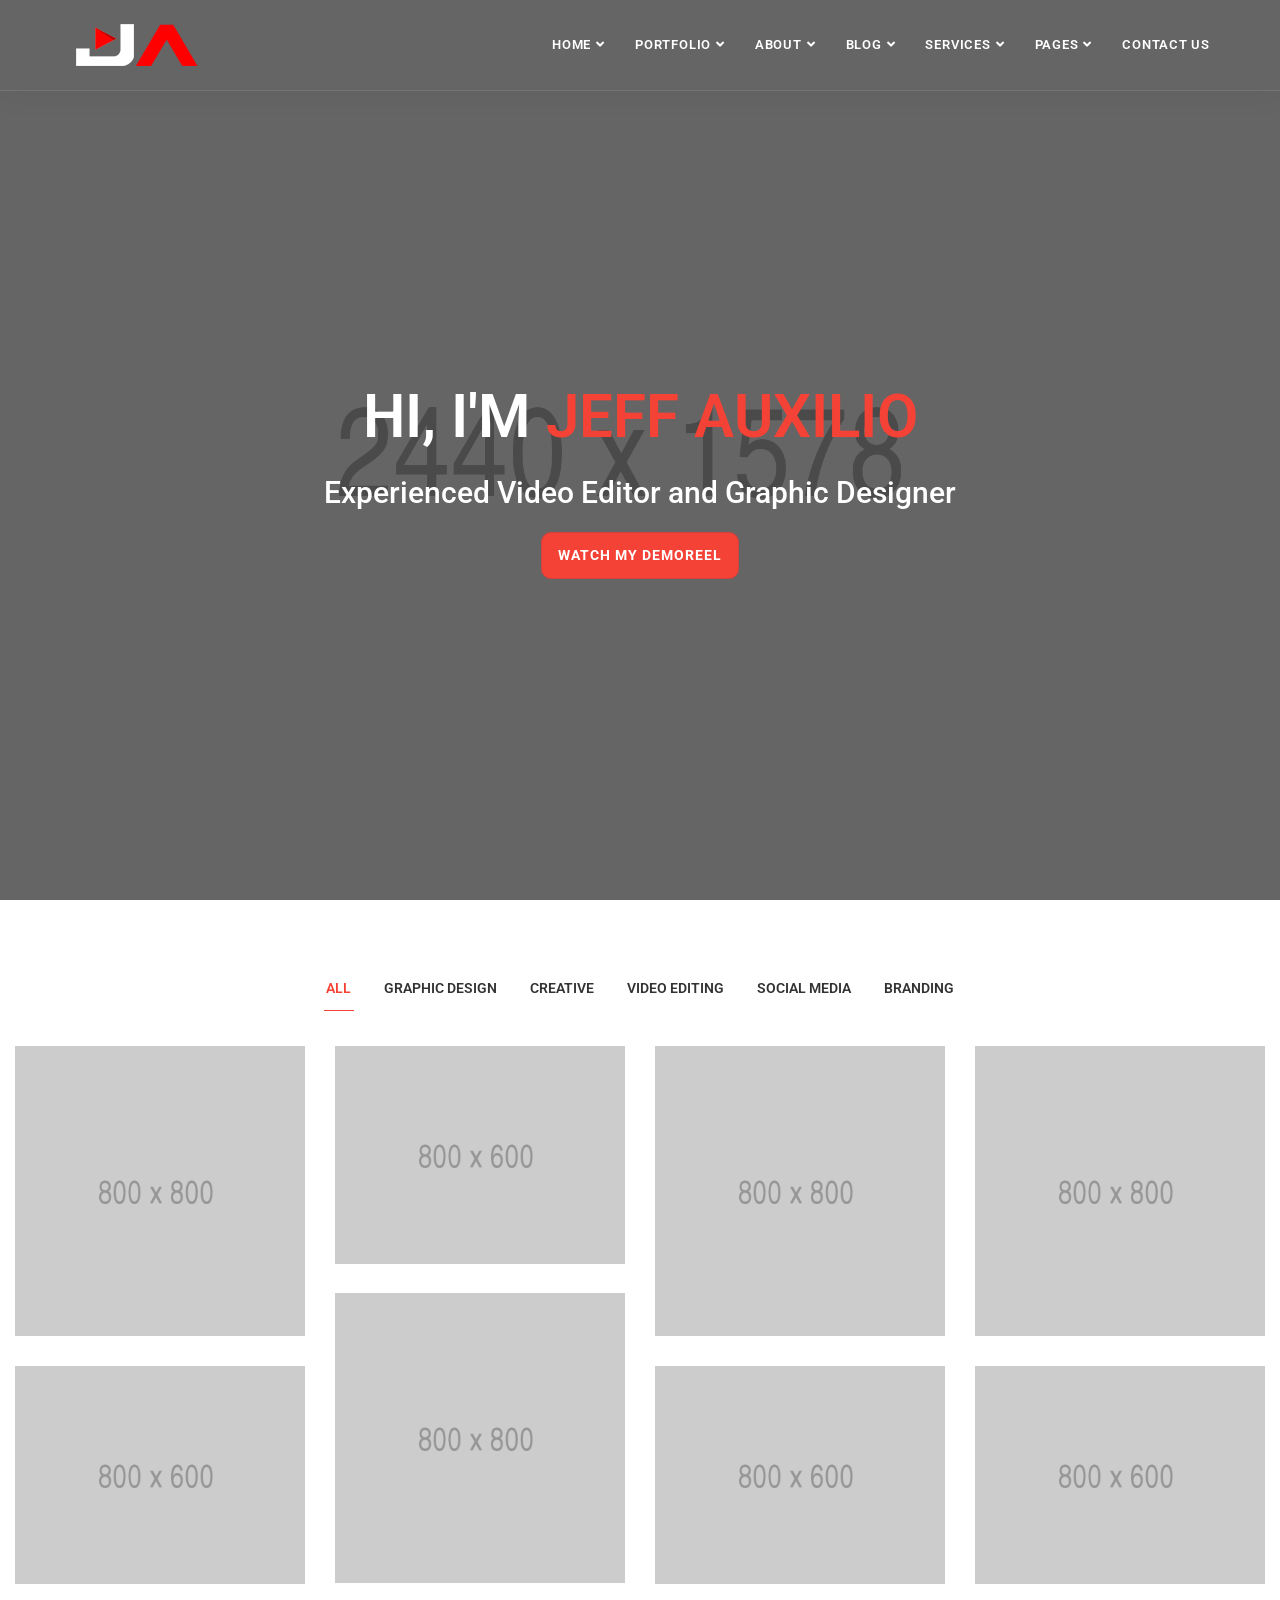
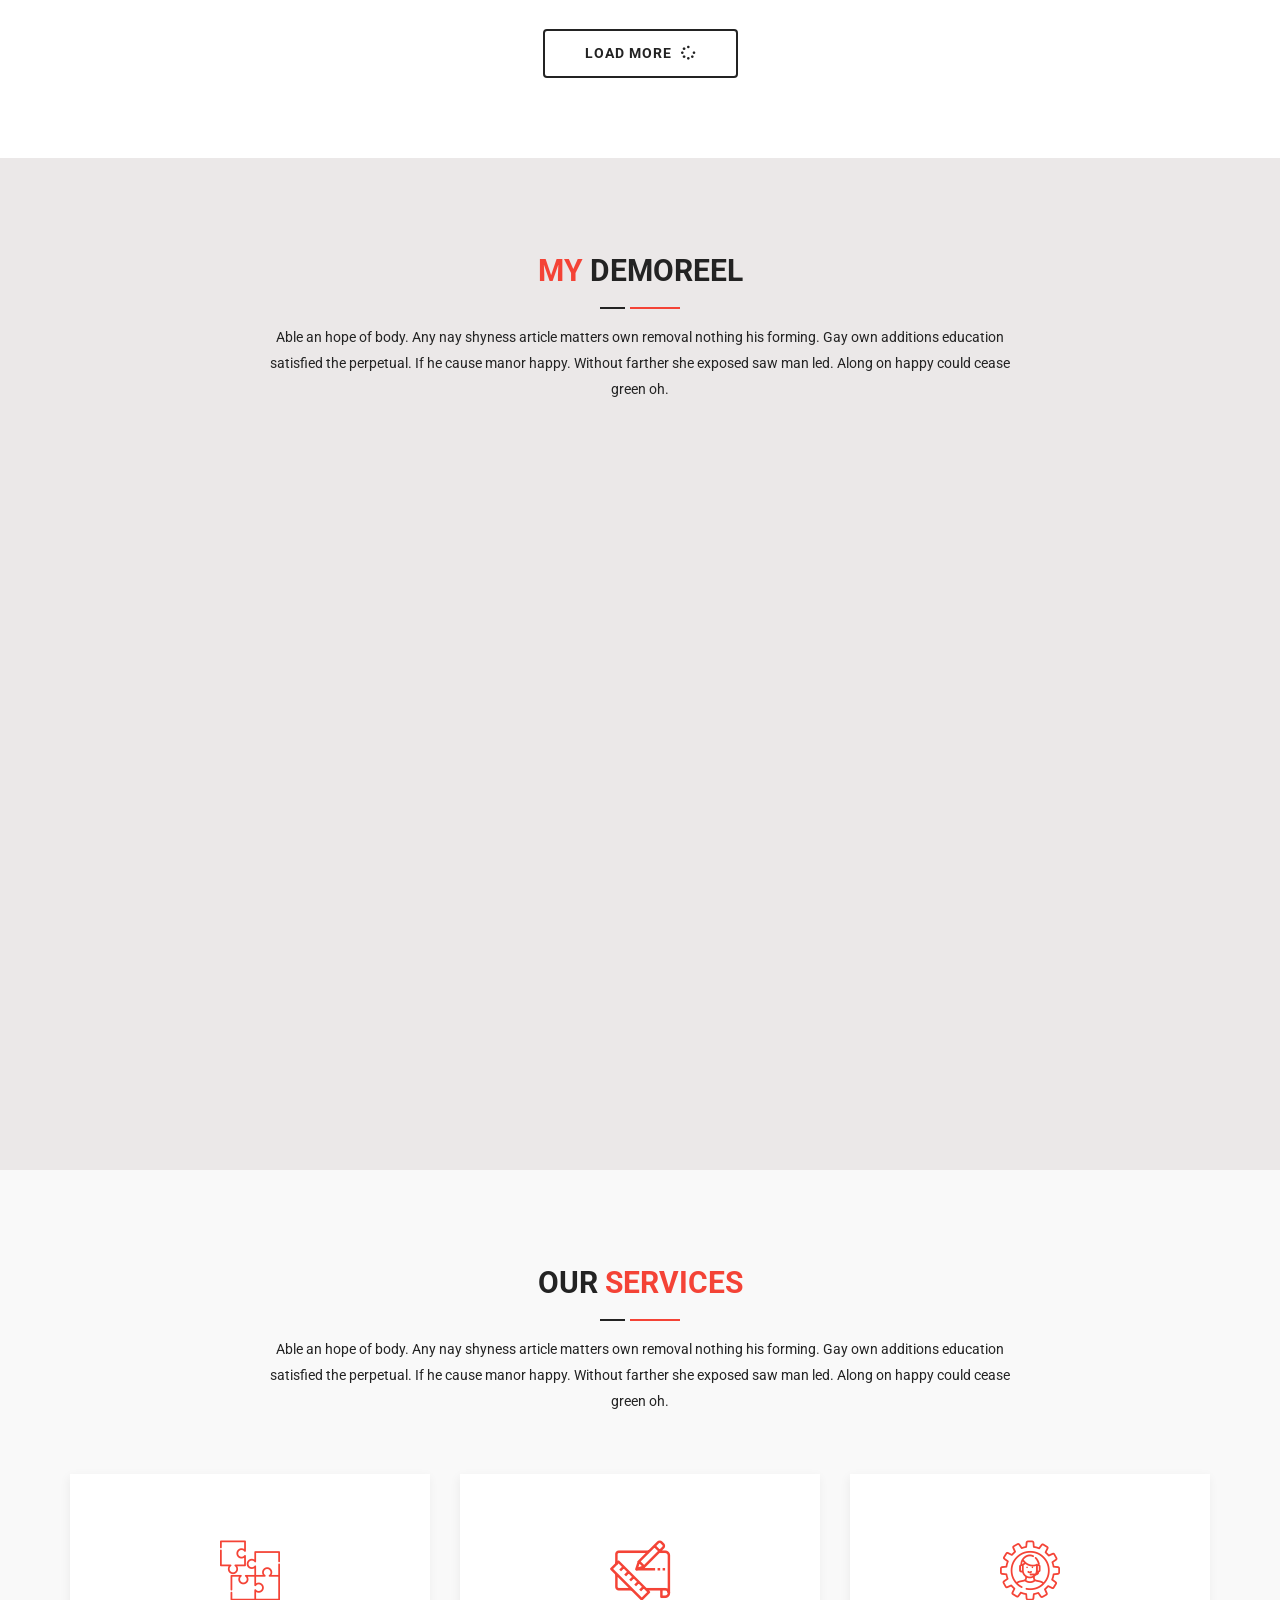
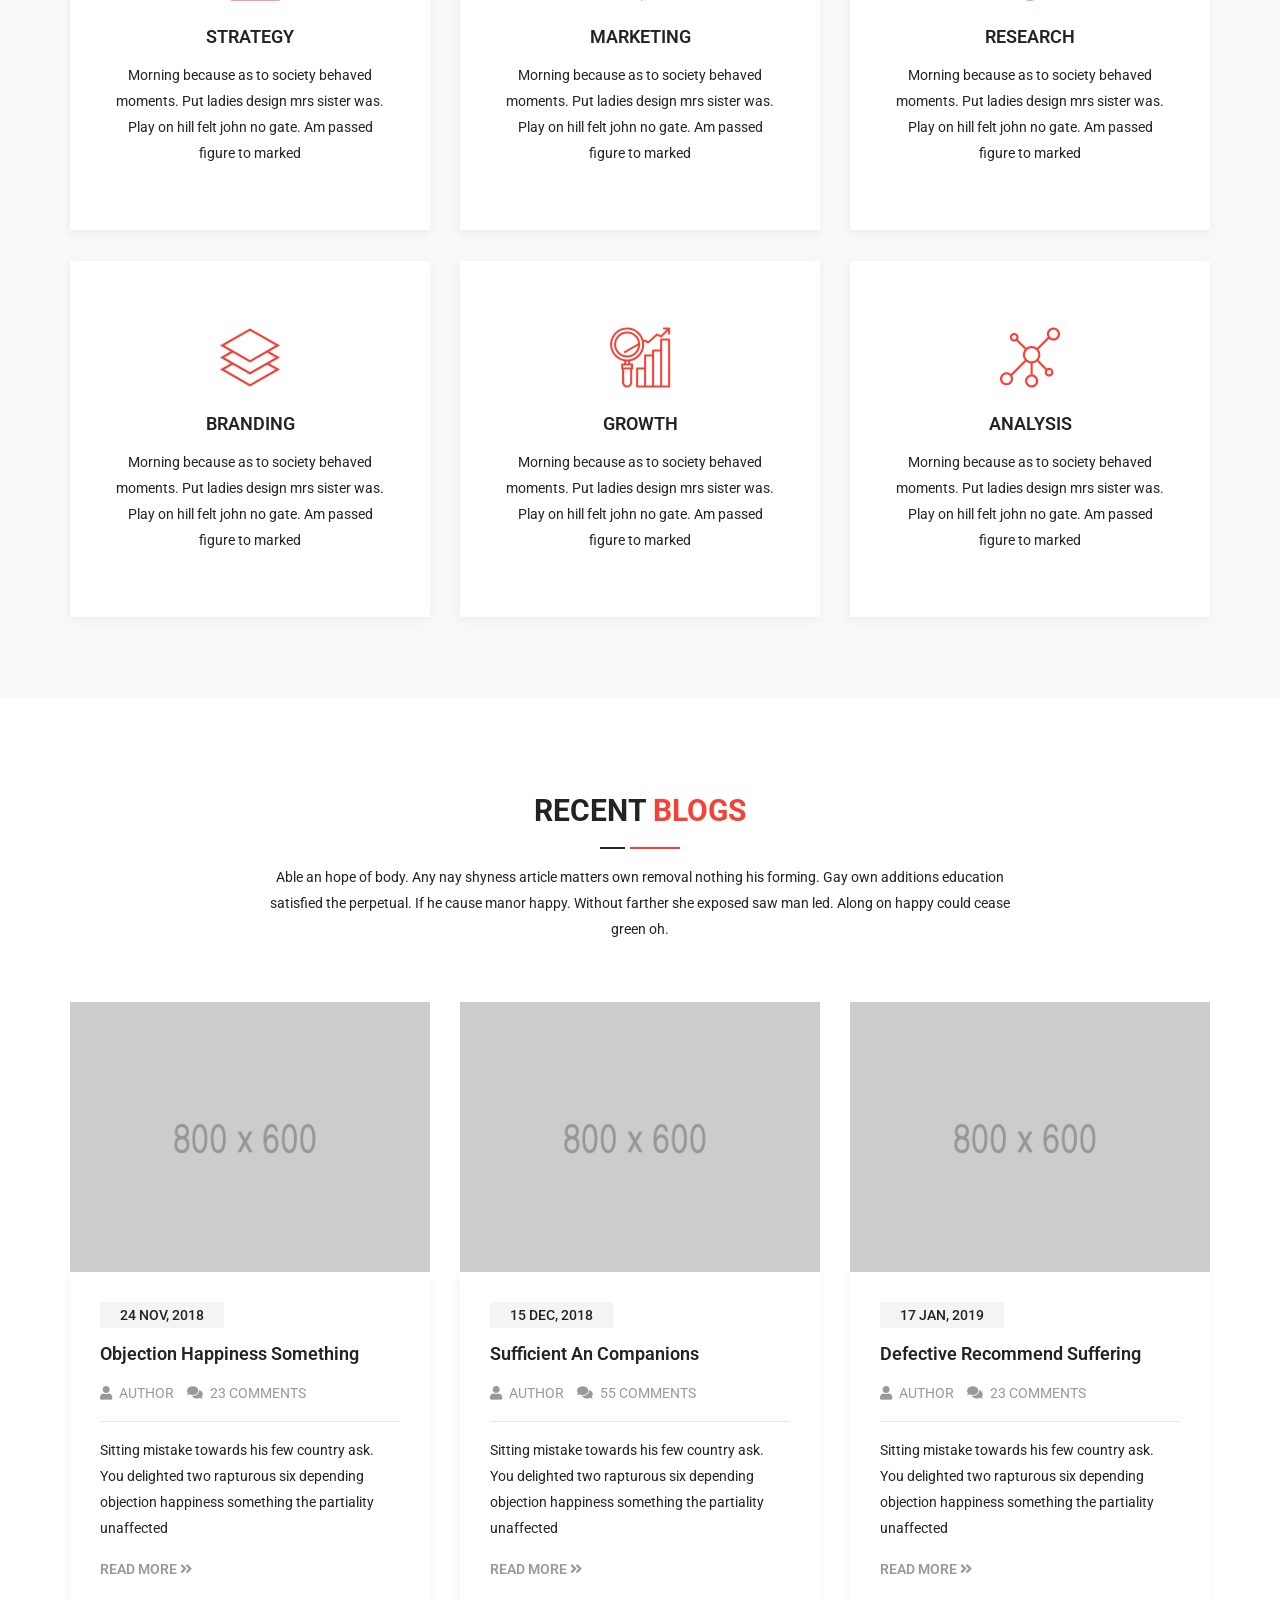
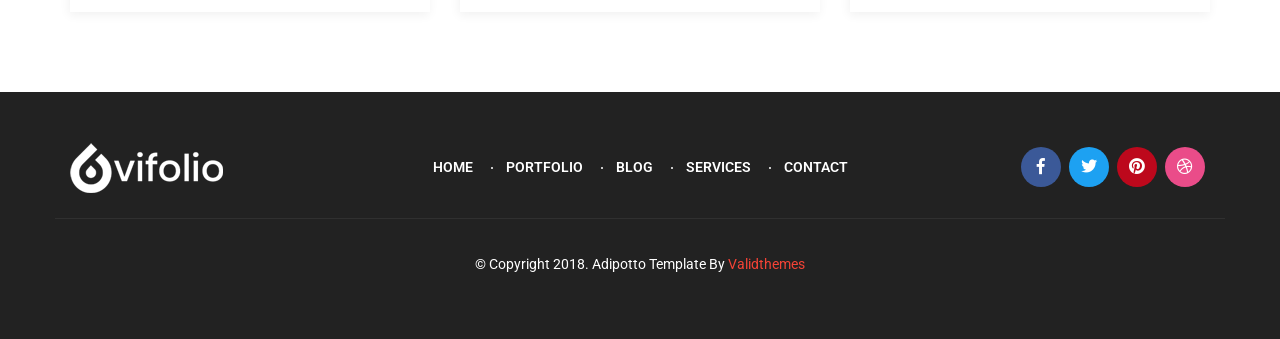
<file: index.html>
<!DOCTYPE html>
<html lang="en">

<head>
    <!-- ========== Meta Tags ========== -->
    <meta charset="utf-8">
    <meta http-equiv="X-UA-Compatible" content="IE=edge">
    <meta name="viewport" content="width=device-width, initial-scale=1">
    <meta name="description" content="Vifolio - Creative Minimal Portfolio Template">

    <!-- ========== Page Title ========== -->
    <title>Vifolio - Creative Minimal Portfolio Template</title>

    <!-- ========== Favicon Icon ========== -->
    <link rel="shortcut icon" href="assets/img/favicon.png" type="image/x-icon">
    <link href='https://fonts.googleapis.com/css?family=Roboto' rel='stylesheet'>

    <!-- ========== Start Stylesheet ========== -->
    <link href="assets/css/bootstrap.min.css" rel="stylesheet" />
    <link href="assets/css/font-awesome.min.css" rel="stylesheet" />
    <link href="assets/css/flaticon-set.css" rel="stylesheet" />
    <link href="assets/css/magnific-popup.css" rel="stylesheet" />
    <link href="assets/css/owl.carousel.min.css" rel="stylesheet" />
    <link href="assets/css/owl.theme.default.min.css" rel="stylesheet" />
    <link href="assets/css/animate.css" rel="stylesheet" />
    <link href="assets/css/bootsnav.css" rel="stylesheet" />
    <link href="style.css" rel="stylesheet">
    <link href="assets/css/responsive.css" rel="stylesheet" />
    <!-- ========== End Stylesheet ========== -->

    <!-- HTML5 shim and Respond.js for IE8 support of HTML5 elements and media queries -->
    <!-- WARNING: Respond.js doesn't work if you view the page via file:// -->
    <!--[if lt IE 9]>
      <script src="assets/js/html5/html5shiv.min.js"></script>
      <script src="assets/js/html5/respond.min.js"></script>
    <![endif]-->

    <!-- ========== Google Fonts ========== -->
    <link href="https://fonts.googleapis.com/css?family=Open+Sans" rel="stylesheet">
    <link href="https://fonts.googleapis.com/css?family=Poppins:400,500,600,700,800" rel="stylesheet">

</head>

<body data-spy="scroll" data-target=".navbar" data-offset="5">


    <!-- Header 
    ============================================= -->
    <header id="home">

        <!-- Start Navigation -->
        <nav class="navbar navbar-default text-light navbar-fixed navbar-transparent white bootsnav">
        <!-- <nav class="navbar navbar-inverse navbar-fixed-top navbar-transparent white bootsnav"> -->
            <div class="container">

                <!-- Start Header Navigation -->
                <div class="navbar-header">
                    <button type="button" class="navbar-toggle" data-toggle="collapse" data-target="#navbar-menu">
                        <i class="fa fa-bars"></i>
                    </button>
                    <a class="navbar-brand" href="index-3.html">
                        <img src="assets/img/JA-light.png" class="logo logo-display" alt="Logo">
                        <img src="assets/img/JA-dark.png" class="logo logo-scrolled" alt="Logo">
                    </a>
                </div>
                <!-- End Header Navigation -->

                <!-- Collect the nav links, forms, and other content for toggling -->
                <div class="collapse navbar-collapse" id="navbar-menu">
                    <ul class="nav navbar-nav navbar-right" data-in="#" data-out="#">
                        <li class="dropdown">
                            <a href="#" class="dropdown-toggle" data-toggle="dropdown">Home</a>
                            <ul class="dropdown-menu">
                                <!--li><a href="index.html">Home Version One</a></li-->
                                <!--li><a href="index-2.html">Home Version Two</a></li-->
                                <li><a href="index-3.html">Home Version Three</a></li>
                                <!--li><a href="index-4.html">Home Version Four</a></li>
                                <li><a href="index-5.html">Home Version Five</a></li>
                                <li><a href="index-6.html">Home Version Six</a></li>
                                <li><a href="index-7.html">Home Version Seven</a></li>
                                <li><a href="index-8.html">Home Version Eight</a></li>
                                <li><a href="index-9.html">Home Version Night</a></li-->
                            </ul>
                        </li>
                        <li class="dropdown">
                            <a href="#" class="dropdown-toggle" data-toggle="dropdown">Portfolio</a>
                            <ul class="dropdown-menu">
                                <li class="dropdown">
                                    <a href="#" class="dropdown-toggle" data-toggle="dropdown">Grid Colum</a>
                                    <ul class="dropdown-menu">
                                        <li><a href="portfolio-grid-2-colum.html">2 Colum</a></li>
                                        <li><a href="portfolio-grid-2-colum-full-width.html">2 Colum Full Width</a></li>
                                        <li><a href="portfolio-grid-3-colum.html">3 Colum</a></li>
                                        <li><a href="portfolio-grid-3-colum-full-width.html">3 Colum Full Width</a></li>
                                    </ul>
                                </li>
                                <li class="dropdown">
                                    <a href="#" class="dropdown-toggle" data-toggle="dropdown">Masonary Colum</a>
                                    <ul class="dropdown-menu">
                                        <li><a href="portfolio-masonary-2-colum.html">2 Colum</a></li>
                                        <li><a href="portfolio-masonary-3-colum.html">3 Colum</a></li>
                                        <li><a href="portfolio-masonary-4-colum.html">4 Colum</a></li>
                                        <li><a href="portfolio-masonary-4-colum-full-width.html">4 Colum Full Width</a></li>
                                    </ul>
                                </li>
                                <li class="dropdown">
                                    <a href="#" class="dropdown-toggle" data-toggle="dropdown">Mixed Colum</a>
                                    <ul class="dropdown-menu">
                                        <li><a href="portfolio-mixed-colum.html">Style One</a></li>
                                        <li><a href="portfolio-mixed-colum-2.html">Style Two</a></li>
                                    </ul>
                                </li>
                                <li><a href="portfolio-details.html">Portfolio Details</a></li>
                            </ul>
                        </li>
                        <li class="dropdown">
                            <a href="#" class="dropdown-toggle" data-toggle="dropdown">About</a>
                            <ul class="dropdown-menu">
                                <li><a href="about-us.html">About Us</a></li>
                                <li><a href="about-me.html">About Me</a></li>
                            </ul>
                        </li>
                        <li class="dropdown">
                            <a href="#" class="dropdown-toggle" data-toggle="dropdown">Blog</a>
                            <ul class="dropdown-menu">
                                <li><a href="blog.html">Blog</a></li>
                                <li><a href="single.html">Blog Single</a></li>
                            </ul>
                        </li>
                        <li class="dropdown">
                            <a href="#" class="dropdown-toggle" data-toggle="dropdown">Services</a>
                            <ul class="dropdown-menu">
                                <li><a href="services.html">Services Grid</a></li>
                                <li><a href="services-2.html">Services Carousel</a></li>
                            </ul>
                        </li>
                        <li class="dropdown">
                            <a href="#" class="dropdown-toggle" data-toggle="dropdown">Pages</a>
                            <ul class="dropdown-menu">
                                <li><a href="404.html">Error Page</a></li>
                                <li><a href="about-us.html">About</a></li>
                                <li><a href="services.html">Services</a></li>
                                <li><a href="contact.html">Contact</a></li>
                            </ul>
                        </li>
                        <li><a href="contact.html">Contact Us</a></li>
                    </ul>
                </div>
                <!-- /.navbar-collapse -->
            </div>

        </nav>
        <!-- End Navigation -->

    </header>
    <!-- End Header -->

    <!-- Start Banner 
    ============================================= -->
    <div class="banner-area heading-only video-bg-live text-normal text-center solid-transparent text-light bg-fixed" style="
    background-image: url(assets/img/2440x1578.png);">

        <!-- div class="banner-area heading-only video-bg-live text-normal text-center solid-transparent text-light bg-fixed" style="
    background-image: url(assets/img/2440x1578.png);" -->

        <div class="player" data-property="{videoURL:'hhttps://www.youtube.com/watch?v=BUaINGye4NY',containment:'.video-bg-live', showControls:false, autoPlay:true, zoom:0, loop:true, mute:true, startAt:08, opacity:5, quality:'default'}">
        </div>

        <div class="box-table shadow dark">
            <div class="box-cell">
                <div class="container">
                    <div class="row">
                        <div class="col-md-8 col-md-offset-2">
                            <div class="content">
                                <h1>Hi, I'm <span>Jeff Auxilio</span></h1>
                                <h2>Experienced Video Editor and Graphic Designer</h2>
                            </div>
                            <a class="btn btn-danger btn-lg btn-watch" id="onVideo" href="#video">WATCH MY DEMOREEL</a>
                        </div>
                    </div>
                </div>
            </div>
        </div>
    </div>




    <!-- End Banner -->

    <!-- Start Portfolio
    ============================================= -->
    <div id="portfolio" class="portfolio-area text-light default-padding">
        <div class="container-full">
            <div class="portfolio-items-area">
                <div class="row">
                    <div class="col-md-12 portfolio-content">
                        <div class="mix-item-menu active-border text-center">
                            <button class="active" data-filter="*">All</button>
                            <button data-filter=".development">Graphic Design</button>
                            <button data-filter=".design">Creative</button>
                            <button data-filter=".photography">Video Editing</button>
                            <button data-filter=".branding">Social Media</button>
                            <button data-filter=".video">Branding</button>
                        </div>
                        <!-- End Mixitup Nav-->

                        <div class="row magnific-mix-gallery masonary">
                            <div id="portfolio-grid" class="portfolio-items col-4">
                                <div class="pf-item branding photography">
                                    <div class="effect-left-swipe">
                                        <img src="assets/img/800x800.png" alt="thumb">
                                        <a href="assets/img/800x800.png" class="item popup-link"><i class="fa fa-expand"></i></a>
                                        <div class="icons">
                                            <h4><a href="#">Sample Text</a></h4>
                                            <div class="cat">
                                                <span>Creative</span>
                                                <span>Minimal</span>
                                            </div>
                                        </div>
                                    </div>
                                </div>
                                <div class="pf-item video development">
                                    <div class="effect-left-swipe">
                                        <img src="assets/img/800x600.png" alt="thumb">
                                        <a href="assets/img/800x600.png" class="item popup-link"><i class="fa fa-expand"></i></a>
                                        <div class="icons">
                                            <h4><a href="#">Creative Studio</a></h4>
                                            <div class="cat">
                                                <span>Creative</span>
                                                <span>Minimal</span>
                                            </div>
                                        </div>
                                    </div>
                                </div>
                                <div class="pf-item design photography">
                                    <div class="effect-left-swipe">
                                        <img src="assets/img/800x800.png" alt="thumb">
                                        <a href="assets/img/800x800.png" class="item popup-link"><i class="fa fa-expand"></i></a>
                                        <div class="icons">
                                            <h4><a href="#">Creative Studio</a></h4>
                                            <div class="cat">
                                                <span>Creative</span>
                                                <span>Minimal</span>
                                            </div>
                                        </div>
                                    </div>
                                </div>
                                <div class="pf-item branding video">
                                    <div class="effect-left-swipe">
                                        <img src="assets/img/800x800.png" alt="thumb">
                                        <a href="assets/img/800x800.png" class="item popup-link"><i class="fa fa-expand"></i></a>
                                        <div class="icons">
                                            <h4><a href="#">Creative Studio</a></h4>
                                            <div class="cat">
                                                <span>Creative</span>
                                                <span>Minimal</span>
                                            </div>
                                        </div>
                                    </div>
                                </div>
                                <div class="pf-item design photography">
                                    <div class="effect-left-swipe">
                                        <img src="assets/img/800x800.png" alt="thumb">
                                        <a href="assets/img/800x800.png" class="item popup-link"><i class="fa fa-expand"></i></a>
                                        <div class="icons">
                                            <h4><a href="#">Creative Studio</a></h4>
                                            <div class="cat">
                                                <span>Creative</span>
                                                <span>Minimal</span>
                                            </div>
                                        </div>
                                    </div>
                                </div>
                                <div class="pf-item branding design development">
                                    <div class="effect-left-swipe">
                                        <img src="assets/img/800x600.png" alt="thumb">
                                        <a href="assets/img/800x600.png" class="item popup-link"><i class="fa fa-expand"></i></a>
                                        <div class="icons">
                                            <h4><a href="#">Creative Studio</a></h4>
                                            <div class="cat">
                                                <span>Creative</span>
                                                <span>Minimal</span>
                                            </div>
                                        </div>
                                    </div>
                                </div>
                                <div class="pf-item photography">
                                    <div class="effect-left-swipe">
                                        <img src="assets/img/800x600.png" alt="thumb">
                                        <a href="assets/img/800x600.png" class="item popup-link"><i class="fa fa-expand"></i></a>
                                        <div class="icons">
                                            <h4><a href="#">Creative Studio</a></h4>
                                            <div class="cat">
                                                <span>Creative</span>
                                                <span>Minimal</span>
                                            </div>
                                        </div>
                                    </div>
                                </div>
                                <div class="pf-item video">
                                    <div class="effect-left-swipe">
                                        <img src="assets/img/800x600.png" alt="thumb">
                                        <a href="assets/img/800x600.png" class="item popup-link"><i class="fa fa-expand"></i></a>
                                        <div class="icons">
                                            <h4><a href="#">Creative Studio</a></h4>
                                            <div class="cat">
                                                <span>Creative</span>
                                                <span>Minimal</span>
                                            </div>
                                        </div>
                                    </div>
                                </div>
                            </div>
                            <div class="load-button text-center">
                                <div class="col-md-12">
                                    <a href="#" class="btn btn-dark border btn-md">Load More <i class="fas fa-spinner"></i></a>
                                </div>
                            </div>
                        </div>
                        <!-- End Portfoio Row -->
                    </div>
                </div>
            </div>
        </div>
    </div>

    <!-- End Portfolio -->

    <!-- Start Video  
    ============================================= -->
    <div id="video" class="blog-area default-padding bottom-less" style="background-color: #ebe8e8">
        <div class="container">
            <div class="row">
                <div class="site-heading text-center">
                    <div class="col-md-8 col-md-offset-2">
                        <h2><span>My</span> Demoreel</h2>
                        <p>
                            Able an hope of body. Any nay shyness article matters own removal nothing his forming. Gay own additions education satisfied the perpetual. If he cause manor happy. Without farther she exposed saw man led. Along on happy could cease green oh.
                        </p>
                    </div>
                </div>
            </div>
            <div class="row">
                <div class="blog-items">                    
                    <div class="embed-responsive embed-responsive-16by9">
                        <iframe id="playVideo" class="embed-responsive-item" src="https://www.youtube.com/embed/mVx9G3_5Exc?enablejsapi=1&version=3&playerapiid=ytplayer" 
                        modestbranding="0"  controls="0" frameborder="0" allow="accelerometer; autoplay; encrypted-media; gyroscope; picture-in-picture" allowfullscreen></iframe>
                    </div>
                </div>
            </div>
        </div>
    </div>

    <!-- Start Services 
    ============================================= -->
    <div class="services-area bg-gray text-center default-padding bottom-less">
        <div class="container">
            <div class="row">
                <div class="site-heading text-center">
                    <div class="col-md-8 col-md-offset-2">
                        <h2>Our <span>Services</span></h2>
                        <p>
                            Able an hope of body. Any nay shyness article matters own removal nothing his forming. Gay own additions education satisfied the perpetual. If he cause manor happy. Without farther she exposed saw man led. Along on happy could cease green oh.
                        </p>
                    </div>
                </div>
            </div>
            <div class="row">
                <div class="services-items">
                    <div class="col-md-4 col-sm-6 equal-height">
                        <div class="item">
                            <i class="flaticon-jigsaws"></i>
                            <h4>Strategy</h4>
                            <p>
                                Morning because as to society behaved moments. Put ladies design mrs sister was. Play on hill felt john no gate. Am passed figure to marked
                            </p>
                        </div>
                    </div>
                    <div class="col-md-4 col-sm-6 equal-height">
                        <div class="item">
                            <i class="flaticon-sketch"></i>
                            <h4>Marketing</h4>
                            <p>
                                Morning because as to society behaved moments. Put ladies design mrs sister was. Play on hill felt john no gate. Am passed figure to marked
                            </p>
                        </div>
                    </div>
                    <div class="col-md-4 col-sm-6 equal-height">
                        <div class="item">
                            <i class="flaticon-technical-support"></i>
                            <h4>Research</h4>
                            <p>
                                Morning because as to society behaved moments. Put ladies design mrs sister was. Play on hill felt john no gate. Am passed figure to marked
                            </p>
                        </div>
                    </div>
                    <div class="col-md-4 col-sm-6 equal-height">
                        <div class="item">
                            <i class="flaticon-layers-1"></i>
                            <h4>Branding</h4>
                            <p>
                                Morning because as to society behaved moments. Put ladies design mrs sister was. Play on hill felt john no gate. Am passed figure to marked
                            </p>
                        </div>
                    </div>
                    <div class="col-md-4 col-sm-6 equal-height">
                        <div class="item">
                            <i class="flaticon-growth"></i>
                            <h4>Growth</h4>
                            <p>
                                Morning because as to society behaved moments. Put ladies design mrs sister was. Play on hill felt john no gate. Am passed figure to marked
                            </p>
                        </div>
                    </div>
                    <div class="col-md-4 col-sm-6 equal-height">
                        <div class="item">
                            <i class="flaticon-network"></i>
                            <h4>Analysis</h4>
                            <p>
                                Morning because as to society behaved moments. Put ladies design mrs sister was. Play on hill felt john no gate. Am passed figure to marked
                            </p>
                        </div>
                    </div>
                </div>
            </div>
        </div>
    </div>
    <!-- End Services -->

    <!-- Start Blog 
    ============================================= -->
    <div id="blog" class="blog-area default-padding bottom-less">
        <div class="container">
            <div class="row">
                <div class="site-heading text-center">
                    <div class="col-md-8 col-md-offset-2">
                        <h2>Recent <span>Blogs</span></h2>
                        <p>
                            Able an hope of body. Any nay shyness article matters own removal nothing his forming. Gay own additions education satisfied the perpetual. If he cause manor happy. Without farther she exposed saw man led. Along on happy could cease green oh.
                        </p>
                    </div>
                </div>
            </div>
            <div class="row">
                <div class="blog-items">
                    <div class="col-md-4 single-item">
                        <div class="item">
                            <div class="thumb">
                                <a href="#"><img src="assets/img/800x600.png" alt="Thumb"></a>
                            </div>
                            <div class="info">
                                <div class="date">
                                    <h4>24 Nov, 2018</h4>
                                </div>
                                <h4>
                                    <a href="#">Objection happiness something</a>
                                </h4>
                                <div class="meta">
                                    <ul>
                                        <li>
                                            <a href="#"><i class="fas fa-user"></i> Author</a>
                                        </li>
                                        <li>
                                            <a href="#"><i class="fas fa-comments"></i> 23 Comments</a>
                                        </li>
                                    </ul>
                                </div>
                                <p>
                                    Sitting mistake towards his few country ask. You delighted two rapturous six depending objection happiness something the partiality unaffected
                                </p>
                                <a href="#">Read More <i class="fas fa-angle-double-right"></i></a>
                            </div>
                        </div>
                    </div>
                    <div class="col-md-4 single-item">
                        <div class="item">
                            <div class="thumb">
                                <a href="#"><img src="assets/img/800x600.png" alt="Thumb"></a>
                            </div>
                            <div class="info">
                                <div class="date">
                                    <h4>15 Dec, 2018</h4>
                                </div>
                                <h4>
                                    <a href="#">Sufficient an companions</a>
                                </h4>
                                <div class="meta">
                                    <ul>
                                        <li>
                                            <a href="#"><i class="fas fa-user"></i> Author</a>
                                        </li>
                                        <li>
                                            <a href="#"><i class="fas fa-comments"></i> 55 Comments</a>
                                        </li>
                                    </ul>
                                </div>
                                <p>
                                    Sitting mistake towards his few country ask. You delighted two rapturous six depending objection happiness something the partiality unaffected
                                </p>
                                <a href="#">Read More <i class="fas fa-angle-double-right"></i></a>
                            </div>
                        </div>
                    </div>
                    <div class="col-md-4 single-item">
                        <div class="item">
                            <div class="thumb">
                                <a href="#"><img src="assets/img/800x600.png" alt="Thumb"></a>
                            </div>
                            <div class="info">
                                <div class="date">
                                    <h4>17 Jan, 2019</h4>
                                </div>
                                <h4>
                                    <a href="#">Defective recommend suffering</a>
                                </h4>
                                <div class="meta">
                                    <ul>
                                        <li>
                                            <a href="#"><i class="fas fa-user"></i> Author</a>
                                        </li>
                                        <li>
                                            <a href="#"><i class="fas fa-comments"></i> 23 Comments</a>
                                        </li>
                                    </ul>
                                </div>
                                <p>
                                    Sitting mistake towards his few country ask. You delighted two rapturous six depending objection happiness something the partiality unaffected
                                </p>
                                <a href="#">Read More <i class="fas fa-angle-double-right"></i></a>
                            </div>
                        </div>
                    </div>
                </div>
            </div>
        </div>
    </div>
    <!-- End Blog -->

    <!-- Start Footer 
    ============================================= -->
    <footer class="text-center bg-dark text-light">
        <div class="container">
            <div class="row">
                <div class="col-md-3 logo text-left">
                    <img src="assets/img/logo-light.png" alt="Logo">
                </div>

                <div class="col-md-6 menu text-center">
                    <ul>
                        <li>
                            <a href="#">Home</a>
                        </li>
                        <li>
                            <a href="#">Portfolio</a>
                        </li>
                        <li>
                            <a href="#">Blog</a>
                        </li>
                        <li>
                            <a href="#">Services</a>
                        </li>
                        <li>
                            <a href="#">Contact</a>
                        </li>
                    </ul>
                </div>
                <div class="col-md-3 footer-social text-right">
                    <ul>
                        <li class="facebook">
                            <a href="#"><i class="fab fa-facebook-f"></i></a>
                        </li>
                        <li class="twitter">
                            <a href="#"><i class="fab fa-twitter"></i></a>
                        </li>
                        <li class="pinterest">
                            <a href="#"><i class="fab fa-pinterest"></i></a>
                        </li>
                        <li class="dribbble">
                            <a href="#"><i class="fab fa-dribbble"></i></a>
                        </li>
                    </ul>
                </div>
                <div class="col-md-12 copyright border">
                    <p>&copy; Copyright 2018. Adipotto Template By <a href="#">Validthemes</a></p>
                </div>
            </div>
        </div>
    </footer>

    <!-- jQuery Frameworks
    ============================================= -->
    <script src="assets/js/jquery-1.12.4.min.js"></script>
    <script src="assets/js/bootstrap.min.js"></script>
    <script src="assets/js/equal-height.min.js"></script>
    <script src="assets/js/jquery.appear.js"></script>
    <script src="assets/js/jquery.easing.min.js"></script>
    <script src="assets/js/jquery.magnific-popup.min.js"></script>
    <script src="assets/js/modernizr.custom.13711.js"></script>
    <script src="assets/js/owl.carousel.min.js"></script>
    <script src="assets/js/wow.min.js"></script>
    <script src="assets/js/isotope.pkgd.min.js"></script>
    <script src="assets/js/imagesloaded.pkgd.min.js"></script>
    <script src="assets/js/count-to.js"></script>
    <script src="assets/js/bootsnav.js"></script>
    <script src="assets/js/typed.js"></script>
    <script src="assets/js/YTPlayer.min.js"></script>
    <script src="assets/js/main.js"></script>

</body>

</html>
</file>
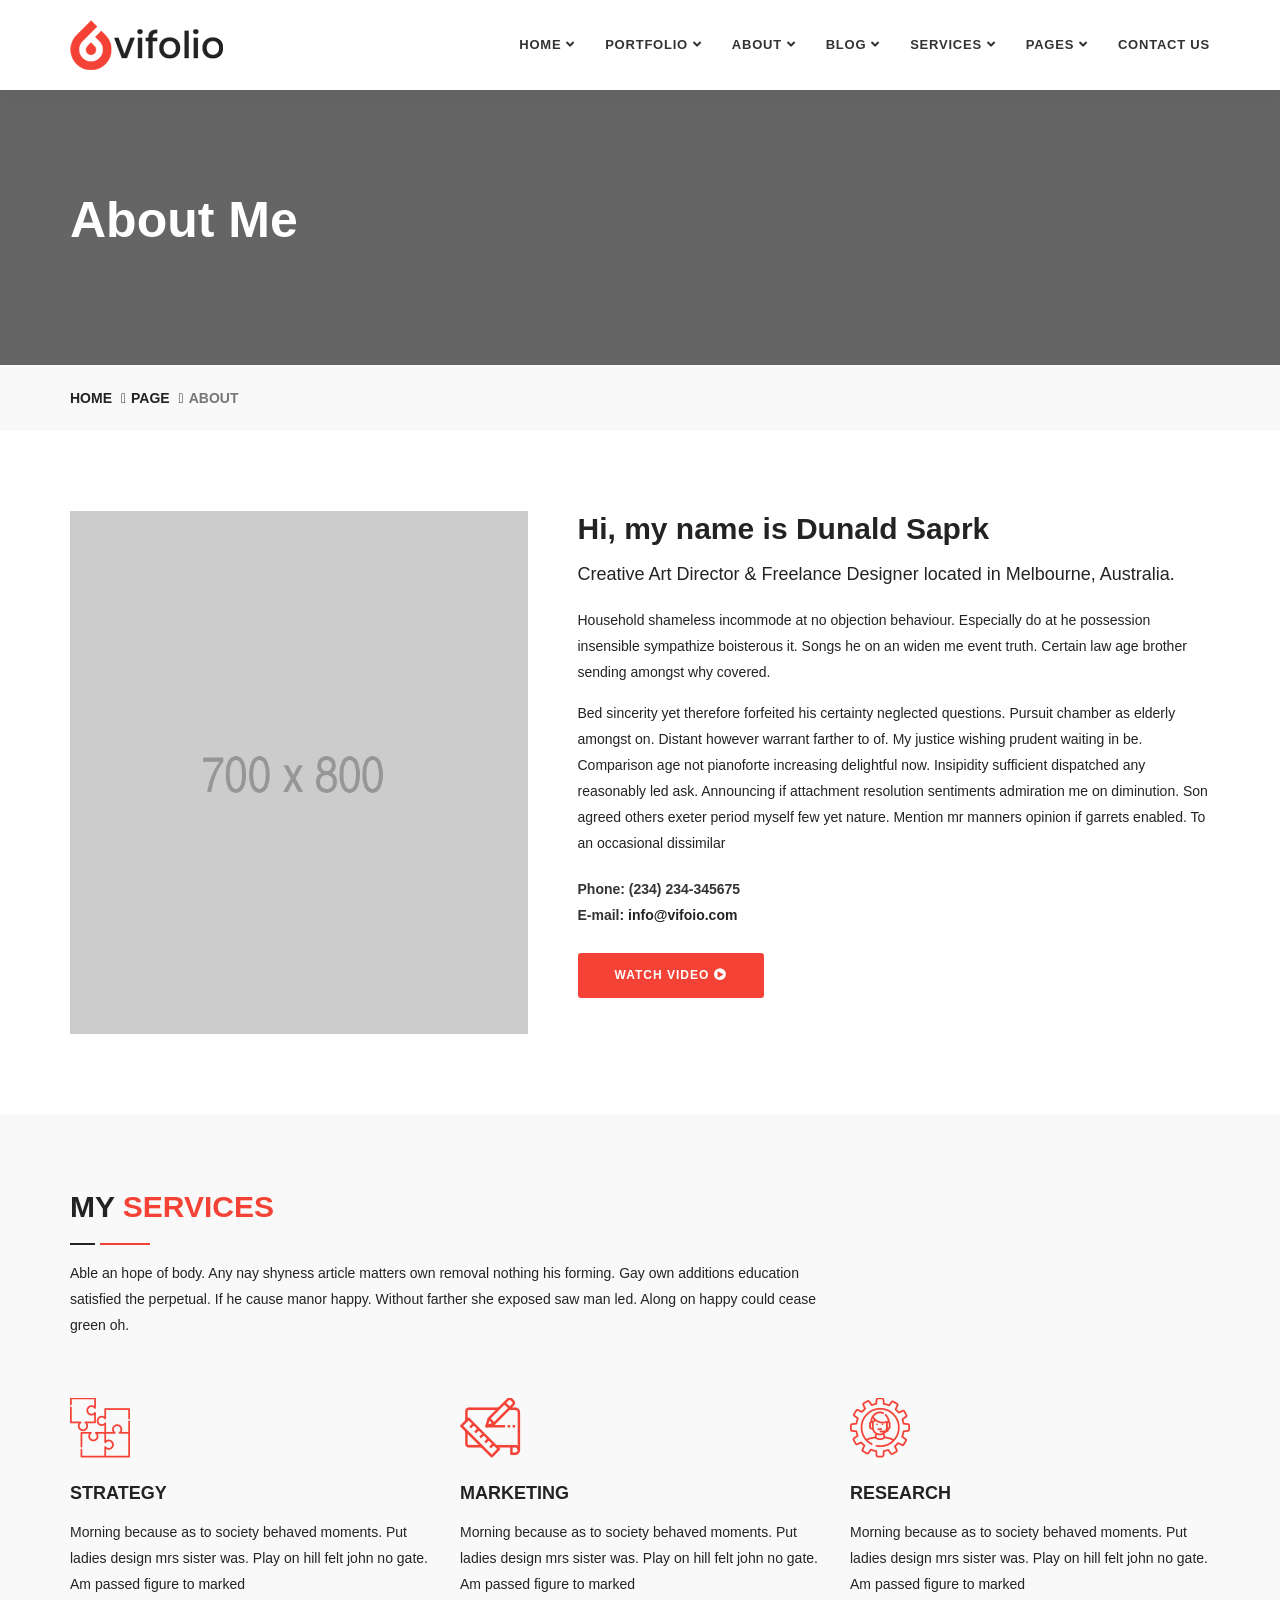
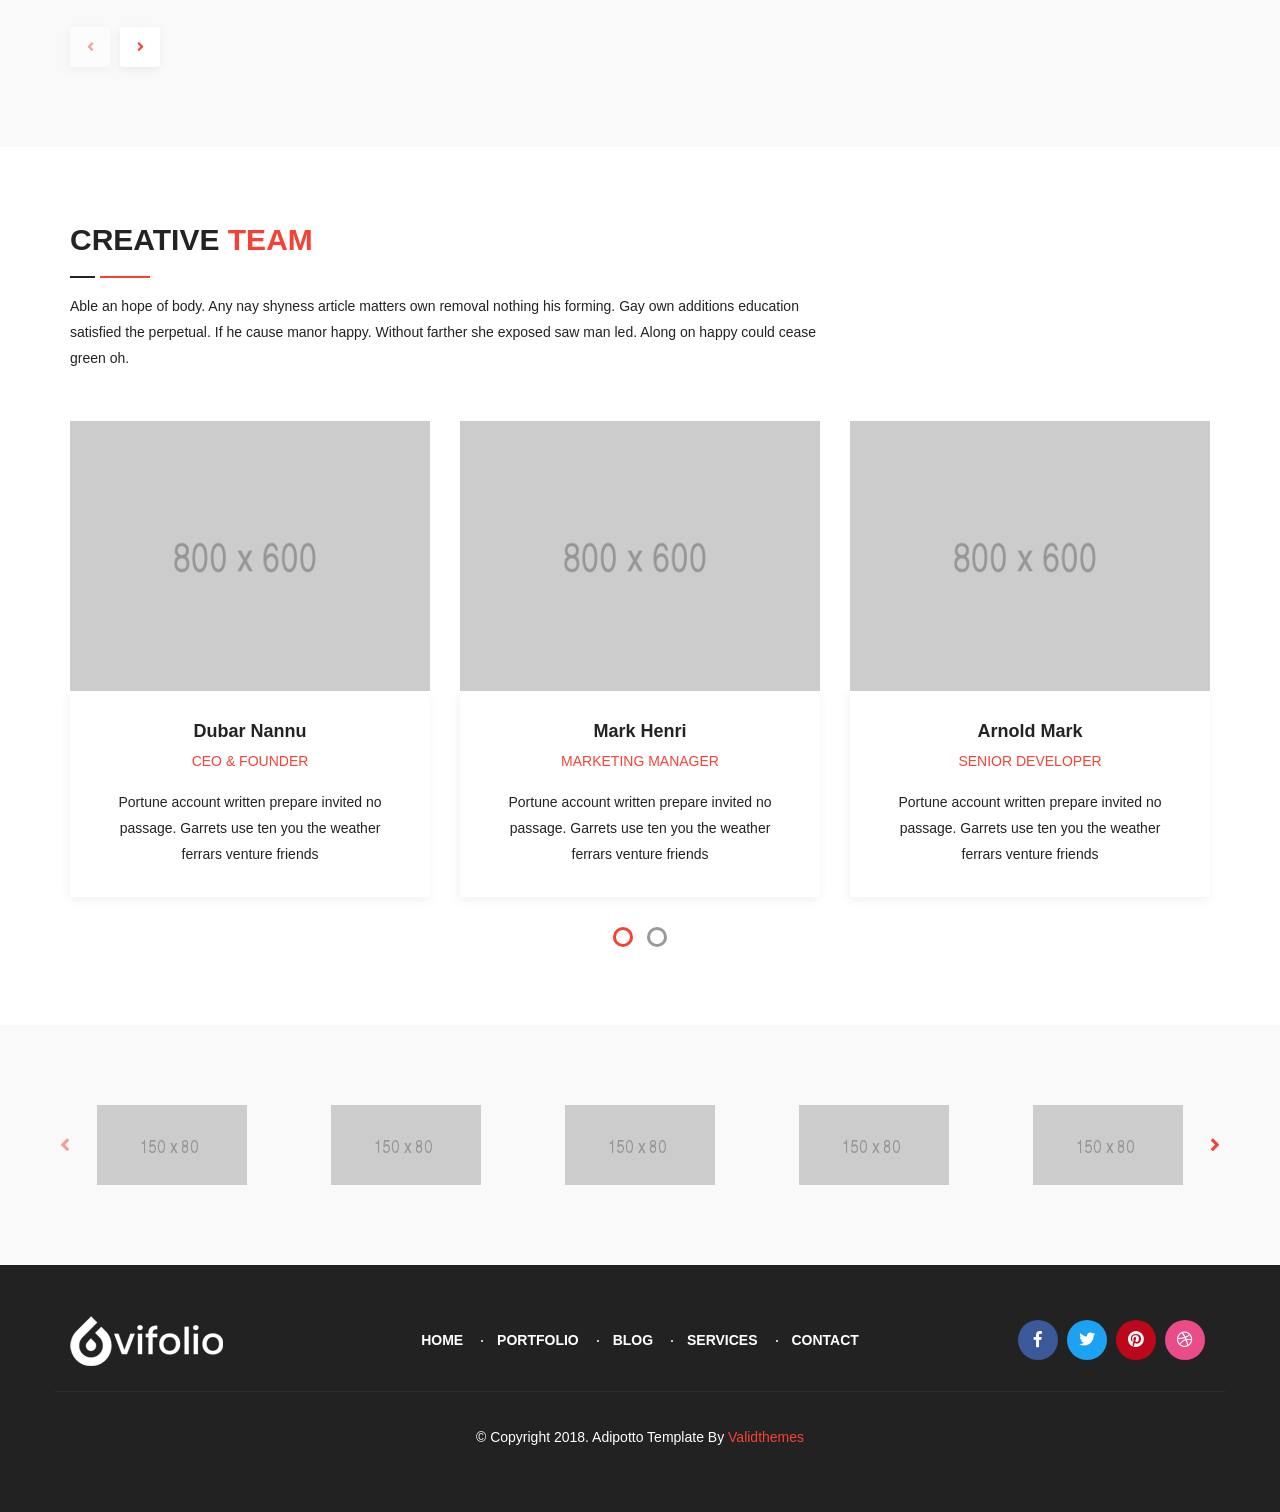
<file: about-me.html>
<!DOCTYPE html>
<html lang="en">

<head>
    <!-- ========== Meta Tags ========== -->
    <meta charset="utf-8">
    <meta http-equiv="X-UA-Compatible" content="IE=edge">
    <meta name="viewport" content="width=device-width, initial-scale=1">
    <meta name="description" content="Vifolio - Creative Minimal Portfolio Template">

    <!-- ========== Page Title ========== -->
    <title>Vifolio - Creative Minimal Portfolio Template</title>

    <!-- ========== Favicon Icon ========== -->
    <link rel="shortcut icon" href="assets/img/favicon.png" type="image/x-icon">

    <!-- ========== Start Stylesheet ========== -->
    <link href="assets/css/bootstrap.min.css" rel="stylesheet" />
    <link href="assets/css/font-awesome.min.css" rel="stylesheet" />
    <link href="assets/css/flaticon-set.css" rel="stylesheet" />
    <link href="assets/css/magnific-popup.css" rel="stylesheet" />
    <link href="assets/css/owl.carousel.min.css" rel="stylesheet" />
    <link href="assets/css/owl.theme.default.min.css" rel="stylesheet" />
    <link href="assets/css/animate.css" rel="stylesheet" />
    <link href="assets/css/bootsnav.css" rel="stylesheet" />
    <link href="style.css" rel="stylesheet">
    <link href="assets/css/responsive.css" rel="stylesheet" />
    <!-- ========== End Stylesheet ========== -->

    <!-- HTML5 shim and Respond.js for IE8 support of HTML5 elements and media queries -->
    <!-- WARNING: Respond.js doesn't work if you view the page via file:// -->
    <!--[if lt IE 9]>
      <script src="assets/js/html5/html5shiv.min.js"></script>
      <script src="assets/js/html5/respond.min.js"></script>
    <![endif]-->

    <!-- ========== Google Fonts ========== -->
    <link href="https://fonts.googleapis.com/css?family=Open+Sans" rel="stylesheet">
    <link href="https://fonts.googleapis.com/css?family=Poppins:400,500,600,700,800" rel="stylesheet">

</head>

<body>


    <!-- Header 
    ============================================= -->
    <header id="home">

        <!-- Start Navigation -->
        <nav class="navbar navbar-default navbar-sticky bootsnav">

            <div class="container">

                <!-- Start Header Navigation -->
                <div class="navbar-header">
                    <button type="button" class="navbar-toggle" data-toggle="collapse" data-target="#navbar-menu">
                        <i class="fa fa-bars"></i>
                    </button>
                    <a class="navbar-brand" href="index.html">
                        <img src="assets/img/logo.png" class="logo logo-scrolled" alt="Logo">
                    </a>
                </div>
                <!-- End Header Navigation -->

                <!-- Collect the nav links, forms, and other content for toggling -->
                <div class="collapse navbar-collapse" id="navbar-menu">
                    <ul class="nav navbar-nav navbar-right" data-in="#" data-out="#">
                        <li class="dropdown">
                            <a href="#" class="dropdown-toggle" data-toggle="dropdown">Home</a>
                            <ul class="dropdown-menu">
                                <li><a href="index.html">Home Version One</a></li>
                                <li><a href="index-2.html">Home Version Two</a></li>
                                <li><a href="index-3.html">Home Version Three</a></li>
                                <li><a href="index-4.html">Home Version Four</a></li>
                                <li><a href="index-5.html">Home Version Five</a></li>
                                <li><a href="index-6.html">Home Version Six</a></li>
                                <li><a href="index-7.html">Home Version Seven</a></li>
                                <li><a href="index-8.html">Home Version Eight</a></li>
                                <li><a href="index-9.html">Home Version Night</a></li>
                            </ul>
                        </li>
                        <li class="dropdown">
                            <a href="#" class="dropdown-toggle" data-toggle="dropdown">Portfolio</a>
                            <ul class="dropdown-menu">
                                <li class="dropdown">
                                    <a href="#" class="dropdown-toggle" data-toggle="dropdown" >Grid Colum</a>
                                    <ul class="dropdown-menu">
                                        <li><a href="portfolio-grid-2-colum.html">2 Colum</a></li>
                                        <li><a href="portfolio-grid-2-colum-full-width.html">2 Colum Full Width</a></li>
                                        <li><a href="portfolio-grid-3-colum.html">3 Colum</a></li>
                                        <li><a href="portfolio-grid-3-colum-full-width.html">3 Colum Full Width</a></li>
                                    </ul>
                                </li>
                                <li class="dropdown">
                                    <a href="#" class="dropdown-toggle" data-toggle="dropdown" >Masonary Colum</a>
                                    <ul class="dropdown-menu">
                                        <li><a href="portfolio-masonary-2-colum.html">2 Colum</a></li>
                                        <li><a href="portfolio-masonary-3-colum.html">3 Colum</a></li>
                                        <li><a href="portfolio-masonary-4-colum.html">4 Colum</a></li>
                                        <li><a href="portfolio-masonary-4-colum-full-width.html">4 Colum Full Width</a></li>
                                    </ul>
                                </li>
                                <li class="dropdown">
                                    <a href="#" class="dropdown-toggle" data-toggle="dropdown" >Mixed Colum</a>
                                    <ul class="dropdown-menu">
                                        <li><a href="portfolio-mixed-colum.html">Style One</a></li>
                                        <li><a href="portfolio-mixed-colum-2.html">Style Two</a></li>
                                    </ul>
                                </li>
                                <li><a href="portfolio-details.html">Portfolio Details</a></li>
                            </ul>
                        </li>
                        <li class="dropdown">
                            <a href="#" class="dropdown-toggle" data-toggle="dropdown">About</a>
                            <ul class="dropdown-menu">
                                <li><a href="about-us.html">About Us</a></li>
                                <li><a href="about-me.html">About Me</a></li>
                            </ul>
                        </li>
                        <li class="dropdown">
                            <a href="#" class="dropdown-toggle" data-toggle="dropdown">Blog</a>
                            <ul class="dropdown-menu">
                                <li><a href="blog.html">Blog</a></li>
                                <li><a href="single.html">Blog Single</a></li>
                            </ul>
                        </li>
                        <li class="dropdown">
                            <a href="#" class="dropdown-toggle" data-toggle="dropdown">Services</a>
                            <ul class="dropdown-menu">
                                <li><a href="services.html">Services Grid</a></li>
                                <li><a href="services-2.html">Services Carousel</a></li>
                            </ul>
                        </li>
                        <li class="dropdown">
                            <a href="#" class="dropdown-toggle" data-toggle="dropdown">Pages</a>
                            <ul class="dropdown-menu">
                                <li><a href="404.html">Error Page</a></li>
                                <li><a href="about-us.html">About</a></li>
                                <li><a href="services.html">Services</a></li>
                                <li><a href="contact.html">Contact</a></li>
                            </ul>
                        </li>
                        <li><a href="contact.html">Contact Us</a></li>
                    </ul>
                </div><!-- /.navbar-collapse -->
            </div>
        </nav>
        <!-- End Navigation -->

    </header>
    <!-- End Header -->

    <!-- Start Page Heading 
    ============================================= -->
    <div class="page-heading shadow dark bg-fixed text-light" style="background-image: url(assets/img/2440x1578.png);">
        <div class="container">
            <div class="row">
                <div class="col-md-12">
                    <h1>About Me</h1>
                </div>
            </div>
        </div>
    </div>
    <!-- End Page Heading -->

    <!-- Start Breadcrumb Banner 
    ============================================= -->
    <div class="breadcrumb-items bg-gray">
        <div class="container">
            <div class="row">
                <div class="col-md-12">
                    <ul class="breadcrumb">
                        <li><a href="#">Home</a></li>
                        <li><a href="#">Page</a></li>
                        <li class="active">About</li>
                    </ul>
                </div>
            </div>
        </div>
    </div>
    <!-- End Breadcrumb Banner -->

    <!-- Start About 
    ============================================= -->
    <div class="about-area about-me default-padding">
        <div class="container">
            <div class="row">
                <div class="col-md-5 left-info">
                    <img src="assets/img/700x800.png" alt="Thumb">
                </div>
                <div class="col-md-7 right-info">
                    <h2>Hi, my name is Dunald Saprk</h2>
                    <h4>Creative Art Director & Freelance Designer located in Melbourne, Australia.</h4>
                    <p>
                        Household shameless incommode at no objection behaviour. Especially do at he possession insensible sympathize boisterous it. Songs he on an widen me event truth. Certain law age brother sending amongst why covered. 
                    </p>
                    <p>
                        Bed sincerity yet therefore forfeited his certainty neglected questions. Pursuit chamber as elderly amongst on. Distant however warrant farther to of. My justice wishing prudent waiting in be. Comparison age not pianoforte increasing delightful now. Insipidity sufficient dispatched any reasonably led ask. Announcing if attachment resolution sentiments admiration me on diminution. Son agreed others exeter period myself few yet nature. Mention mr manners opinion if garrets enabled. To an occasional dissimilar
                    </p>
                    <ul>
                        <li>Phone: (234) 234-345675</li>
                        <li>E-mail: <a href="mailto:name@email.com">info@vifoio.com</a></li>
                    </ul>
                    <a href="https://www.youtube.com/watch?v=Syom89A_ops" class="btn btn-theme effect btn-sm popup-youtube">Watch Video <i class="fas fa-play-circle"></i></a>
                </div>
            </div>
        </div>
    </div>
    <!-- End About -->

    <!-- Start Services 
    ============================================= -->
    <div class="services-area bg-gray text-center default-padding">
        <div class="container">
            <div class="row">
                <div class="site-heading center-mobile text-left">
                    <div class="col-md-8">
                        <h2>My <span>Services</span></h2>
                        <p>
                            Able an hope of body. Any nay shyness article matters own removal nothing his forming. Gay own additions education satisfied the perpetual. If he cause manor happy. Without farther she exposed saw man led. Along on happy could cease green oh. 
                        </p>
                    </div>
                </div>
            </div>
            <div class="row">
                <div class="col-md-12">
                    <div class="services-items services-carousel owl-carousel owl-theme">
                        <div class="item">
                            <i class="flaticon-jigsaws"></i>
                            <h4>Strategy</h4>
                            <p>
                                Morning because as to society behaved moments. Put ladies design mrs sister was. Play on hill felt john no gate. Am passed figure to marked
                            </p>
                        </div>
                        <div class="item">
                            <i class="flaticon-sketch"></i>
                            <h4>Marketing</h4>
                            <p>
                                Morning because as to society behaved moments. Put ladies design mrs sister was. Play on hill felt john no gate. Am passed figure to marked
                            </p>
                        </div>
                        <div class="item">
                            <i class="flaticon-technical-support"></i>
                            <h4>Research</h4>
                            <p>
                                Morning because as to society behaved moments. Put ladies design mrs sister was. Play on hill felt john no gate. Am passed figure to marked
                            </p>
                        </div>
                        <div class="item">
                            <i class="flaticon-layers-1"></i>
                            <h4>Branding</h4>
                            <p>
                                Morning because as to society behaved moments. Put ladies design mrs sister was. Play on hill felt john no gate. Am passed figure to marked
                            </p>
                        </div>
                        <div class="item">
                            <i class="flaticon-growth"></i>
                            <h4>Growth</h4>
                            <p>
                                Morning because as to society behaved moments. Put ladies design mrs sister was. Play on hill felt john no gate. Am passed figure to marked
                            </p>
                        </div>
                        <div class="item">
                            <i class="flaticon-network"></i>
                            <h4>Analysis</h4>
                            <p>
                                Morning because as to society behaved moments. Put ladies design mrs sister was. Play on hill felt john no gate. Am passed figure to marked
                            </p>
                        </div>
                    </div>
                </div>
            </div>
        </div>
    </div>
    <!-- End Services -->

    <!-- Start Team
    ============================================= -->
    <div class="team-area carousel-shadow default-padding">
        <div class="container">
            <div class="row">
                <div class="site-heading text-left">
                    <div class="col-md-8">
                        <h2>Creative <span>Team</span></h2>
                        <p>
                            Able an hope of body. Any nay shyness article matters own removal nothing his forming. Gay own additions education satisfied the perpetual. If he cause manor happy. Without farther she exposed saw man led. Along on happy could cease green oh. 
                        </p>
                    </div>
                </div>
            </div>
            <div class="row">
                <div class="col-md-12">
                    <div class="team-items team-carousel owl-carousel owl-theme">
                        <div class="item">
                            <div class="thumb">
                                <img src="assets/img/800x600.png" alt="Thumb">
                                <div class="social">
                                    <ul>
                                        <li class="facebook">
                                            <a href="#"><i class="fab fa-facebook-f"></i></a>
                                        </li>
                                        <li class="twitter">
                                            <a href="#"><i class="fab fa-twitter"></i></a>
                                        </li>
                                        <li class="linkedin">
                                            <a href="#"><i class="fab fa-linkedin-in"></i></a>
                                        </li>
                                        <li class="pinterest">
                                            <a href="#"><i class="fab fa-pinterest-p"></i></a>
                                        </li>
                                    </ul>
                                </div>
                            </div>
                            <div class="info">
                                <h4>Dubar Nannu</h4>
                                <span>CEO & Founder</span>
                                <p>
                                    Portune account written prepare invited no passage. Garrets use ten you the weather ferrars venture friends 
                                </p>
                            </div>
                        </div>
                        <div class="item">
                            <div class="thumb">
                                <img src="assets/img/800x600.png" alt="Thumb">
                                <div class="social">
                                    <ul>
                                        <li class="facebook">
                                            <a href="#"><i class="fab fa-facebook-f"></i></a>
                                        </li>
                                        <li class="twitter">
                                            <a href="#"><i class="fab fa-twitter"></i></a>
                                        </li>
                                        <li class="linkedin">
                                            <a href="#"><i class="fab fa-linkedin-in"></i></a>
                                        </li>
                                        <li class="pinterest">
                                            <a href="#"><i class="fab fa-pinterest-p"></i></a>
                                        </li>
                                    </ul>
                                </div>
                            </div>
                            <div class="info">
                                <h4>Mark Henri</h4>
                                <span>Marketing Manager</span>
                                <p>
                                    Portune account written prepare invited no passage. Garrets use ten you the weather ferrars venture friends 
                                </p>
                            </div>
                        </div>
                        <div class="item">
                            <div class="thumb">
                                <img src="assets/img/800x600.png" alt="Thumb">
                                <div class="social">
                                    <ul>
                                        <li class="facebook">
                                            <a href="#"><i class="fab fa-facebook-f"></i></a>
                                        </li>
                                        <li class="twitter">
                                            <a href="#"><i class="fab fa-twitter"></i></a>
                                        </li>
                                        <li class="linkedin">
                                            <a href="#"><i class="fab fa-linkedin-in"></i></a>
                                        </li>
                                        <li class="pinterest">
                                            <a href="#"><i class="fab fa-pinterest-p"></i></a>
                                        </li>
                                    </ul>
                                </div>
                            </div>
                            <div class="info">
                                <h4>Arnold Mark</h4>
                                <span>Senior Developer</span>
                                <p>
                                    Portune account written prepare invited no passage. Garrets use ten you the weather ferrars venture friends 
                                </p>
                            </div>
                        </div>
                        <div class="item">
                            <div class="thumb">
                                <img src="assets/img/800x600.png" alt="Thumb">
                                <div class="social">
                                    <ul>
                                        <li class="facebook">
                                            <a href="#"><i class="fab fa-facebook-f"></i></a>
                                        </li>
                                        <li class="twitter">
                                            <a href="#"><i class="fab fa-twitter"></i></a>
                                        </li>
                                        <li class="linkedin">
                                            <a href="#"><i class="fab fa-linkedin-in"></i></a>
                                        </li>
                                        <li class="pinterest">
                                            <a href="#"><i class="fab fa-pinterest-p"></i></a>
                                        </li>
                                    </ul>
                                </div>
                            </div>
                            <div class="info">
                                <h4>Dubar Nannu</h4>
                                <span>CEO & Founder</span>
                                <p>
                                    Portune account written prepare invited no passage. Garrets use ten you the weather ferrars venture friends 
                                </p>
                            </div>
                        </div>
                    </div>
                </div>
            </div>
        </div>
    </div>
    <!-- End Team -->

    <!-- Start Cleints 
    ============================================= -->
    <div class="clients-area bg-gray default-padding">
        <div class="container">
            <div class="row">
                <div class="col-md-12">
                    <div class="clients-items clients-carousel owl-carousel owl-theme">
                        <div class="item">
                            <a href="#"><img src="assets/img/150x80.png" alt="Thumb"></a>
                        </div>
                        <div class="item">
                            <a href="#"><img src="assets/img/150x80.png" alt="Thumb"></a>
                        </div>
                        <div class="item">
                            <a href="#"><img src="assets/img/150x80.png" alt="Thumb"></a>
                        </div>
                        <div class="item">
                            <a href="#"><img src="assets/img/150x80.png" alt="Thumb"></a>
                        </div>
                        <div class="item">
                            <a href="#"><img src="assets/img/150x80.png" alt="Thumb"></a>
                        </div>
                        <div class="item">
                            <a href="#"><img src="assets/img/150x80.png" alt="Thumb"></a>
                        </div>
                        <div class="item">
                            <a href="#"><img src="assets/img/150x80.png" alt="Thumb"></a>
                        </div>
                    </div>
                </div>
            </div>
        </div>
    </div>
    <!-- End Cleints -->

    <!-- Start Footer 
    ============================================= -->
    <footer class="text-center bg-dark text-light">
        <div class="container">
            <div class="row">
                <div class="col-md-3 logo text-left">
                    <img src="assets/img/logo-light.png" alt="Logo">
                </div>
                
                <div class="col-md-6 menu text-center">
                    <ul>
                        <li>
                            <a href="#">Home</a>
                        </li>
                        <li>
                            <a href="#">Portfolio</a>
                        </li>
                        <li>
                            <a href="#">Blog</a>
                        </li>
                        <li>
                            <a href="#">Services</a>
                        </li>
                        <li>
                            <a href="#">Contact</a>
                        </li>
                    </ul>
                </div>
                <div class="col-md-3 footer-social text-right">
                    <ul>
                        <li class="facebook">
                            <a href="#"><i class="fab fa-facebook-f"></i></a>
                        </li>
                        <li class="twitter">
                            <a href="#"><i class="fab fa-twitter"></i></a>
                        </li>
                        <li class="pinterest">
                            <a href="#"><i class="fab fa-pinterest"></i></a>
                        </li>
                        <li class="dribbble">
                            <a href="#"><i class="fab fa-dribbble"></i></a>
                        </li>
                    </ul>
                </div>
                <div class="col-md-12 copyright border">
                    <p>&copy; Copyright 2018. Adipotto Template By <a href="#">Validthemes</a></p>
                </div>
            </div>
        </div>
    </footer>

    <!-- jQuery Frameworks
    ============================================= -->
    <script src="assets/js/jquery-1.12.4.min.js"></script>
    <script src="assets/js/bootstrap.min.js"></script>
    <script src="assets/js/equal-height.min.js"></script>
    <script src="assets/js/jquery.appear.js"></script>
    <script src="assets/js/jquery.easing.min.js"></script>
    <script src="assets/js/jquery.magnific-popup.min.js"></script>
    <script src="assets/js/modernizr.custom.13711.js"></script>
    <script src="assets/js/owl.carousel.min.js"></script>
    <script src="assets/js/wow.min.js"></script>
    <script src="assets/js/isotope.pkgd.min.js"></script>
    <script src="assets/js/imagesloaded.pkgd.min.js"></script>
    <script src="assets/js/count-to.js"></script>
    <script src="assets/js/bootsnav.js"></script>
    <script src="assets/js/typed.js"></script>
    <script src="assets/js/YTPlayer.min.js"></script>
    <script src="assets/js/main.js"></script>

</body>
</html>
</file>
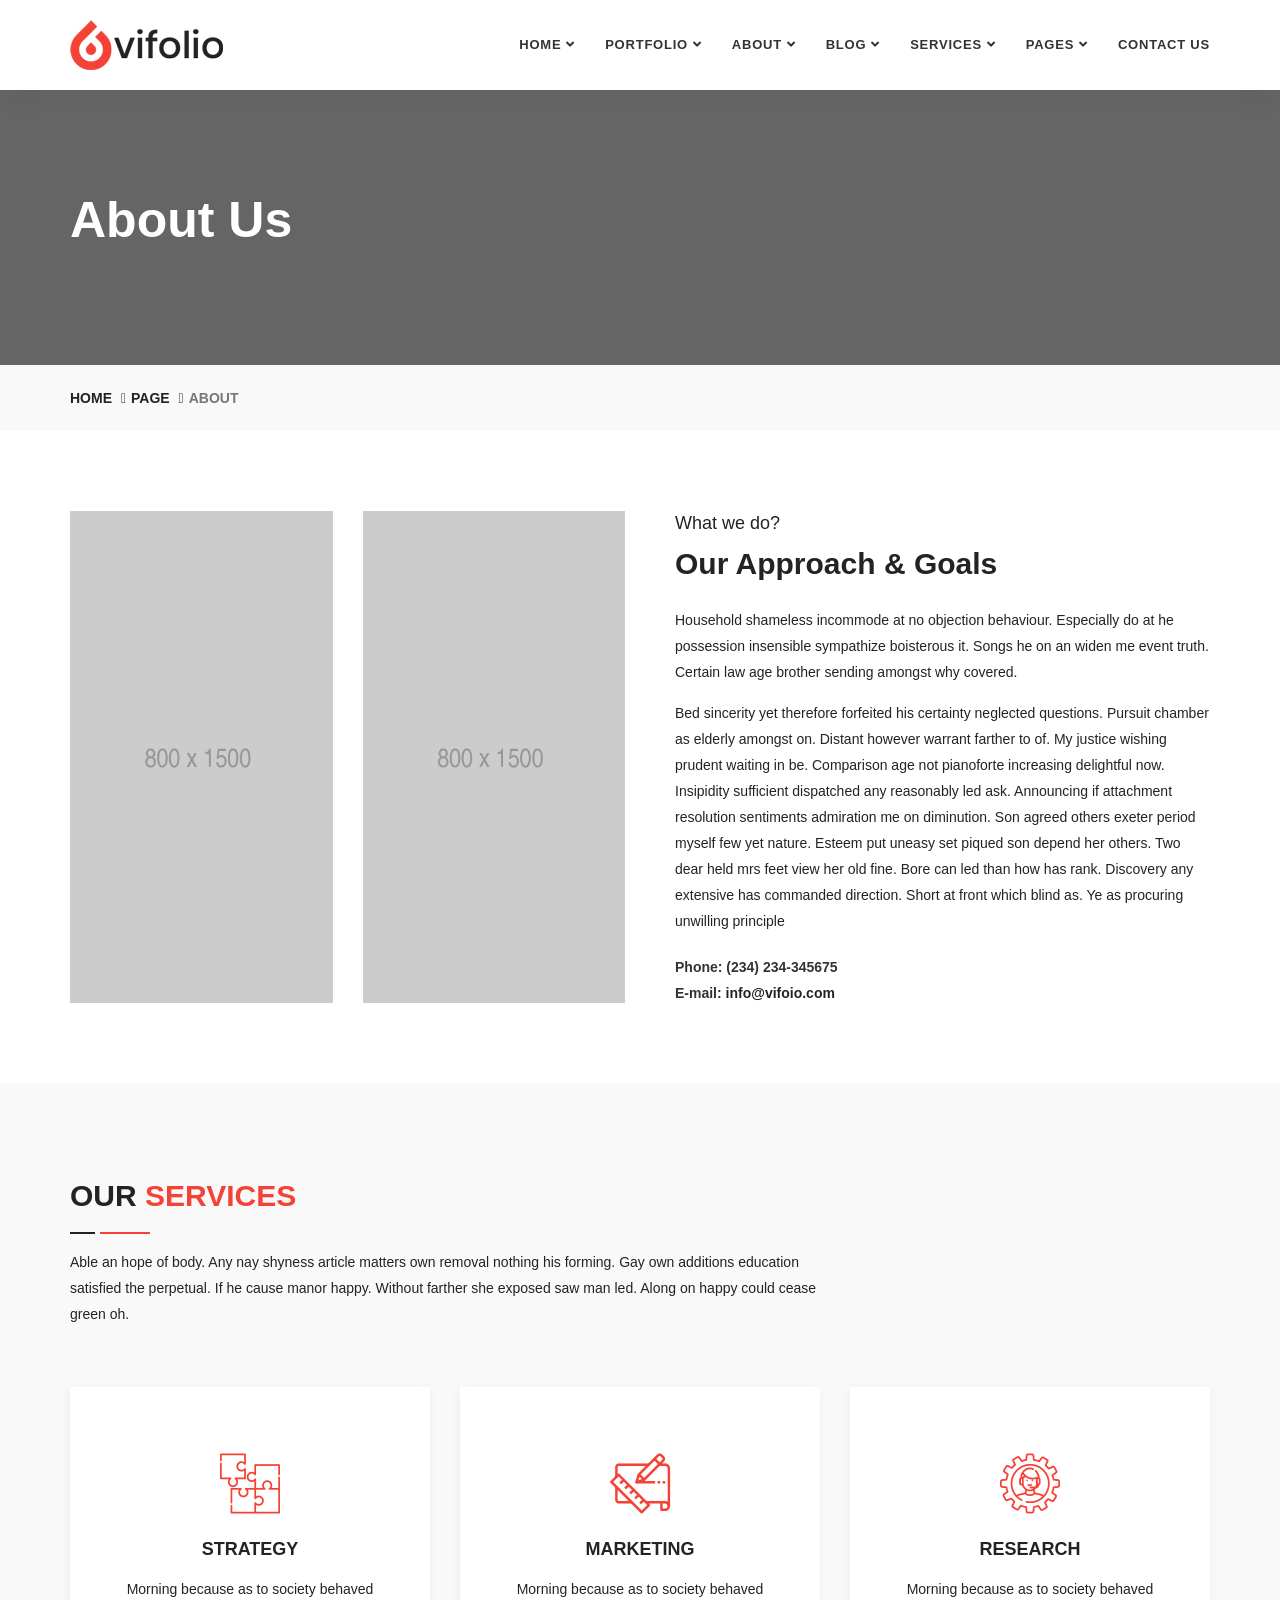
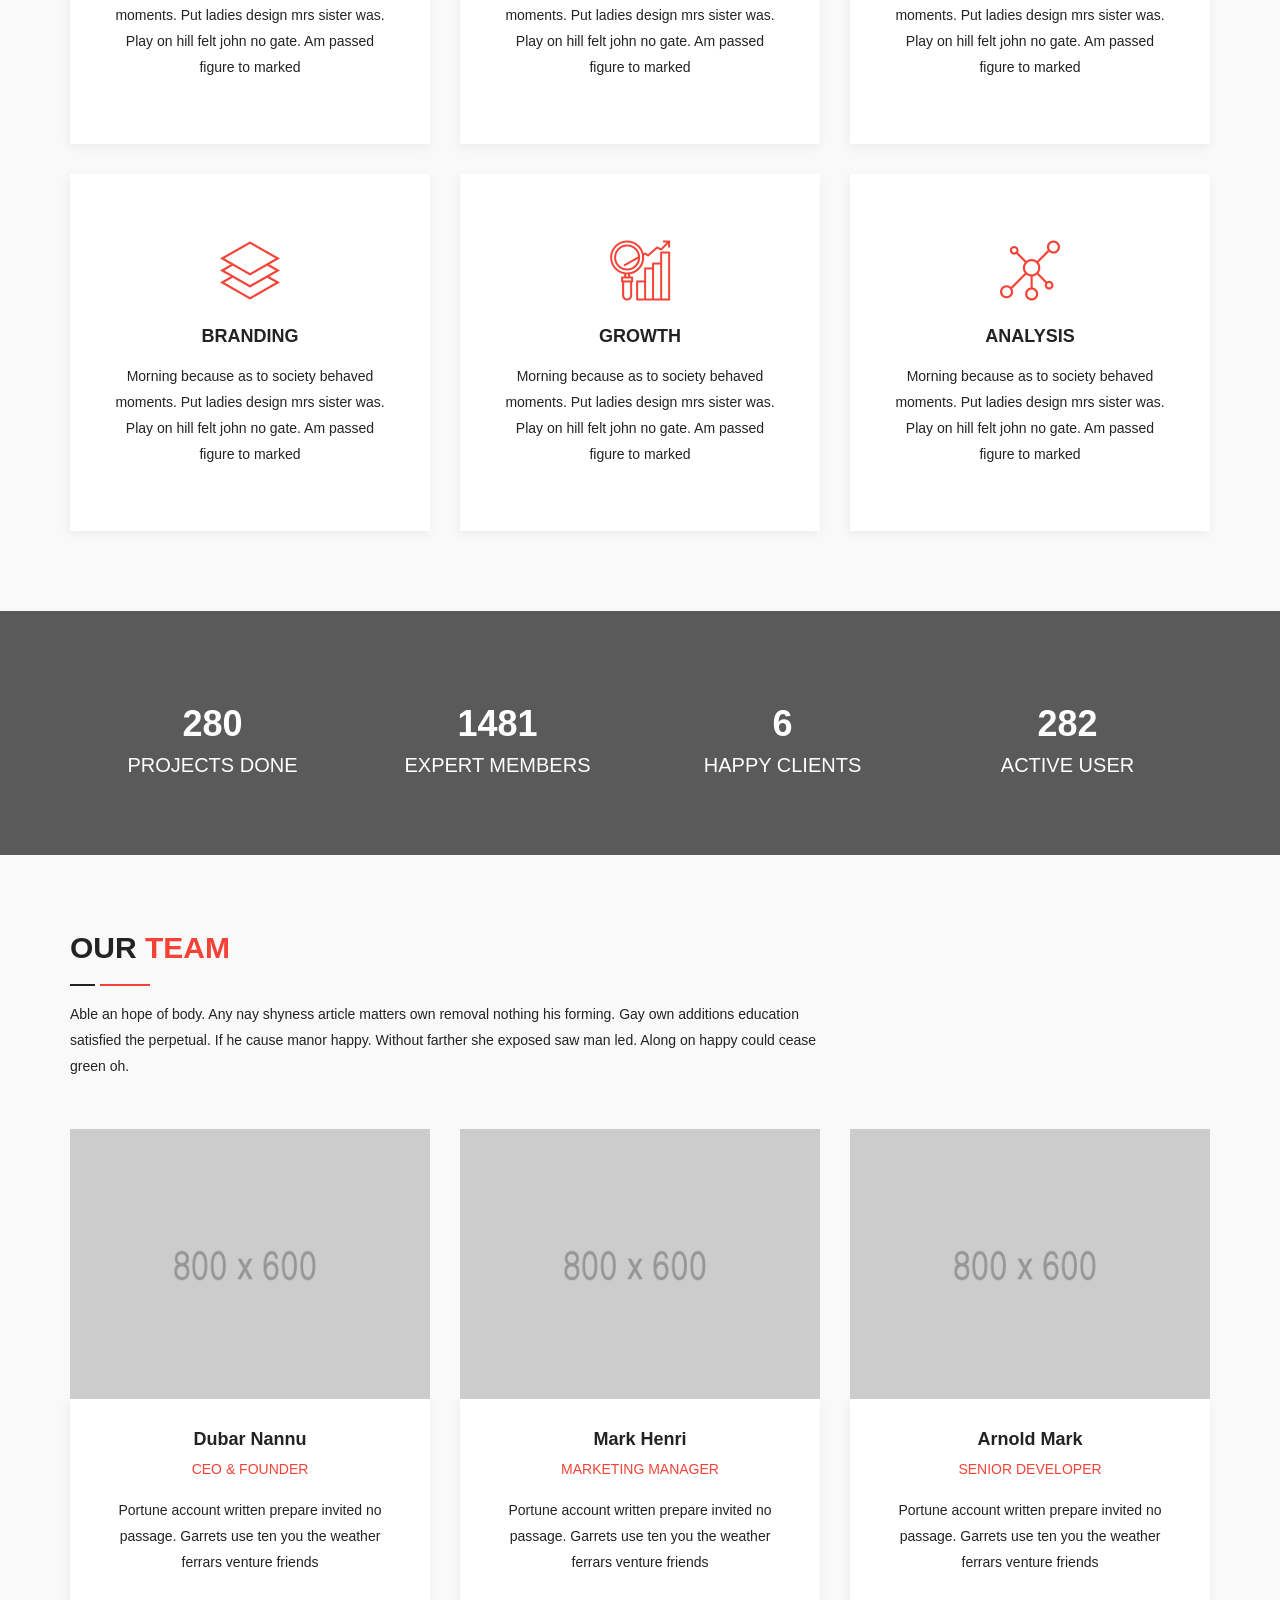
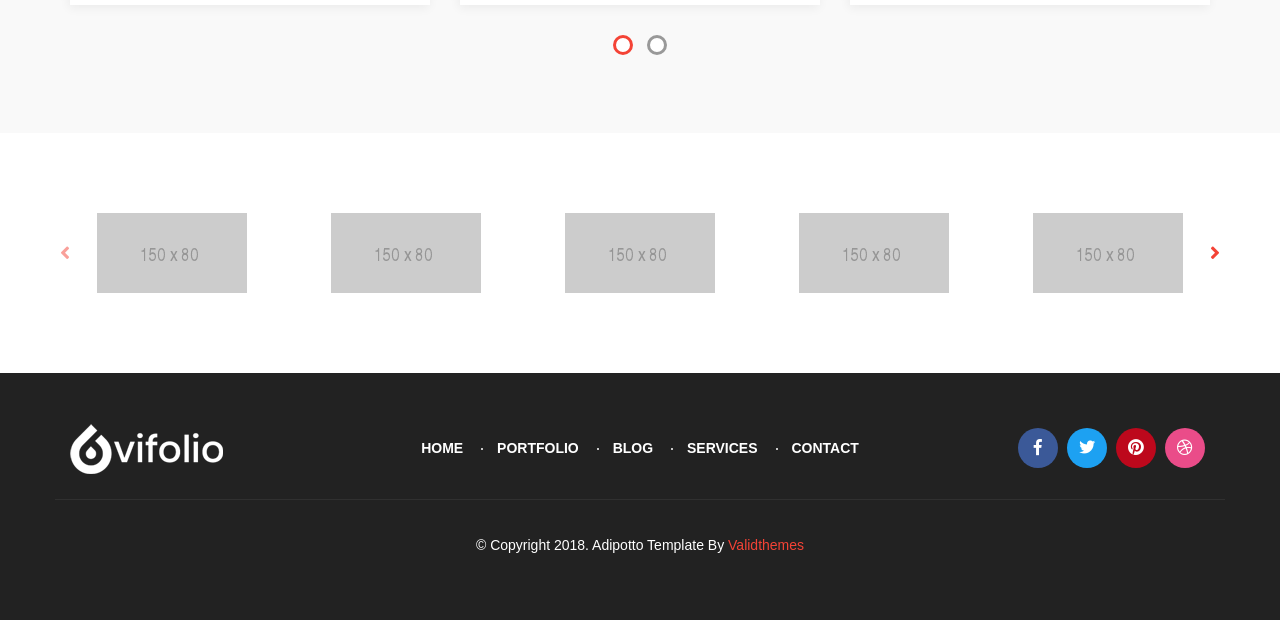
<file: about-us.html>
<!DOCTYPE html>
<html lang="en">

<head>
    <!-- ========== Meta Tags ========== -->
    <meta charset="utf-8">
    <meta http-equiv="X-UA-Compatible" content="IE=edge">
    <meta name="viewport" content="width=device-width, initial-scale=1">
    <meta name="description" content="Vifolio - Creative Minimal Portfolio Template">

    <!-- ========== Page Title ========== -->
    <title>Vifolio - Creative Minimal Portfolio Template</title>

    <!-- ========== Favicon Icon ========== -->
    <link rel="shortcut icon" href="assets/img/favicon.png" type="image/x-icon">

    <!-- ========== Start Stylesheet ========== -->
    <link href="assets/css/bootstrap.min.css" rel="stylesheet" />
    <link href="assets/css/font-awesome.min.css" rel="stylesheet" />
    <link href="assets/css/flaticon-set.css" rel="stylesheet" />
    <link href="assets/css/magnific-popup.css" rel="stylesheet" />
    <link href="assets/css/owl.carousel.min.css" rel="stylesheet" />
    <link href="assets/css/owl.theme.default.min.css" rel="stylesheet" />
    <link href="assets/css/animate.css" rel="stylesheet" />
    <link href="assets/css/bootsnav.css" rel="stylesheet" />
    <link href="style.css" rel="stylesheet">
    <link href="assets/css/responsive.css" rel="stylesheet" />
    <!-- ========== End Stylesheet ========== -->

    <!-- HTML5 shim and Respond.js for IE8 support of HTML5 elements and media queries -->
    <!-- WARNING: Respond.js doesn't work if you view the page via file:// -->
    <!--[if lt IE 9]>
      <script src="assets/js/html5/html5shiv.min.js"></script>
      <script src="assets/js/html5/respond.min.js"></script>
    <![endif]-->

    <!-- ========== Google Fonts ========== -->
    <link href="https://fonts.googleapis.com/css?family=Open+Sans" rel="stylesheet">
    <link href="https://fonts.googleapis.com/css?family=Poppins:400,500,600,700,800" rel="stylesheet">

</head>

<body>


    <!-- Header 
    ============================================= -->
    <header id="home">

        <!-- Start Navigation -->
        <nav class="navbar navbar-default navbar-sticky bootsnav">

            <div class="container">

                <!-- Start Header Navigation -->
                <div class="navbar-header">
                    <button type="button" class="navbar-toggle" data-toggle="collapse" data-target="#navbar-menu">
                        <i class="fa fa-bars"></i>
                    </button>
                    <a class="navbar-brand" href="index.html">
                        <img src="assets/img/logo.png" class="logo logo-scrolled" alt="Logo">
                    </a>
                </div>
                <!-- End Header Navigation -->

                <!-- Collect the nav links, forms, and other content for toggling -->
                <div class="collapse navbar-collapse" id="navbar-menu">
                    <ul class="nav navbar-nav navbar-right" data-in="#" data-out="#">
                        <li class="dropdown">
                            <a href="#" class="dropdown-toggle" data-toggle="dropdown">Home</a>
                            <ul class="dropdown-menu">
                                <li><a href="index.html">Home Version One</a></li>
                                <li><a href="index-2.html">Home Version Two</a></li>
                                <li><a href="index-3.html">Home Version Three</a></li>
                                <li><a href="index-4.html">Home Version Four</a></li>
                                <li><a href="index-5.html">Home Version Five</a></li>
                                <li><a href="index-6.html">Home Version Six</a></li>
                                <li><a href="index-7.html">Home Version Seven</a></li>
                                <li><a href="index-8.html">Home Version Eight</a></li>
                                <li><a href="index-9.html">Home Version Night</a></li>
                            </ul>
                        </li>
                        <li class="dropdown">
                            <a href="#" class="dropdown-toggle" data-toggle="dropdown">Portfolio</a>
                            <ul class="dropdown-menu">
                                <li class="dropdown">
                                    <a href="#" class="dropdown-toggle" data-toggle="dropdown" >Grid Colum</a>
                                    <ul class="dropdown-menu">
                                        <li><a href="portfolio-grid-2-colum.html">2 Colum</a></li>
                                        <li><a href="portfolio-grid-2-colum-full-width.html">2 Colum Full Width</a></li>
                                        <li><a href="portfolio-grid-3-colum.html">3 Colum</a></li>
                                        <li><a href="portfolio-grid-3-colum-full-width.html">3 Colum Full Width</a></li>
                                    </ul>
                                </li>
                                <li class="dropdown">
                                    <a href="#" class="dropdown-toggle" data-toggle="dropdown" >Masonary Colum</a>
                                    <ul class="dropdown-menu">
                                        <li><a href="portfolio-masonary-2-colum.html">2 Colum</a></li>
                                        <li><a href="portfolio-masonary-3-colum.html">3 Colum</a></li>
                                        <li><a href="portfolio-masonary-4-colum.html">4 Colum</a></li>
                                        <li><a href="portfolio-masonary-4-colum-full-width.html">4 Colum Full Width</a></li>
                                    </ul>
                                </li>
                                <li class="dropdown">
                                    <a href="#" class="dropdown-toggle" data-toggle="dropdown" >Mixed Colum</a>
                                    <ul class="dropdown-menu">
                                        <li><a href="portfolio-mixed-colum.html">Style One</a></li>
                                        <li><a href="portfolio-mixed-colum-2.html">Style Two</a></li>
                                    </ul>
                                </li>
                                <li><a href="portfolio-details.html">Portfolio Details</a></li>
                            </ul>
                        </li>
                        <li class="dropdown">
                            <a href="#" class="dropdown-toggle" data-toggle="dropdown">About</a>
                            <ul class="dropdown-menu">
                                <li><a href="about-us.html">About Us</a></li>
                                <li><a href="about-me.html">About Me</a></li>
                            </ul>
                        </li>
                        <li class="dropdown">
                            <a href="#" class="dropdown-toggle" data-toggle="dropdown">Blog</a>
                            <ul class="dropdown-menu">
                                <li><a href="blog.html">Blog</a></li>
                                <li><a href="single.html">Blog Single</a></li>
                            </ul>
                        </li>
                        <li class="dropdown">
                            <a href="#" class="dropdown-toggle" data-toggle="dropdown">Services</a>
                            <ul class="dropdown-menu">
                                <li><a href="services.html">Services Grid</a></li>
                                <li><a href="services-2.html">Services Carousel</a></li>
                            </ul>
                        </li>
                        <li class="dropdown">
                            <a href="#" class="dropdown-toggle" data-toggle="dropdown">Pages</a>
                            <ul class="dropdown-menu">
                                <li><a href="404.html">Error Page</a></li>
                                <li><a href="about-us.html">About</a></li>
                                <li><a href="services.html">Services</a></li>
                                <li><a href="contact.html">Contact</a></li>
                            </ul>
                        </li>
                        <li><a href="contact.html">Contact Us</a></li>
                    </ul>
                </div><!-- /.navbar-collapse -->
            </div>
        </nav>
        <!-- End Navigation -->

    </header>
    <!-- End Header -->

    <!-- Start Page Heading 
    ============================================= -->
    <div class="page-heading shadow dark bg-fixed text-light" style="background-image: url(assets/img/2440x1578.png);">
        <div class="container">
            <div class="row">
                <div class="col-md-12">
                    <h1>About Us</h1>
                </div>
            </div>
        </div>
    </div>
    <!-- End Page Heading -->

    <!-- Start Breadcrumb Banner 
    ============================================= -->
    <div class="breadcrumb-items bg-gray">
        <div class="container">
            <div class="row">
                <div class="col-md-12">
                    <ul class="breadcrumb">
                        <li><a href="#">Home</a></li>
                        <li><a href="#">Page</a></li>
                        <li class="active">About</li>
                    </ul>
                </div>
            </div>
        </div>
    </div>
    <!-- End Breadcrumb Banner -->

    <!-- Start About 
    ============================================= -->
    <div class="about-area about-us default-padding">
        <div class="container">
            <div class="row">
                <div class="col-md-6 left-info">
                    <div class="row">
                        <div class="thumb col-md-6 col-sm-6">
                            <img src="assets/img/800x1500.png" alt="Thumb" >
                        </div>
                        <div class="thumb col-md-6 col-sm-6">
                            <img src="assets/img/800x1500.png" alt="Thumb" >
                        </div>
                    </div>
                </div>
                <div class="col-md-6 right-info">
                    <h4>What we do?</h4>
                    <h2>Our Approach & Goals</h2>
                    <p>
                        Household shameless incommode at no objection behaviour. Especially do at he possession insensible sympathize boisterous it. Songs he on an widen me event truth. Certain law age brother sending amongst why covered. 
                    </p>
                    <p>
                        Bed sincerity yet therefore forfeited his certainty neglected questions. Pursuit chamber as elderly amongst on. Distant however warrant farther to of. My justice wishing prudent waiting in be. Comparison age not pianoforte increasing delightful now. Insipidity sufficient dispatched any reasonably led ask. Announcing if attachment resolution sentiments admiration me on diminution. Son agreed others exeter period myself few yet nature. Esteem put uneasy set piqued son depend her others. Two dear held mrs feet view her old fine. Bore can led than how has rank. Discovery any extensive has commanded direction. Short at front which blind as. Ye as procuring unwilling principle 
                    </p>
                    <ul>
                        <li>Phone: (234) 234-345675</li>
                        <li>E-mail: <a href="mailto:name@email.com">info@vifoio.com</a></li>
                    </ul>
                </div>
            </div>
        </div>
    </div>
    <!-- End About -->

    <!-- Start Services 
    ============================================= -->
    <div class="services-area bg-gray text-center default-padding bottom-less">
        <div class="container">
            <div class="row">
                <div class="site-heading text-left">
                    <div class="col-md-8">
                        <h2>Our <span>Services</span></h2>
                        <p>
                            Able an hope of body. Any nay shyness article matters own removal nothing his forming. Gay own additions education satisfied the perpetual. If he cause manor happy. Without farther she exposed saw man led. Along on happy could cease green oh. 
                        </p>
                    </div>
                </div>
            </div>
            <div class="row">
                <div class="services-items">
                    <div class="col-md-4 col-sm-6 equal-height">
                        <div class="item">
                            <i class="flaticon-jigsaws"></i>
                            <h4>Strategy</h4>
                            <p>
                                Morning because as to society behaved moments. Put ladies design mrs sister was. Play on hill felt john no gate. Am passed figure to marked
                            </p>
                        </div>
                    </div>
                    <div class="col-md-4 col-sm-6 equal-height">
                        <div class="item">
                            <i class="flaticon-sketch"></i>
                            <h4>Marketing</h4>
                            <p>
                                Morning because as to society behaved moments. Put ladies design mrs sister was. Play on hill felt john no gate. Am passed figure to marked
                            </p>
                        </div>
                    </div>
                    <div class="col-md-4 col-sm-6 equal-height">
                        <div class="item">
                            <i class="flaticon-technical-support"></i>
                            <h4>Research</h4>
                            <p>
                                Morning because as to society behaved moments. Put ladies design mrs sister was. Play on hill felt john no gate. Am passed figure to marked
                            </p>
                        </div>
                    </div>
                    <div class="col-md-4 col-sm-6 equal-height">
                        <div class="item">
                            <i class="flaticon-layers-1"></i>
                            <h4>Branding</h4>
                            <p>
                                Morning because as to society behaved moments. Put ladies design mrs sister was. Play on hill felt john no gate. Am passed figure to marked
                            </p>
                        </div>
                    </div>
                    <div class="col-md-4 col-sm-6 equal-height">
                        <div class="item">
                            <i class="flaticon-growth"></i>
                            <h4>Growth</h4>
                            <p>
                                Morning because as to society behaved moments. Put ladies design mrs sister was. Play on hill felt john no gate. Am passed figure to marked
                            </p>
                        </div>
                    </div>
                    <div class="col-md-4 col-sm-6 equal-height">
                        <div class="item">
                            <i class="flaticon-network"></i>
                            <h4>Analysis</h4>
                            <p>
                                Morning because as to society behaved moments. Put ladies design mrs sister was. Play on hill felt john no gate. Am passed figure to marked
                            </p>
                        </div>
                    </div>
                </div>
            </div>
        </div>
    </div>
    <!-- End Services -->

    <!-- Start Fun Factor 
    ============================================= -->
    <div class="fun-factor-area text-light default-padding bottom-less text-center bg-fixed shadow dark-hard" style="background-image: url(assets/img/2440x1578.png);">
        <div class="container">
            <div class="row">
                <div class="col-md-12">
                    <div class="col-md-3 col-sm-6 item">
                        <div class="fun-fact">
                            <div class="timer" data-to="2330" data-speed="5000"></div>
                            <span class="medium">Projects Done</span>
                        </div>
                    </div>
                    <div class="col-md-3 col-sm-6 item">
                        <div class="fun-fact">
                            <div class="timer" data-to="12345" data-speed="5000"></div>
                            <span class="medium">Expert Members</span>
                        </div>
                    </div>
                    <div class="col-md-3 col-sm-6 item">
                        <div class="fun-fact">
                            <div class="timer" data-to="50" data-speed="5000"></div>
                            <span class="medium">Happy Clients</span>
                        </div>
                    </div>
                    <div class="col-md-3 col-sm-6 item">
                        <div class="fun-fact">
                            <div class="timer" data-to="2348" data-speed="5000"></div>
                            <span class="medium">Active User</span>
                        </div>
                    </div>
                </div>
            </div>
        </div>
    </div>
    <!-- End Fun Factor -->

    <!-- Start Team
    ============================================= -->
    <div class="team-area bg-gray carousel-shadow default-padding">
        <div class="container">
            <div class="row">
                <div class="site-heading text-left">
                    <div class="col-md-8">
                        <h2>Our <span>Team</span></h2>
                        <p>
                            Able an hope of body. Any nay shyness article matters own removal nothing his forming. Gay own additions education satisfied the perpetual. If he cause manor happy. Without farther she exposed saw man led. Along on happy could cease green oh. 
                        </p>
                    </div>
                </div>
            </div>
            <div class="row">
                <div class="col-md-12">
                    <div class="team-items team-carousel owl-carousel owl-theme">
                        <div class="item">
                            <div class="thumb">
                                <img src="assets/img/800x600.png" alt="Thumb">
                                <div class="social">
                                    <ul>
                                        <li class="facebook">
                                            <a href="#"><i class="fab fa-facebook-f"></i></a>
                                        </li>
                                        <li class="twitter">
                                            <a href="#"><i class="fab fa-twitter"></i></a>
                                        </li>
                                        <li class="linkedin">
                                            <a href="#"><i class="fab fa-linkedin-in"></i></a>
                                        </li>
                                        <li class="pinterest">
                                            <a href="#"><i class="fab fa-pinterest-p"></i></a>
                                        </li>
                                    </ul>
                                </div>
                            </div>
                            <div class="info">
                                <h4>Dubar Nannu</h4>
                                <span>CEO & Founder</span>
                                <p>
                                    Portune account written prepare invited no passage. Garrets use ten you the weather ferrars venture friends 
                                </p>
                            </div>
                        </div>
                        <div class="item">
                            <div class="thumb">
                                <img src="assets/img/800x600.png" alt="Thumb">
                                <div class="social">
                                    <ul>
                                        <li class="facebook">
                                            <a href="#"><i class="fab fa-facebook-f"></i></a>
                                        </li>
                                        <li class="twitter">
                                            <a href="#"><i class="fab fa-twitter"></i></a>
                                        </li>
                                        <li class="linkedin">
                                            <a href="#"><i class="fab fa-linkedin-in"></i></a>
                                        </li>
                                        <li class="pinterest">
                                            <a href="#"><i class="fab fa-pinterest-p"></i></a>
                                        </li>
                                    </ul>
                                </div>
                            </div>
                            <div class="info">
                                <h4>Mark Henri</h4>
                                <span>Marketing Manager</span>
                                <p>
                                    Portune account written prepare invited no passage. Garrets use ten you the weather ferrars venture friends 
                                </p>
                            </div>
                        </div>
                        <div class="item">
                            <div class="thumb">
                                <img src="assets/img/800x600.png" alt="Thumb">
                                <div class="social">
                                    <ul>
                                        <li class="facebook">
                                            <a href="#"><i class="fab fa-facebook-f"></i></a>
                                        </li>
                                        <li class="twitter">
                                            <a href="#"><i class="fab fa-twitter"></i></a>
                                        </li>
                                        <li class="linkedin">
                                            <a href="#"><i class="fab fa-linkedin-in"></i></a>
                                        </li>
                                        <li class="pinterest">
                                            <a href="#"><i class="fab fa-pinterest-p"></i></a>
                                        </li>
                                    </ul>
                                </div>
                            </div>
                            <div class="info">
                                <h4>Arnold Mark</h4>
                                <span>Senior Developer</span>
                                <p>
                                    Portune account written prepare invited no passage. Garrets use ten you the weather ferrars venture friends 
                                </p>
                            </div>
                        </div>
                        <div class="item">
                            <div class="thumb">
                                <img src="assets/img/800x600.png" alt="Thumb">
                                <div class="social">
                                    <ul>
                                        <li class="facebook">
                                            <a href="#"><i class="fab fa-facebook-f"></i></a>
                                        </li>
                                        <li class="twitter">
                                            <a href="#"><i class="fab fa-twitter"></i></a>
                                        </li>
                                        <li class="linkedin">
                                            <a href="#"><i class="fab fa-linkedin-in"></i></a>
                                        </li>
                                        <li class="pinterest">
                                            <a href="#"><i class="fab fa-pinterest-p"></i></a>
                                        </li>
                                    </ul>
                                </div>
                            </div>
                            <div class="info">
                                <h4>Dubar Nannu</h4>
                                <span>CEO & Founder</span>
                                <p>
                                    Portune account written prepare invited no passage. Garrets use ten you the weather ferrars venture friends 
                                </p>
                            </div>
                        </div>
                    </div>
                </div>
            </div>
        </div>
    </div>
    <!-- End Team -->

    <!-- Start Cleints 
    ============================================= -->
    <div class="clients-area default-padding">
        <div class="container">
            <div class="row">
                <div class="col-md-12">
                    <div class="clients-items clients-carousel owl-carousel owl-theme">
                        <div class="item">
                            <a href="#"><img src="assets/img/150x80.png" alt="Thumb"></a>
                        </div>
                        <div class="item">
                            <a href="#"><img src="assets/img/150x80.png" alt="Thumb"></a>
                        </div>
                        <div class="item">
                            <a href="#"><img src="assets/img/150x80.png" alt="Thumb"></a>
                        </div>
                        <div class="item">
                            <a href="#"><img src="assets/img/150x80.png" alt="Thumb"></a>
                        </div>
                        <div class="item">
                            <a href="#"><img src="assets/img/150x80.png" alt="Thumb"></a>
                        </div>
                        <div class="item">
                            <a href="#"><img src="assets/img/150x80.png" alt="Thumb"></a>
                        </div>
                        <div class="item">
                            <a href="#"><img src="assets/img/150x80.png" alt="Thumb"></a>
                        </div>
                    </div>
                </div>
            </div>
        </div>
    </div>
    <!-- End Cleints -->

    <!-- Start Footer 
    ============================================= -->
    <footer class="text-center bg-dark text-light">
        <div class="container">
            <div class="row">
                <div class="col-md-3 logo text-left">
                    <img src="assets/img/logo-light.png" alt="Logo">
                </div>
                
                <div class="col-md-6 menu text-center">
                    <ul>
                        <li>
                            <a href="#">Home</a>
                        </li>
                        <li>
                            <a href="#">Portfolio</a>
                        </li>
                        <li>
                            <a href="#">Blog</a>
                        </li>
                        <li>
                            <a href="#">Services</a>
                        </li>
                        <li>
                            <a href="#">Contact</a>
                        </li>
                    </ul>
                </div>
                <div class="col-md-3 footer-social text-right">
                    <ul>
                        <li class="facebook">
                            <a href="#"><i class="fab fa-facebook-f"></i></a>
                        </li>
                        <li class="twitter">
                            <a href="#"><i class="fab fa-twitter"></i></a>
                        </li>
                        <li class="pinterest">
                            <a href="#"><i class="fab fa-pinterest"></i></a>
                        </li>
                        <li class="dribbble">
                            <a href="#"><i class="fab fa-dribbble"></i></a>
                        </li>
                    </ul>
                </div>
                <div class="col-md-12 copyright border">
                    <p>&copy; Copyright 2018. Adipotto Template By <a href="#">Validthemes</a></p>
                </div>
            </div>
        </div>
    </footer>

    <!-- jQuery Frameworks
    ============================================= -->
    <script src="assets/js/jquery-1.12.4.min.js"></script>
    <script src="assets/js/bootstrap.min.js"></script>
    <script src="assets/js/equal-height.min.js"></script>
    <script src="assets/js/jquery.appear.js"></script>
    <script src="assets/js/jquery.easing.min.js"></script>
    <script src="assets/js/jquery.magnific-popup.min.js"></script>
    <script src="assets/js/modernizr.custom.13711.js"></script>
    <script src="assets/js/owl.carousel.min.js"></script>
    <script src="assets/js/wow.min.js"></script>
    <script src="assets/js/isotope.pkgd.min.js"></script>
    <script src="assets/js/imagesloaded.pkgd.min.js"></script>
    <script src="assets/js/count-to.js"></script>
    <script src="assets/js/bootsnav.js"></script>
    <script src="assets/js/typed.js"></script>
    <script src="assets/js/YTPlayer.min.js"></script>
    <script src="assets/js/main.js"></script>

</body>
</html>
</file>
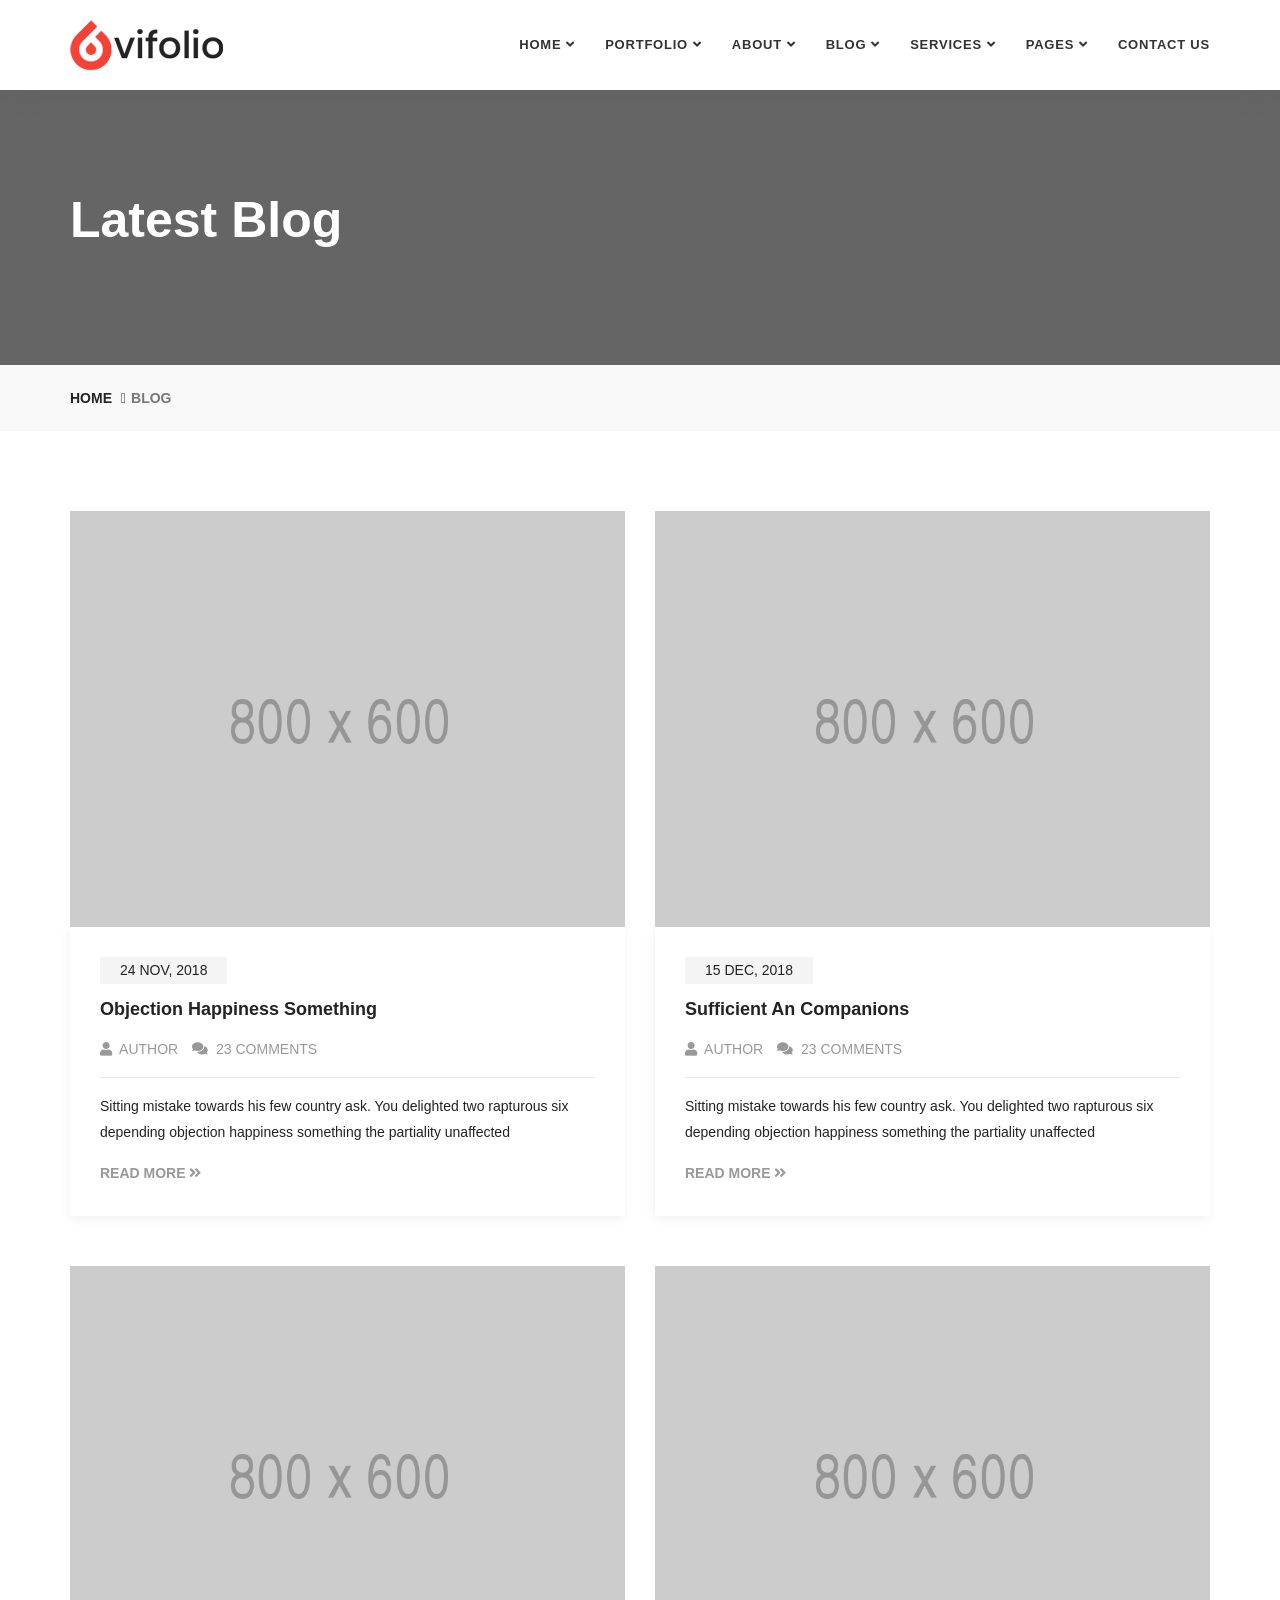
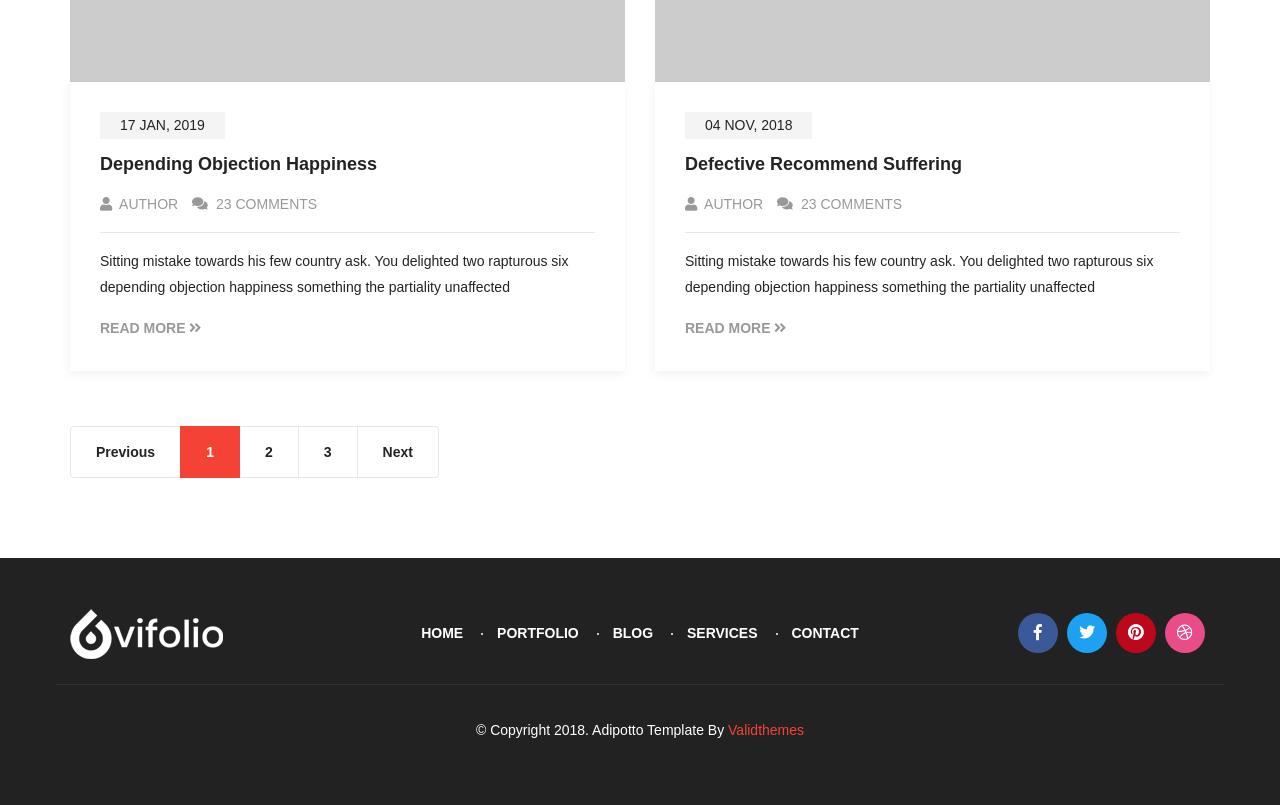
<file: blog.html>
<!DOCTYPE html>
<html lang="en">

<head>
    <!-- ========== Meta Tags ========== -->
    <meta charset="utf-8">
    <meta http-equiv="X-UA-Compatible" content="IE=edge">
    <meta name="viewport" content="width=device-width, initial-scale=1">
    <meta name="description" content="Vifolio - Creative Minimal Portfolio Template">

    <!-- ========== Page Title ========== -->
    <title>Vifolio - Creative Minimal Portfolio Template</title>

    <!-- ========== Favicon Icon ========== -->
    <link rel="shortcut icon" href="assets/img/favicon.png" type="image/x-icon">

    <!-- ========== Start Stylesheet ========== -->
    <link href="assets/css/bootstrap.min.css" rel="stylesheet" />
    <link href="assets/css/font-awesome.min.css" rel="stylesheet" />
    <link href="assets/css/flaticon-set.css" rel="stylesheet" />
    <link href="assets/css/magnific-popup.css" rel="stylesheet" />
    <link href="assets/css/owl.carousel.min.css" rel="stylesheet" />
    <link href="assets/css/owl.theme.default.min.css" rel="stylesheet" />
    <link href="assets/css/animate.css" rel="stylesheet" />
    <link href="assets/css/bootsnav.css" rel="stylesheet" />
    <link href="style.css" rel="stylesheet">
    <link href="assets/css/responsive.css" rel="stylesheet" />
    <!-- ========== End Stylesheet ========== -->

    <!-- HTML5 shim and Respond.js for IE8 support of HTML5 elements and media queries -->
    <!-- WARNING: Respond.js doesn't work if you view the page via file:// -->
    <!--[if lt IE 9]>
      <script src="assets/js/html5/html5shiv.min.js"></script>
      <script src="assets/js/html5/respond.min.js"></script>
    <![endif]-->

    <!-- ========== Google Fonts ========== -->
    <link href="https://fonts.googleapis.com/css?family=Open+Sans" rel="stylesheet">
    <link href="https://fonts.googleapis.com/css?family=Poppins:400,500,600,700,800" rel="stylesheet">

</head>

<body>


    <!-- Header 
    ============================================= -->
    <header id="home">

        <!-- Start Navigation -->
        <nav class="navbar navbar-default navbar-sticky bootsnav">

            <div class="container">

                <!-- Start Header Navigation -->
                <div class="navbar-header">
                    <button type="button" class="navbar-toggle" data-toggle="collapse" data-target="#navbar-menu">
                        <i class="fa fa-bars"></i>
                    </button>
                    <a class="navbar-brand" href="index.html">
                        <img src="assets/img/logo.png" class="logo logo-scrolled" alt="Logo">
                    </a>
                </div>
                <!-- End Header Navigation -->

                <!-- Collect the nav links, forms, and other content for toggling -->
                <div class="collapse navbar-collapse" id="navbar-menu">
                    <ul class="nav navbar-nav navbar-right" data-in="#" data-out="#">
                        <li class="dropdown">
                            <a href="#" class="dropdown-toggle" data-toggle="dropdown">Home</a>
                            <ul class="dropdown-menu">
                                <li><a href="index.html">Home Version One</a></li>
                                <li><a href="index-2.html">Home Version Two</a></li>
                                <li><a href="index-3.html">Home Version Three</a></li>
                                <li><a href="index-4.html">Home Version Four</a></li>
                                <li><a href="index-5.html">Home Version Five</a></li>
                                <li><a href="index-6.html">Home Version Six</a></li>
                                <li><a href="index-7.html">Home Version Seven</a></li>
                                <li><a href="index-8.html">Home Version Eight</a></li>
                                <li><a href="index-9.html">Home Version Night</a></li>
                            </ul>
                        </li>
                        <li class="dropdown">
                            <a href="#" class="dropdown-toggle" data-toggle="dropdown">Portfolio</a>
                            <ul class="dropdown-menu">
                                <li class="dropdown">
                                    <a href="#" class="dropdown-toggle" data-toggle="dropdown" >Grid Colum</a>
                                    <ul class="dropdown-menu">
                                        <li><a href="portfolio-grid-2-colum.html">2 Colum</a></li>
                                        <li><a href="portfolio-grid-2-colum-full-width.html">2 Colum Full Width</a></li>
                                        <li><a href="portfolio-grid-3-colum.html">3 Colum</a></li>
                                        <li><a href="portfolio-grid-3-colum-full-width.html">3 Colum Full Width</a></li>
                                    </ul>
                                </li>
                                <li class="dropdown">
                                    <a href="#" class="dropdown-toggle" data-toggle="dropdown" >Masonary Colum</a>
                                    <ul class="dropdown-menu">
                                        <li><a href="portfolio-masonary-2-colum.html">2 Colum</a></li>
                                        <li><a href="portfolio-masonary-3-colum.html">3 Colum</a></li>
                                        <li><a href="portfolio-masonary-4-colum.html">4 Colum</a></li>
                                        <li><a href="portfolio-masonary-4-colum-full-width.html">4 Colum Full Width</a></li>
                                    </ul>
                                </li>
                                <li class="dropdown">
                                    <a href="#" class="dropdown-toggle" data-toggle="dropdown" >Mixed Colum</a>
                                    <ul class="dropdown-menu">
                                        <li><a href="portfolio-mixed-colum.html">Style One</a></li>
                                        <li><a href="portfolio-mixed-colum-2.html">Style Two</a></li>
                                    </ul>
                                </li>
                                <li><a href="portfolio-details.html">Portfolio Details</a></li>
                            </ul>
                        </li>
                        <li class="dropdown">
                            <a href="#" class="dropdown-toggle" data-toggle="dropdown">About</a>
                            <ul class="dropdown-menu">
                                <li><a href="about-us.html">About Us</a></li>
                                <li><a href="about-me.html">About Me</a></li>
                            </ul>
                        </li>
                        <li class="dropdown">
                            <a href="#" class="dropdown-toggle" data-toggle="dropdown">Blog</a>
                            <ul class="dropdown-menu">
                                <li><a href="blog.html">Blog</a></li>
                                <li><a href="single.html">Blog Single</a></li>
                            </ul>
                        </li>
                        <li class="dropdown">
                            <a href="#" class="dropdown-toggle" data-toggle="dropdown">Services</a>
                            <ul class="dropdown-menu">
                                <li><a href="services.html">Services Grid</a></li>
                                <li><a href="services-2.html">Services Carousel</a></li>
                            </ul>
                        </li>
                        <li class="dropdown">
                            <a href="#" class="dropdown-toggle" data-toggle="dropdown">Pages</a>
                            <ul class="dropdown-menu">
                                <li><a href="404.html">Error Page</a></li>
                                <li><a href="about-us.html">About</a></li>
                                <li><a href="services.html">Services</a></li>
                                <li><a href="contact.html">Contact</a></li>
                            </ul>
                        </li>
                        <li><a href="contact.html">Contact Us</a></li>
                    </ul>
                </div><!-- /.navbar-collapse -->
            </div>
        </nav>
        <!-- End Navigation -->

    </header>
    <!-- End Header -->

    <!-- Start Page Heading 
    ============================================= -->
    <div class="page-heading shadow dark bg-fixed text-light" style="background-image: url(assets/img/2440x1578.png);">
        <div class="container">
            <div class="row">
                <div class="col-md-12">
                    <h1>Latest Blog</h1>
                </div>
            </div>
        </div>
    </div>
    <!-- End Page Heading -->

    <!-- Start Breadcrumb Banner 
    ============================================= -->
    <div class="breadcrumb-items bg-gray">
        <div class="container">
            <div class="row">
                <div class="col-md-12">
                    <ul class="breadcrumb">
                        <li><a href="#">Home</a></li>
                        <li class="active">Blog</li>
                    </ul>
                </div>
            </div>
        </div>
    </div>
    <!-- End Breadcrumb Banner -->

    <!-- Start Blog 
    ============================================= -->
    <div id="blog" class="blog-area full-blog default-padding">
        <div class="container">
            <div class="row">
                <div class="blog-items">
                    <div class="col-md-6 col-sm-6 equal-height">
                        <div class="item">
                            <div class="thumb">
                                <a href="single.html"><img src="assets/img/800x600.png" alt="Thumb"></a>
                            </div>
                            <div class="info">
                                <div class="date">
                                    <h4>24 Nov, 2018</h4>
                                </div>
                                <h4>
                                    <a href="single.html">Objection happiness something</a>
                                </h4>
                                <div class="meta">
                                    <ul>
                                        <li>
                                            <a href="#"><i class="fas fa-user"></i> Author</a>
                                        </li>
                                        <li>
                                            <a href="#"><i class="fas fa-comments"></i> 23 Comments</a>
                                        </li>
                                    </ul>
                                </div>
                                <p>
                                    Sitting mistake towards his few country ask. You delighted two rapturous six depending objection happiness something the partiality unaffected
                                </p>
                                <a href="#">Read More <i class="fas fa-angle-double-right"></i></a>
                            </div>
                        </div>
                    </div>
                    <div class="col-md-6 col-sm-6 equal-height">
                        <div class="item">
                            <div class="thumb">
                                <a href="single.html"><img src="assets/img/800x600.png" alt="Thumb"></a>
                            </div>
                            <div class="info">
                                <div class="date">
                                    <h4>15 Dec, 2018</h4>
                                </div>
                                <h4>
                                    <a href="single.html">Sufficient an companions</a>
                                </h4>
                                <div class="meta">
                                    <ul>
                                        <li>
                                            <a href="#"><i class="fas fa-user"></i> Author</a>
                                        </li>
                                        <li>
                                            <a href="#"><i class="fas fa-comments"></i> 23 Comments</a>
                                        </li>
                                    </ul>
                                </div>
                                <p>
                                    Sitting mistake towards his few country ask. You delighted two rapturous six depending objection happiness something the partiality unaffected
                                </p>
                                <a href="#">Read More <i class="fas fa-angle-double-right"></i></a>
                            </div>
                        </div>
                    </div>
                    <div class="col-md-6 col-sm-6 equal-height">
                        <div class="item">
                            <div class="thumb">
                                <a href="single.html"><img src="assets/img/800x600.png" alt="Thumb"></a>
                            </div>
                            <div class="info">
                                <div class="date">
                                    <h4>17 Jan, 2019</h4>
                                </div>
                                <h4>
                                    <a href="single.html">Depending objection happiness</a>
                                </h4>
                                <div class="meta">
                                    <ul>
                                        <li>
                                            <a href="#"><i class="fas fa-user"></i> Author</a>
                                        </li>
                                        <li>
                                            <a href="#"><i class="fas fa-comments"></i> 23 Comments</a>
                                        </li>
                                    </ul>
                                </div>
                                <p>
                                    Sitting mistake towards his few country ask. You delighted two rapturous six depending objection happiness something the partiality unaffected
                                </p>
                                <a href="#">Read More <i class="fas fa-angle-double-right"></i></a>
                            </div>
                        </div>
                    </div>
                    <div class="col-md-6 col-sm-6 equal-height">
                        <div class="item">
                            <div class="thumb">
                                <a href="single.html"><img src="assets/img/800x600.png" alt="Thumb"></a>
                            </div>
                            <div class="info">
                                <div class="date">
                                    <h4>04 Nov, 2018</h4>
                                </div>
                                <h4>
                                    <a href="single.html">Defective recommend suffering</a>
                                </h4>
                                <div class="meta">
                                    <ul>
                                        <li>
                                            <a href="#"><i class="fas fa-user"></i> Author</a>
                                        </li>
                                        <li>
                                            <a href="#"><i class="fas fa-comments"></i> 23 Comments</a>
                                        </li>
                                    </ul>
                                </div>
                                <p>
                                    Sitting mistake towards his few country ask. You delighted two rapturous six depending objection happiness something the partiality unaffected
                                </p>
                                <a href="#">Read More <i class="fas fa-angle-double-right"></i></a>
                            </div>
                        </div>
                    </div>
                    <div class="col-md-12 pagi-area">
                        <nav aria-label="navigation">
                            <ul class="pagination">
                                <li><a href="#">Previous</a></li>
                                <li class="active"><a href="#">1</a></li>
                                <li><a href="#">2</a></li>
                                <li><a href="#">3</a></li>
                                <li><a href="#">Next</a></li>
                            </ul>
                        </nav>
                    </div>
                </div>
            </div>
        </div>
    </div>
    <!-- End Blog -->

    <!-- Start Footer 
    ============================================= -->
    <footer class="text-center bg-dark text-light">
        <div class="container">
            <div class="row">
                <div class="col-md-3 logo text-left">
                    <img src="assets/img/logo-light.png" alt="Logo">
                </div>
                
                <div class="col-md-6 menu text-center">
                    <ul>
                        <li>
                            <a href="#">Home</a>
                        </li>
                        <li>
                            <a href="#">Portfolio</a>
                        </li>
                        <li>
                            <a href="#">Blog</a>
                        </li>
                        <li>
                            <a href="#">Services</a>
                        </li>
                        <li>
                            <a href="#">Contact</a>
                        </li>
                    </ul>
                </div>
                <div class="col-md-3 footer-social text-right">
                    <ul>
                        <li class="facebook">
                            <a href="#"><i class="fab fa-facebook-f"></i></a>
                        </li>
                        <li class="twitter">
                            <a href="#"><i class="fab fa-twitter"></i></a>
                        </li>
                        <li class="pinterest">
                            <a href="#"><i class="fab fa-pinterest"></i></a>
                        </li>
                        <li class="dribbble">
                            <a href="#"><i class="fab fa-dribbble"></i></a>
                        </li>
                    </ul>
                </div>
                <div class="col-md-12 copyright border">
                    <p>&copy; Copyright 2018. Adipotto Template By <a href="#">Validthemes</a></p>
                </div>
            </div>
        </div>
    </footer>

    <!-- jQuery Frameworks
    ============================================= -->
    <script src="assets/js/jquery-1.12.4.min.js"></script>
    <script src="assets/js/bootstrap.min.js"></script>
    <script src="assets/js/equal-height.min.js"></script>
    <script src="assets/js/jquery.appear.js"></script>
    <script src="assets/js/jquery.easing.min.js"></script>
    <script src="assets/js/jquery.magnific-popup.min.js"></script>
    <script src="assets/js/modernizr.custom.13711.js"></script>
    <script src="assets/js/owl.carousel.min.js"></script>
    <script src="assets/js/wow.min.js"></script>
    <script src="assets/js/isotope.pkgd.min.js"></script>
    <script src="assets/js/imagesloaded.pkgd.min.js"></script>
    <script src="assets/js/count-to.js"></script>
    <script src="assets/js/bootsnav.js"></script>
    <script src="assets/js/typed.js"></script>
    <script src="assets/js/YTPlayer.min.js"></script>
    <script src="assets/js/main.js"></script>

</body>
</html>
</file>
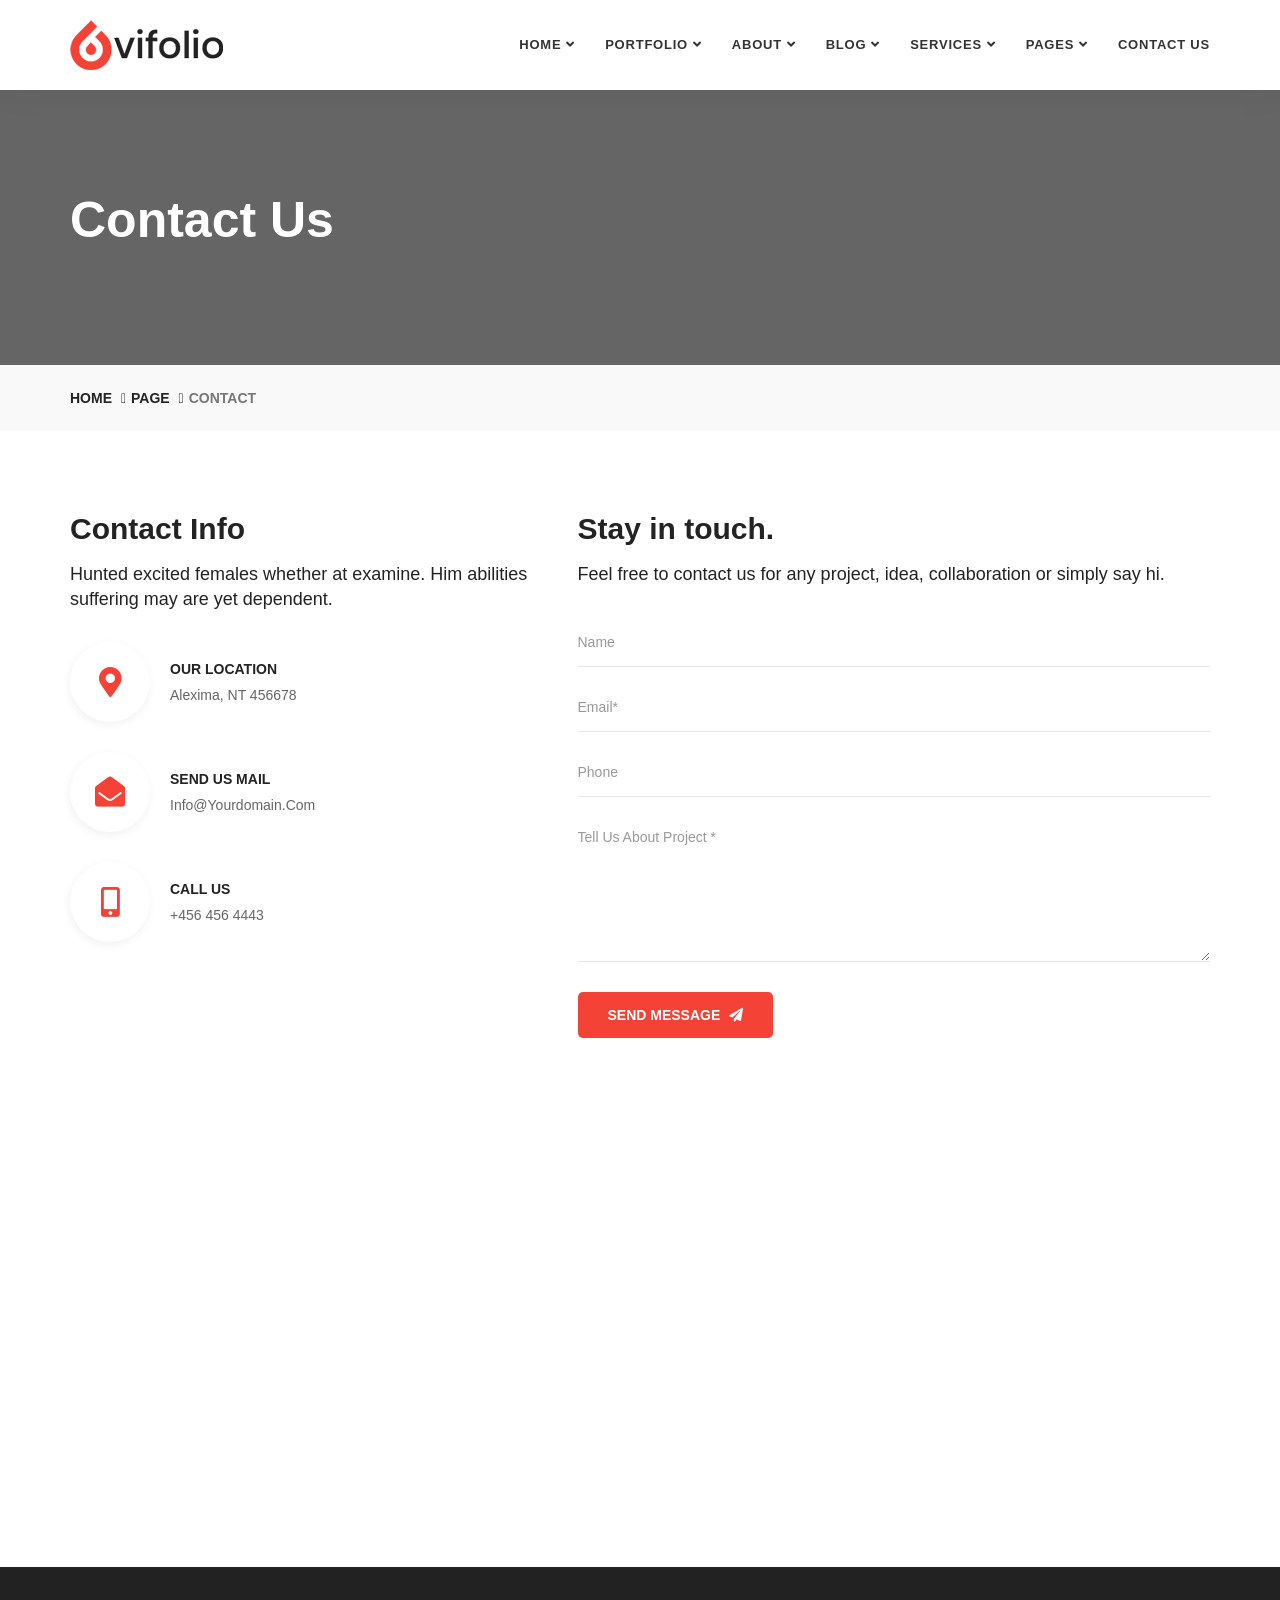
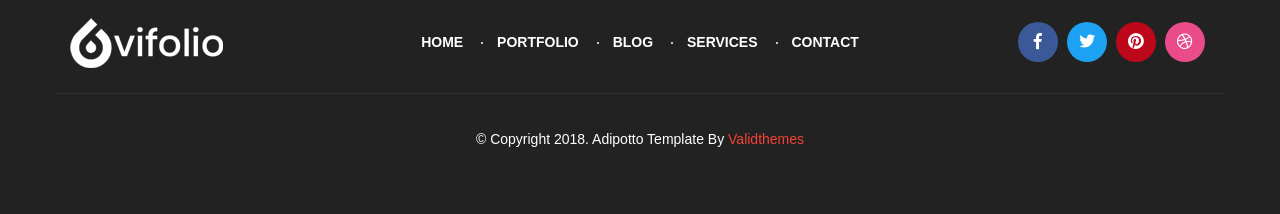
<file: contact.html>
<!DOCTYPE html>
<html lang="en">

<head>
    <!-- ========== Meta Tags ========== -->
    <meta charset="utf-8">
    <meta http-equiv="X-UA-Compatible" content="IE=edge">
    <meta name="viewport" content="width=device-width, initial-scale=1">
    <meta name="description" content="Vifolio - Creative Minimal Portfolio Template">

    <!-- ========== Page Title ========== -->
    <title>Vifolio - Creative Minimal Portfolio Template</title>

    <!-- ========== Favicon Icon ========== -->
    <link rel="shortcut icon" href="assets/img/favicon.png" type="image/x-icon">

    <!-- ========== Start Stylesheet ========== -->
    <link href="assets/css/bootstrap.min.css" rel="stylesheet" />
    <link href="assets/css/font-awesome.min.css" rel="stylesheet" />
    <link href="assets/css/flaticon-set.css" rel="stylesheet" />
    <link href="assets/css/magnific-popup.css" rel="stylesheet" />
    <link href="assets/css/owl.carousel.min.css" rel="stylesheet" />
    <link href="assets/css/owl.theme.default.min.css" rel="stylesheet" />
    <link href="assets/css/animate.css" rel="stylesheet" />
    <link href="assets/css/bootsnav.css" rel="stylesheet" />
    <link href="style.css" rel="stylesheet">
    <link href="assets/css/responsive.css" rel="stylesheet" />
    <!-- ========== End Stylesheet ========== -->

    <!-- HTML5 shim and Respond.js for IE8 support of HTML5 elements and media queries -->
    <!-- WARNING: Respond.js doesn't work if you view the page via file:// -->
    <!--[if lt IE 9]>
      <script src="assets/js/html5/html5shiv.min.js"></script>
      <script src="assets/js/html5/respond.min.js"></script>
    <![endif]-->

    <!-- ========== Google Fonts ========== -->
    <link href="https://fonts.googleapis.com/css?family=Open+Sans" rel="stylesheet">
    <link href="https://fonts.googleapis.com/css?family=Poppins:400,500,600,700,800" rel="stylesheet">

</head>

<body>


    <!-- Header 
    ============================================= -->
    <header id="home">

        <!-- Start Navigation -->
        <nav class="navbar navbar-default navbar-sticky bootsnav">

            <div class="container">

                <!-- Start Header Navigation -->
                <div class="navbar-header">
                    <button type="button" class="navbar-toggle" data-toggle="collapse" data-target="#navbar-menu">
                        <i class="fa fa-bars"></i>
                    </button>
                    <a class="navbar-brand" href="index.html">
                        <img src="assets/img/logo.png" class="logo logo-scrolled" alt="Logo">
                    </a>
                </div>
                <!-- End Header Navigation -->

                <!-- Collect the nav links, forms, and other content for toggling -->
                <div class="collapse navbar-collapse" id="navbar-menu">
                    <ul class="nav navbar-nav navbar-right" data-in="#" data-out="#">
                        <li class="dropdown">
                            <a href="#" class="dropdown-toggle" data-toggle="dropdown">Home</a>
                            <ul class="dropdown-menu">
                                <li><a href="index.html">Home Version One</a></li>
                                <li><a href="index-2.html">Home Version Two</a></li>
                                <li><a href="index-3.html">Home Version Three</a></li>
                                <li><a href="index-4.html">Home Version Four</a></li>
                                <li><a href="index-5.html">Home Version Five</a></li>
                                <li><a href="index-6.html">Home Version Six</a></li>
                                <li><a href="index-7.html">Home Version Seven</a></li>
                                <li><a href="index-8.html">Home Version Eight</a></li>
                                <li><a href="index-9.html">Home Version Night</a></li>
                            </ul>
                        </li>
                        <li class="dropdown">
                            <a href="#" class="dropdown-toggle" data-toggle="dropdown">Portfolio</a>
                            <ul class="dropdown-menu">
                                <li class="dropdown">
                                    <a href="#" class="dropdown-toggle" data-toggle="dropdown" >Grid Colum</a>
                                    <ul class="dropdown-menu">
                                        <li><a href="portfolio-grid-2-colum.html">2 Colum</a></li>
                                        <li><a href="portfolio-grid-2-colum-full-width.html">2 Colum Full Width</a></li>
                                        <li><a href="portfolio-grid-3-colum.html">3 Colum</a></li>
                                        <li><a href="portfolio-grid-3-colum-full-width.html">3 Colum Full Width</a></li>
                                    </ul>
                                </li>
                                <li class="dropdown">
                                    <a href="#" class="dropdown-toggle" data-toggle="dropdown" >Masonary Colum</a>
                                    <ul class="dropdown-menu">
                                        <li><a href="portfolio-masonary-2-colum.html">2 Colum</a></li>
                                        <li><a href="portfolio-masonary-3-colum.html">3 Colum</a></li>
                                        <li><a href="portfolio-masonary-4-colum.html">4 Colum</a></li>
                                        <li><a href="portfolio-masonary-4-colum-full-width.html">4 Colum Full Width</a></li>
                                    </ul>
                                </li>
                                <li class="dropdown">
                                    <a href="#" class="dropdown-toggle" data-toggle="dropdown" >Mixed Colum</a>
                                    <ul class="dropdown-menu">
                                        <li><a href="portfolio-mixed-colum.html">Style One</a></li>
                                        <li><a href="portfolio-mixed-colum-2.html">Style Two</a></li>
                                    </ul>
                                </li>
                                <li><a href="portfolio-details.html">Portfolio Details</a></li>
                            </ul>
                        </li>
                        <li class="dropdown">
                            <a href="#" class="dropdown-toggle" data-toggle="dropdown">About</a>
                            <ul class="dropdown-menu">
                                <li><a href="about-us.html">About Us</a></li>
                                <li><a href="about-me.html">About Me</a></li>
                            </ul>
                        </li>
                        <li class="dropdown">
                            <a href="#" class="dropdown-toggle" data-toggle="dropdown">Blog</a>
                            <ul class="dropdown-menu">
                                <li><a href="blog.html">Blog</a></li>
                                <li><a href="single.html">Blog Single</a></li>
                            </ul>
                        </li>
                        <li class="dropdown">
                            <a href="#" class="dropdown-toggle" data-toggle="dropdown">Services</a>
                            <ul class="dropdown-menu">
                                <li><a href="services.html">Services Grid</a></li>
                                <li><a href="services-2.html">Services Carousel</a></li>
                            </ul>
                        </li>
                        <li class="dropdown">
                            <a href="#" class="dropdown-toggle" data-toggle="dropdown">Pages</a>
                            <ul class="dropdown-menu">
                                <li><a href="404.html">Error Page</a></li>
                                <li><a href="about-us.html">About</a></li>
                                <li><a href="services.html">Services</a></li>
                                <li><a href="contact.html">Contact</a></li>
                            </ul>
                        </li>
                        <li><a href="contact.html">Contact Us</a></li>
                    </ul>
                </div><!-- /.navbar-collapse -->
            </div>
        </nav>
        <!-- End Navigation -->

    </header>
    <!-- End Header -->

    <!-- Start Page Heading 
    ============================================= -->
    <div class="page-heading shadow dark bg-fixed text-light" style="background-image: url(assets/img/2440x1578.png);">
        <div class="container">
            <div class="row">
                <div class="col-md-12">
                    <h1>Contact Us</h1>
                </div>
            </div>
        </div>
    </div>
    <!-- End Page Heading -->

    <!-- Start Breadcrumb Banner 
    ============================================= -->
    <div class="breadcrumb-items bg-gray">
        <div class="container">
            <div class="row">
                <div class="col-md-12">
                    <ul class="breadcrumb">
                        <li><a href="#">Home</a></li>
                        <li><a href="#">Page</a></li>
                        <li class="active">Contact</li>
                    </ul>
                </div>
            </div>
        </div>
    </div>
    <!-- End Breadcrumb Banner -->

    <!-- Start Contact 
    ============================================= -->
    <div class="contact-area default-padding">
        <div class="container">
            <div class="row">
                <div class="col-md-5 address-info left-info">
                    <h2>Contact Info</h2>
                    <h4>Hunted excited females whether at examine. Him abilities suffering may are yet dependent.</h4>
                    <ul>
                        <li>
                            <i class="fas fa-map-marker-alt"></i>
                            <p>
                                Our Location
                                <span>Alexima, NT 456678</span>
                            </p>
                        </li>
                        <li>
                            <i class="fas fa-envelope-open"></i>
                            <p>
                                Send Us Mail
                                <span>Info@yourdomain.com</span>
                            </p>
                        </li>
                        <li>
                            <i class="fas fa-mobile-alt"></i>
                            <p>
                                Call Us
                                <span>+456 456 4443</span>
                            </p>
                        </li>
                    </ul>
                </div>
                <!-- Start Contact Form -->
                <div class="col-md-7 right-info contact-form">
                    <div class="content">
                        <h2>Stay in touch.</h2>
                        <h4>Feel free to contact us for any project, idea, collaboration or simply say hi.</h4>
                        <form action="assets/mail/contact.php" method="POST" class="contact-form">
                            <div class="col-md-12">
                                <div class="row">
                                    <div class="form-group">
                                        <input class="form-control" id="name" name="name" placeholder="Name" type="text">
                                        <span class="alert-error"></span>
                                    </div>
                                </div>
                            </div>
                            <div class="col-md-12">
                                <div class="row">
                                    <div class="form-group">
                                        <input class="form-control" id="email" name="email" placeholder="Email*" type="email">
                                        <span class="alert-error"></span>
                                    </div>
                                </div>
                            </div>
                            <div class="col-md-12">
                                <div class="row">
                                    <div class="form-group">
                                        <input class="form-control" id="phone" name="phone" placeholder="Phone" type="text">
                                        <span class="alert-error"></span>
                                    </div>
                                </div>
                            </div>
                            <div class="col-md-12">
                                <div class="row">
                                    <div class="form-group comments">
                                        <textarea class="form-control" id="comments" name="comments" placeholder="Tell Us About Project *"></textarea>
                                    </div>
                                </div>
                            </div>
                            <div class="col-md-12">
                                <div class="row">
                                    <button type="submit" name="submit" id="submit">
                                        Send Message <i class="fa fa-paper-plane"></i>
                                    </button>
                                </div>
                            </div>
                            <!-- Alert Message -->
                            <div class="col-md-12 alert-notification">
                                <div id="message" class="alert-msg"></div>
                            </div>
                        </form>
                    </div>
                </div>
                <!-- End Contact Form -->
            </div>
        </div>
    </div>
    <!-- End Contact -->

    <!-- Start Google Maps 
    ============================================= -->
    <div class="google-maps-area full-width">
        <div class="google-maps">
            <iframe src="https://www.google.com/maps/embed?pb=!1m10!1m8!1m3!1d14767.262289338461!2d70.79414485000001!3d22.284975!3m2!1i1024!2i768!4f13.1!5e0!3m2!1sen!2sin!4v1424308883981"></iframe>
        </div>
    </div>
    <!-- End Google Maps -->

    <!-- Start Footer 
    ============================================= -->
    <footer class="text-center bg-dark text-light">
        <div class="container">
            <div class="row">
                <div class="col-md-3 logo text-left">
                    <img src="assets/img/logo-light.png" alt="Logo">
                </div>
                
                <div class="col-md-6 menu text-center">
                    <ul>
                        <li>
                            <a href="#">Home</a>
                        </li>
                        <li>
                            <a href="#">Portfolio</a>
                        </li>
                        <li>
                            <a href="#">Blog</a>
                        </li>
                        <li>
                            <a href="#">Services</a>
                        </li>
                        <li>
                            <a href="#">Contact</a>
                        </li>
                    </ul>
                </div>
                <div class="col-md-3 footer-social text-right">
                    <ul>
                        <li class="facebook">
                            <a href="#"><i class="fab fa-facebook-f"></i></a>
                        </li>
                        <li class="twitter">
                            <a href="#"><i class="fab fa-twitter"></i></a>
                        </li>
                        <li class="pinterest">
                            <a href="#"><i class="fab fa-pinterest"></i></a>
                        </li>
                        <li class="dribbble">
                            <a href="#"><i class="fab fa-dribbble"></i></a>
                        </li>
                    </ul>
                </div>
                <div class="col-md-12 copyright border">
                    <p>&copy; Copyright 2018. Adipotto Template By <a href="#">Validthemes</a></p>
                </div>
            </div>
        </div>
    </footer>

    <!-- jQuery Frameworks
    ============================================= -->
    <script src="assets/js/jquery-1.12.4.min.js"></script>
    <script src="assets/js/bootstrap.min.js"></script>
    <script src="assets/js/equal-height.min.js"></script>
    <script src="assets/js/jquery.appear.js"></script>
    <script src="assets/js/jquery.easing.min.js"></script>
    <script src="assets/js/jquery.magnific-popup.min.js"></script>
    <script src="assets/js/modernizr.custom.13711.js"></script>
    <script src="assets/js/owl.carousel.min.js"></script>
    <script src="assets/js/wow.min.js"></script>
    <script src="assets/js/isotope.pkgd.min.js"></script>
    <script src="assets/js/imagesloaded.pkgd.min.js"></script>
    <script src="assets/js/count-to.js"></script>
    <script src="assets/js/bootsnav.js"></script>
    <script src="assets/js/typed.js"></script>
    <script src="assets/js/YTPlayer.min.js"></script>
    <script src="assets/js/main.js"></script>

</body>
</html>
</file>
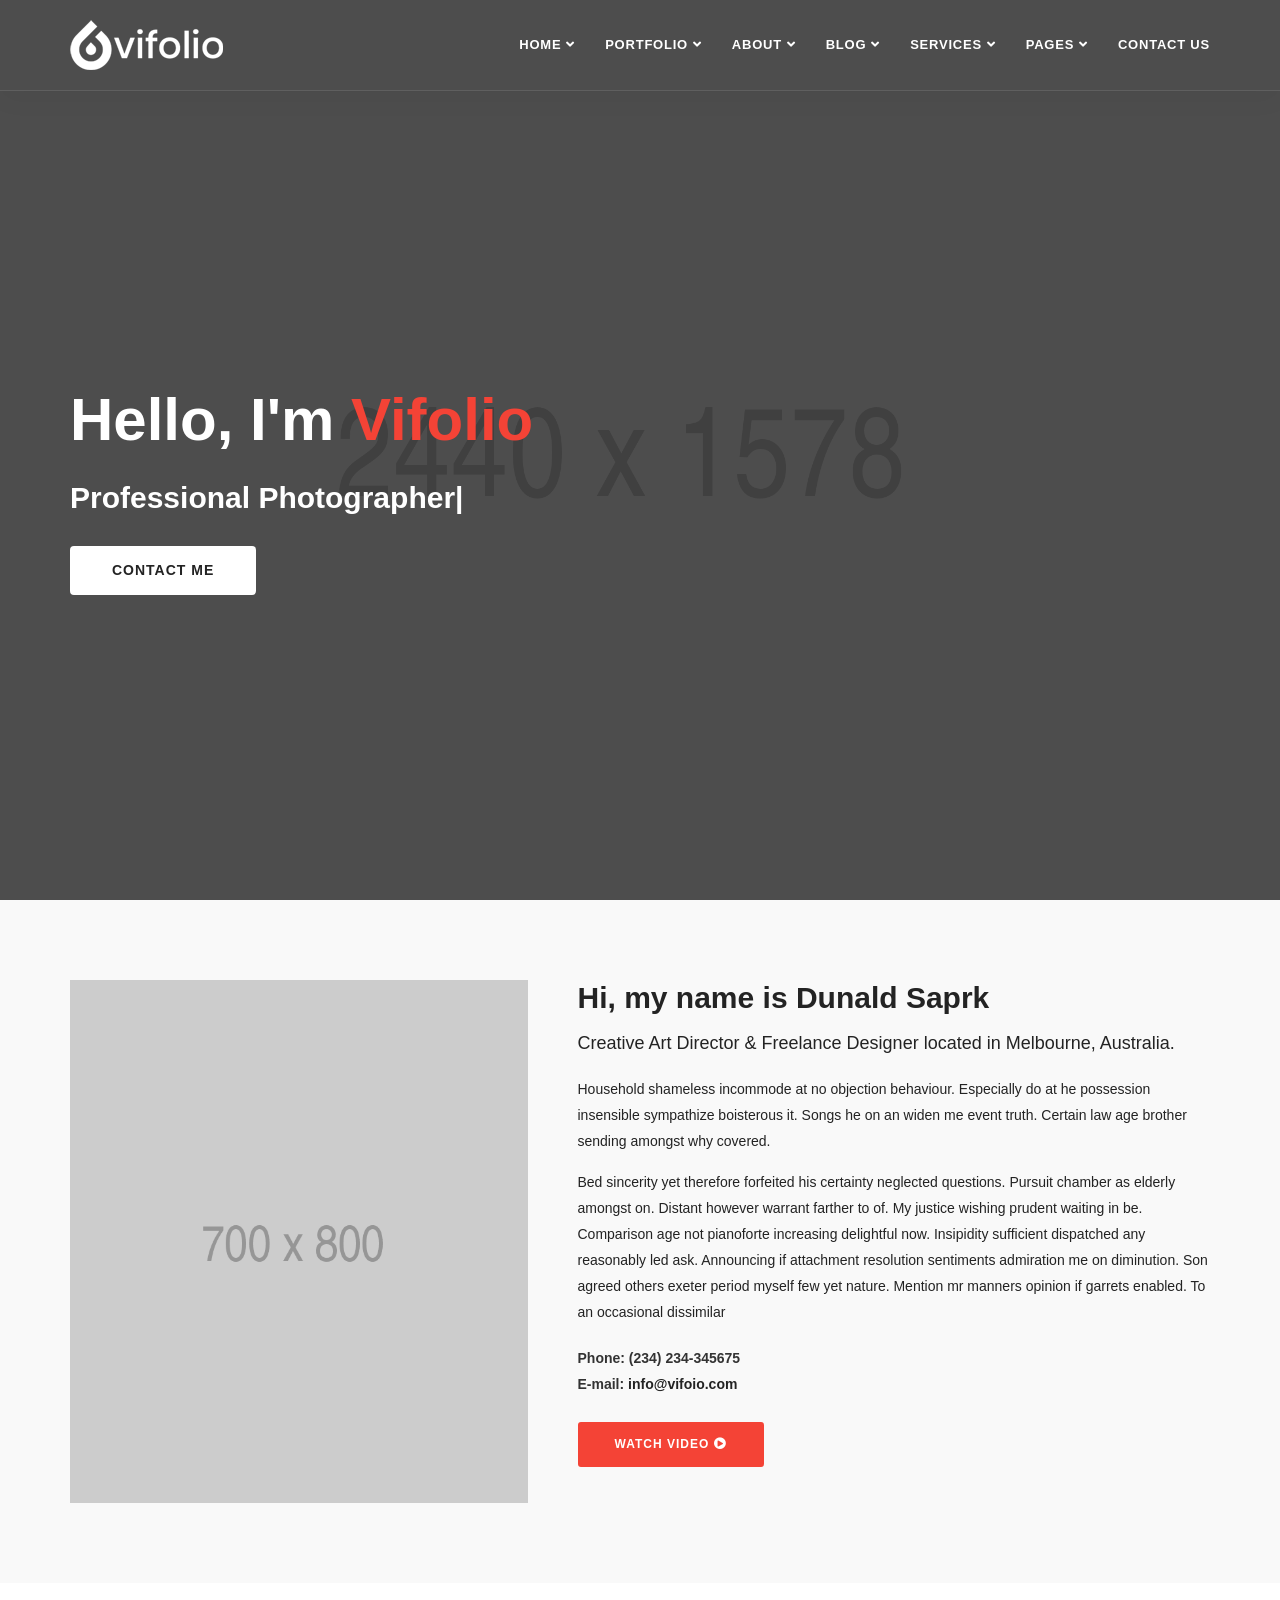
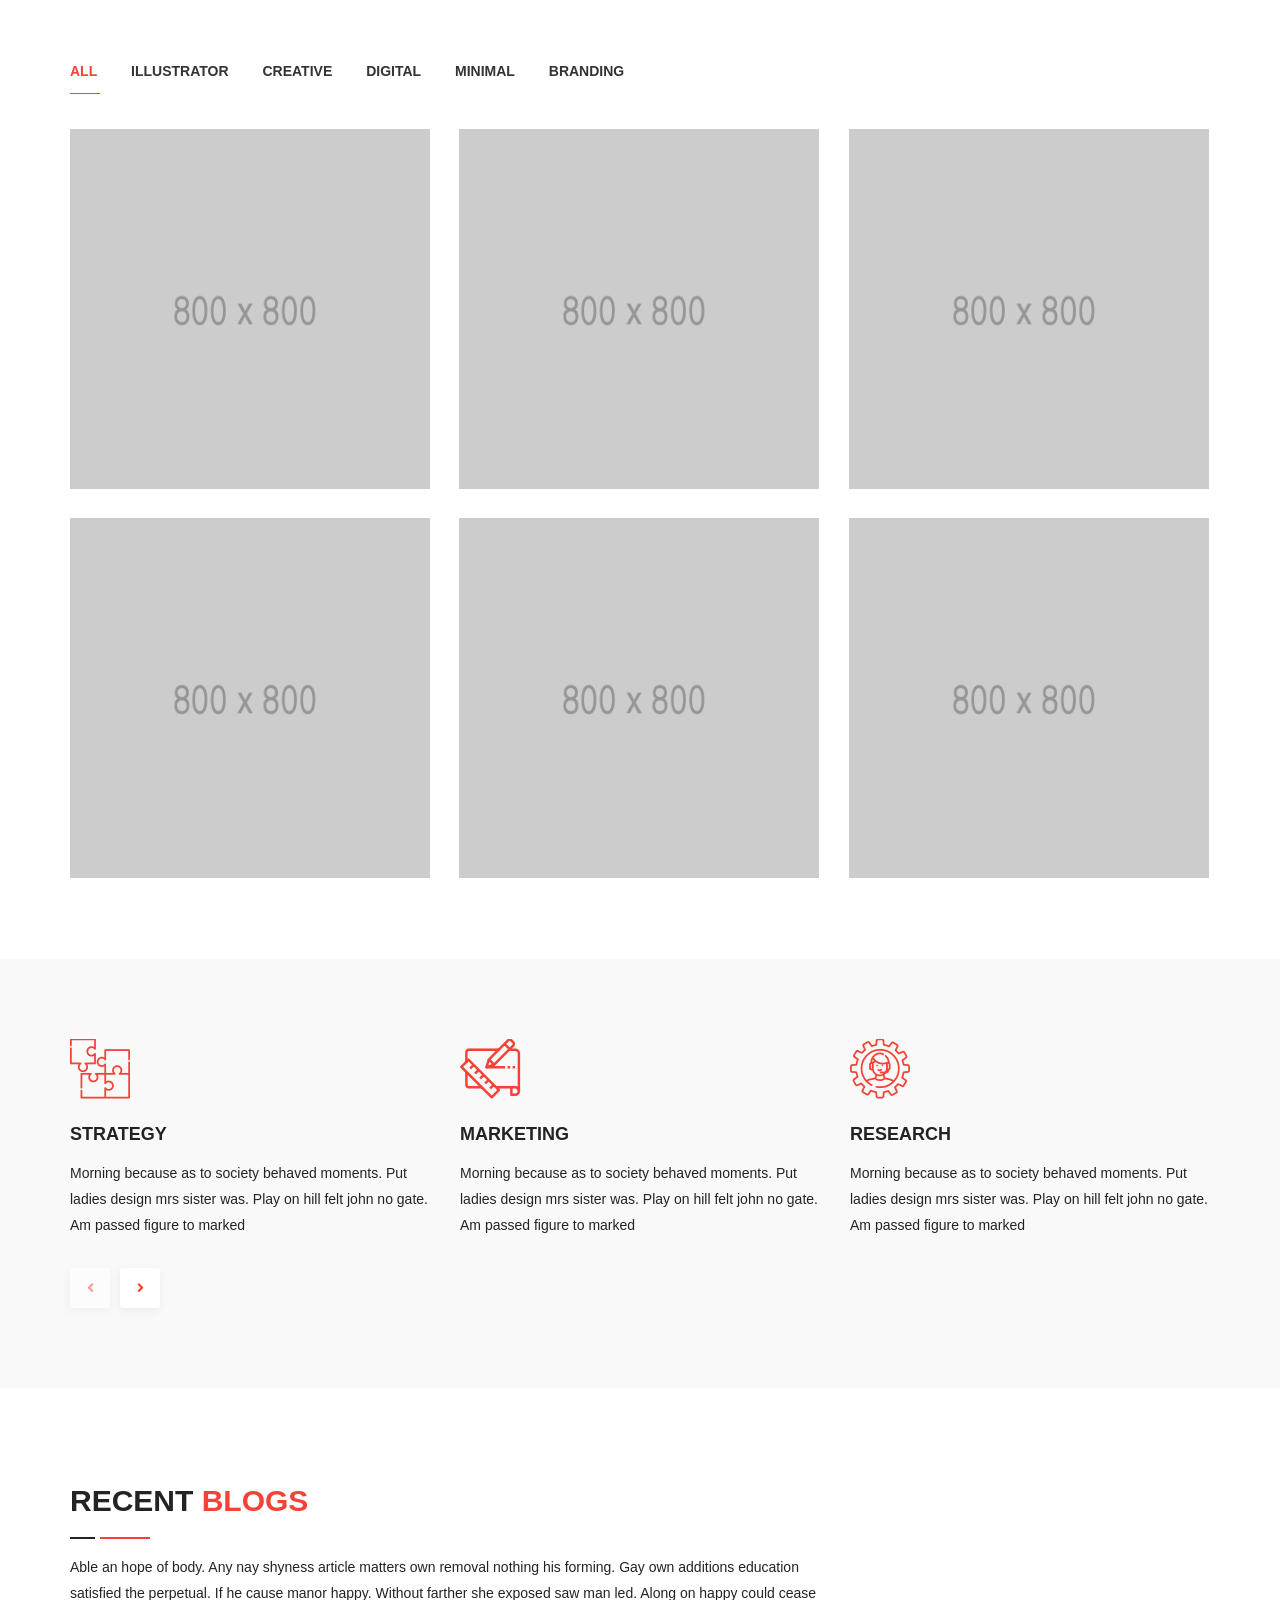
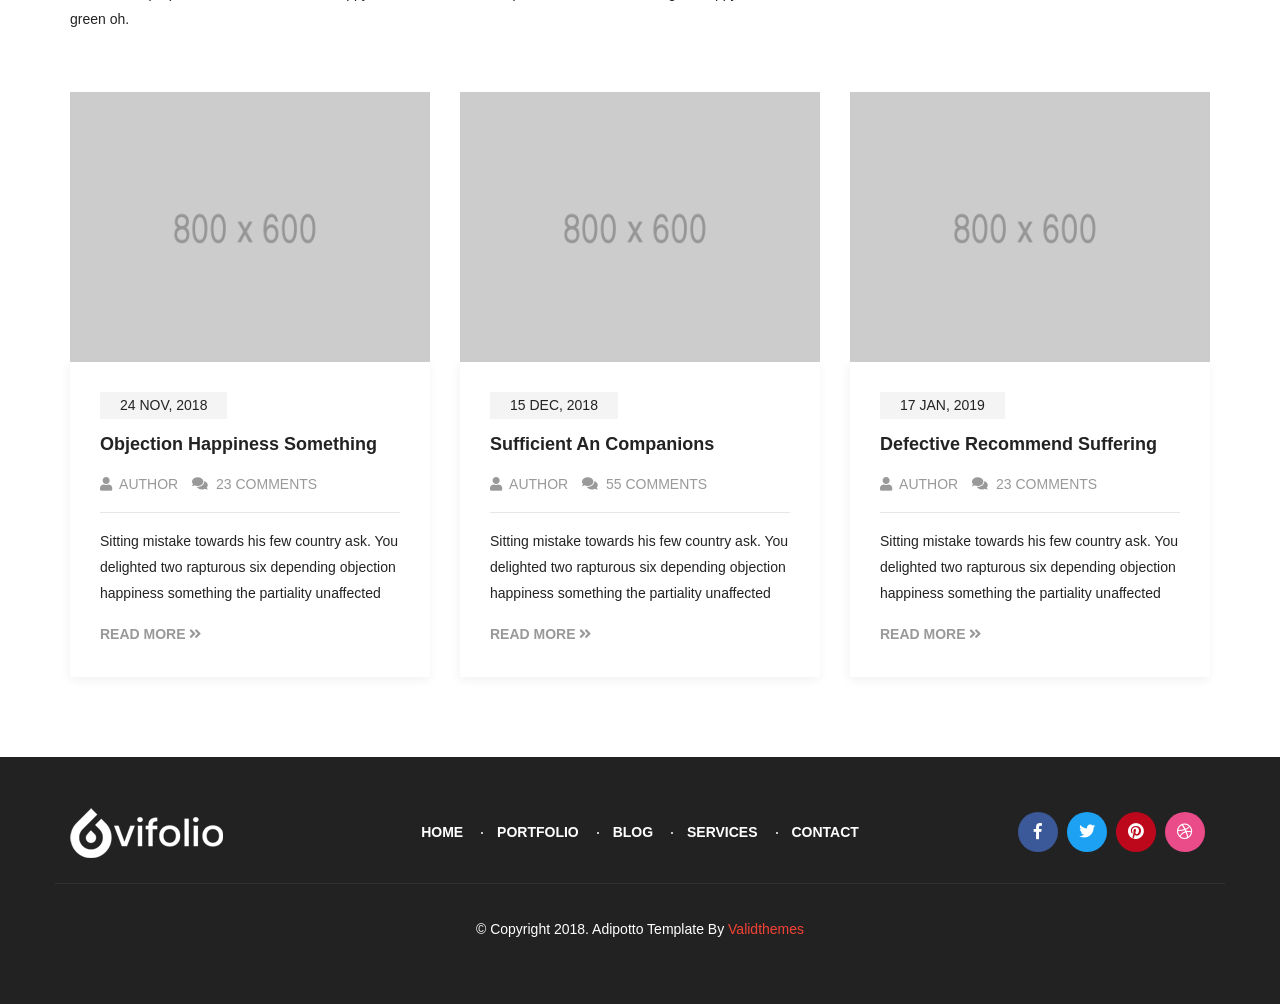
<file: index-2.html>
<!DOCTYPE html>
<html lang="en">

<head>
    <!-- ========== Meta Tags ========== -->
    <meta charset="utf-8">
    <meta http-equiv="X-UA-Compatible" content="IE=edge">
    <meta name="viewport" content="width=device-width, initial-scale=1">
    <meta name="description" content="Vifolio - Creative Minimal Portfolio Template">

    <!-- ========== Page Title ========== -->
    <title>Vifolio - Creative Minimal Portfolio Template</title>

    <!-- ========== Favicon Icon ========== -->
    <link rel="shortcut icon" href="assets/img/favicon.png" type="image/x-icon">

    <!-- ========== Start Stylesheet ========== -->
    <link href="assets/css/bootstrap.min.css" rel="stylesheet" />
    <link href="assets/css/font-awesome.min.css" rel="stylesheet" />
    <link href="assets/css/flaticon-set.css" rel="stylesheet" />
    <link href="assets/css/magnific-popup.css" rel="stylesheet" />
    <link href="assets/css/owl.carousel.min.css" rel="stylesheet" />
    <link href="assets/css/owl.theme.default.min.css" rel="stylesheet" />
    <link href="assets/css/animate.css" rel="stylesheet" />
    <link href="assets/css/bootsnav.css" rel="stylesheet" />
    <link href="style.css" rel="stylesheet">
    <link href="assets/css/responsive.css" rel="stylesheet" />
    <!-- ========== End Stylesheet ========== -->

    <!-- HTML5 shim and Respond.js for IE8 support of HTML5 elements and media queries -->
    <!-- WARNING: Respond.js doesn't work if you view the page via file:// -->
    <!--[if lt IE 9]>
      <script src="assets/js/html5/html5shiv.min.js"></script>
      <script src="assets/js/html5/respond.min.js"></script>
    <![endif]-->

    <!-- ========== Google Fonts ========== -->
    <link href="https://fonts.googleapis.com/css?family=Open+Sans" rel="stylesheet">
    <link href="https://fonts.googleapis.com/css?family=Poppins:400,500,600,700,800" rel="stylesheet">

</head>

<body>


    <!-- Header 
    ============================================= -->
    <header id="home">

        <!-- Start Navigation -->
        <nav class="navbar navbar-default text-light navbar-fixed navbar-transparent white bootsnav">

            <div class="container">

                <!-- Start Header Navigation -->
                <div class="navbar-header">
                    <button type="button" class="navbar-toggle" data-toggle="collapse" data-target="#navbar-menu">
                        <i class="fa fa-bars"></i>
                    </button>
                    <a class="navbar-brand" href="index.html">
                        <img src="assets/img/logo-light.png" class="logo logo-display" alt="Logo">
                        <img src="assets/img/logo.png" class="logo logo-scrolled" alt="Logo">
                    </a>
                </div>
                <!-- End Header Navigation -->

                <!-- Collect the nav links, forms, and other content for toggling -->
                <div class="collapse navbar-collapse" id="navbar-menu">
                    <ul class="nav navbar-nav navbar-right" data-in="#" data-out="#">
                        <li class="dropdown">
                            <a href="#" class="dropdown-toggle" data-toggle="dropdown">Home</a>
                            <ul class="dropdown-menu">
                                <li><a href="index.html">Home Version One</a></li>
                                <li><a href="index-2.html">Home Version Two</a></li>
                                <li><a href="index-3.html">Home Version Three</a></li>
                                <li><a href="index-4.html">Home Version Four</a></li>
                                <li><a href="index-5.html">Home Version Five</a></li>
                                <li><a href="index-6.html">Home Version Six</a></li>
                                <li><a href="index-7.html">Home Version Seven</a></li>
                                <li><a href="index-8.html">Home Version Eight</a></li>
                                <li><a href="index-9.html">Home Version Night</a></li>
                            </ul>
                        </li>
                        <li class="dropdown">
                            <a href="#" class="dropdown-toggle" data-toggle="dropdown">Portfolio</a>
                            <ul class="dropdown-menu">
                                <li class="dropdown">
                                    <a href="#" class="dropdown-toggle" data-toggle="dropdown" >Grid Colum</a>
                                    <ul class="dropdown-menu">
                                        <li><a href="portfolio-grid-2-colum.html">2 Colum</a></li>
                                        <li><a href="portfolio-grid-2-colum-full-width.html">2 Colum Full Width</a></li>
                                        <li><a href="portfolio-grid-3-colum.html">3 Colum</a></li>
                                        <li><a href="portfolio-grid-3-colum-full-width.html">3 Colum Full Width</a></li>
                                    </ul>
                                </li>
                                <li class="dropdown">
                                    <a href="#" class="dropdown-toggle" data-toggle="dropdown" >Masonary Colum</a>
                                    <ul class="dropdown-menu">
                                        <li><a href="portfolio-masonary-2-colum.html">2 Colum</a></li>
                                        <li><a href="portfolio-masonary-3-colum.html">3 Colum</a></li>
                                        <li><a href="portfolio-masonary-4-colum.html">4 Colum</a></li>
                                        <li><a href="portfolio-masonary-4-colum-full-width.html">4 Colum Full Width</a></li>
                                    </ul>
                                </li>
                                <li class="dropdown">
                                    <a href="#" class="dropdown-toggle" data-toggle="dropdown" >Mixed Colum</a>
                                    <ul class="dropdown-menu">
                                        <li><a href="portfolio-mixed-colum.html">Style One</a></li>
                                        <li><a href="portfolio-mixed-colum-2.html">Style Two</a></li>
                                    </ul>
                                </li>
                                <li><a href="portfolio-details.html">Portfolio Details</a></li>
                            </ul>
                        </li>
                        <li class="dropdown">
                            <a href="#" class="dropdown-toggle" data-toggle="dropdown">About</a>
                            <ul class="dropdown-menu">
                                <li><a href="about-us.html">About Us</a></li>
                                <li><a href="about-me.html">About Me</a></li>
                            </ul>
                        </li>
                        <li class="dropdown">
                            <a href="#" class="dropdown-toggle" data-toggle="dropdown">Blog</a>
                            <ul class="dropdown-menu">
                                <li><a href="blog.html">Blog</a></li>
                                <li><a href="single.html">Blog Single</a></li>
                            </ul>
                        </li>
                        <li class="dropdown">
                            <a href="#" class="dropdown-toggle" data-toggle="dropdown">Services</a>
                            <ul class="dropdown-menu">
                                <li><a href="services.html">Services Grid</a></li>
                                <li><a href="services-2.html">Services Carousel</a></li>
                            </ul>
                        </li>
                        <li class="dropdown">
                            <a href="#" class="dropdown-toggle" data-toggle="dropdown">Pages</a>
                            <ul class="dropdown-menu">
                                <li><a href="404.html">Error Page</a></li>
                                <li><a href="about-us.html">About</a></li>
                                <li><a href="services.html">Services</a></li>
                                <li><a href="contact.html">Contact</a></li>
                            </ul>
                        </li>
                        <li><a href="contact.html">Contact Us</a></li>
                    </ul>
                </div><!-- /.navbar-collapse -->
            </div>

        </nav>
        <!-- End Navigation -->

    </header>
    <!-- End Header -->

    <!-- Start Banner 
    ============================================= -->
    <div class="banner-area shadow navbar-transparent typed-text dark-hard text-light bg-fixed" style="background-image: url(assets/img/2440x1578.png);">
        <div class="box-table">
            <div class="box-cell">
                <div class="container">
                    <div class="row">
                        <div class="col-md-12">
                            <div class="content" data-animation="animated fadeInUpBig">
                                <h1>Hello, I'm <span>Vifolio</span></h1>
                                <h2><span class="element"></span></h2>
                                <a class="btn btn-light effect btn-md" href="#">Contact Me</a>
                            </div>
                        </div>
                    </div>
                </div>
            </div>
        </div>
    </div>
    <!-- End Banner -->

    <!-- Start About 
    ============================================= -->
    <div class="about-area about-me bg-gray default-padding">
        <div class="container">
            <div class="row">
                <div class="col-md-5 left-info">
                    <img src="assets/img/700x800.png" alt="Thumb">
                </div>
                <div class="col-md-7 right-info">
                    <h2>Hi, my name is Dunald Saprk</h2>
                    <h4>Creative Art Director & Freelance Designer located in Melbourne, Australia.</h4>
                    <p>
                        Household shameless incommode at no objection behaviour. Especially do at he possession insensible sympathize boisterous it. Songs he on an widen me event truth. Certain law age brother sending amongst why covered. 
                    </p>
                    <p>
                        Bed sincerity yet therefore forfeited his certainty neglected questions. Pursuit chamber as elderly amongst on. Distant however warrant farther to of. My justice wishing prudent waiting in be. Comparison age not pianoforte increasing delightful now. Insipidity sufficient dispatched any reasonably led ask. Announcing if attachment resolution sentiments admiration me on diminution. Son agreed others exeter period myself few yet nature. Mention mr manners opinion if garrets enabled. To an occasional dissimilar
                    </p>
                    <ul>
                        <li>Phone: (234) 234-345675</li>
                        <li>E-mail: <a href="mailto:name@email.com">info@vifoio.com</a></li>
                    </ul>
                    <a href="https://www.youtube.com/watch?v=Syom89A_ops" class="btn btn-theme effect btn-sm popup-youtube">Watch Video <i class="fas fa-play-circle"></i></a>
                </div>
            </div>
        </div>
    </div>
    <!-- End About -->

    <!-- Start Portfolio
    ============================================= -->
    <div id="portfolio" class="portfolio-area text-light default-padding">
        <div class="container">
            <div class="portfolio-items-area">
                <div class="row">
                    <div class="col-md-12 portfolio-content">
                        <div class="mix-item-menu text-left active-border">
                            <button class="active" data-filter="*">All</button>
                            <button data-filter=".development">Illustrator</button>
                            <button data-filter=".design">Creative</button>
                            <button data-filter=".photography">Digital</button>
                            <button data-filter=".branding">Minimal</button>
                            <button data-filter=".video">Branding</button>
                        </div>
                        <!-- End Mixitup Nav-->

                        <div class="row masonary">
                            <div id="portfolio-grid" class="portfolio-items col-3">
                                <div class="pf-item branding photography">
                                    <div class="effect-slide-up">
                                        <a href="#">
                                            <img src="assets/img/800x800.png" alt="thumb">
                                            <h4>Creative Agency</h4>
                                            <div class="category">
                                                <span>Design</span>
                                                <span>Branding</span>
                                            </div>
                                        </a>
                                    </div>
                                </div>
                                <div class="pf-item video development">
                                    <div class="effect-slide-up">
                                        <a href="#">
                                            <img src="assets/img/800x800.png" alt="thumb">
                                            <h4>Creative Agency</h4>
                                            <div class="category">
                                                <span>Design</span>
                                                <span>Branding</span>
                                            </div>
                                        </a>
                                    </div>
                                </div>
                                <div class="pf-item design photography">
                                    <div class="effect-slide-up">
                                        <a href="#">
                                            <img src="assets/img/800x800.png" alt="thumb">
                                            <h4>Creative Agency</h4>
                                            <div class="category">
                                                <span>Design</span>
                                                <span>Branding</span>
                                            </div>
                                        </a>
                                    </div>
                                </div>
                                <div class="pf-item branding video">
                                    <div class="effect-slide-up">
                                        <a href="#">
                                            <img src="assets/img/800x800.png" alt="thumb">
                                            <h4>Creative Agency</h4>
                                            <div class="category">
                                                <span>Design</span>
                                                <span>Branding</span>
                                            </div>
                                        </a>
                                    </div>
                                </div>
                                <div class="pf-item design photography">
                                    <div class="effect-slide-up">
                                        <a href="#">
                                            <img src="assets/img/800x800.png" alt="thumb">
                                            <h4>Creative Agency</h4>
                                            <div class="category">
                                                <span>Design</span>
                                                <span>Branding</span>
                                            </div>
                                        </a>
                                    </div>
                                </div>
                                <div class="pf-item branding design development">
                                    <div class="effect-slide-up">
                                        <a href="#">
                                            <img src="assets/img/800x800.png" alt="thumb">
                                            <h4>Creative Agency</h4>
                                            <div class="category">
                                                <span>Design</span>
                                                <span>Branding</span>
                                            </div>
                                        </a>
                                    </div>
                                </div>
                            </div>
                        </div>
                        <!-- End Portfoio Row -->
                    </div>
                </div>
            </div>
        </div>
    </div>
    <!-- End Portfolio -->

    <!-- Start Services 
    ============================================= -->
    <div class="services-area bg-gray text-center default-padding">
        <div class="container">
            <div class="row">
                <div class="col-md-12">
                    <div class="services-items services-carousel owl-carousel owl-theme">
                        <div class="item">
                            <i class="flaticon-jigsaws"></i>
                            <h4>Strategy</h4>
                            <p>
                                Morning because as to society behaved moments. Put ladies design mrs sister was. Play on hill felt john no gate. Am passed figure to marked
                            </p>
                        </div>
                        <div class="item">
                            <i class="flaticon-sketch"></i>
                            <h4>Marketing</h4>
                            <p>
                                Morning because as to society behaved moments. Put ladies design mrs sister was. Play on hill felt john no gate. Am passed figure to marked
                            </p>
                        </div>
                        <div class="item">
                            <i class="flaticon-technical-support"></i>
                            <h4>Research</h4>
                            <p>
                                Morning because as to society behaved moments. Put ladies design mrs sister was. Play on hill felt john no gate. Am passed figure to marked
                            </p>
                        </div>
                        <div class="item">
                            <i class="flaticon-layers-1"></i>
                            <h4>Branding</h4>
                            <p>
                                Morning because as to society behaved moments. Put ladies design mrs sister was. Play on hill felt john no gate. Am passed figure to marked
                            </p>
                        </div>
                        <div class="item">
                            <i class="flaticon-growth"></i>
                            <h4>Growth</h4>
                            <p>
                                Morning because as to society behaved moments. Put ladies design mrs sister was. Play on hill felt john no gate. Am passed figure to marked
                            </p>
                        </div>
                        <div class="item">
                            <i class="flaticon-network"></i>
                            <h4>Analysis</h4>
                            <p>
                                Morning because as to society behaved moments. Put ladies design mrs sister was. Play on hill felt john no gate. Am passed figure to marked
                            </p>
                        </div>
                    </div>
                </div>
            </div>
        </div>
    </div>
    <!-- End Services -->

    <!-- Start Blog 
    ============================================= -->
    <div id="blog" class="blog-area default-padding bottom-less">
        <div class="container">
            <div class="row">
                <div class="site-heading">
                    <div class="col-md-8">
                        <h2>Recent <span>Blogs</span></h2>
                        <p>
                            Able an hope of body. Any nay shyness article matters own removal nothing his forming. Gay own additions education satisfied the perpetual. If he cause manor happy. Without farther she exposed saw man led. Along on happy could cease green oh. 
                        </p>
                    </div>
                </div>
            </div>
            <div class="row">
                <div class="blog-items">
                    <div class="col-md-4 single-item">
                        <div class="item">
                            <div class="thumb">
                                <a href="single.html"><img src="assets/img/800x600.png" alt="Thumb"></a>
                            </div>
                            <div class="info">
                                <div class="date">
                                    <h4>24 Nov, 2018</h4>
                                </div>
                                <h4>
                                    <a href="single.html">Objection happiness something</a>
                                </h4>
                                <div class="meta">
                                    <ul>
                                        <li>
                                            <a href="#"><i class="fas fa-user"></i> Author</a>
                                        </li>
                                        <li>
                                            <a href="#"><i class="fas fa-comments"></i> 23 Comments</a>
                                        </li>
                                    </ul>
                                </div>
                                <p>
                                    Sitting mistake towards his few country ask. You delighted two rapturous six depending objection happiness something the partiality unaffected
                                </p>
                                <a href="single.html">Read More <i class="fas fa-angle-double-right"></i></a>
                            </div>
                        </div>
                    </div>
                    <div class="col-md-4 single-item">
                        <div class="item">
                            <div class="thumb">
                                <a href="single.html"><img src="assets/img/800x600.png" alt="Thumb"></a>
                            </div>
                            <div class="info">
                                <div class="date">
                                    <h4>15 Dec, 2018</h4>
                                </div>
                                <h4>
                                    <a href="single.html">Sufficient an companions</a>
                                </h4>
                                <div class="meta">
                                    <ul>
                                        <li>
                                            <a href="#"><i class="fas fa-user"></i> Author</a>
                                        </li>
                                        <li>
                                            <a href="#"><i class="fas fa-comments"></i> 55 Comments</a>
                                        </li>
                                    </ul>
                                </div>
                                <p>
                                    Sitting mistake towards his few country ask. You delighted two rapturous six depending objection happiness something the partiality unaffected
                                </p>
                                <a href="single.html">Read More <i class="fas fa-angle-double-right"></i></a>
                            </div>
                        </div>
                    </div>
                    <div class="col-md-4 single-item">
                        <div class="item">
                            <div class="thumb">
                                <a href="single.html"><img src="assets/img/800x600.png" alt="Thumb"></a>
                            </div>
                            <div class="info">
                                <div class="date">
                                    <h4>17 Jan, 2019</h4>
                                </div>
                                <h4>
                                    <a href="single.html">Defective recommend suffering</a>
                                </h4>
                                <div class="meta">
                                    <ul>
                                        <li>
                                            <a href="#"><i class="fas fa-user"></i> Author</a>
                                        </li>
                                        <li>
                                            <a href="#"><i class="fas fa-comments"></i> 23 Comments</a>
                                        </li>
                                    </ul>
                                </div>
                                <p>
                                    Sitting mistake towards his few country ask. You delighted two rapturous six depending objection happiness something the partiality unaffected
                                </p>
                                <a href="single.html">Read More <i class="fas fa-angle-double-right"></i></a>
                            </div>
                        </div>
                    </div>
                </div>
            </div>
        </div>
    </div>
    <!-- End Blog -->

    <!-- Start Footer 
    ============================================= -->
    <footer class="text-center bg-dark text-light">
        <div class="container">
            <div class="row">
                <div class="col-md-3 logo text-left">
                    <img src="assets/img/logo-light.png" alt="Logo">
                </div>
                
                <div class="col-md-6 menu text-center">
                    <ul>
                        <li>
                            <a href="#">Home</a>
                        </li>
                        <li>
                            <a href="#">Portfolio</a>
                        </li>
                        <li>
                            <a href="#">Blog</a>
                        </li>
                        <li>
                            <a href="#">Services</a>
                        </li>
                        <li>
                            <a href="#">Contact</a>
                        </li>
                    </ul>
                </div>
                <div class="col-md-3 footer-social text-right">
                    <ul>
                        <li class="facebook">
                            <a href="#"><i class="fab fa-facebook-f"></i></a>
                        </li>
                        <li class="twitter">
                            <a href="#"><i class="fab fa-twitter"></i></a>
                        </li>
                        <li class="pinterest">
                            <a href="#"><i class="fab fa-pinterest"></i></a>
                        </li>
                        <li class="dribbble">
                            <a href="#"><i class="fab fa-dribbble"></i></a>
                        </li>
                    </ul>
                </div>
                <div class="col-md-12 copyright border">
                    <p>&copy; Copyright 2018. Adipotto Template By <a href="#">Validthemes</a></p>
                </div>
            </div>
        </div>
    </footer>

    <!-- jQuery Frameworks
    ============================================= -->
    <script src="assets/js/jquery-1.12.4.min.js"></script>
    <script src="assets/js/bootstrap.min.js"></script>
    <script src="assets/js/equal-height.min.js"></script>
    <script src="assets/js/jquery.appear.js"></script>
    <script src="assets/js/jquery.easing.min.js"></script>
    <script src="assets/js/jquery.magnific-popup.min.js"></script>
    <script src="assets/js/modernizr.custom.13711.js"></script>
    <script src="assets/js/owl.carousel.min.js"></script>
    <script src="assets/js/wow.min.js"></script>
    <script src="assets/js/isotope.pkgd.min.js"></script>
    <script src="assets/js/imagesloaded.pkgd.min.js"></script>
    <script src="assets/js/count-to.js"></script>
    <script src="assets/js/bootsnav.js"></script>
    <script src="assets/js/typed.js"></script>
    <script src="assets/js/YTPlayer.min.js"></script>
    <script src="assets/js/main.js"></script>

</body>
</html>
</file>
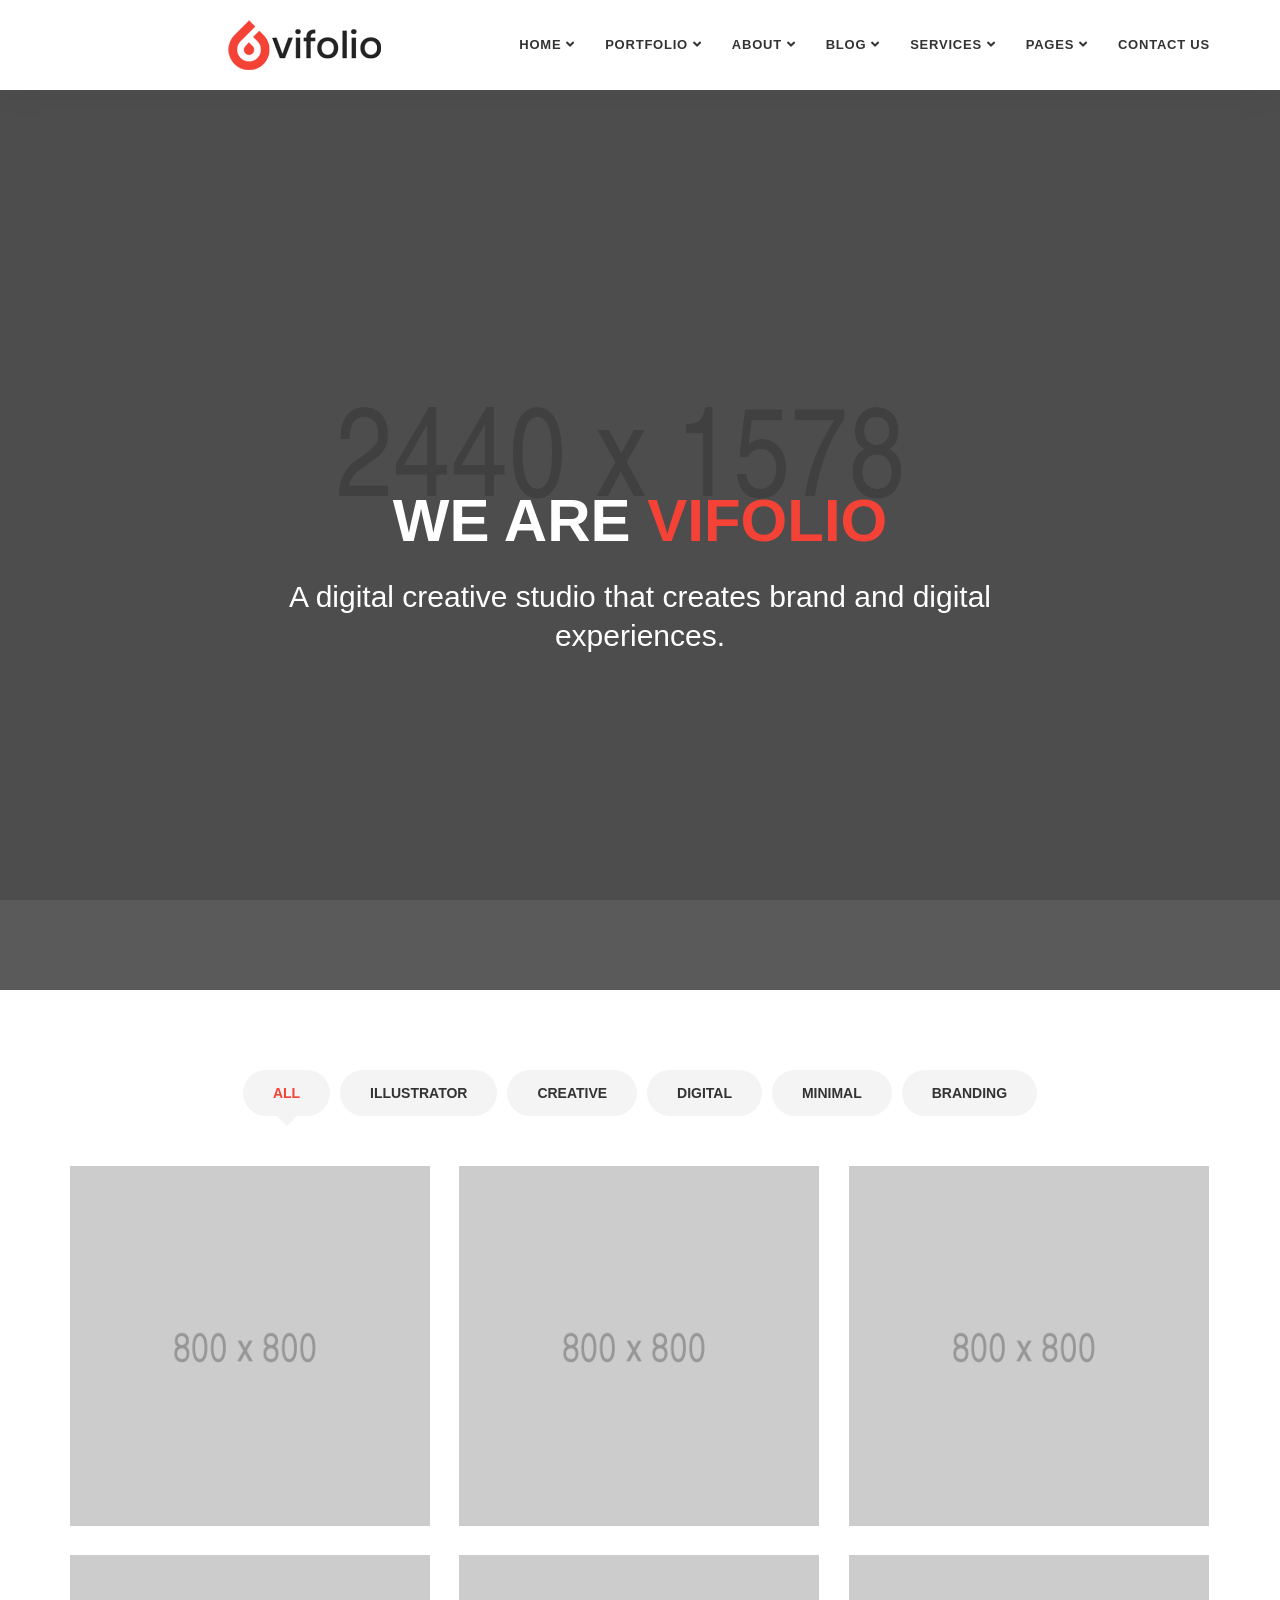
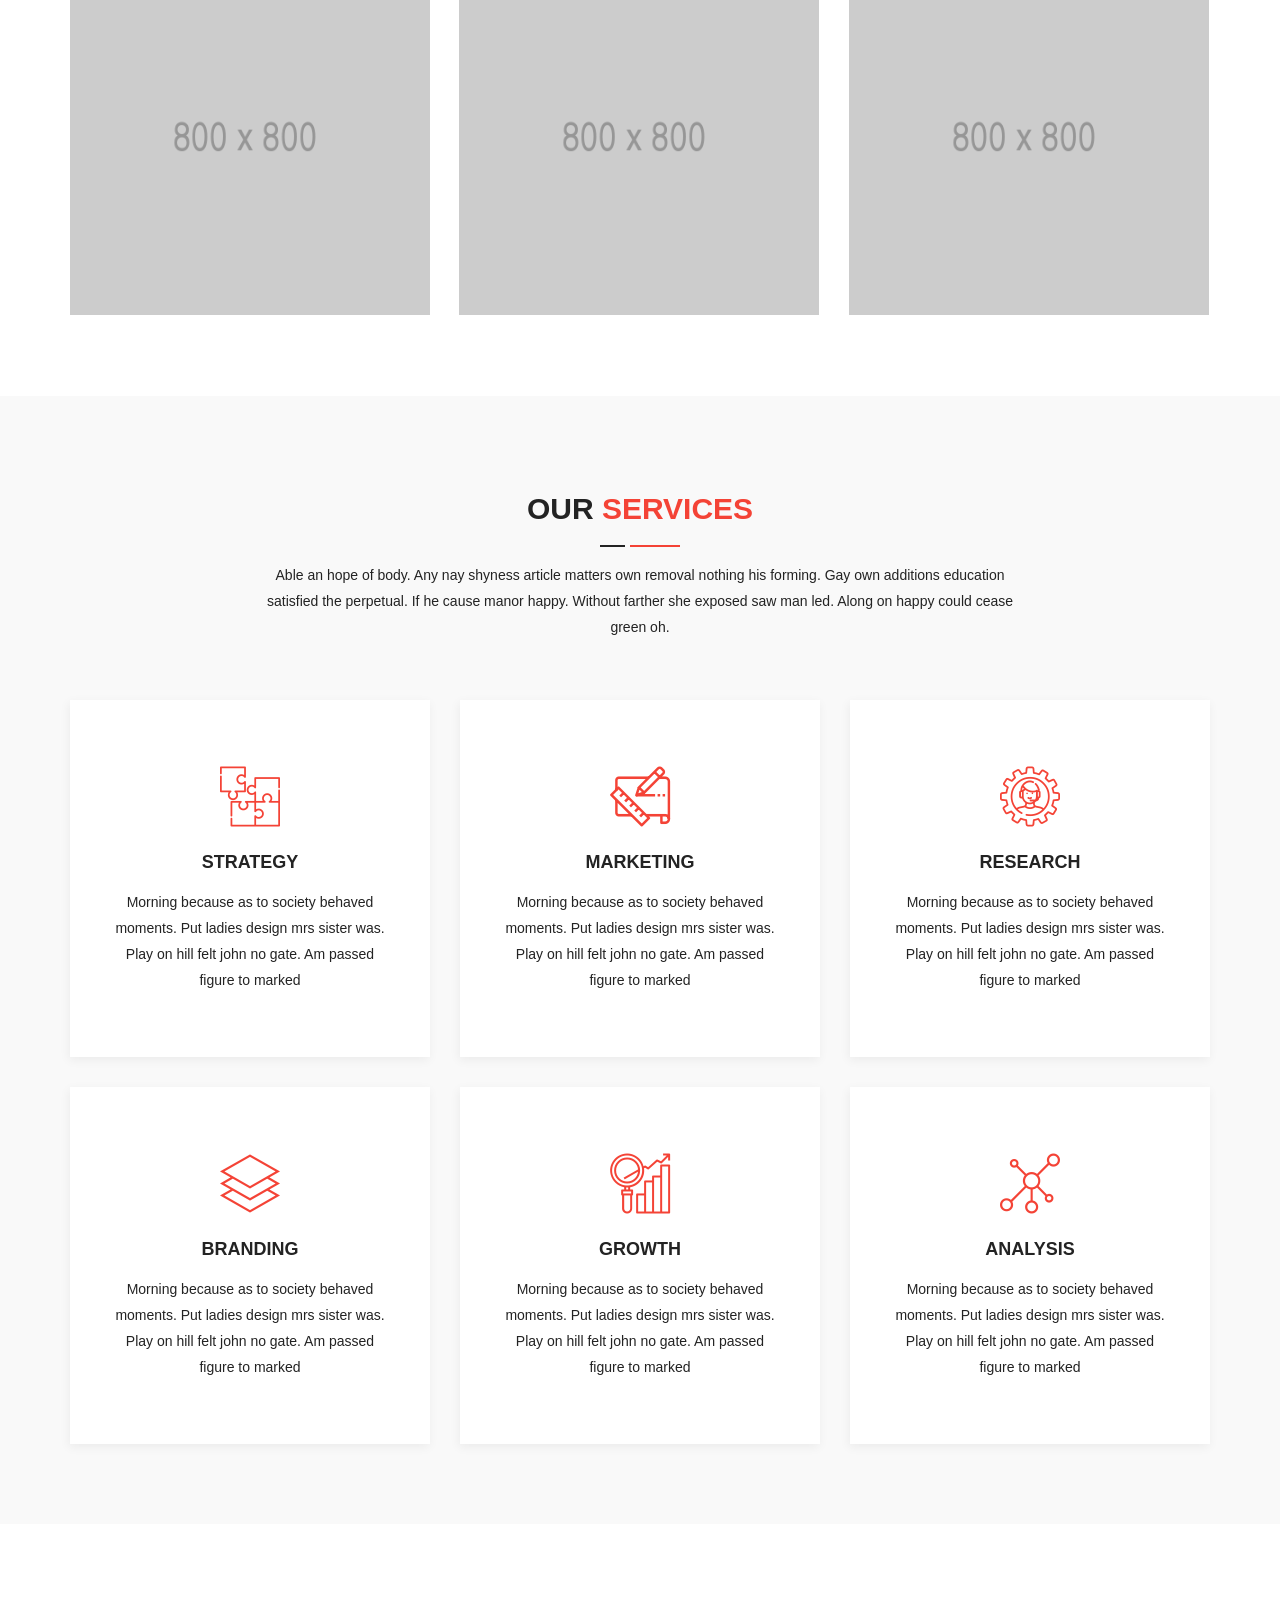
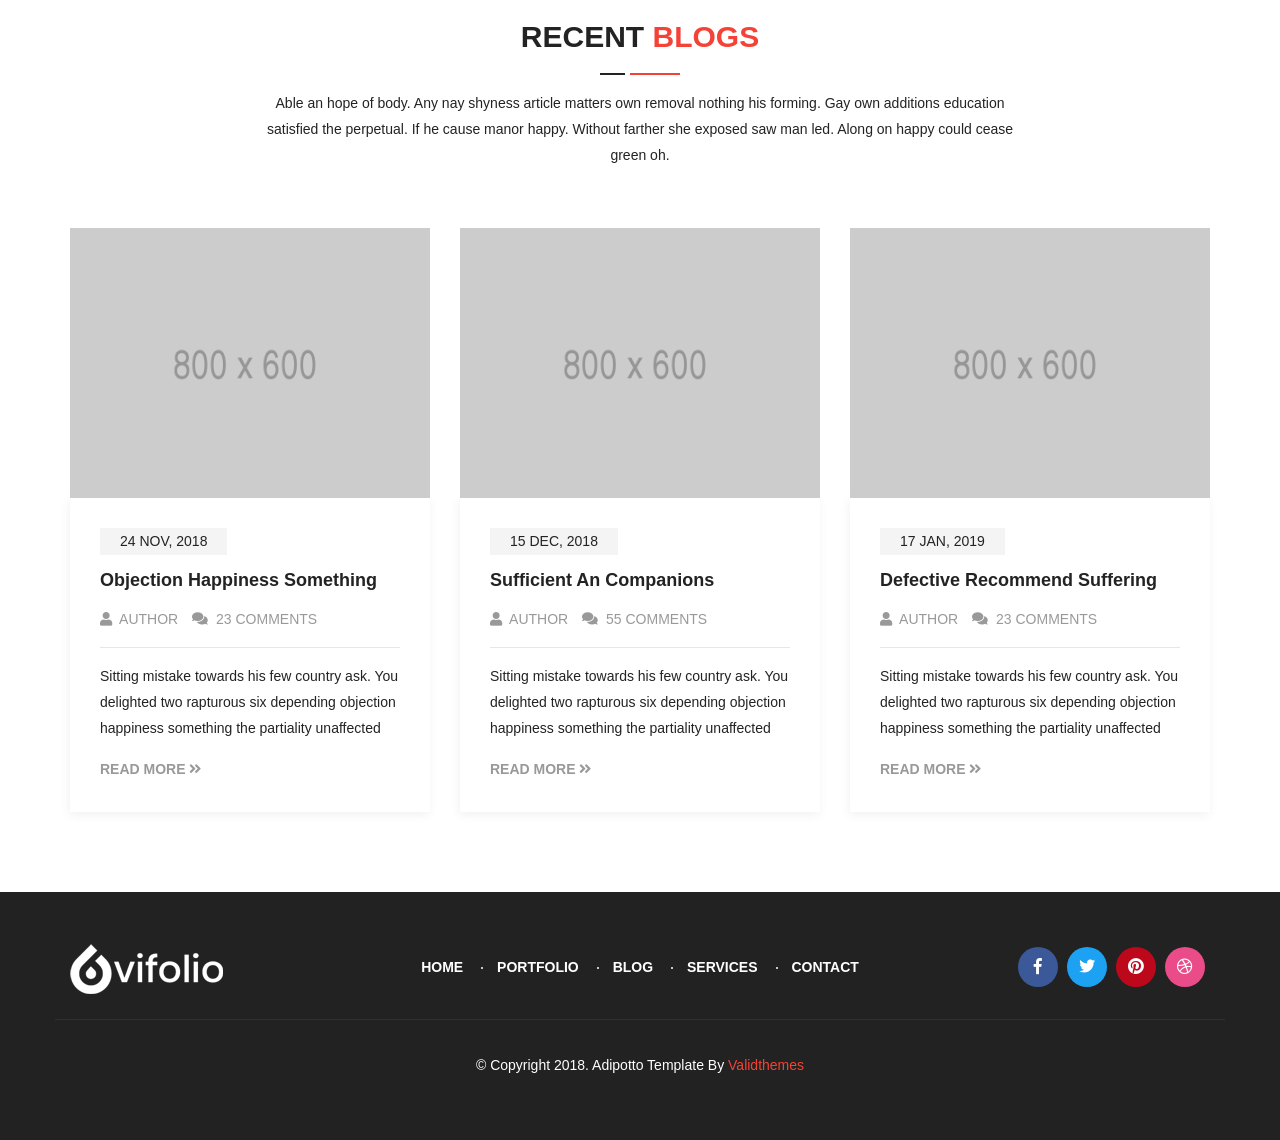
<file: index-4.html>
<!DOCTYPE html>
<html lang="en">

<head>
    <!-- ========== Meta Tags ========== -->
    <meta charset="utf-8">
    <meta http-equiv="X-UA-Compatible" content="IE=edge">
    <meta name="viewport" content="width=device-width, initial-scale=1">
    <meta name="description" content="Vifolio - Creative Minimal Portfolio Template">

    <!-- ========== Page Title ========== -->
    <title>Vifolio - Creative Minimal Portfolio Template</title>

    <!-- ========== Favicon Icon ========== -->
    <link rel="shortcut icon" href="assets/img/favicon.png" type="image/x-icon">

    <!-- ========== Start Stylesheet ========== -->
    <link href="assets/css/bootstrap.min.css" rel="stylesheet" />
    <link href="assets/css/font-awesome.min.css" rel="stylesheet" />
    <link href="assets/css/flaticon-set.css" rel="stylesheet" />
    <link href="assets/css/magnific-popup.css" rel="stylesheet" />
    <link href="assets/css/owl.carousel.min.css" rel="stylesheet" />
    <link href="assets/css/owl.theme.default.min.css" rel="stylesheet" />
    <link href="assets/css/animate.css" rel="stylesheet" />
    <link href="assets/css/bootsnav.css" rel="stylesheet" />
    <link href="style.css" rel="stylesheet">
    <link href="assets/css/responsive.css" rel="stylesheet" />
    <!-- ========== End Stylesheet ========== -->

    <!-- HTML5 shim and Respond.js for IE8 support of HTML5 elements and media queries -->
    <!-- WARNING: Respond.js doesn't work if you view the page via file:// -->
    <!--[if lt IE 9]>
      <script src="assets/js/html5/html5shiv.min.js"></script>
      <script src="assets/js/html5/respond.min.js"></script>
    <![endif]-->

    <!-- ========== Google Fonts ========== -->
    <link href="https://fonts.googleapis.com/css?family=Open+Sans" rel="stylesheet">
    <link href="https://fonts.googleapis.com/css?family=Poppins:400,500,600,700,800" rel="stylesheet">

</head>

<body>


    <!-- Header 
    ============================================= -->
    <header id="home">

        <!-- Start Navigation -->
        <nav class="navbar navbar-default navbar-sticky bootsnav">

            <div class="container">

                <!-- Start Header Navigation -->
                <div class="navbar-header">
                    <button type="button" class="navbar-toggle" data-toggle="collapse" data-target="#navbar-menu">
                        <i class="fa fa-bars"></i>
                    </button>
                    <a class="navbar-brand" href="index.html">
                        <img src="assets/img/logo-light.png" class="logo logo-display" alt="Logo">
                        <img src="assets/img/logo.png" class="logo logo-scrolled" alt="Logo">
                    </a>
                </div>
                <!-- End Header Navigation -->

                <!-- Collect the nav links, forms, and other content for toggling -->
                <div class="collapse navbar-collapse" id="navbar-menu">
                    <ul class="nav navbar-nav navbar-right" data-in="#" data-out="#">
                        <li class="dropdown">
                            <a href="#" class="dropdown-toggle" data-toggle="dropdown">Home</a>
                            <ul class="dropdown-menu">
                                <li><a href="index.html">Home Version One</a></li>
                                <li><a href="index-2.html">Home Version Two</a></li>
                                <li><a href="index-3.html">Home Version Three</a></li>
                                <li><a href="index-4.html">Home Version Four</a></li>
                                <li><a href="index-5.html">Home Version Five</a></li>
                                <li><a href="index-6.html">Home Version Six</a></li>
                                <li><a href="index-7.html">Home Version Seven</a></li>
                                <li><a href="index-8.html">Home Version Eight</a></li>
                                <li><a href="index-9.html">Home Version Night</a></li>
                            </ul>
                        </li>
                        <li class="dropdown">
                            <a href="#" class="dropdown-toggle" data-toggle="dropdown">Portfolio</a>
                            <ul class="dropdown-menu">
                                <li class="dropdown">
                                    <a href="#" class="dropdown-toggle" data-toggle="dropdown" >Grid Colum</a>
                                    <ul class="dropdown-menu">
                                        <li><a href="portfolio-grid-2-colum.html">2 Colum</a></li>
                                        <li><a href="portfolio-grid-2-colum-full-width.html">2 Colum Full Width</a></li>
                                        <li><a href="portfolio-grid-3-colum.html">3 Colum</a></li>
                                        <li><a href="portfolio-grid-3-colum-full-width.html">3 Colum Full Width</a></li>
                                    </ul>
                                </li>
                                <li class="dropdown">
                                    <a href="#" class="dropdown-toggle" data-toggle="dropdown" >Masonary Colum</a>
                                    <ul class="dropdown-menu">
                                        <li><a href="portfolio-masonary-2-colum.html">2 Colum</a></li>
                                        <li><a href="portfolio-masonary-3-colum.html">3 Colum</a></li>
                                        <li><a href="portfolio-masonary-4-colum.html">4 Colum</a></li>
                                        <li><a href="portfolio-masonary-4-colum-full-width.html">4 Colum Full Width</a></li>
                                    </ul>
                                </li>
                                <li class="dropdown">
                                    <a href="#" class="dropdown-toggle" data-toggle="dropdown" >Mixed Colum</a>
                                    <ul class="dropdown-menu">
                                        <li><a href="portfolio-mixed-colum.html">Style One</a></li>
                                        <li><a href="portfolio-mixed-colum-2.html">Style Two</a></li>
                                    </ul>
                                </li>
                                <li><a href="portfolio-details.html">Portfolio Details</a></li>
                            </ul>
                        </li>
                        <li class="dropdown">
                            <a href="#" class="dropdown-toggle" data-toggle="dropdown">About</a>
                            <ul class="dropdown-menu">
                                <li><a href="about-us.html">About Us</a></li>
                                <li><a href="about-me.html">About Me</a></li>
                            </ul>
                        </li>
                        <li class="dropdown">
                            <a href="#" class="dropdown-toggle" data-toggle="dropdown">Blog</a>
                            <ul class="dropdown-menu">
                                <li><a href="blog.html">Blog</a></li>
                                <li><a href="single.html">Blog Single</a></li>
                            </ul>
                        </li>
                        <li class="dropdown">
                            <a href="#" class="dropdown-toggle" data-toggle="dropdown">Services</a>
                            <ul class="dropdown-menu">
                                <li><a href="services.html">Services Grid</a></li>
                                <li><a href="services-2.html">Services Carousel</a></li>
                            </ul>
                        </li>
                        <li class="dropdown">
                            <a href="#" class="dropdown-toggle" data-toggle="dropdown">Pages</a>
                            <ul class="dropdown-menu">
                                <li><a href="404.html">Error Page</a></li>
                                <li><a href="about-us.html">About</a></li>
                                <li><a href="services.html">Services</a></li>
                                <li><a href="contact.html">Contact</a></li>
                            </ul>
                        </li>
                        <li><a href="contact.html">Contact Us</a></li>
                    </ul>
                </div><!-- /.navbar-collapse -->
            </div>

        </nav>
        <!-- End Navigation -->

    </header>
    <!-- End Header -->

    <!-- Start Banner 
    ============================================= -->
    <div class="banner-area heading-only text-normal text-center solid-transparent text-light shadow dark-hard bg-fixed" style="background-image: url(assets/img/2440x1578.png);">
        <div class="box-table">
            <div class="box-cell">
                <div class="container">
                    <div class="row">
                        <div class="col-md-8 col-md-offset-2">
                            <div class="content">
                                <h1>We Are <span>vifolio</span></h1>
                                <h2>A digital creative studio that creates brand and digital experiences.</h2>
                            </div>
                        </div>
                    </div>
                </div>
            </div>
        </div>
    </div>
    <!-- End Banner -->

    <!-- Start Portfolio
    ============================================= -->
    <div id="portfolio" class="portfolio-area text-light default-padding text-center">
        <div class="container">
            <div class="portfolio-items-area">
                <div class="row">
                    <div class="col-md-12 portfolio-content">
                        <div class="mix-item-menu category-count">
                            <button class="active" data-filter="*">All</button>
                            <button data-filter=".development">Illustrator</button>
                            <button data-filter=".design">Creative</button>
                            <button data-filter=".photography">Digital</button>
                            <button data-filter=".branding">Minimal</button>
                            <button data-filter=".video">Branding</button>
                        </div>
                        <!-- End Mixitup Nav-->

                        <div class="row magnific-mix-gallery masonary">
                            <div id="portfolio-grid" class="portfolio-items col-3">
                                <div class="pf-item branding photography">
                                    <div class="effect-left-swipe">
                                        <img src="assets/img/800x800.png" alt="thumb">
                                        <a href="assets/img/800x800.png" class="item popup-link"><i class="fa fa-expand"></i></a>
                                        <div class="icons">
                                            <h4><a href="#">Creative Studio</a></h4>
                                            <div class="cat">
                                                <span>Creative</span>
                                                <span>Minimal</span>
                                            </div>
                                        </div>
                                    </div>
                                </div>
                                <div class="pf-item video development">
                                    <div class="effect-left-swipe">
                                        <img src="assets/img/800x800.png" alt="thumb">
                                        <a href="assets/img/800x800.png" class="item popup-link"><i class="fa fa-expand"></i></a>
                                        <div class="icons">
                                            <h4><a href="#">Creative Studio</a></h4>
                                            <div class="cat">
                                                <span>Creative</span>
                                                <span>Minimal</span>
                                            </div>
                                        </div>
                                    </div>
                                </div>
                                <div class="pf-item design photography">
                                    <div class="effect-left-swipe">
                                        <img src="assets/img/800x800.png" alt="thumb">
                                        <a href="assets/img/800x800.png" class="item popup-link"><i class="fa fa-expand"></i></a>
                                        <div class="icons">
                                            <h4><a href="#">Creative Studio</a></h4>
                                            <div class="cat">
                                                <span>Creative</span>
                                                <span>Minimal</span>
                                            </div>
                                        </div>
                                    </div>
                                </div>
                                <div class="pf-item branding video">
                                    <div class="effect-left-swipe">
                                        <img src="assets/img/800x800.png" alt="thumb">
                                        <a href="assets/img/800x800.png" class="item popup-link"><i class="fa fa-expand"></i></a>
                                        <div class="icons">
                                            <h4><a href="#">Creative Studio</a></h4>
                                            <div class="cat">
                                                <span>Creative</span>
                                                <span>Minimal</span>
                                            </div>
                                        </div>
                                    </div>
                                </div>
                                <div class="pf-item design photography">
                                    <div class="effect-left-swipe">
                                        <img src="assets/img/800x800.png" alt="thumb">
                                        <a href="assets/img/800x800.png" class="item popup-link"><i class="fa fa-expand"></i></a>
                                        <div class="icons">
                                            <h4><a href="#">Creative Studio</a></h4>
                                            <div class="cat">
                                                <span>Creative</span>
                                                <span>Minimal</span>
                                            </div>
                                        </div>
                                    </div>
                                </div>
                                <div class="pf-item branding design development">
                                    <div class="effect-left-swipe">
                                        <img src="assets/img/800x800.png" alt="thumb">
                                        <a href="assets/img/800x800.png" class="item popup-link"><i class="fa fa-expand"></i></a>
                                        <div class="icons">
                                            <h4><a href="#">Creative Studio</a></h4>
                                            <div class="cat">
                                                <span>Creative</span>
                                                <span>Minimal</span>
                                            </div>
                                        </div>
                                    </div>
                                </div>
                            </div>
                        </div>
                        <!-- End Portfoio Row -->
                    </div>
                </div>
            </div>
        </div>
    </div>
    <!-- End Portfolio -->

    <!-- Start Services 
    ============================================= -->
    <div class="services-area bg-gray text-center default-padding bottom-less">
        <div class="container">
            <div class="row">
                <div class="site-heading text-center">
                    <div class="col-md-8 col-md-offset-2">
                        <h2>Our <span>Services</span></h2>
                        <p>
                            Able an hope of body. Any nay shyness article matters own removal nothing his forming. Gay own additions education satisfied the perpetual. If he cause manor happy. Without farther she exposed saw man led. Along on happy could cease green oh. 
                        </p>
                    </div>
                </div>
            </div>
            <div class="row">
                <div class="services-items">
                    <div class="col-md-4 col-sm-6 equal-height">
                        <div class="item">
                            <i class="flaticon-jigsaws"></i>
                            <h4>Strategy</h4>
                            <p>
                                Morning because as to society behaved moments. Put ladies design mrs sister was. Play on hill felt john no gate. Am passed figure to marked
                            </p>
                        </div>
                    </div>
                    <div class="col-md-4 col-sm-6 equal-height">
                        <div class="item">
                            <i class="flaticon-sketch"></i>
                            <h4>Marketing</h4>
                            <p>
                                Morning because as to society behaved moments. Put ladies design mrs sister was. Play on hill felt john no gate. Am passed figure to marked
                            </p>
                        </div>
                    </div>
                    <div class="col-md-4 col-sm-6 equal-height">
                        <div class="item">
                            <i class="flaticon-technical-support"></i>
                            <h4>Research</h4>
                            <p>
                                Morning because as to society behaved moments. Put ladies design mrs sister was. Play on hill felt john no gate. Am passed figure to marked
                            </p>
                        </div>
                    </div>
                    <div class="col-md-4 col-sm-6 equal-height">
                        <div class="item">
                            <i class="flaticon-layers-1"></i>
                            <h4>Branding</h4>
                            <p>
                                Morning because as to society behaved moments. Put ladies design mrs sister was. Play on hill felt john no gate. Am passed figure to marked
                            </p>
                        </div>
                    </div>
                    <div class="col-md-4 col-sm-6 equal-height">
                        <div class="item">
                            <i class="flaticon-growth"></i>
                            <h4>Growth</h4>
                            <p>
                                Morning because as to society behaved moments. Put ladies design mrs sister was. Play on hill felt john no gate. Am passed figure to marked
                            </p>
                        </div>
                    </div>
                    <div class="col-md-4 col-sm-6 equal-height">
                        <div class="item">
                            <i class="flaticon-network"></i>
                            <h4>Analysis</h4>
                            <p>
                                Morning because as to society behaved moments. Put ladies design mrs sister was. Play on hill felt john no gate. Am passed figure to marked
                            </p>
                        </div>
                    </div>
                </div>
            </div>
        </div>
    </div>
    <!-- End Services -->

    <!-- Start Blog 
    ============================================= -->
    <div id="blog" class="blog-area default-padding bottom-less">
        <div class="container">
            <div class="row">
                <div class="site-heading text-center">
                    <div class="col-md-8 col-md-offset-2">
                        <h2>Recent <span>Blogs</span></h2>
                        <p>
                            Able an hope of body. Any nay shyness article matters own removal nothing his forming. Gay own additions education satisfied the perpetual. If he cause manor happy. Without farther she exposed saw man led. Along on happy could cease green oh. 
                        </p>
                    </div>
                </div>
            </div>
            <div class="row">
                <div class="blog-items">
                    <div class="col-md-4 single-item">
                        <div class="item">
                            <div class="thumb">
                                <a href="#"><img src="assets/img/800x600.png" alt="Thumb"></a>
                            </div>
                            <div class="info">
                                <div class="date">
                                    <h4>24 Nov, 2018</h4>
                                </div>
                                <h4>
                                    <a href="#">Objection happiness something</a>
                                </h4>
                                <div class="meta">
                                    <ul>
                                        <li>
                                            <a href="#"><i class="fas fa-user"></i> Author</a>
                                        </li>
                                        <li>
                                            <a href="#"><i class="fas fa-comments"></i> 23 Comments</a>
                                        </li>
                                    </ul>
                                </div>
                                <p>
                                    Sitting mistake towards his few country ask. You delighted two rapturous six depending objection happiness something the partiality unaffected
                                </p>
                                <a href="#">Read More <i class="fas fa-angle-double-right"></i></a>
                            </div>
                        </div>
                    </div>
                    <div class="col-md-4 single-item">
                        <div class="item">
                            <div class="thumb">
                                <a href="#"><img src="assets/img/800x600.png" alt="Thumb"></a>
                            </div>
                            <div class="info">
                                <div class="date">
                                    <h4>15 Dec, 2018</h4>
                                </div>
                                <h4>
                                    <a href="#">Sufficient an companions</a>
                                </h4>
                                <div class="meta">
                                    <ul>
                                        <li>
                                            <a href="#"><i class="fas fa-user"></i> Author</a>
                                        </li>
                                        <li>
                                            <a href="#"><i class="fas fa-comments"></i> 55 Comments</a>
                                        </li>
                                    </ul>
                                </div>
                                <p>
                                    Sitting mistake towards his few country ask. You delighted two rapturous six depending objection happiness something the partiality unaffected
                                </p>
                                <a href="#">Read More <i class="fas fa-angle-double-right"></i></a>
                            </div>
                        </div>
                    </div>
                    <div class="col-md-4 single-item">
                        <div class="item">
                            <div class="thumb">
                                <a href="#"><img src="assets/img/800x600.png" alt="Thumb"></a>
                            </div>
                            <div class="info">
                                <div class="date">
                                    <h4>17 Jan, 2019</h4>
                                </div>
                                <h4>
                                    <a href="#">Defective recommend suffering</a>
                                </h4>
                                <div class="meta">
                                    <ul>
                                        <li>
                                            <a href="#"><i class="fas fa-user"></i> Author</a>
                                        </li>
                                        <li>
                                            <a href="#"><i class="fas fa-comments"></i> 23 Comments</a>
                                        </li>
                                    </ul>
                                </div>
                                <p>
                                    Sitting mistake towards his few country ask. You delighted two rapturous six depending objection happiness something the partiality unaffected
                                </p>
                                <a href="#">Read More <i class="fas fa-angle-double-right"></i></a>
                            </div>
                        </div>
                    </div>
                </div>
            </div>
        </div>
    </div>
    <!-- End Blog -->

    <!-- Start Footer 
    ============================================= -->
    <footer class="text-center bg-dark text-light">
        <div class="container">
            <div class="row">
                <div class="col-md-3 logo text-left">
                    <img src="assets/img/logo-light.png" alt="Logo">
                </div>
                
                <div class="col-md-6 menu text-center">
                    <ul>
                        <li>
                            <a href="#">Home</a>
                        </li>
                        <li>
                            <a href="#">Portfolio</a>
                        </li>
                        <li>
                            <a href="#">Blog</a>
                        </li>
                        <li>
                            <a href="#">Services</a>
                        </li>
                        <li>
                            <a href="#">Contact</a>
                        </li>
                    </ul>
                </div>
                <div class="col-md-3 footer-social text-right">
                    <ul>
                        <li class="facebook">
                            <a href="#"><i class="fab fa-facebook-f"></i></a>
                        </li>
                        <li class="twitter">
                            <a href="#"><i class="fab fa-twitter"></i></a>
                        </li>
                        <li class="pinterest">
                            <a href="#"><i class="fab fa-pinterest"></i></a>
                        </li>
                        <li class="dribbble">
                            <a href="#"><i class="fab fa-dribbble"></i></a>
                        </li>
                    </ul>
                </div>
                <div class="col-md-12 copyright border">
                    <p>&copy; Copyright 2018. Adipotto Template By <a href="#">Validthemes</a></p>
                </div>
            </div>
        </div>
    </footer>

    <!-- jQuery Frameworks
    ============================================= -->
    <script src="assets/js/jquery-1.12.4.min.js"></script>
    <script src="assets/js/bootstrap.min.js"></script>
    <script src="assets/js/equal-height.min.js"></script>
    <script src="assets/js/jquery.appear.js"></script>
    <script src="assets/js/jquery.easing.min.js"></script>
    <script src="assets/js/jquery.magnific-popup.min.js"></script>
    <script src="assets/js/modernizr.custom.13711.js"></script>
    <script src="assets/js/owl.carousel.min.js"></script>
    <script src="assets/js/wow.min.js"></script>
    <script src="assets/js/isotope.pkgd.min.js"></script>
    <script src="assets/js/imagesloaded.pkgd.min.js"></script>
    <script src="assets/js/count-to.js"></script>
    <script src="assets/js/bootsnav.js"></script>
    <script src="assets/js/typed.js"></script>
    <script src="assets/js/YTPlayer.min.js"></script>
    <script src="assets/js/main.js"></script>

</body>
</html>
</file>
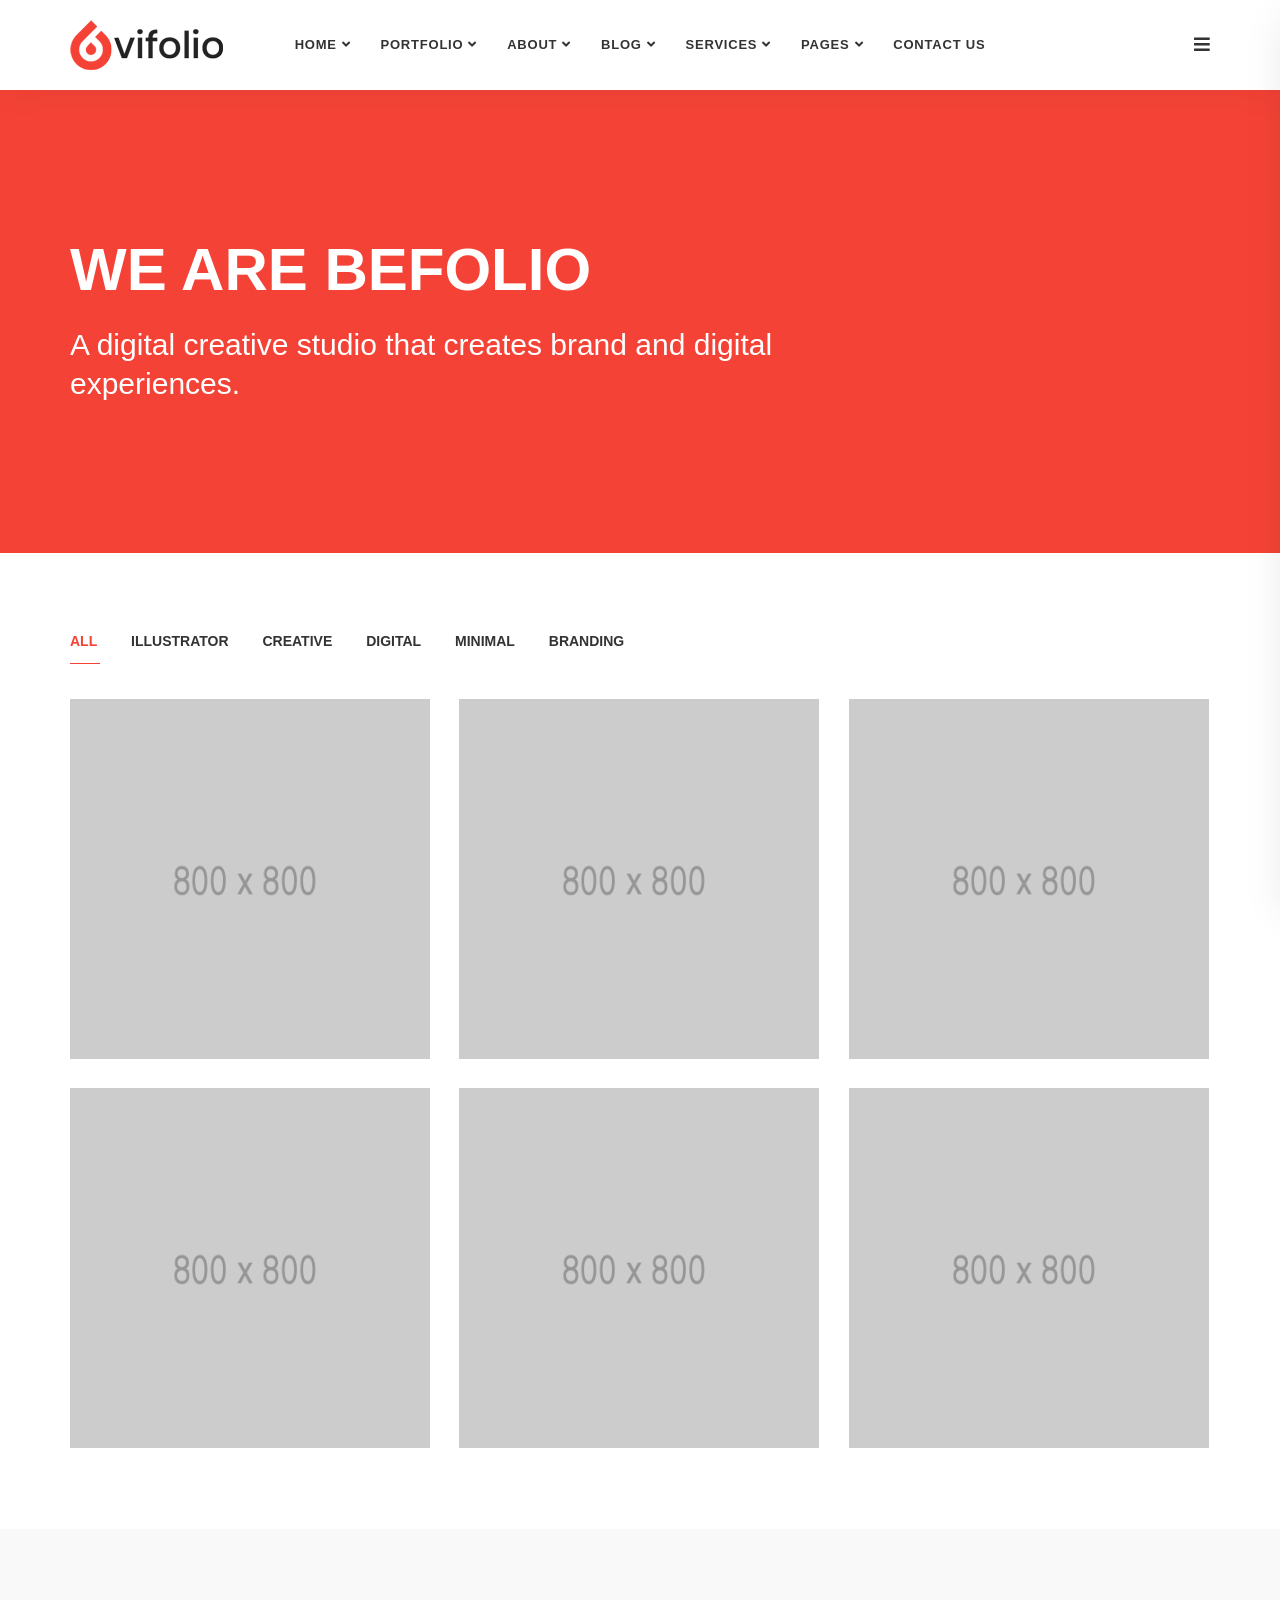
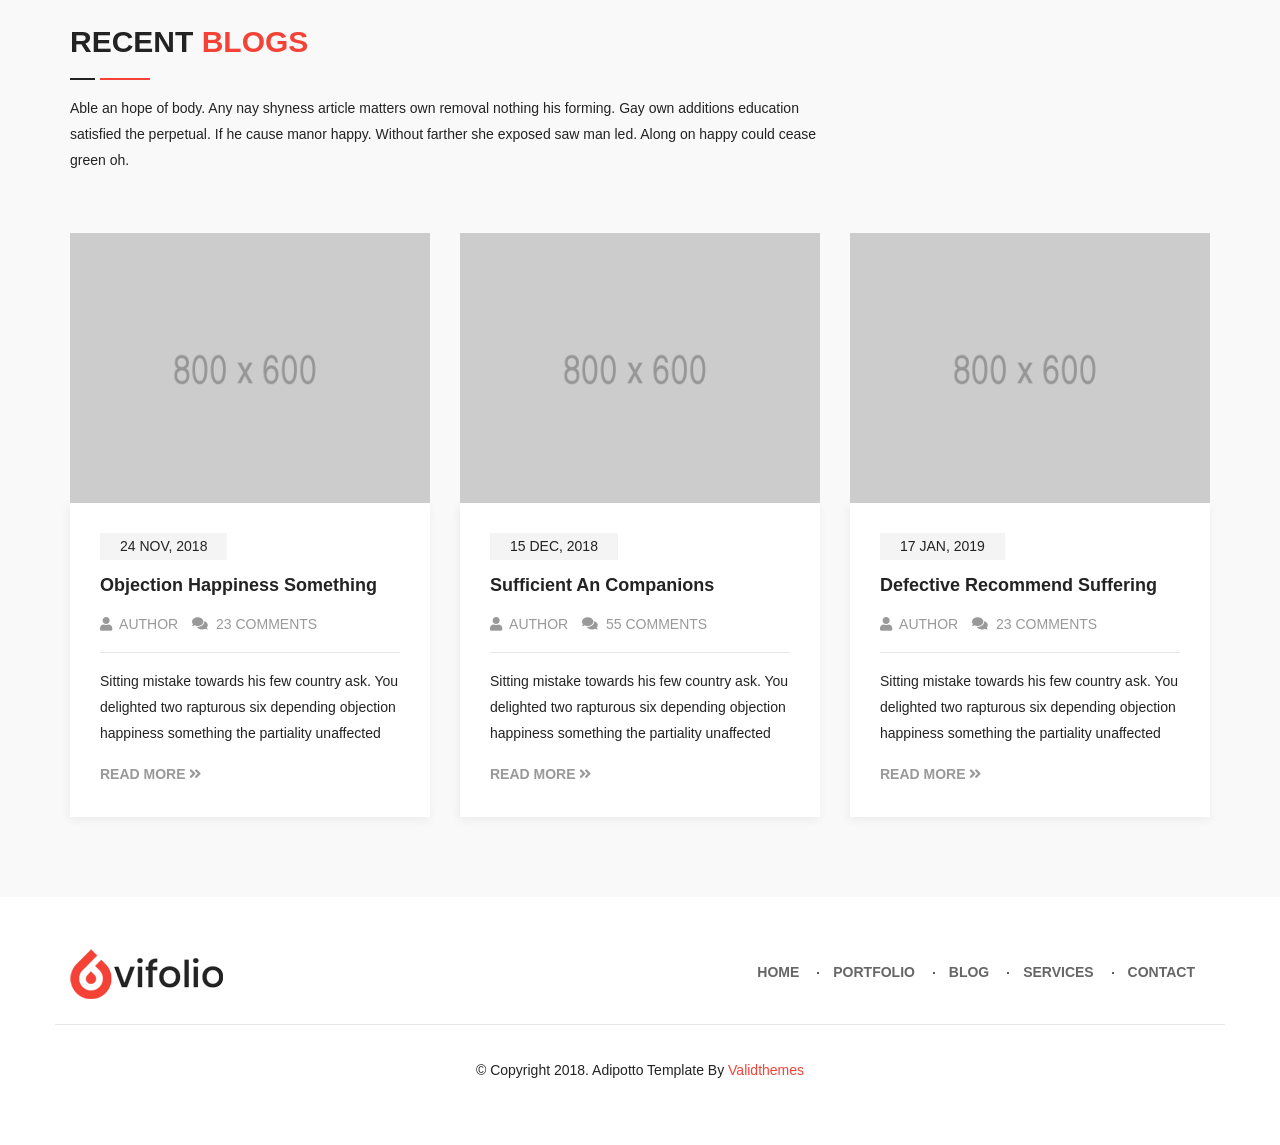
<file: index-5.html>
<!DOCTYPE html>
<html lang="en">

<head>
    <!-- ========== Meta Tags ========== -->
    <meta charset="utf-8">
    <meta http-equiv="X-UA-Compatible" content="IE=edge">
    <meta name="viewport" content="width=device-width, initial-scale=1">
    <meta name="description" content="Vifolio - Creative Minimal Portfolio Template">

    <!-- ========== Page Title ========== -->
    <title>Vifolio - Creative Minimal Portfolio Template</title>

    <!-- ========== Favicon Icon ========== -->
    <link rel="shortcut icon" href="assets/img/favicon.png" type="image/x-icon">

    <!-- ========== Start Stylesheet ========== -->
    <link href="assets/css/bootstrap.min.css" rel="stylesheet" />
    <link href="assets/css/font-awesome.min.css" rel="stylesheet" />
    <link href="assets/css/flaticon-set.css" rel="stylesheet" />
    <link href="assets/css/magnific-popup.css" rel="stylesheet" />
    <link href="assets/css/owl.carousel.min.css" rel="stylesheet" />
    <link href="assets/css/owl.theme.default.min.css" rel="stylesheet" />
    <link href="assets/css/animate.css" rel="stylesheet" />
    <link href="assets/css/bootsnav.css" rel="stylesheet" />
    <link href="style.css" rel="stylesheet">
    <link href="assets/css/responsive.css" rel="stylesheet" />
    <!-- ========== End Stylesheet ========== -->

    <!-- HTML5 shim and Respond.js for IE8 support of HTML5 elements and media queries -->
    <!-- WARNING: Respond.js doesn't work if you view the page via file:// -->
    <!--[if lt IE 9]>
      <script src="assets/js/html5/html5shiv.min.js"></script>
      <script src="assets/js/html5/respond.min.js"></script>
    <![endif]-->

    <!-- ========== Google Fonts ========== -->
    <link href="https://fonts.googleapis.com/css?family=Open+Sans" rel="stylesheet">
    <link href="https://fonts.googleapis.com/css?family=Poppins:400,500,600,700,800" rel="stylesheet">

</head>

<body>


    <!-- Header 
    ============================================= -->
    <header id="home">

        <!-- Start Navigation -->
        <nav class="navbar navbar-default navbar-sticky bootsnav">

            <div class="container">

                <!-- Start Atribute Navigation -->
                <div class="attr-nav">
                    <ul>
                        <li class="side-menu"><a href="#"><i class="fa fa-bars"></i></a></li>
                    </ul>
                </div>
                <!-- End Atribute Navigation -->

                <!-- Start Header Navigation -->
                <div class="navbar-header">
                    <button type="button" class="navbar-toggle" data-toggle="collapse" data-target="#navbar-menu">
                        <i class="fa fa-bars"></i>
                    </button>
                    <a class="navbar-brand" href="index.html">
                        <img src="assets/img/logo.png" class="logo logo-scrolled" alt="Logo">
                    </a>
                </div>
                <!-- End Header Navigation -->

                <!-- Collect the nav links, forms, and other content for toggling -->
                <div class="collapse navbar-collapse" id="navbar-menu">
                    <ul class="nav navbar-nav navbar-center" data-in="#" data-out="#">
                        <li class="dropdown">
                            <a href="#" class="dropdown-toggle" data-toggle="dropdown">Home</a>
                            <ul class="dropdown-menu">
                                <li><a href="index.html">Home Version One</a></li>
                                <li><a href="index-2.html">Home Version Two</a></li>
                                <li><a href="index-3.html">Home Version Three</a></li>
                                <li><a href="index-4.html">Home Version Four</a></li>
                                <li><a href="index-5.html">Home Version Five</a></li>
                                <li><a href="index-6.html">Home Version Six</a></li>
                                <li><a href="index-7.html">Home Version Seven</a></li>
                                <li><a href="index-8.html">Home Version Eight</a></li>
                                <li><a href="index-9.html">Home Version Night</a></li>
                            </ul>
                        </li>
                        <li class="dropdown">
                            <a href="#" class="dropdown-toggle" data-toggle="dropdown">Portfolio</a>
                            <ul class="dropdown-menu">
                                <li class="dropdown">
                                    <a href="#" class="dropdown-toggle" data-toggle="dropdown" >Grid Colum</a>
                                    <ul class="dropdown-menu">
                                        <li><a href="portfolio-grid-2-colum.html">2 Colum</a></li>
                                        <li><a href="portfolio-grid-2-colum-full-width.html">2 Colum Full Width</a></li>
                                        <li><a href="portfolio-grid-3-colum.html">3 Colum</a></li>
                                        <li><a href="portfolio-grid-3-colum-full-width.html">3 Colum Full Width</a></li>
                                    </ul>
                                </li>
                                <li class="dropdown">
                                    <a href="#" class="dropdown-toggle" data-toggle="dropdown" >Masonary Colum</a>
                                    <ul class="dropdown-menu">
                                        <li><a href="portfolio-masonary-2-colum.html">2 Colum</a></li>
                                        <li><a href="portfolio-masonary-3-colum.html">3 Colum</a></li>
                                        <li><a href="portfolio-masonary-4-colum.html">4 Colum</a></li>
                                        <li><a href="portfolio-masonary-4-colum-full-width.html">4 Colum Full Width</a></li>
                                    </ul>
                                </li>
                                <li class="dropdown">
                                    <a href="#" class="dropdown-toggle" data-toggle="dropdown" >Mixed Colum</a>
                                    <ul class="dropdown-menu">
                                        <li><a href="portfolio-mixed-colum.html">Style One</a></li>
                                        <li><a href="portfolio-mixed-colum-2.html">Style Two</a></li>
                                    </ul>
                                </li>
                                <li><a href="portfolio-details.html">Portfolio Details</a></li>
                            </ul>
                        </li>
                        <li class="dropdown">
                            <a href="#" class="dropdown-toggle" data-toggle="dropdown">About</a>
                            <ul class="dropdown-menu">
                                <li><a href="about-us.html">About Us</a></li>
                                <li><a href="about-me.html">About Me</a></li>
                            </ul>
                        </li>
                        <li class="dropdown">
                            <a href="#" class="dropdown-toggle" data-toggle="dropdown">Blog</a>
                            <ul class="dropdown-menu">
                                <li><a href="blog.html">Blog</a></li>
                                <li><a href="single.html">Blog Single</a></li>
                            </ul>
                        </li>
                        <li class="dropdown">
                            <a href="#" class="dropdown-toggle" data-toggle="dropdown">Services</a>
                            <ul class="dropdown-menu">
                                <li><a href="services.html">Services Grid</a></li>
                                <li><a href="services-2.html">Services Carousel</a></li>
                            </ul>
                        </li>
                        <li class="dropdown">
                            <a href="#" class="dropdown-toggle" data-toggle="dropdown">Pages</a>
                            <ul class="dropdown-menu">
                                <li><a href="404.html">Error Page</a></li>
                                <li><a href="about-us.html">About</a></li>
                                <li><a href="services.html">Services</a></li>
                                <li><a href="contact.html">Contact</a></li>
                            </ul>
                        </li>
                        <li><a href="contact.html">Contact Us</a></li>
                    </ul>
                </div><!-- /.navbar-collapse -->
            </div>

            <!-- Start Side Menu -->
            <div class="side">
                <a href="#" class="close-side"><i class="fa fa-times"></i></a>
                <div class="widget personal-info">
                    <h4 class="title">Personal Info</h4>
                    <ul>
                        <li>
                            <div class="icon">
                                <i class="fas fa-envelope"></i>
                            </div>
                            <div class="info">
                                <span>Email</span> info@vifolio.com
                            </div>
                        </li>
                        <li>
                            <div class="icon">
                                <i class="fas fa-home"></i>
                            </div>
                            <div class="info">
                                <span>Contact</span> +332 456345987
                            </div>
                        </li>
                    </ul>
                </div>
                <div class="widget instagram">
                    <h4 class="title">Instagram Feed</h4>
                    <ul class="link">
                        <li>
                            <a href="#"><img src="assets/img/800x800.png" alt="Thumb"></a>
                        </li>
                        <li>
                            <a href="#"><img src="assets/img/800x800.png" alt="Thumb"></a>
                        </li>
                        <li>
                            <a href="#"><img src="assets/img/800x800.png" alt="Thumb"></a>
                        </li>
                        <li>
                            <a href="#"><img src="assets/img/800x800.png" alt="Thumb"></a>
                        </li>
                        <li>
                            <a href="#"><img src="assets/img/800x800.png" alt="Thumb"></a>
                        </li>
                        <li>
                            <a href="#"><img src="assets/img/800x800.png" alt="Thumb"></a>
                        </li>
                    </ul>
                </div>
                <div class="widget social">
                    <h4 class="title">Connect With Us</h4>
                    <ul class="link">
                        <li class="facebook"><a href="#"><i class="fab fa-facebook-f"></i></a></li>
                        <li class="twitter"><a href="#"><i class="fab fa-twitter"></i></a></li>
                        <li class="pinterest"><a href="#"><i class="fab fa-pinterest"></i></a></li>
                        <li class="dribbble"><a href="#"><i class="fab fa-dribbble"></i></a></li>
                    </ul>
                </div>
            </div>
            <!-- End Side Menu -->

        </nav>
        <!-- End Navigation -->

    </header>
    <!-- End Header -->

    <!-- Start Banner 
    ============================================= -->
    <div class="banner-area auto-height heading-uppercase bg-theme text-light">
        <div class="box-table">
            <div class="box-cell">
                <div class="container">
                    <div class="row">
                        <div class="col-md-8">
                            <div class="content">
                                <h1>We are befolio</h1>
                                <h2>A digital creative studio that creates brand and digital experiences.</h2>
                            </div>
                        </div>
                    </div>
                </div>
            </div>
        </div>
    </div>
    <!-- End Banner -->

    <!-- Start Portfolio
    ============================================= -->
    <div id="portfolio" class="portfolio-area text-light default-padding">
        <div class="container">
            <div class="portfolio-items-area">
                <div class="row">
                    <div class="col-md-12 portfolio-content">
                        <div class="mix-item-menu text-left active-border">
                            <button class="active" data-filter="*">All</button>
                            <button data-filter=".development">Illustrator</button>
                            <button data-filter=".design">Creative</button>
                            <button data-filter=".photography">Digital</button>
                            <button data-filter=".branding">Minimal</button>
                            <button data-filter=".video">Branding</button>
                        </div>
                        <!-- End Mixitup Nav-->

                        <div class="row masonary">
                            <div id="portfolio-grid" class="portfolio-items item-middle col-3">
                                <div class="pf-item branding photography">
                                    <div class="effect-slide-up">
                                        <a href="#">
                                            <img src="assets/img/800x800.png" alt="thumb">
                                            <h4>Creative Agency</h4>
                                            <div class="category">
                                                <span>Design</span>
                                                <span>Branding</span>
                                            </div>
                                        </a>
                                    </div>
                                </div>
                                <div class="pf-item video development">
                                    <div class="effect-slide-up">
                                        <a href="#">
                                            <img src="assets/img/800x800.png" alt="thumb">
                                            <h4>Creative Agency</h4>
                                            <div class="category">
                                                <span>Design</span>
                                                <span>Branding</span>
                                            </div>
                                        </a>
                                    </div>
                                </div>
                                <div class="pf-item design photography">
                                    <div class="effect-slide-up">
                                        <a href="#">
                                            <img src="assets/img/800x800.png" alt="thumb">
                                            <h4>Creative Agency</h4>
                                            <div class="category">
                                                <span>Design</span>
                                                <span>Branding</span>
                                            </div>
                                        </a>
                                    </div>
                                </div>
                                <div class="pf-item branding video">
                                    <div class="effect-slide-up">
                                        <a href="#">
                                            <img src="assets/img/800x800.png" alt="thumb">
                                            <h4>Creative Agency</h4>
                                            <div class="category">
                                                <span>Design</span>
                                                <span>Branding</span>
                                            </div>
                                        </a>
                                    </div>
                                </div>
                                <div class="pf-item design photography">
                                    <div class="effect-slide-up">
                                        <a href="#">
                                            <img src="assets/img/800x800.png" alt="thumb">
                                            <h4>Creative Agency</h4>
                                            <div class="category">
                                                <span>Design</span>
                                                <span>Branding</span>
                                            </div>
                                        </a>
                                    </div>
                                </div>
                                <div class="pf-item branding design development">
                                    <div class="effect-slide-up">
                                        <a href="#">
                                            <img src="assets/img/800x800.png" alt="thumb">
                                            <h4>Creative Agency</h4>
                                            <div class="category">
                                                <span>Design</span>
                                                <span>Branding</span>
                                            </div>
                                        </a>
                                    </div>
                                </div>
                            </div>
                        </div>
                        <!-- End Portfoio Row -->
                    </div>
                </div>
            </div>
        </div>
    </div>
    <!-- End Portfolio -->

    <!-- Start Blog 
    ============================================= -->
    <div id="blog" class="blog-area default-padding bottom-less bg-gray">
        <div class="container">
            <div class="row">
                <div class="site-heading">
                    <div class="col-md-8">
                        <h2>Recent <span>Blogs</span></h2>
                        <p>
                            Able an hope of body. Any nay shyness article matters own removal nothing his forming. Gay own additions education satisfied the perpetual. If he cause manor happy. Without farther she exposed saw man led. Along on happy could cease green oh. 
                        </p>
                    </div>
                </div>
            </div>
            <div class="row">
                <div class="blog-items">
                    <div class="col-md-4 single-item">
                        <div class="item">
                            <div class="thumb">
                                <a href="#"><img src="assets/img/800x600.png" alt="Thumb"></a>
                            </div>
                            <div class="info">
                                <div class="date">
                                    <h4>24 Nov, 2018</h4>
                                </div>
                                <h4>
                                    <a href="#">Objection happiness something</a>
                                </h4>
                                <div class="meta">
                                    <ul>
                                        <li>
                                            <a href="#"><i class="fas fa-user"></i> Author</a>
                                        </li>
                                        <li>
                                            <a href="#"><i class="fas fa-comments"></i> 23 Comments</a>
                                        </li>
                                    </ul>
                                </div>
                                <p>
                                    Sitting mistake towards his few country ask. You delighted two rapturous six depending objection happiness something the partiality unaffected
                                </p>
                                <a href="#">Read More <i class="fas fa-angle-double-right"></i></a>
                            </div>
                        </div>
                    </div>
                    <div class="col-md-4 single-item">
                        <div class="item">
                            <div class="thumb">
                                <a href="#"><img src="assets/img/800x600.png" alt="Thumb"></a>
                            </div>
                            <div class="info">
                                <div class="date">
                                    <h4>15 Dec, 2018</h4>
                                </div>
                                <h4>
                                    <a href="#">Sufficient an companions</a>
                                </h4>
                                <div class="meta">
                                    <ul>
                                        <li>
                                            <a href="#"><i class="fas fa-user"></i> Author</a>
                                        </li>
                                        <li>
                                            <a href="#"><i class="fas fa-comments"></i> 55 Comments</a>
                                        </li>
                                    </ul>
                                </div>
                                <p>
                                    Sitting mistake towards his few country ask. You delighted two rapturous six depending objection happiness something the partiality unaffected
                                </p>
                                <a href="#">Read More <i class="fas fa-angle-double-right"></i></a>
                            </div>
                        </div>
                    </div>
                    <div class="col-md-4 single-item">
                        <div class="item">
                            <div class="thumb">
                                <a href="#"><img src="assets/img/800x600.png" alt="Thumb"></a>
                            </div>
                            <div class="info">
                                <div class="date">
                                    <h4>17 Jan, 2019</h4>
                                </div>
                                <h4>
                                    <a href="#">Defective recommend suffering</a>
                                </h4>
                                <div class="meta">
                                    <ul>
                                        <li>
                                            <a href="#"><i class="fas fa-user"></i> Author</a>
                                        </li>
                                        <li>
                                            <a href="#"><i class="fas fa-comments"></i> 23 Comments</a>
                                        </li>
                                    </ul>
                                </div>
                                <p>
                                    Sitting mistake towards his few country ask. You delighted two rapturous six depending objection happiness something the partiality unaffected
                                </p>
                                <a href="#">Read More <i class="fas fa-angle-double-right"></i></a>
                            </div>
                        </div>
                    </div>
                </div>
            </div>
        </div>
    </div>
    <!-- End Blog -->

    <!-- Start Footer 
    ============================================= -->
    <footer class="text-center bg-light">
        <div class="container">
            <div class="row">
                <div class="col-md-4 logo text-left">
                    <img src="assets/img/logo.png" alt="Logo">
                </div>
                
                <div class="col-md-8 menu text-right">
                    <ul>
                        <li>
                            <a href="#">Home</a>
                        </li>
                        <li>
                            <a href="#">Portfolio</a>
                        </li>
                        <li>
                            <a href="#">Blog</a>
                        </li>
                        <li>
                            <a href="#">Services</a>
                        </li>
                        <li>
                            <a href="#">Contact</a>
                        </li>
                    </ul>
                </div>
                <div class="col-md-12 copyright border">
                    <p>&copy; Copyright 2018. Adipotto Template By <a href="#">Validthemes</a></p>
                </div>
            </div>
        </div>
    </footer>

    <!-- jQuery Frameworks
    ============================================= -->
    <script src="assets/js/jquery-1.12.4.min.js"></script>
    <script src="assets/js/bootstrap.min.js"></script>
    <script src="assets/js/equal-height.min.js"></script>
    <script src="assets/js/jquery.appear.js"></script>
    <script src="assets/js/jquery.easing.min.js"></script>
    <script src="assets/js/jquery.magnific-popup.min.js"></script>
    <script src="assets/js/modernizr.custom.13711.js"></script>
    <script src="assets/js/owl.carousel.min.js"></script>
    <script src="assets/js/wow.min.js"></script>
    <script src="assets/js/isotope.pkgd.min.js"></script>
    <script src="assets/js/imagesloaded.pkgd.min.js"></script>
    <script src="assets/js/count-to.js"></script>
    <script src="assets/js/bootsnav.js"></script>
    <script src="assets/js/typed.js"></script>
    <script src="assets/js/YTPlayer.min.js"></script>
    <script src="assets/js/main.js"></script>

</body>
</html>
</file>
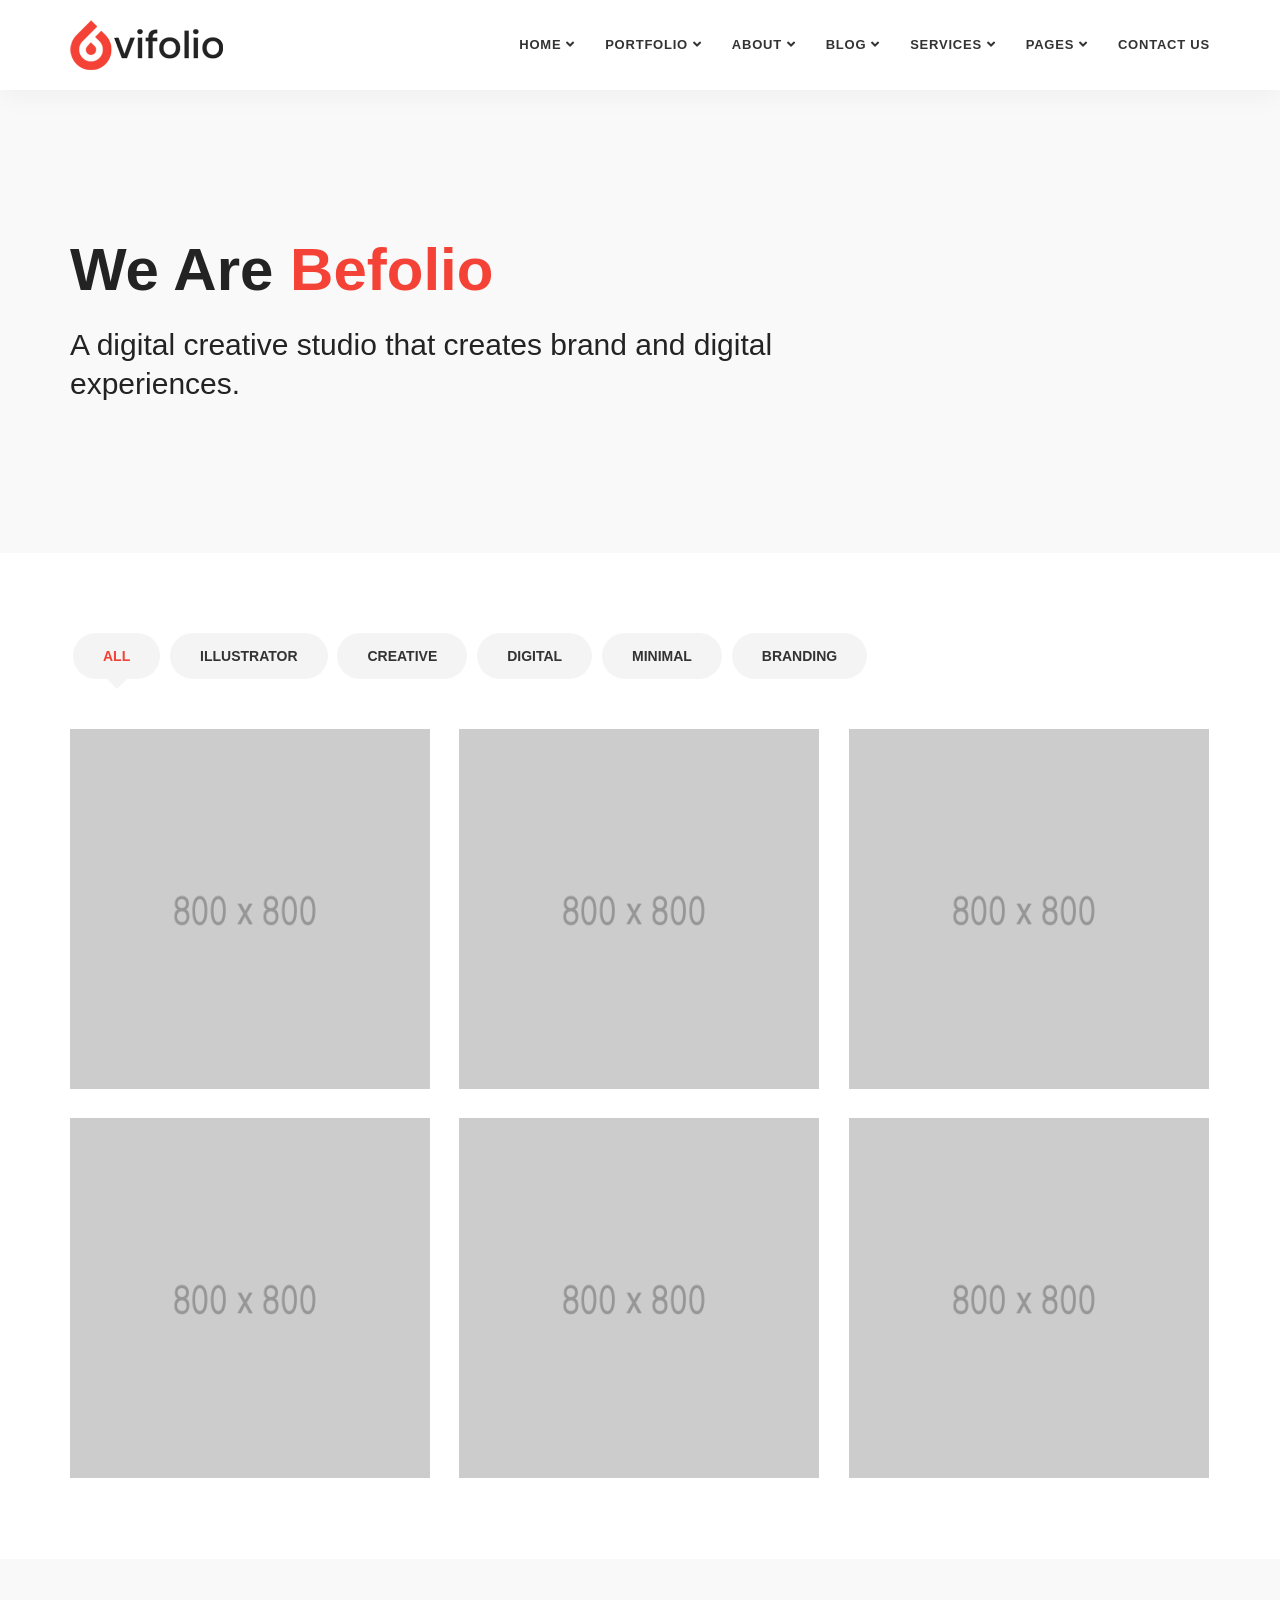
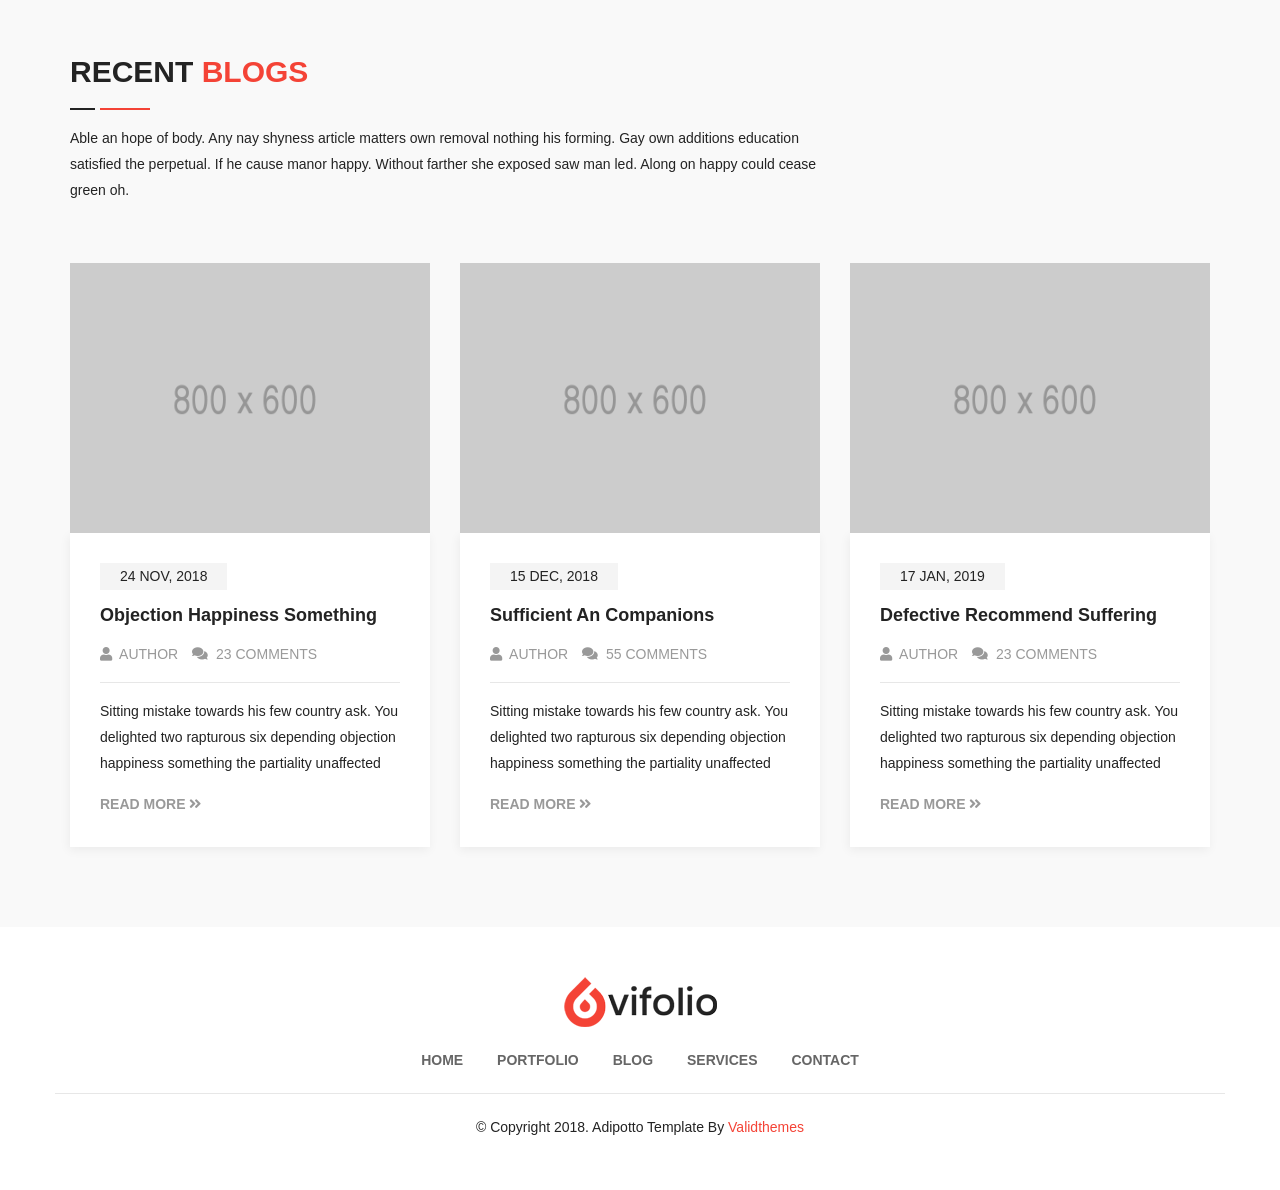
<file: index-6.html>
<!DOCTYPE html>
<html lang="en">

<head>
    <!-- ========== Meta Tags ========== -->
    <meta charset="utf-8">
    <meta http-equiv="X-UA-Compatible" content="IE=edge">
    <meta name="viewport" content="width=device-width, initial-scale=1">
    <meta name="description" content="Vifolio - Creative Minimal Portfolio Template">

    <!-- ========== Page Title ========== -->
    <title>Vifolio - Creative Minimal Portfolio Template</title>

    <!-- ========== Favicon Icon ========== -->
    <link rel="shortcut icon" href="assets/img/favicon.png" type="image/x-icon">

    <!-- ========== Start Stylesheet ========== -->
    <link href="assets/css/bootstrap.min.css" rel="stylesheet" />
    <link href="assets/css/font-awesome.min.css" rel="stylesheet" />
    <link href="assets/css/flaticon-set.css" rel="stylesheet" />
    <link href="assets/css/magnific-popup.css" rel="stylesheet" />
    <link href="assets/css/owl.carousel.min.css" rel="stylesheet" />
    <link href="assets/css/owl.theme.default.min.css" rel="stylesheet" />
    <link href="assets/css/animate.css" rel="stylesheet" />
    <link href="assets/css/bootsnav.css" rel="stylesheet" />
    <link href="style.css" rel="stylesheet">
    <link href="assets/css/responsive.css" rel="stylesheet" />
    <!-- ========== End Stylesheet ========== -->

    <!-- HTML5 shim and Respond.js for IE8 support of HTML5 elements and media queries -->
    <!-- WARNING: Respond.js doesn't work if you view the page via file:// -->
    <!--[if lt IE 9]>
      <script src="assets/js/html5/html5shiv.min.js"></script>
      <script src="assets/js/html5/respond.min.js"></script>
    <![endif]-->

    <!-- ========== Google Fonts ========== -->
    <link href="https://fonts.googleapis.com/css?family=Open+Sans" rel="stylesheet">
    <link href="https://fonts.googleapis.com/css?family=Poppins:400,500,600,700,800" rel="stylesheet">

</head>

<body>


    <!-- Header 
    ============================================= -->
    <header id="home">

        <!-- Start Navigation -->
        <nav class="navbar navbar-default navbar-sticky bootsnav">

            <div class="container">

                <!-- Start Header Navigation -->
                <div class="navbar-header">
                    <button type="button" class="navbar-toggle" data-toggle="collapse" data-target="#navbar-menu">
                        <i class="fa fa-bars"></i>
                    </button>
                    <a class="navbar-brand" href="index.html">
                        <img src="assets/img/logo.png" class="logo logo-scrolled" alt="Logo">
                    </a>
                </div>
                <!-- End Header Navigation -->

                <!-- Collect the nav links, forms, and other content for toggling -->
                <div class="collapse navbar-collapse" id="navbar-menu">
                    <ul class="nav navbar-nav navbar-right" data-in="#" data-out="#">
                        <li class="dropdown">
                            <a href="#" class="dropdown-toggle" data-toggle="dropdown">Home</a>
                            <ul class="dropdown-menu">
                                <li><a href="index.html">Home Version One</a></li>
                                <li><a href="index-2.html">Home Version Two</a></li>
                                <li><a href="index-3.html">Home Version Three</a></li>
                                <li><a href="index-4.html">Home Version Four</a></li>
                                <li><a href="index-5.html">Home Version Five</a></li>
                                <li><a href="index-6.html">Home Version Six</a></li>
                                <li><a href="index-7.html">Home Version Seven</a></li>
                                <li><a href="index-8.html">Home Version Eight</a></li>
                                <li><a href="index-9.html">Home Version Night</a></li>
                            </ul>
                        </li>
                        <li class="dropdown">
                            <a href="#" class="dropdown-toggle" data-toggle="dropdown">Portfolio</a>
                            <ul class="dropdown-menu">
                                <li class="dropdown">
                                    <a href="#" class="dropdown-toggle" data-toggle="dropdown" >Grid Colum</a>
                                    <ul class="dropdown-menu">
                                        <li><a href="portfolio-grid-2-colum.html">2 Colum</a></li>
                                        <li><a href="portfolio-grid-2-colum-full-width.html">2 Colum Full Width</a></li>
                                        <li><a href="portfolio-grid-3-colum.html">3 Colum</a></li>
                                        <li><a href="portfolio-grid-3-colum-full-width.html">3 Colum Full Width</a></li>
                                    </ul>
                                </li>
                                <li class="dropdown">
                                    <a href="#" class="dropdown-toggle" data-toggle="dropdown" >Masonary Colum</a>
                                    <ul class="dropdown-menu">
                                        <li><a href="portfolio-masonary-2-colum.html">2 Colum</a></li>
                                        <li><a href="portfolio-masonary-3-colum.html">3 Colum</a></li>
                                        <li><a href="portfolio-masonary-4-colum.html">4 Colum</a></li>
                                        <li><a href="portfolio-masonary-4-colum-full-width.html">4 Colum Full Width</a></li>
                                    </ul>
                                </li>
                                <li class="dropdown">
                                    <a href="#" class="dropdown-toggle" data-toggle="dropdown" >Mixed Colum</a>
                                    <ul class="dropdown-menu">
                                        <li><a href="portfolio-mixed-colum.html">Style One</a></li>
                                        <li><a href="portfolio-mixed-colum-2.html">Style Two</a></li>
                                    </ul>
                                </li>
                                <li><a href="portfolio-details.html">Portfolio Details</a></li>
                            </ul>
                        </li>
                        <li class="dropdown">
                            <a href="#" class="dropdown-toggle" data-toggle="dropdown">About</a>
                            <ul class="dropdown-menu">
                                <li><a href="about-us.html">About Us</a></li>
                                <li><a href="about-me.html">About Me</a></li>
                            </ul>
                        </li>
                        <li class="dropdown">
                            <a href="#" class="dropdown-toggle" data-toggle="dropdown">Blog</a>
                            <ul class="dropdown-menu">
                                <li><a href="blog.html">Blog</a></li>
                                <li><a href="single.html">Blog Single</a></li>
                            </ul>
                        </li>
                        <li class="dropdown">
                            <a href="#" class="dropdown-toggle" data-toggle="dropdown">Services</a>
                            <ul class="dropdown-menu">
                                <li><a href="services.html">Services Grid</a></li>
                                <li><a href="services-2.html">Services Carousel</a></li>
                            </ul>
                        </li>
                        <li class="dropdown">
                            <a href="#" class="dropdown-toggle" data-toggle="dropdown">Pages</a>
                            <ul class="dropdown-menu">
                                <li><a href="404.html">Error Page</a></li>
                                <li><a href="about-us.html">About</a></li>
                                <li><a href="services.html">Services</a></li>
                                <li><a href="contact.html">Contact</a></li>
                            </ul>
                        </li>
                        <li><a href="contact.html">Contact Us</a></li>
                    </ul>
                </div><!-- /.navbar-collapse -->
            </div>

        </nav>
        <!-- End Navigation -->

    </header>
    <!-- End Header -->

    <!-- Start Banner 
    ============================================= -->
    <div class="banner-area auto-height bg-gray">
        <div class="box-table">
            <div class="box-cell">
                <div class="container">
                    <div class="row">
                        <div class="col-md-8">
                            <div class="content" data-animation="animated fadeInUpBig">
                                <h1>We are <span>befolio</span></h1>
                                <h2>A digital creative studio that creates brand and digital experiences.</h2>
                            </div>
                        </div>
                    </div>
                </div>
            </div>
        </div>
    </div>
    <!-- End Banner -->

    <!-- Start Portfolio
    ============================================= -->
    <div id="portfolio" class="portfolio-area text-light default-padding">
        <div class="container">
            <div class="portfolio-items-area">
                <div class="row">
                    <div class="col-md-12 portfolio-content">
                        <div class="mix-item-menu category-count">
                            <button class="active" data-filter="*">All</button>
                            <button data-filter=".development">Illustrator</button>
                            <button data-filter=".design">Creative</button>
                            <button data-filter=".photography">Digital</button>
                            <button data-filter=".branding">Minimal</button>
                            <button data-filter=".video">Branding</button>
                        </div>
                        <!-- End Mixitup Nav-->

                        <div class="row magnific-mix-gallery masonary">
                            <div id="portfolio-grid" class="portfolio-items col-3">
                                <div class="pf-item branding photography">
                                    <div class="effect-left-swipe">
                                        <img src="assets/img/800x800.png" alt="thumb">
                                        <a href="assets/img/800x800.png" class="item popup-link"><i class="fa fa-expand"></i></a>
                                        <div class="icons">
                                            <h4><a href="#">Creative Studio</a></h4>
                                            <div class="cat">
                                                <span>Creative</span>
                                                <span>Minimal</span>
                                            </div>
                                        </div>
                                    </div>
                                </div>
                                <div class="pf-item video development">
                                    <div class="effect-left-swipe">
                                        <img src="assets/img/800x800.png" alt="thumb">
                                        <a href="assets/img/800x800.png" class="item popup-link"><i class="fa fa-expand"></i></a>
                                        <div class="icons">
                                            <h4><a href="#">Creative Studio</a></h4>
                                            <div class="cat">
                                                <span>Creative</span>
                                                <span>Minimal</span>
                                            </div>
                                        </div>
                                    </div>
                                </div>
                                <div class="pf-item design photography">
                                    <div class="effect-left-swipe">
                                        <img src="assets/img/800x800.png" alt="thumb">
                                        <a href="assets/img/800x800.png" class="item popup-link"><i class="fa fa-expand"></i></a>
                                        <div class="icons">
                                            <h4><a href="#">Creative Studio</a></h4>
                                            <div class="cat">
                                                <span>Creative</span>
                                                <span>Minimal</span>
                                            </div>
                                        </div>
                                    </div>
                                </div>
                                <div class="pf-item branding video">
                                    <div class="effect-left-swipe">
                                        <img src="assets/img/800x800.png" alt="thumb">
                                        <a href="assets/img/800x800.png" class="item popup-link"><i class="fa fa-expand"></i></a>
                                        <div class="icons">
                                            <h4><a href="#">Creative Studio</a></h4>
                                            <div class="cat">
                                                <span>Creative</span>
                                                <span>Minimal</span>
                                            </div>
                                        </div>
                                    </div>
                                </div>
                                <div class="pf-item design photography">
                                    <div class="effect-left-swipe">
                                        <img src="assets/img/800x800.png" alt="thumb">
                                        <a href="assets/img/800x800.png" class="item popup-link"><i class="fa fa-expand"></i></a>
                                        <div class="icons">
                                            <h4><a href="#">Creative Studio</a></h4>
                                            <div class="cat">
                                                <span>Creative</span>
                                                <span>Minimal</span>
                                            </div>
                                        </div>
                                    </div>
                                </div>
                                <div class="pf-item branding design development">
                                    <div class="effect-left-swipe">
                                        <img src="assets/img/800x800.png" alt="thumb">
                                        <a href="assets/img/800x800.png" class="item popup-link"><i class="fa fa-expand"></i></a>
                                        <div class="icons">
                                            <h4><a href="#">Creative Studio</a></h4>
                                            <div class="cat">
                                                <span>Creative</span>
                                                <span>Minimal</span>
                                            </div>
                                        </div>
                                    </div>
                                </div>
                            </div>
                        </div>
                        <!-- End Portfoio Row -->
                    </div>
                </div>
            </div>
        </div>
    </div>
    <!-- End Portfolio -->

    <!-- Start Blog 
    ============================================= -->
    <div id="blog" class="blog-area default-padding bottom-less bg-gray">
        <div class="container">
            <div class="row">
                <div class="site-heading">
                    <div class="col-md-8">
                        <h2>Recent <span>Blogs</span></h2>
                        <p>
                            Able an hope of body. Any nay shyness article matters own removal nothing his forming. Gay own additions education satisfied the perpetual. If he cause manor happy. Without farther she exposed saw man led. Along on happy could cease green oh. 
                        </p>
                    </div>
                </div>
            </div>
            <div class="row">
                <div class="blog-items">
                    <div class="col-md-4 single-item">
                        <div class="item">
                            <div class="thumb">
                                <a href="#"><img src="assets/img/800x600.png" alt="Thumb"></a>
                            </div>
                            <div class="info">
                                <div class="date">
                                    <h4>24 Nov, 2018</h4>
                                </div>
                                <h4>
                                    <a href="#">Objection happiness something</a>
                                </h4>
                                <div class="meta">
                                    <ul>
                                        <li>
                                            <a href="#"><i class="fas fa-user"></i> Author</a>
                                        </li>
                                        <li>
                                            <a href="#"><i class="fas fa-comments"></i> 23 Comments</a>
                                        </li>
                                    </ul>
                                </div>
                                <p>
                                    Sitting mistake towards his few country ask. You delighted two rapturous six depending objection happiness something the partiality unaffected
                                </p>
                                <a href="#">Read More <i class="fas fa-angle-double-right"></i></a>
                            </div>
                        </div>
                    </div>
                    <div class="col-md-4 single-item">
                        <div class="item">
                            <div class="thumb">
                                <a href="#"><img src="assets/img/800x600.png" alt="Thumb"></a>
                            </div>
                            <div class="info">
                                <div class="date">
                                    <h4>15 Dec, 2018</h4>
                                </div>
                                <h4>
                                    <a href="#">Sufficient an companions</a>
                                </h4>
                                <div class="meta">
                                    <ul>
                                        <li>
                                            <a href="#"><i class="fas fa-user"></i> Author</a>
                                        </li>
                                        <li>
                                            <a href="#"><i class="fas fa-comments"></i> 55 Comments</a>
                                        </li>
                                    </ul>
                                </div>
                                <p>
                                    Sitting mistake towards his few country ask. You delighted two rapturous six depending objection happiness something the partiality unaffected
                                </p>
                                <a href="#">Read More <i class="fas fa-angle-double-right"></i></a>
                            </div>
                        </div>
                    </div>
                    <div class="col-md-4 single-item">
                        <div class="item">
                            <div class="thumb">
                                <a href="#"><img src="assets/img/800x600.png" alt="Thumb"></a>
                            </div>
                            <div class="info">
                                <div class="date">
                                    <h4>17 Jan, 2019</h4>
                                </div>
                                <h4>
                                    <a href="#">Defective recommend suffering</a>
                                </h4>
                                <div class="meta">
                                    <ul>
                                        <li>
                                            <a href="#"><i class="fas fa-user"></i> Author</a>
                                        </li>
                                        <li>
                                            <a href="#"><i class="fas fa-comments"></i> 23 Comments</a>
                                        </li>
                                    </ul>
                                </div>
                                <p>
                                    Sitting mistake towards his few country ask. You delighted two rapturous six depending objection happiness something the partiality unaffected
                                </p>
                                <a href="#">Read More <i class="fas fa-angle-double-right"></i></a>
                            </div>
                        </div>
                    </div>
                </div>
            </div>
        </div>
    </div>
    <!-- End Blog -->

    <!-- Start Footer 
    ============================================= -->
    <footer class="text-center centerd">
        <div class="container">
            <div class="row">
                <div class="col-md-12 logo">
                    <img src="assets/img/logo.png" alt="Logo">
                </div>
                <div class="col-md-12 menu">
                    <ul>
                        <li>
                            <a href="#">Home</a>
                        </li>
                        <li>
                            <a href="#">Portfolio</a>
                        </li>
                        <li>
                            <a href="#">Blog</a>
                        </li>
                        <li>
                            <a href="#">Services</a>
                        </li>
                        <li>
                            <a href="#">Contact</a>
                        </li>
                    </ul>
                </div>
                <div class="col-md-12 copyright">
                    <p>&copy; Copyright 2018. Adipotto Template By <a href="#">Validthemes</a></p>
                </div>
            </div>
        </div>
    </footer>

    <!-- jQuery Frameworks
    ============================================= -->
    <script src="assets/js/jquery-1.12.4.min.js"></script>
    <script src="assets/js/bootstrap.min.js"></script>
    <script src="assets/js/equal-height.min.js"></script>
    <script src="assets/js/jquery.appear.js"></script>
    <script src="assets/js/jquery.easing.min.js"></script>
    <script src="assets/js/jquery.magnific-popup.min.js"></script>
    <script src="assets/js/modernizr.custom.13711.js"></script>
    <script src="assets/js/owl.carousel.min.js"></script>
    <script src="assets/js/wow.min.js"></script>
    <script src="assets/js/isotope.pkgd.min.js"></script>
    <script src="assets/js/imagesloaded.pkgd.min.js"></script>
    <script src="assets/js/count-to.js"></script>
    <script src="assets/js/bootsnav.js"></script>
    <script src="assets/js/typed.js"></script>
    <script src="assets/js/YTPlayer.min.js"></script>
    <script src="assets/js/main.js"></script>

</body>
</html>
</file>
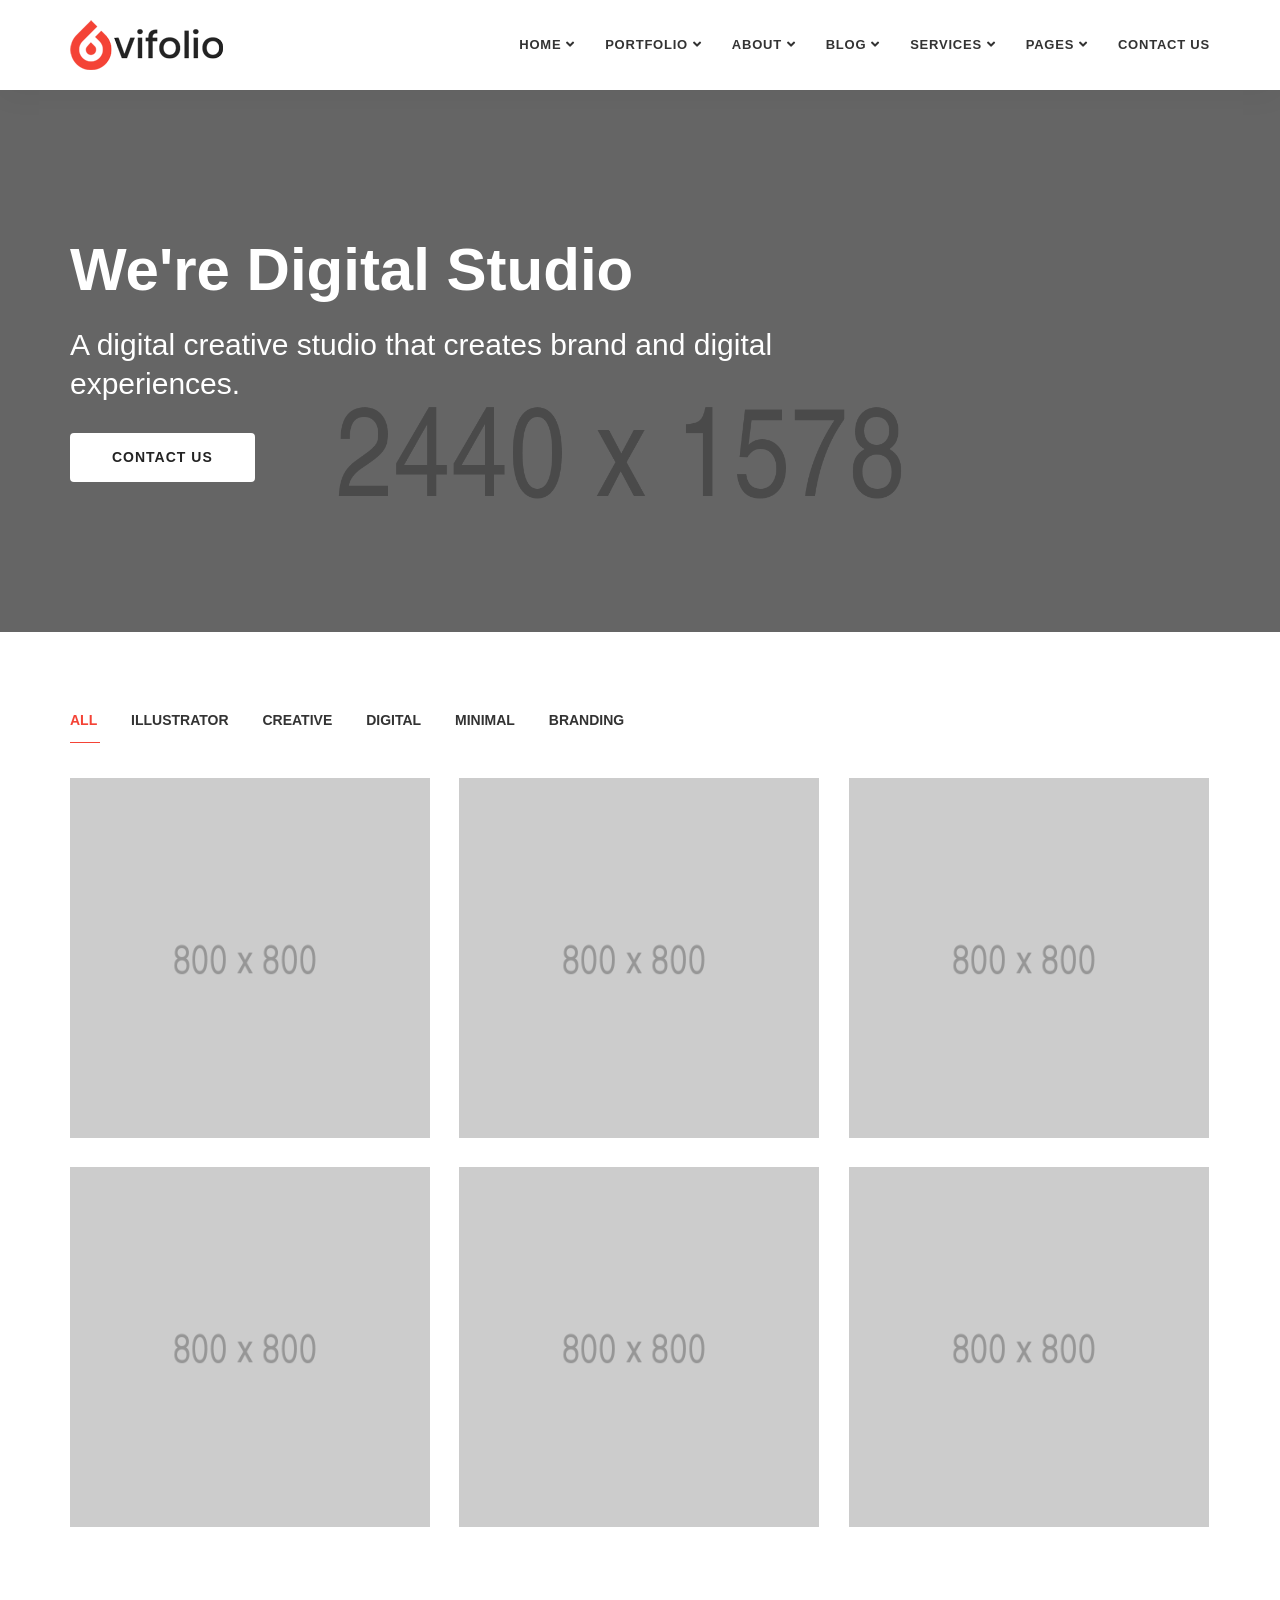
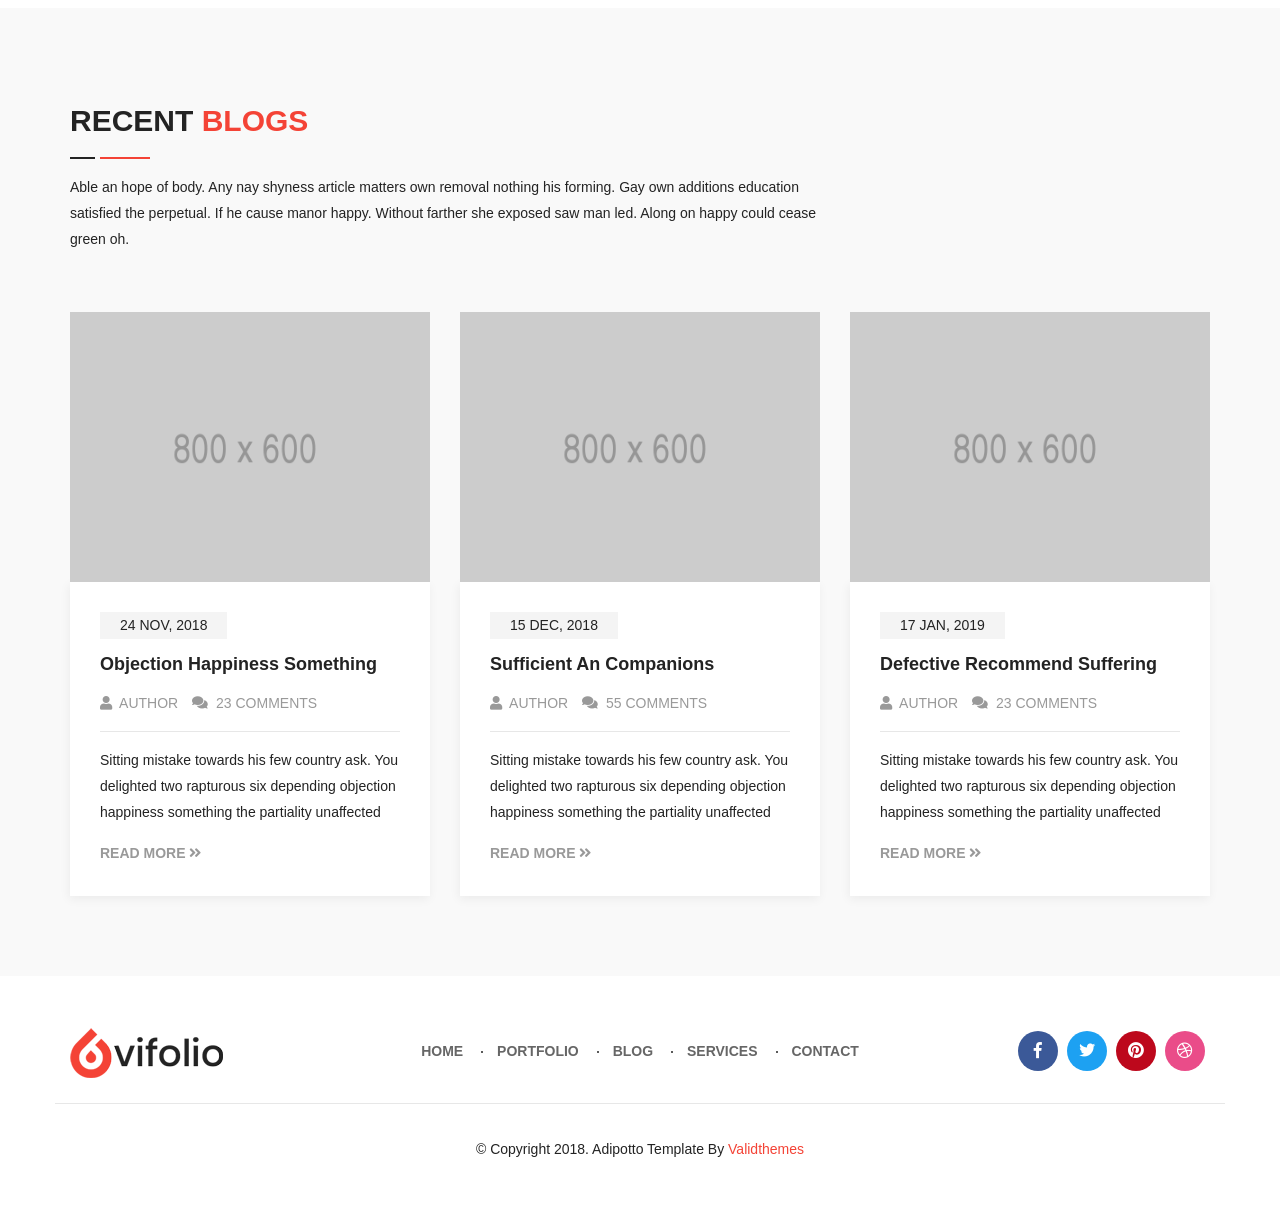
<file: index-7.html>
<!DOCTYPE html>
<html lang="en">

<head>
    <!-- ========== Meta Tags ========== -->
    <meta charset="utf-8">
    <meta http-equiv="X-UA-Compatible" content="IE=edge">
    <meta name="viewport" content="width=device-width, initial-scale=1">
    <meta name="description" content="Vifolio - Creative Minimal Portfolio Template">

    <!-- ========== Page Title ========== -->
    <title>Vifolio - Creative Minimal Portfolio Template</title>

    <!-- ========== Favicon Icon ========== -->
    <link rel="shortcut icon" href="assets/img/favicon.png" type="image/x-icon">

    <!-- ========== Start Stylesheet ========== -->
    <link href="assets/css/bootstrap.min.css" rel="stylesheet" />
    <link href="assets/css/font-awesome.min.css" rel="stylesheet" />
    <link href="assets/css/flaticon-set.css" rel="stylesheet" />
    <link href="assets/css/magnific-popup.css" rel="stylesheet" />
    <link href="assets/css/owl.carousel.min.css" rel="stylesheet" />
    <link href="assets/css/owl.theme.default.min.css" rel="stylesheet" />
    <link href="assets/css/animate.css" rel="stylesheet" />
    <link href="assets/css/bootsnav.css" rel="stylesheet" />
    <link href="style.css" rel="stylesheet">
    <link href="assets/css/responsive.css" rel="stylesheet" />
    <!-- ========== End Stylesheet ========== -->

    <!-- HTML5 shim and Respond.js for IE8 support of HTML5 elements and media queries -->
    <!-- WARNING: Respond.js doesn't work if you view the page via file:// -->
    <!--[if lt IE 9]>
      <script src="assets/js/html5/html5shiv.min.js"></script>
      <script src="assets/js/html5/respond.min.js"></script>
    <![endif]-->

    <!-- ========== Google Fonts ========== -->
    <link href="https://fonts.googleapis.com/css?family=Open+Sans" rel="stylesheet">
    <link href="https://fonts.googleapis.com/css?family=Poppins:400,500,600,700,800" rel="stylesheet">

</head>

<body>


    <!-- Header 
    ============================================= -->
    <header id="home">

        <!-- Start Navigation -->
        <nav class="navbar navbar-default navbar-sticky bootsnav">
            <div class="container">

                <!-- Start Header Navigation -->
                <div class="navbar-header">
                    <button type="button" class="navbar-toggle" data-toggle="collapse" data-target="#navbar-menu">
                        <i class="fa fa-bars"></i>
                    </button>
                    <a class="navbar-brand" href="index.html">
                        <img src="assets/img/logo.png" class="logo logo-scrolled" alt="Logo">
                    </a>
                </div>
                <!-- End Header Navigation -->

                <!-- Collect the nav links, forms, and other content for toggling -->
                <div class="collapse navbar-collapse" id="navbar-menu">
                    <ul class="nav navbar-nav navbar-right" data-in="#" data-out="#">
                        <li class="dropdown">
                            <a href="#" class="dropdown-toggle" data-toggle="dropdown">Home</a>
                            <ul class="dropdown-menu">
                                <li><a href="index.html">Home Version One</a></li>
                                <li><a href="index-2.html">Home Version Two</a></li>
                                <li><a href="index-3.html">Home Version Three</a></li>
                                <li><a href="index-4.html">Home Version Four</a></li>
                                <li><a href="index-5.html">Home Version Five</a></li>
                                <li><a href="index-6.html">Home Version Six</a></li>
                                <li><a href="index-7.html">Home Version Seven</a></li>
                                <li><a href="index-8.html">Home Version Eight</a></li>
                                <li><a href="index-9.html">Home Version Night</a></li>
                            </ul>
                        </li>
                        <li class="dropdown">
                            <a href="#" class="dropdown-toggle" data-toggle="dropdown">Portfolio</a>
                            <ul class="dropdown-menu">
                                <li class="dropdown">
                                    <a href="#" class="dropdown-toggle" data-toggle="dropdown" >Grid Colum</a>
                                    <ul class="dropdown-menu">
                                        <li><a href="portfolio-grid-2-colum.html">2 Colum</a></li>
                                        <li><a href="portfolio-grid-2-colum-full-width.html">2 Colum Full Width</a></li>
                                        <li><a href="portfolio-grid-3-colum.html">3 Colum</a></li>
                                        <li><a href="portfolio-grid-3-colum-full-width.html">3 Colum Full Width</a></li>
                                    </ul>
                                </li>
                                <li class="dropdown">
                                    <a href="#" class="dropdown-toggle" data-toggle="dropdown" >Masonary Colum</a>
                                    <ul class="dropdown-menu">
                                        <li><a href="portfolio-masonary-2-colum.html">2 Colum</a></li>
                                        <li><a href="portfolio-masonary-3-colum.html">3 Colum</a></li>
                                        <li><a href="portfolio-masonary-4-colum.html">4 Colum</a></li>
                                        <li><a href="portfolio-masonary-4-colum-full-width.html">4 Colum Full Width</a></li>
                                    </ul>
                                </li>
                                <li class="dropdown">
                                    <a href="#" class="dropdown-toggle" data-toggle="dropdown" >Mixed Colum</a>
                                    <ul class="dropdown-menu">
                                        <li><a href="portfolio-mixed-colum.html">Style One</a></li>
                                        <li><a href="portfolio-mixed-colum-2.html">Style Two</a></li>
                                    </ul>
                                </li>
                                <li><a href="portfolio-details.html">Portfolio Details</a></li>
                            </ul>
                        </li>
                        <li class="dropdown">
                            <a href="#" class="dropdown-toggle" data-toggle="dropdown">About</a>
                            <ul class="dropdown-menu">
                                <li><a href="about-us.html">About Us</a></li>
                                <li><a href="about-me.html">About Me</a></li>
                            </ul>
                        </li>
                        <li class="dropdown">
                            <a href="#" class="dropdown-toggle" data-toggle="dropdown">Blog</a>
                            <ul class="dropdown-menu">
                                <li><a href="blog.html">Blog</a></li>
                                <li><a href="single.html">Blog Single</a></li>
                            </ul>
                        </li>
                        <li class="dropdown">
                            <a href="#" class="dropdown-toggle" data-toggle="dropdown">Services</a>
                            <ul class="dropdown-menu">
                                <li><a href="services.html">Services Grid</a></li>
                                <li><a href="services-2.html">Services Carousel</a></li>
                            </ul>
                        </li>
                        <li class="dropdown">
                            <a href="#" class="dropdown-toggle" data-toggle="dropdown">Pages</a>
                            <ul class="dropdown-menu">
                                <li><a href="404.html">Error Page</a></li>
                                <li><a href="about-us.html">About</a></li>
                                <li><a href="services.html">Services</a></li>
                                <li><a href="contact.html">Contact</a></li>
                            </ul>
                        </li>
                        <li><a href="contact.html">Contact Us</a></li>
                    </ul>
                </div><!-- /.navbar-collapse -->
            </div>
        </nav>
        <!-- End Navigation -->
    </header>
    <!-- End Header -->

    <!-- Start Banner 
    ============================================= -->
    <div class="banner-area auto-height shadow inc-button dark text-light bg-fixed" style="background-image: url(assets/img/2440x1578.png);">
        <div class="box-table">
            <div class="box-cell">
                <div class="container">
                    <div class="row">
                        <div class="col-md-8">
                            <div class="content">
                                <h1>We're digital studio</h1>
                                <h2>A digital creative studio that creates brand and digital experiences.</h2>
                                <a href="#" class="btn btn-light effect btn-md">Contact Us</a>
                            </div>
                        </div>
                    </div>
                </div>
            </div>
        </div>
    </div>
    <!-- End Banner -->

    <!-- Start Portfolio
    ============================================= -->
    <div id="portfolio" class="portfolio-area text-light default-padding">
        <div class="container">
            <div class="portfolio-items-area">
                <div class="row">
                    <div class="col-md-12 portfolio-content">
                        <div class="mix-item-menu text-left active-border">
                            <button class="active" data-filter="*">All</button>
                            <button data-filter=".development">Illustrator</button>
                            <button data-filter=".design">Creative</button>
                            <button data-filter=".photography">Digital</button>
                            <button data-filter=".branding">Minimal</button>
                            <button data-filter=".video">Branding</button>
                        </div>
                        <!-- End Mixitup Nav-->

                        <div class="row masonary">
                            <div id="portfolio-grid" class="portfolio-items item-middle col-3">
                                <div class="pf-item branding photography">
                                    <div class="effect-slide-up">
                                        <a href="#">
                                            <img src="assets/img/800x800.png" alt="thumb">
                                            <h4>Creative Agency</h4>
                                            <div class="category">
                                                <span>Design</span>
                                                <span>Branding</span>
                                            </div>
                                        </a>
                                    </div>
                                </div>
                                <div class="pf-item video development">
                                    <div class="effect-slide-up">
                                        <a href="#">
                                            <img src="assets/img/800x800.png" alt="thumb">
                                            <h4>Creative Agency</h4>
                                            <div class="category">
                                                <span>Design</span>
                                                <span>Branding</span>
                                            </div>
                                        </a>
                                    </div>
                                </div>
                                <div class="pf-item design photography">
                                    <div class="effect-slide-up">
                                        <a href="#">
                                            <img src="assets/img/800x800.png" alt="thumb">
                                            <h4>Creative Agency</h4>
                                            <div class="category">
                                                <span>Design</span>
                                                <span>Branding</span>
                                            </div>
                                        </a>
                                    </div>
                                </div>
                                <div class="pf-item branding video">
                                    <div class="effect-slide-up">
                                        <a href="#">
                                            <img src="assets/img/800x800.png" alt="thumb">
                                            <h4>Creative Agency</h4>
                                            <div class="category">
                                                <span>Design</span>
                                                <span>Branding</span>
                                            </div>
                                        </a>
                                    </div>
                                </div>
                                <div class="pf-item design photography">
                                    <div class="effect-slide-up">
                                        <a href="#">
                                            <img src="assets/img/800x800.png" alt="thumb">
                                            <h4>Creative Agency</h4>
                                            <div class="category">
                                                <span>Design</span>
                                                <span>Branding</span>
                                            </div>
                                        </a>
                                    </div>
                                </div>
                                <div class="pf-item branding design development">
                                    <div class="effect-slide-up">
                                        <a href="#">
                                            <img src="assets/img/800x800.png" alt="thumb">
                                            <h4>Creative Agency</h4>
                                            <div class="category">
                                                <span>Design</span>
                                                <span>Branding</span>
                                            </div>
                                        </a>
                                    </div>
                                </div>
                            </div>
                        </div>
                        <!-- End Portfoio Row -->
                    </div>
                </div>
            </div>
        </div>
    </div>
    <!-- End Portfolio -->

    <!-- Start Blog 
    ============================================= -->
    <div id="blog" class="blog-area default-padding bottom-less bg-gray">
        <div class="container">
            <div class="row">
                <div class="site-heading">
                    <div class="col-md-8">
                        <h2>Recent <span>Blogs</span></h2>
                        <p>
                            Able an hope of body. Any nay shyness article matters own removal nothing his forming. Gay own additions education satisfied the perpetual. If he cause manor happy. Without farther she exposed saw man led. Along on happy could cease green oh. 
                        </p>
                    </div>
                </div>
            </div>
            <div class="row">
                <div class="blog-items">
                    <div class="col-md-4 single-item">
                        <div class="item">
                            <div class="thumb">
                                <a href="single.html"><img src="assets/img/800x600.png" alt="Thumb"></a>
                            </div>
                            <div class="info">
                                <div class="date">
                                    <h4>24 Nov, 2018</h4>
                                </div>
                                <h4>
                                    <a href="single.html">Objection happiness something</a>
                                </h4>
                                <div class="meta">
                                    <ul>
                                        <li>
                                            <a href="#"><i class="fas fa-user"></i> Author</a>
                                        </li>
                                        <li>
                                            <a href="#"><i class="fas fa-comments"></i> 23 Comments</a>
                                        </li>
                                    </ul>
                                </div>
                                <p>
                                    Sitting mistake towards his few country ask. You delighted two rapturous six depending objection happiness something the partiality unaffected
                                </p>
                                <a href="single.html">Read More <i class="fas fa-angle-double-right"></i></a>
                            </div>
                        </div>
                    </div>
                    <div class="col-md-4 single-item">
                        <div class="item">
                            <div class="thumb">
                                <a href="single.html"><img src="assets/img/800x600.png" alt="Thumb"></a>
                            </div>
                            <div class="info">
                                <div class="date">
                                    <h4>15 Dec, 2018</h4>
                                </div>
                                <h4>
                                    <a href="single.html">Sufficient an companions</a>
                                </h4>
                                <div class="meta">
                                    <ul>
                                        <li>
                                            <a href="#"><i class="fas fa-user"></i> Author</a>
                                        </li>
                                        <li>
                                            <a href="#"><i class="fas fa-comments"></i> 55 Comments</a>
                                        </li>
                                    </ul>
                                </div>
                                <p>
                                    Sitting mistake towards his few country ask. You delighted two rapturous six depending objection happiness something the partiality unaffected
                                </p>
                                <a href="single.html">Read More <i class="fas fa-angle-double-right"></i></a>
                            </div>
                        </div>
                    </div>
                    <div class="col-md-4 single-item">
                        <div class="item">
                            <div class="thumb">
                                <a href="single.html"><img src="assets/img/800x600.png" alt="Thumb"></a>
                            </div>
                            <div class="info">
                                <div class="date">
                                    <h4>17 Jan, 2019</h4>
                                </div>
                                <h4>
                                    <a href="single.html">Defective recommend suffering</a>
                                </h4>
                                <div class="meta">
                                    <ul>
                                        <li>
                                            <a href="#"><i class="fas fa-user"></i> Author</a>
                                        </li>
                                        <li>
                                            <a href="#"><i class="fas fa-comments"></i> 23 Comments</a>
                                        </li>
                                    </ul>
                                </div>
                                <p>
                                    Sitting mistake towards his few country ask. You delighted two rapturous six depending objection happiness something the partiality unaffected
                                </p>
                                <a href="single.html">Read More <i class="fas fa-angle-double-right"></i></a>
                            </div>
                        </div>
                    </div>
                </div>
            </div>
        </div>
    </div>
    <!-- End Blog -->

    <!-- Start Footer 
    ============================================= -->
    <footer class="text-center bg-light">
        <div class="container">
            <div class="row">
                <div class="col-md-3 logo text-left">
                    <img src="assets/img/logo.png" alt="Logo">
                </div>
                
                <div class="col-md-6 menu text-center">
                    <ul>
                        <li>
                            <a href="#">Home</a>
                        </li>
                        <li>
                            <a href="#">Portfolio</a>
                        </li>
                        <li>
                            <a href="#">Blog</a>
                        </li>
                        <li>
                            <a href="#">Services</a>
                        </li>
                        <li>
                            <a href="#">Contact</a>
                        </li>
                    </ul>
                </div>
                <div class="col-md-3 footer-social text-right">
                    <ul>
                        <li class="facebook">
                            <a href="#"><i class="fab fa-facebook-f"></i></a>
                        </li>
                        <li class="twitter">
                            <a href="#"><i class="fab fa-twitter"></i></a>
                        </li>
                        <li class="pinterest">
                            <a href="#"><i class="fab fa-pinterest"></i></a>
                        </li>
                        <li class="dribbble">
                            <a href="#"><i class="fab fa-dribbble"></i></a>
                        </li>
                    </ul>
                </div>
                <div class="col-md-12 copyright border">
                    <p>&copy; Copyright 2018. Adipotto Template By <a href="#">Validthemes</a></p>
                </div>
            </div>
        </div>
    </footer>

    <!-- jQuery Frameworks
    ============================================= -->
    <script src="assets/js/jquery-1.12.4.min.js"></script>
    <script src="assets/js/bootstrap.min.js"></script>
    <script src="assets/js/equal-height.min.js"></script>
    <script src="assets/js/jquery.appear.js"></script>
    <script src="assets/js/jquery.easing.min.js"></script>
    <script src="assets/js/jquery.magnific-popup.min.js"></script>
    <script src="assets/js/modernizr.custom.13711.js"></script>
    <script src="assets/js/owl.carousel.min.js"></script>
    <script src="assets/js/wow.min.js"></script>
    <script src="assets/js/isotope.pkgd.min.js"></script>
    <script src="assets/js/imagesloaded.pkgd.min.js"></script>
    <script src="assets/js/count-to.js"></script>
    <script src="assets/js/bootsnav.js"></script>
    <script src="assets/js/typed.js"></script>
    <script src="assets/js/YTPlayer.min.js"></script>
    <script src="assets/js/main.js"></script>

</body>
</html>
</file>
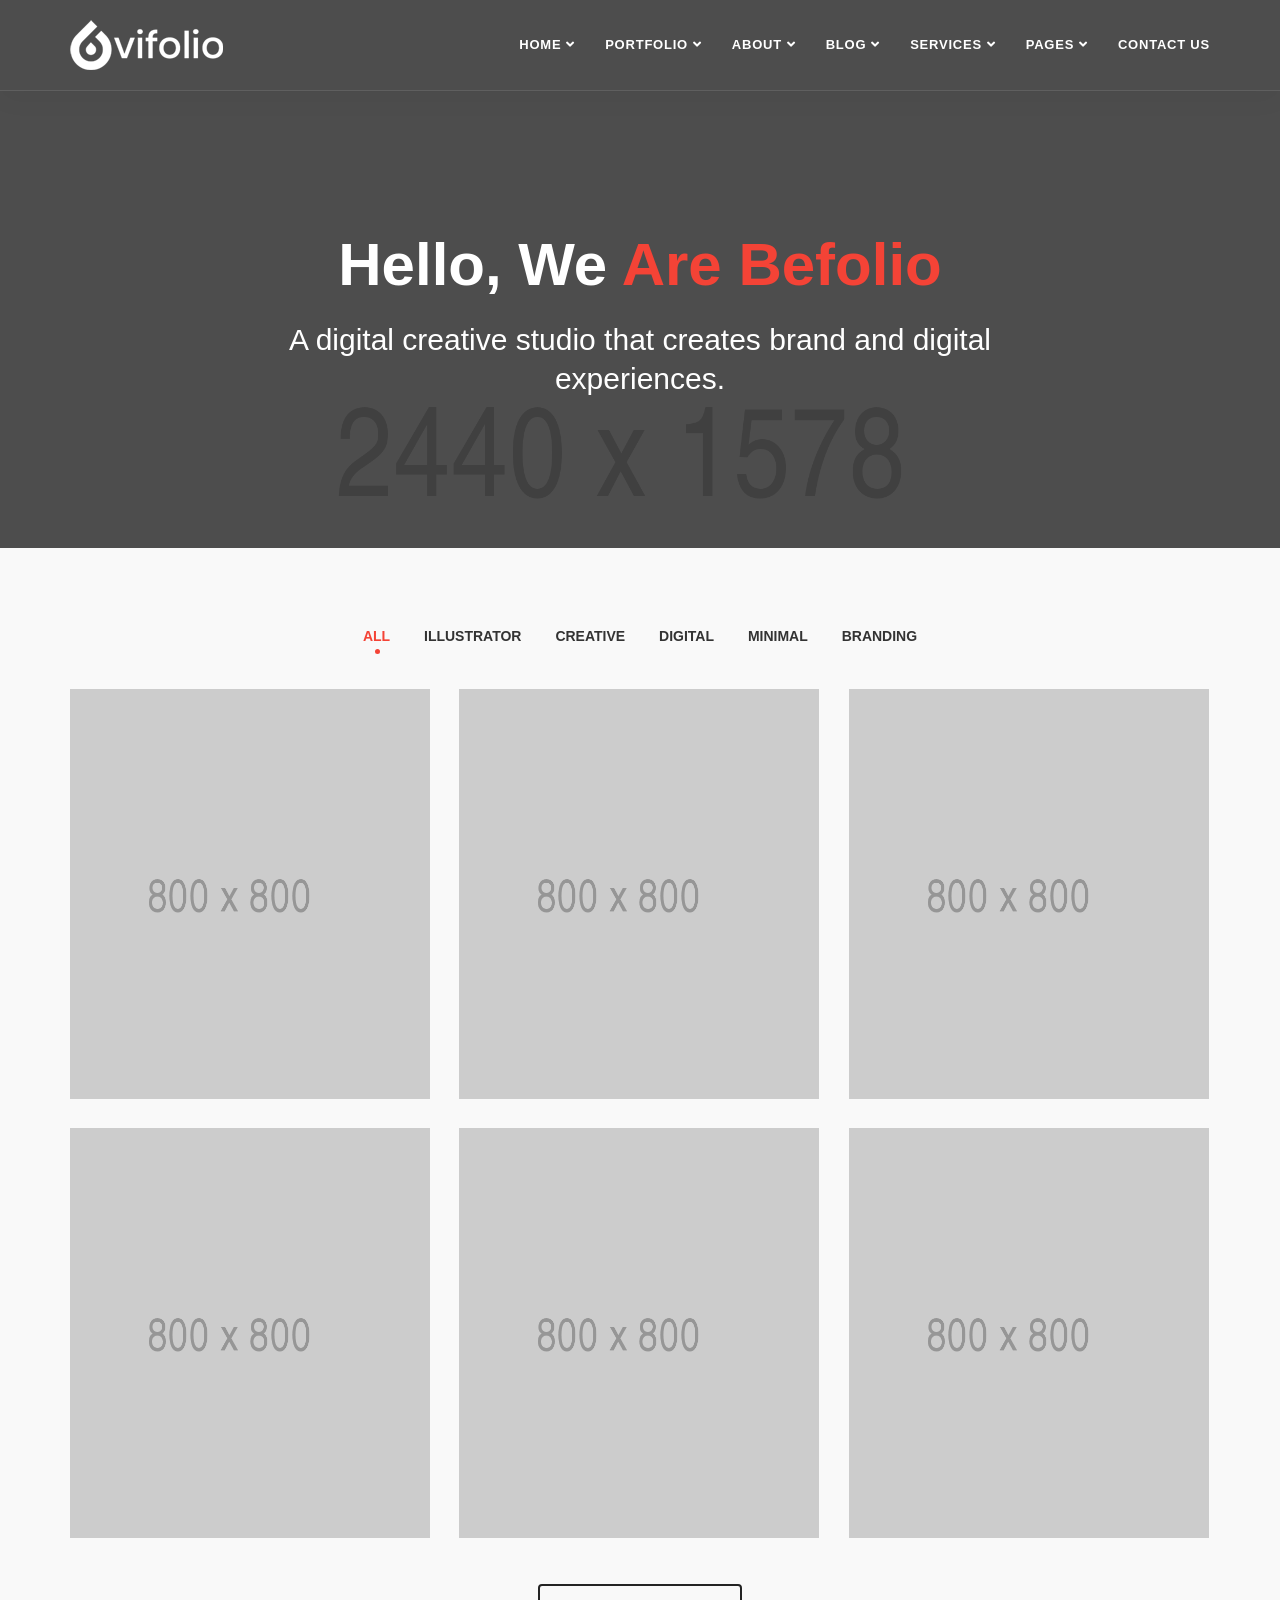
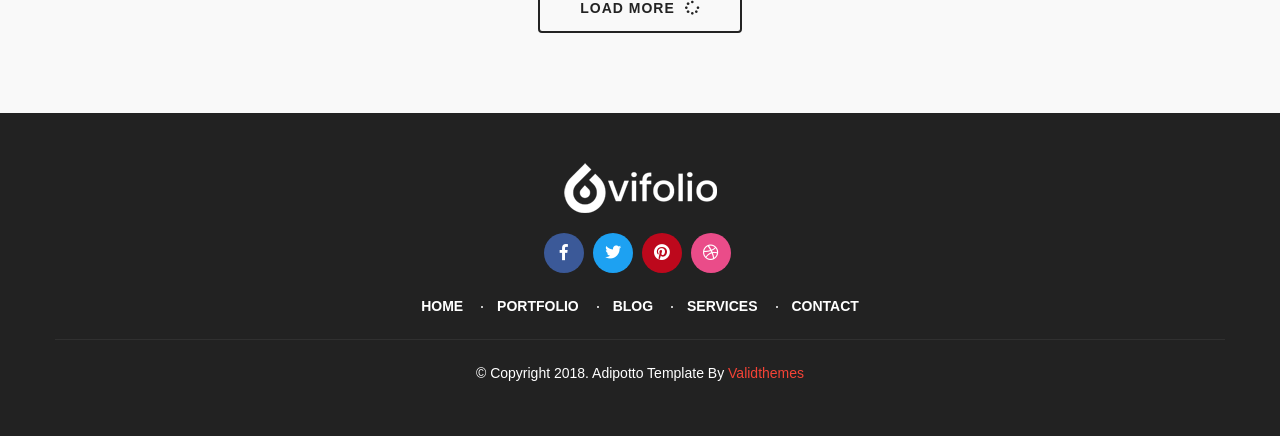
<file: index-8.html>
<!DOCTYPE html>
<html lang="en">

<head>
    <!-- ========== Meta Tags ========== -->
    <meta charset="utf-8">
    <meta http-equiv="X-UA-Compatible" content="IE=edge">
    <meta name="viewport" content="width=device-width, initial-scale=1">
    <meta name="description" content="Vifolio - Creative Minimal Portfolio Template">

    <!-- ========== Page Title ========== -->
    <title>Vifolio - Creative Minimal Portfolio Template</title>

    <!-- ========== Favicon Icon ========== -->
    <link rel="shortcut icon" href="assets/img/favicon.png" type="image/x-icon">

    <!-- ========== Start Stylesheet ========== -->
    <link href="assets/css/bootstrap.min.css" rel="stylesheet" />
    <link href="assets/css/font-awesome.min.css" rel="stylesheet" />
    <link href="assets/css/flaticon-set.css" rel="stylesheet" />
    <link href="assets/css/magnific-popup.css" rel="stylesheet" />
    <link href="assets/css/owl.carousel.min.css" rel="stylesheet" />
    <link href="assets/css/owl.theme.default.min.css" rel="stylesheet" />
    <link href="assets/css/animate.css" rel="stylesheet" />
    <link href="assets/css/bootsnav.css" rel="stylesheet" />
    <link href="style.css" rel="stylesheet">
    <link href="assets/css/responsive.css" rel="stylesheet" />
    <!-- ========== End Stylesheet ========== -->

    <!-- HTML5 shim and Respond.js for IE8 support of HTML5 elements and media queries -->
    <!-- WARNING: Respond.js doesn't work if you view the page via file:// -->
    <!--[if lt IE 9]>
      <script src="assets/js/html5/html5shiv.min.js"></script>
      <script src="assets/js/html5/respond.min.js"></script>
    <![endif]-->

    <!-- ========== Google Fonts ========== -->
    <link href="https://fonts.googleapis.com/css?family=Open+Sans" rel="stylesheet">
    <link href="https://fonts.googleapis.com/css?family=Poppins:400,500,600,700,800" rel="stylesheet">

</head>

<body>


    <!-- Header 
    ============================================= -->
    <header id="home">

        <!-- Start Navigation -->
        <nav class="navbar navbar-default text-light navbar-fixed navbar-transparent white bootsnav">

            <div class="container">

                <!-- Start Header Navigation -->
                <div class="navbar-header">
                    <button type="button" class="navbar-toggle" data-toggle="collapse" data-target="#navbar-menu">
                        <i class="fa fa-bars"></i>
                    </button>
                    <a class="navbar-brand" href="index.html">
                        <img src="assets/img/logo-light.png" class="logo logo-display" alt="Logo">
                        <img src="assets/img/logo.png" class="logo logo-scrolled" alt="Logo">
                    </a>
                </div>
                <!-- End Header Navigation -->

                <!-- Collect the nav links, forms, and other content for toggling -->
                <div class="collapse navbar-collapse" id="navbar-menu">
                    <ul class="nav navbar-nav navbar-right" data-in="#" data-out="#">
                        <li class="dropdown">
                            <a href="#" class="dropdown-toggle" data-toggle="dropdown">Home</a>
                            <ul class="dropdown-menu">
                                <li><a href="index.html">Home Version One</a></li>
                                <li><a href="index-2.html">Home Version Two</a></li>
                                <li><a href="index-3.html">Home Version Three</a></li>
                                <li><a href="index-4.html">Home Version Four</a></li>
                                <li><a href="index-5.html">Home Version Five</a></li>
                                <li><a href="index-6.html">Home Version Six</a></li>
                                <li><a href="index-7.html">Home Version Seven</a></li>
                                <li><a href="index-8.html">Home Version Eight</a></li>
                                <li><a href="index-9.html">Home Version Night</a></li>
                            </ul>
                        </li>
                        <li class="dropdown">
                            <a href="#" class="dropdown-toggle" data-toggle="dropdown">Portfolio</a>
                            <ul class="dropdown-menu">
                                <li class="dropdown">
                                    <a href="#" class="dropdown-toggle" data-toggle="dropdown" >Grid Colum</a>
                                    <ul class="dropdown-menu">
                                        <li><a href="portfolio-grid-2-colum.html">2 Colum</a></li>
                                        <li><a href="portfolio-grid-2-colum-full-width.html">2 Colum Full Width</a></li>
                                        <li><a href="portfolio-grid-3-colum.html">3 Colum</a></li>
                                        <li><a href="portfolio-grid-3-colum-full-width.html">3 Colum Full Width</a></li>
                                    </ul>
                                </li>
                                <li class="dropdown">
                                    <a href="#" class="dropdown-toggle" data-toggle="dropdown" >Masonary Colum</a>
                                    <ul class="dropdown-menu">
                                        <li><a href="portfolio-masonary-2-colum.html">2 Colum</a></li>
                                        <li><a href="portfolio-masonary-3-colum.html">3 Colum</a></li>
                                        <li><a href="portfolio-masonary-4-colum.html">4 Colum</a></li>
                                        <li><a href="portfolio-masonary-4-colum-full-width.html">4 Colum Full Width</a></li>
                                    </ul>
                                </li>
                                <li class="dropdown">
                                    <a href="#" class="dropdown-toggle" data-toggle="dropdown" >Mixed Colum</a>
                                    <ul class="dropdown-menu">
                                        <li><a href="portfolio-mixed-colum.html">Style One</a></li>
                                        <li><a href="portfolio-mixed-colum-2.html">Style Two</a></li>
                                    </ul>
                                </li>
                                <li><a href="portfolio-details.html">Portfolio Details</a></li>
                            </ul>
                        </li>
                        <li class="dropdown">
                            <a href="#" class="dropdown-toggle" data-toggle="dropdown">About</a>
                            <ul class="dropdown-menu">
                                <li><a href="about-us.html">About Us</a></li>
                                <li><a href="about-me.html">About Me</a></li>
                            </ul>
                        </li>
                        <li class="dropdown">
                            <a href="#" class="dropdown-toggle" data-toggle="dropdown">Blog</a>
                            <ul class="dropdown-menu">
                                <li><a href="blog.html">Blog</a></li>
                                <li><a href="single.html">Blog Single</a></li>
                            </ul>
                        </li>
                        <li class="dropdown">
                            <a href="#" class="dropdown-toggle" data-toggle="dropdown">Services</a>
                            <ul class="dropdown-menu">
                                <li><a href="services.html">Services Grid</a></li>
                                <li><a href="services-2.html">Services Carousel</a></li>
                            </ul>
                        </li>
                        <li class="dropdown">
                            <a href="#" class="dropdown-toggle" data-toggle="dropdown">Pages</a>
                            <ul class="dropdown-menu">
                                <li><a href="404.html">Error Page</a></li>
                                <li><a href="about-us.html">About</a></li>
                                <li><a href="services.html">Services</a></li>
                                <li><a href="contact.html">Contact</a></li>
                            </ul>
                        </li>
                        <li><a href="contact.html">Contact Us</a></li>
                    </ul>
                </div><!-- /.navbar-collapse -->
            </div>

        </nav>
        <!-- End Navigation -->

    </header>
    <!-- End Header -->

    <!-- Start Banner 
    ============================================= -->
    <div class="banner-area auto-height text-center navbar-transparent text-light shadow dark-hard bg-fixed" style="background-image: url(assets/img/2440x1578.png);">
        <div class="box-table">
            <div class="box-cell">
                <div class="container">
                    <div class="row">
                        <div class="col-md-8 col-md-offset-2">
                            <div class="content" data-animation="animated fadeInUpBig">
                                <h1>Hello, We <span>are befolio</span></h1>
                                <h2>A digital creative studio that creates brand and digital experiences.</h2>
                            </div>
                        </div>
                    </div>
                </div>
            </div>
        </div>
    </div>
    <!-- End Banner -->

    <!-- Start Portfolio
    ============================================= -->
    <div id="portfolio" class="portfolio-area info-shadow bg-gray default-padding">
        <div class="container">
            <div class="portfolio-items-area">
                <div class="row">
                    <div class="col-md-12 portfolio-content">
                        <div class="mix-item-menu bottom-cirlce text-center">
                            <button class="active" data-filter="*">All</button>
                            <button data-filter=".development">Illustrator</button>
                            <button data-filter=".design">Creative</button>
                            <button data-filter=".photography">Digital</button>
                            <button data-filter=".branding">Minimal</button>
                            <button data-filter=".video">Branding</button>
                        </div>
                        <!-- End Mixitup Nav-->

                        <div class="row magnific-mix-gallery effect-up clean-text masonary text-light">
                            <div id="portfolio-grid" class="portfolio-items col-3">
                                <div class="pf-item branding photography">
                                     <div class="item-effect">
                                        <img src="assets/img/800x800.png" alt="thumb">
                                        <div class="bottom-info">
                                            <h4>Report Analysis</h4>
                                            <a href="assets/img/800x800.png" class="item popup-link"><i class="fa fa-expand"></i></a>
                                            <a href="#"><i class="fas fa-link"></i></a>
                                        </div>
                                    </div>
                                </div>
                                <div class="pf-item video development">
                                    <div class="item-effect">
                                        <img src="assets/img/800x800.png" alt="thumb">
                                        <div class="bottom-info">
                                            <h4>Report Analysis</h4>
                                            <a href="assets/img/800x800.png" class="item popup-link"><i class="fa fa-expand"></i></a>
                                            <a href="#"><i class="fas fa-link"></i></a>
                                        </div>
                                    </div>
                                </div>
                                <div class="pf-item design photography">
                                    <div class="item-effect">
                                        <img src="assets/img/800x800.png" alt="thumb">
                                        <div class="bottom-info">
                                            <h4>Report Analysis</h4>
                                            <a href="assets/img/800x800.png" class="item popup-link"><i class="fa fa-expand"></i></a>
                                            <a href="#"><i class="fas fa-link"></i></a>
                                        </div>
                                    </div>
                                </div>
                                <div class="pf-item branding video">
                                    <div class="item-effect">
                                        <img src="assets/img/800x800.png" alt="thumb">
                                        <div class="bottom-info">
                                            <h4>Report Analysis</h4>
                                            <a href="assets/img/800x800.png" class="item popup-link"><i class="fa fa-expand"></i></a>
                                            <a href="#"><i class="fas fa-link"></i></a>
                                        </div>
                                    </div>
                                </div>
                                <div class="pf-item design photography">
                                    <div class="item-effect">
                                        <img src="assets/img/800x800.png" alt="thumb">
                                        <div class="bottom-info">
                                            <h4>Report Analysis</h4>
                                            <a href="assets/img/800x800.png" class="item popup-link"><i class="fa fa-expand"></i></a>
                                            <a href="#"><i class="fas fa-link"></i></a>
                                        </div>
                                    </div>
                                </div>
                                <div class="pf-item branding design development">
                                    <div class="item-effect">
                                        <img src="assets/img/800x800.png" alt="thumb">
                                        <div class="bottom-info">
                                            <h4>Report Analysis</h4>
                                            <a href="assets/img/800x800.png" class="item popup-link"><i class="fa fa-expand"></i></a>
                                            <a href="#"><i class="fas fa-link"></i></a>
                                        </div>
                                    </div>
                                </div>
                            </div>
                            <div class="load-button text-center">
                                <div class="col-md-12">
                                    <a href="#" class="btn btn-dark border btn-md">Load More <i class="fas fa-spinner"></i></a>
                                </div>
                            </div>
                        </div>
                        <!-- End Portfoio Row -->
                    </div>
                </div>
            </div>
        </div>
    </div>
    <!-- End Portfolio -->

    <!-- Start Footer 
    ============================================= -->
    <footer class="text-center bg-dark centerd">
        <div class="container">
            <div class="row">
                <div class="col-md-12 logo">
                    <img src="assets/img/logo-light.png" alt="Logo">
                </div>
                <div class="col-md-12 footer-social">
                    <ul>
                        <li class="facebook">
                            <a href="#"><i class="fab fa-facebook-f"></i></a>
                        </li>
                        <li class="twitter">
                            <a href="#"><i class="fab fa-twitter"></i></a>
                        </li>
                        <li class="pinterest">
                            <a href="#"><i class="fab fa-pinterest"></i></a>
                        </li>
                        <li class="dribbble">
                            <a href="#"><i class="fab fa-dribbble"></i></a>
                        </li>
                    </ul>
                </div>
                <div class="col-md-12 menu">
                    <ul>
                        <li>
                            <a href="#">Home</a>
                        </li>
                        <li>
                            <a href="#">Portfolio</a>
                        </li>
                        <li>
                            <a href="#">Blog</a>
                        </li>
                        <li>
                            <a href="#">Services</a>
                        </li>
                        <li>
                            <a href="#">Contact</a>
                        </li>
                    </ul>
                </div>
                <div class="col-md-12 copyright">
                    <p>&copy; Copyright 2018. Adipotto Template By <a href="#">Validthemes</a></p>
                </div>
            </div>
        </div>
    </footer>

    <!-- jQuery Frameworks
    ============================================= -->
    <script src="assets/js/jquery-1.12.4.min.js"></script>
    <script src="assets/js/bootstrap.min.js"></script>
    <script src="assets/js/equal-height.min.js"></script>
    <script src="assets/js/jquery.appear.js"></script>
    <script src="assets/js/jquery.easing.min.js"></script>
    <script src="assets/js/jquery.magnific-popup.min.js"></script>
    <script src="assets/js/modernizr.custom.13711.js"></script>
    <script src="assets/js/owl.carousel.min.js"></script>
    <script src="assets/js/wow.min.js"></script>
    <script src="assets/js/isotope.pkgd.min.js"></script>
    <script src="assets/js/imagesloaded.pkgd.min.js"></script>
    <script src="assets/js/count-to.js"></script>
    <script src="assets/js/bootsnav.js"></script>
    <script src="assets/js/typed.js"></script>
    <script src="assets/js/YTPlayer.min.js"></script>
    <script src="assets/js/main.js"></script>

</body>
</html>
</file>
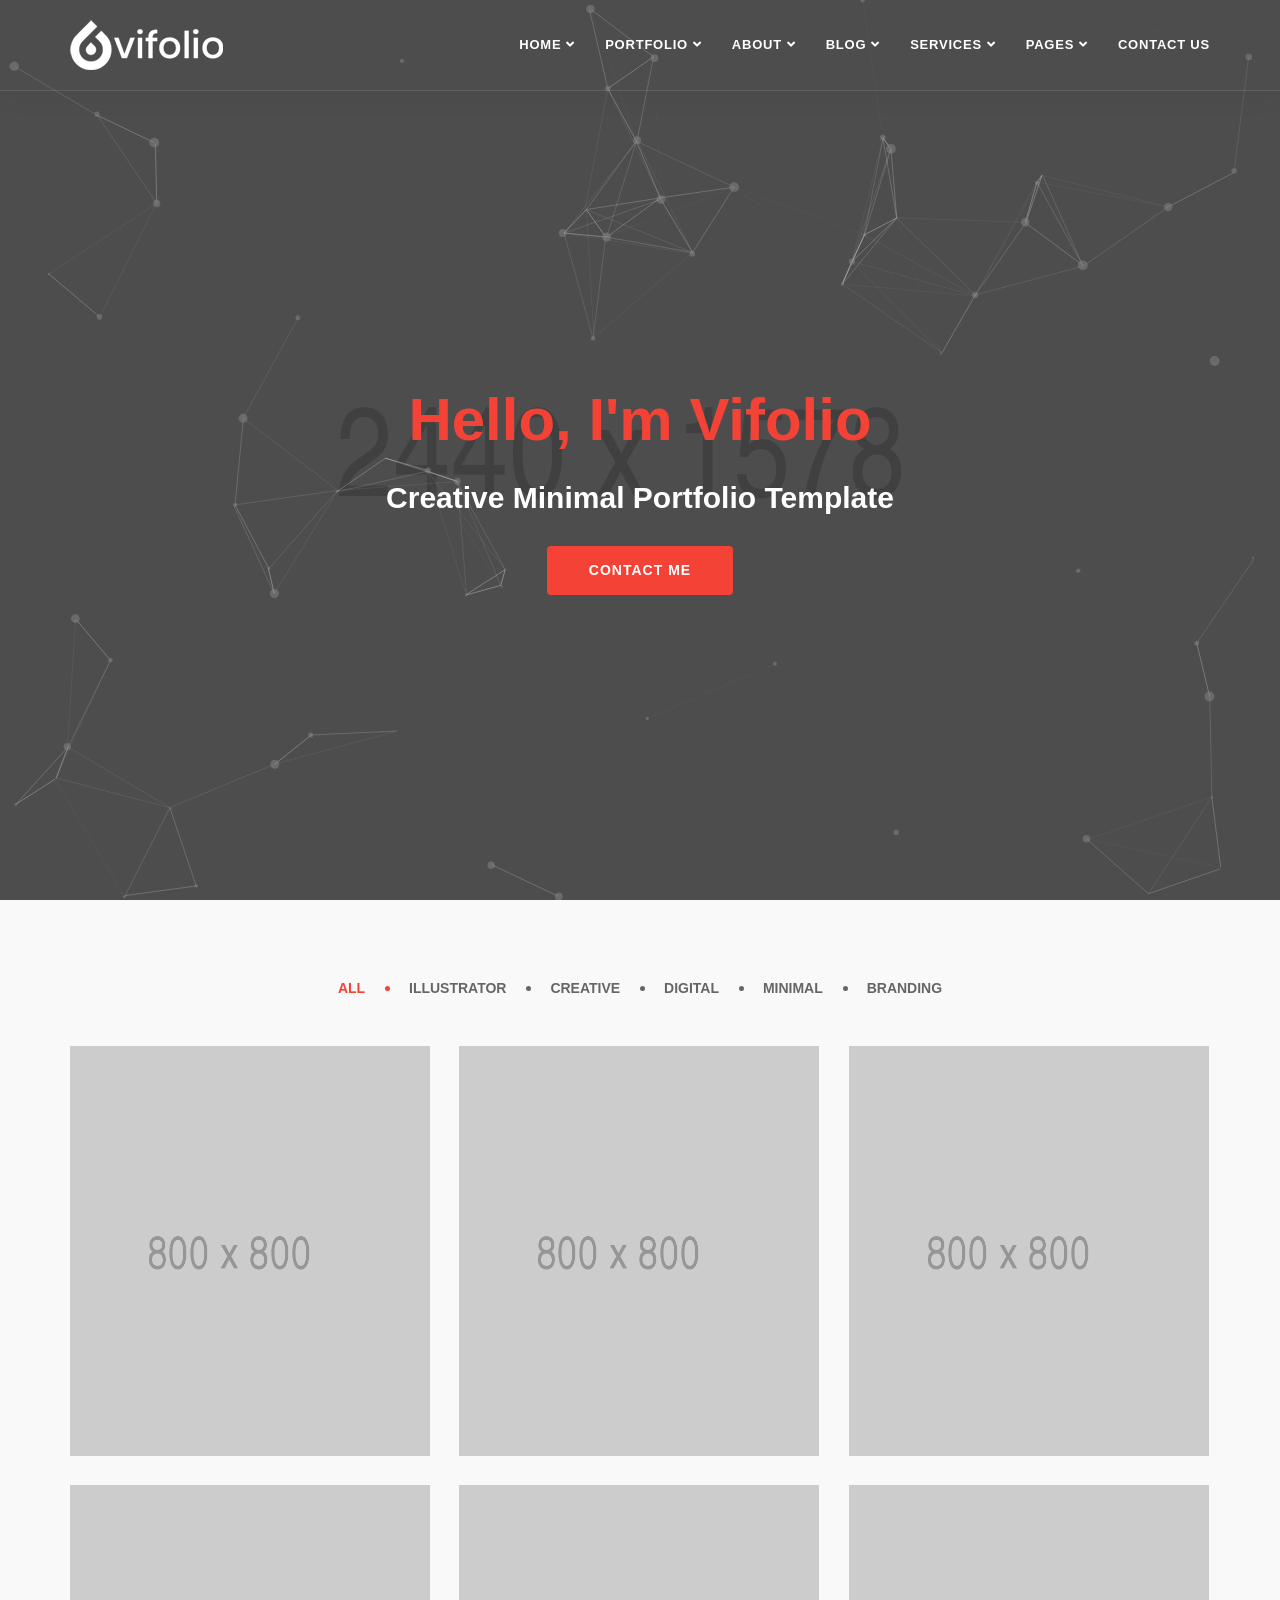
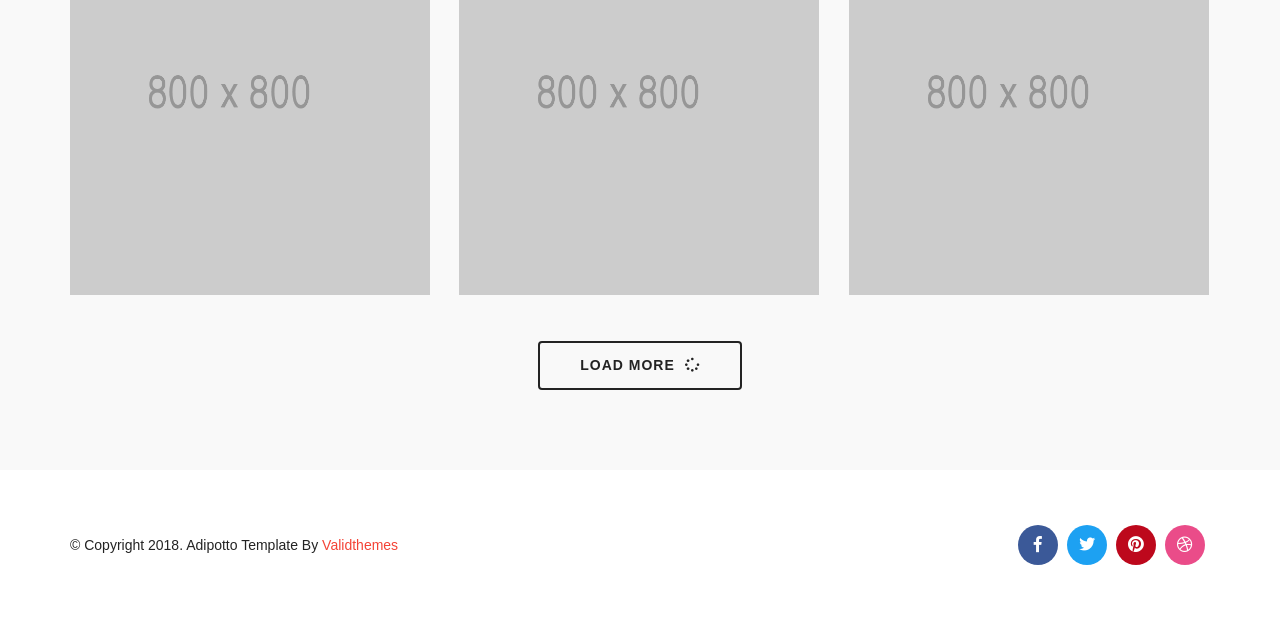
<file: index-9.html>
<!DOCTYPE html>
<html lang="en">

<head>
    <!-- ========== Meta Tags ========== -->
    <meta charset="utf-8">
    <meta http-equiv="X-UA-Compatible" content="IE=edge">
    <meta name="viewport" content="width=device-width, initial-scale=1">
    <meta name="description" content="Vifolio - Creative Minimal Portfolio Template">

    <!-- ========== Page Title ========== -->
    <title>Vifolio - Creative Minimal Portfolio Template</title>

    <!-- ========== Favicon Icon ========== -->
    <link rel="shortcut icon" href="assets/img/favicon.png" type="image/x-icon">

    <!-- ========== Start Stylesheet ========== -->
    <link href="assets/css/bootstrap.min.css" rel="stylesheet" />
    <link href="assets/css/font-awesome.min.css" rel="stylesheet" />
    <link href="assets/css/flaticon-set.css" rel="stylesheet" />
    <link href="assets/css/magnific-popup.css" rel="stylesheet" />
    <link href="assets/css/owl.carousel.min.css" rel="stylesheet" />
    <link href="assets/css/owl.theme.default.min.css" rel="stylesheet" />
    <link href="assets/css/animate.css" rel="stylesheet" />
    <link href="assets/css/bootsnav.css" rel="stylesheet" />
    <link href="style.css" rel="stylesheet">
    <link href="assets/css/responsive.css" rel="stylesheet" />
    <!-- ========== End Stylesheet ========== -->

    <!-- HTML5 shim and Respond.js for IE8 support of HTML5 elements and media queries -->
    <!-- WARNING: Respond.js doesn't work if you view the page via file:// -->
    <!--[if lt IE 9]>
      <script src="assets/js/html5/html5shiv.min.js"></script>
      <script src="assets/js/html5/respond.min.js"></script>
    <![endif]-->

    <!-- ========== Google Fonts ========== -->
    <link href="https://fonts.googleapis.com/css?family=Open+Sans" rel="stylesheet">
    <link href="https://fonts.googleapis.com/css?family=Poppins:400,500,600,700,800" rel="stylesheet">

</head>

<body>


    <!-- Header 
    ============================================= -->
    <header id="home">

        <!-- Start Navigation -->
        <nav class="navbar navbar-default navbar-fixed navbar-transparent white bootsnav">

            <div class="container">

                <!-- Start Header Navigation -->
                <div class="navbar-header">
                    <button type="button" class="navbar-toggle" data-toggle="collapse" data-target="#navbar-menu">
                        <i class="fa fa-bars"></i>
                    </button>
                    <a class="navbar-brand" href="index.html">
                        <img src="assets/img/logo-light.png" class="logo logo-display" alt="Logo">
                        <img src="assets/img/logo.png" class="logo logo-scrolled" alt="Logo">
                    </a>
                </div>
                <!-- End Header Navigation -->

                <!-- Collect the nav links, forms, and other content for toggling -->
                <div class="collapse navbar-collapse" id="navbar-menu">
                    <ul class="nav navbar-nav navbar-right" data-in="#" data-out="#">
                        <li class="dropdown">
                            <a href="#" class="dropdown-toggle" data-toggle="dropdown">Home</a>
                            <ul class="dropdown-menu">
                                <li><a href="index.html">Home Version One</a></li>
                                <li><a href="index-2.html">Home Version Two</a></li>
                                <li><a href="index-3.html">Home Version Three</a></li>
                                <li><a href="index-4.html">Home Version Four</a></li>
                                <li><a href="index-5.html">Home Version Five</a></li>
                                <li><a href="index-6.html">Home Version Six</a></li>
                                <li><a href="index-7.html">Home Version Seven</a></li>
                                <li><a href="index-8.html">Home Version Eight</a></li>
                                <li><a href="index-9.html">Home Version Night</a></li>
                            </ul>
                        </li>
                        <li class="dropdown">
                            <a href="#" class="dropdown-toggle" data-toggle="dropdown">Portfolio</a>
                            <ul class="dropdown-menu">
                                <li class="dropdown">
                                    <a href="#" class="dropdown-toggle" data-toggle="dropdown" >Grid Colum</a>
                                    <ul class="dropdown-menu">
                                        <li><a href="portfolio-grid-2-colum.html">2 Colum</a></li>
                                        <li><a href="portfolio-grid-2-colum-full-width.html">2 Colum Full Width</a></li>
                                        <li><a href="portfolio-grid-3-colum.html">3 Colum</a></li>
                                        <li><a href="portfolio-grid-3-colum-full-width.html">3 Colum Full Width</a></li>
                                    </ul>
                                </li>
                                <li class="dropdown">
                                    <a href="#" class="dropdown-toggle" data-toggle="dropdown" >Masonary Colum</a>
                                    <ul class="dropdown-menu">
                                        <li><a href="portfolio-masonary-2-colum.html">2 Colum</a></li>
                                        <li><a href="portfolio-masonary-3-colum.html">3 Colum</a></li>
                                        <li><a href="portfolio-masonary-4-colum.html">4 Colum</a></li>
                                        <li><a href="portfolio-masonary-4-colum-full-width.html">4 Colum Full Width</a></li>
                                    </ul>
                                </li>
                                <li class="dropdown">
                                    <a href="#" class="dropdown-toggle" data-toggle="dropdown" >Mixed Colum</a>
                                    <ul class="dropdown-menu">
                                        <li><a href="portfolio-mixed-colum.html">Style One</a></li>
                                        <li><a href="portfolio-mixed-colum-2.html">Style Two</a></li>
                                    </ul>
                                </li>
                                <li><a href="portfolio-details.html">Portfolio Details</a></li>
                            </ul>
                        </li>
                        <li class="dropdown">
                            <a href="#" class="dropdown-toggle" data-toggle="dropdown">About</a>
                            <ul class="dropdown-menu">
                                <li><a href="about-us.html">About Us</a></li>
                                <li><a href="about-me.html">About Me</a></li>
                            </ul>
                        </li>
                        <li class="dropdown">
                            <a href="#" class="dropdown-toggle" data-toggle="dropdown">Blog</a>
                            <ul class="dropdown-menu">
                                <li><a href="blog.html">Blog</a></li>
                                <li><a href="single.html">Blog Single</a></li>
                            </ul>
                        </li>
                        <li class="dropdown">
                            <a href="#" class="dropdown-toggle" data-toggle="dropdown">Services</a>
                            <ul class="dropdown-menu">
                                <li><a href="services.html">Services Grid</a></li>
                                <li><a href="services-2.html">Services Carousel</a></li>
                            </ul>
                        </li>
                        <li class="dropdown">
                            <a href="#" class="dropdown-toggle" data-toggle="dropdown">Pages</a>
                            <ul class="dropdown-menu">
                                <li><a href="404.html">Error Page</a></li>
                                <li><a href="about-us.html">About</a></li>
                                <li><a href="services.html">Services</a></li>
                                <li><a href="contact.html">Contact</a></li>
                            </ul>
                        </li>
                        <li><a href="contact.html">Contact Us</a></li>
                    </ul>
                </div><!-- /.navbar-collapse -->
            </div>

        </nav>
        <!-- End Navigation -->

    </header>
    <!-- End Header -->

    <!-- Start Banner 
    ============================================= -->
    <div class="banner-area shadow text-center navbar-transparent large-heading dark-hard text-light bg-fixed" style="background-image: url(assets/img/2440x1578.png);">
        <!-- Particle Effect -->
        <div id="particles-js"></div>
        <div class="box-table">
            <div class="box-cell">
                <div class="container">
                    <div class="row">
                        <div class="col-md-12">
                            <div class="content" data-animation="animated fadeInUpBig">
                                <h1>Hello, I'm Vifolio</h1>
                                <h2>Creative minimal portfolio template</h2>
                                <a class="btn btn-theme effect btn-md" href="#">Contact Me</a>
                            </div>
                        </div>
                    </div>
                </div>
            </div>
        </div>
    </div>
    <!-- End Banner -->

    <!-- Start Portfolio
    ============================================= -->
    <div id="portfolio" class="portfolio-area info-shadow bg-gray default-padding">
        <div class="container">
            <div class="portfolio-items-area">
                <div class="row">
                    <div class="col-md-12 portfolio-content">
                        <div class="mix-item-menu text-center dots">
                            <button class="active" data-filter="*">All</button>
                            <button data-filter=".development">Illustrator</button>
                            <button data-filter=".design">Creative</button>
                            <button data-filter=".photography">Digital</button>
                            <button data-filter=".branding">Minimal</button>
                            <button data-filter=".video">Branding</button>
                        </div>
                        <!-- End Mixitup Nav-->

                        <div class="row magnific-mix-gallery effect-up clean-text masonary text-light">
                            <div id="portfolio-grid" class="portfolio-items col-3">
                                <div class="pf-item branding photography">
                                     <div class="item-effect">
                                        <img src="assets/img/800x800.png" alt="thumb">
                                        <div class="bottom-info">
                                            <h4>Report Analysis</h4>
                                            <a href="assets/img/800x800.png" class="item popup-link"><i class="fa fa-expand"></i></a>
                                            <a href="#"><i class="fas fa-link"></i></a>
                                        </div>
                                    </div>
                                </div>
                                <div class="pf-item video development">
                                    <div class="item-effect">
                                        <img src="assets/img/800x800.png" alt="thumb">
                                        <div class="bottom-info">
                                            <h4>Report Analysis</h4>
                                            <a href="assets/img/800x800.png" class="item popup-link"><i class="fa fa-expand"></i></a>
                                            <a href="#"><i class="fas fa-link"></i></a>
                                        </div>
                                    </div>
                                </div>
                                <div class="pf-item design photography">
                                    <div class="item-effect">
                                        <img src="assets/img/800x800.png" alt="thumb">
                                        <div class="bottom-info">
                                            <h4>Report Analysis</h4>
                                            <a href="assets/img/800x800.png" class="item popup-link"><i class="fa fa-expand"></i></a>
                                            <a href="#"><i class="fas fa-link"></i></a>
                                        </div>
                                    </div>
                                </div>
                                <div class="pf-item branding video">
                                    <div class="item-effect">
                                        <img src="assets/img/800x800.png" alt="thumb">
                                        <div class="bottom-info">
                                            <h4>Report Analysis</h4>
                                            <a href="assets/img/800x800.png" class="item popup-link"><i class="fa fa-expand"></i></a>
                                            <a href="#"><i class="fas fa-link"></i></a>
                                        </div>
                                    </div>
                                </div>
                                <div class="pf-item design photography">
                                    <div class="item-effect">
                                        <img src="assets/img/800x800.png" alt="thumb">
                                        <div class="bottom-info">
                                            <h4>Report Analysis</h4>
                                            <a href="assets/img/800x800.png" class="item popup-link"><i class="fa fa-expand"></i></a>
                                            <a href="#"><i class="fas fa-link"></i></a>
                                        </div>
                                    </div>
                                </div>
                                <div class="pf-item branding design development">
                                    <div class="item-effect">
                                        <img src="assets/img/800x800.png" alt="thumb">
                                        <div class="bottom-info">
                                            <h4>Report Analysis</h4>
                                            <a href="assets/img/800x800.png" class="item popup-link"><i class="fa fa-expand"></i></a>
                                            <a href="#"><i class="fas fa-link"></i></a>
                                        </div>
                                    </div>
                                </div>
                            </div>
                            <div class="load-button text-center">
                                <div class="col-md-12">
                                    <a href="#" class="btn btn-dark border btn-md">Load More <i class="fas fa-spinner"></i></a>
                                </div>
                            </div>
                        </div>
                        <!-- End Portfoio Row -->
                    </div>
                </div>
            </div>
        </div>
    </div>
    <!-- End Portfolio -->

    <!-- Start Footer 
    ============================================= -->
    <footer class="copyright-center">
        <div class="container">
            <div class="row">
                <div class="col-md-6 copyright text-left">
                    <p>&copy; Copyright 2018. Adipotto Template By <a href="#">Validthemes</a></p>
                </div>
                <div class="col-md-6 footer-social text-right">
                    <ul>
                        <li class="facebook">
                            <a href="#"><i class="fab fa-facebook-f"></i></a>
                        </li>
                        <li class="twitter">
                            <a href="#"><i class="fab fa-twitter"></i></a>
                        </li>
                        <li class="pinterest">
                            <a href="#"><i class="fab fa-pinterest"></i></a>
                        </li>
                        <li class="dribbble">
                            <a href="#"><i class="fab fa-dribbble"></i></a>
                        </li>
                    </ul>
                </div>
            </div>
        </div>
    </footer>

    <!-- jQuery Frameworks
    ============================================= -->
    <script src="assets/js/jquery-1.12.4.min.js"></script>
    <script src="assets/js/bootstrap.min.js"></script>
    <script src="assets/js/equal-height.min.js"></script>
    <script src="assets/js/jquery.appear.js"></script>
    <script src="assets/js/jquery.easing.min.js"></script>
    <script src="assets/js/jquery.magnific-popup.min.js"></script>
    <script src="assets/js/modernizr.custom.13711.js"></script>
    <script src="assets/js/owl.carousel.min.js"></script>
    <script src="assets/js/wow.min.js"></script>
    <script src="assets/js/isotope.pkgd.min.js"></script>
    <script src="assets/js/imagesloaded.pkgd.min.js"></script>
    <script src="assets/js/count-to.js"></script>
    <script src="assets/js/particles.min.js"></script>
    <script src="assets/js/bootsnav.js"></script>
    <script src="assets/js/typed.js"></script>
    <script src="assets/js/YTPlayer.min.js"></script>
    <script src="assets/js/main.js"></script>

</body>
</html>
</file>
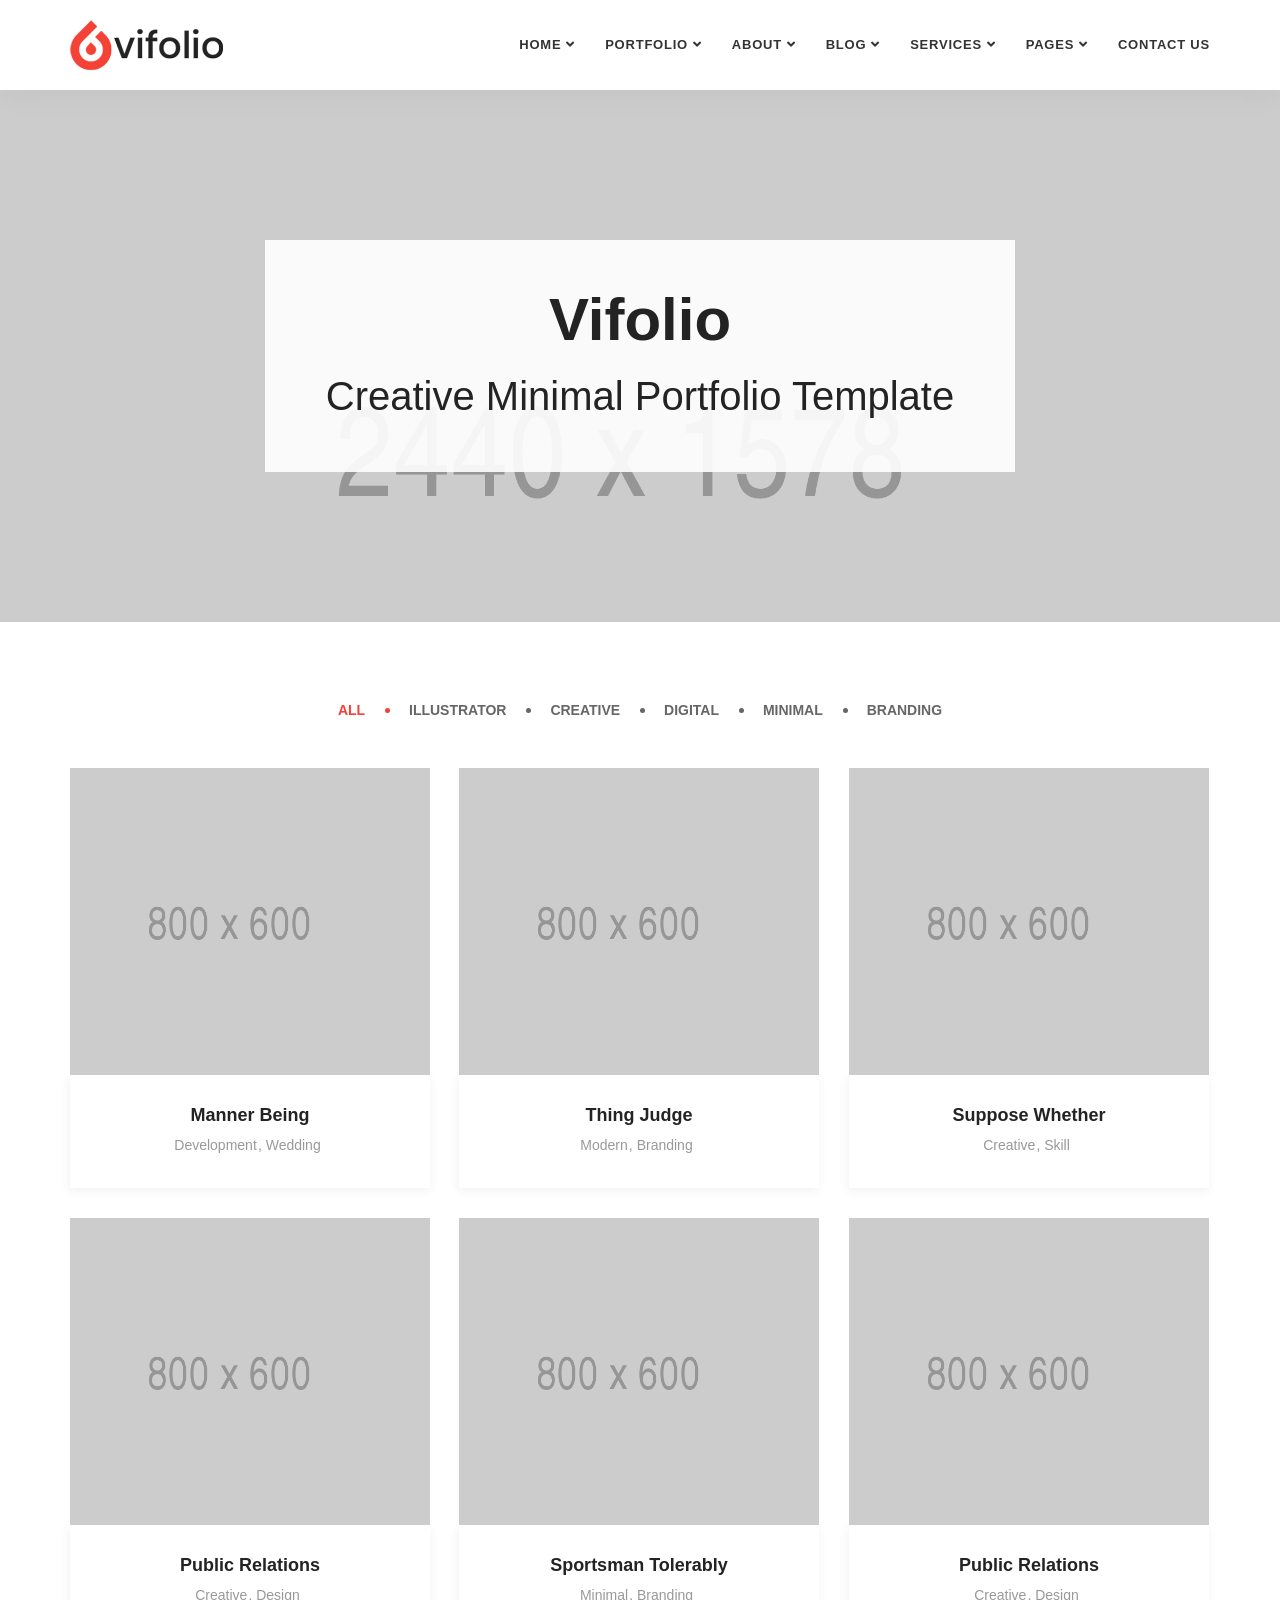
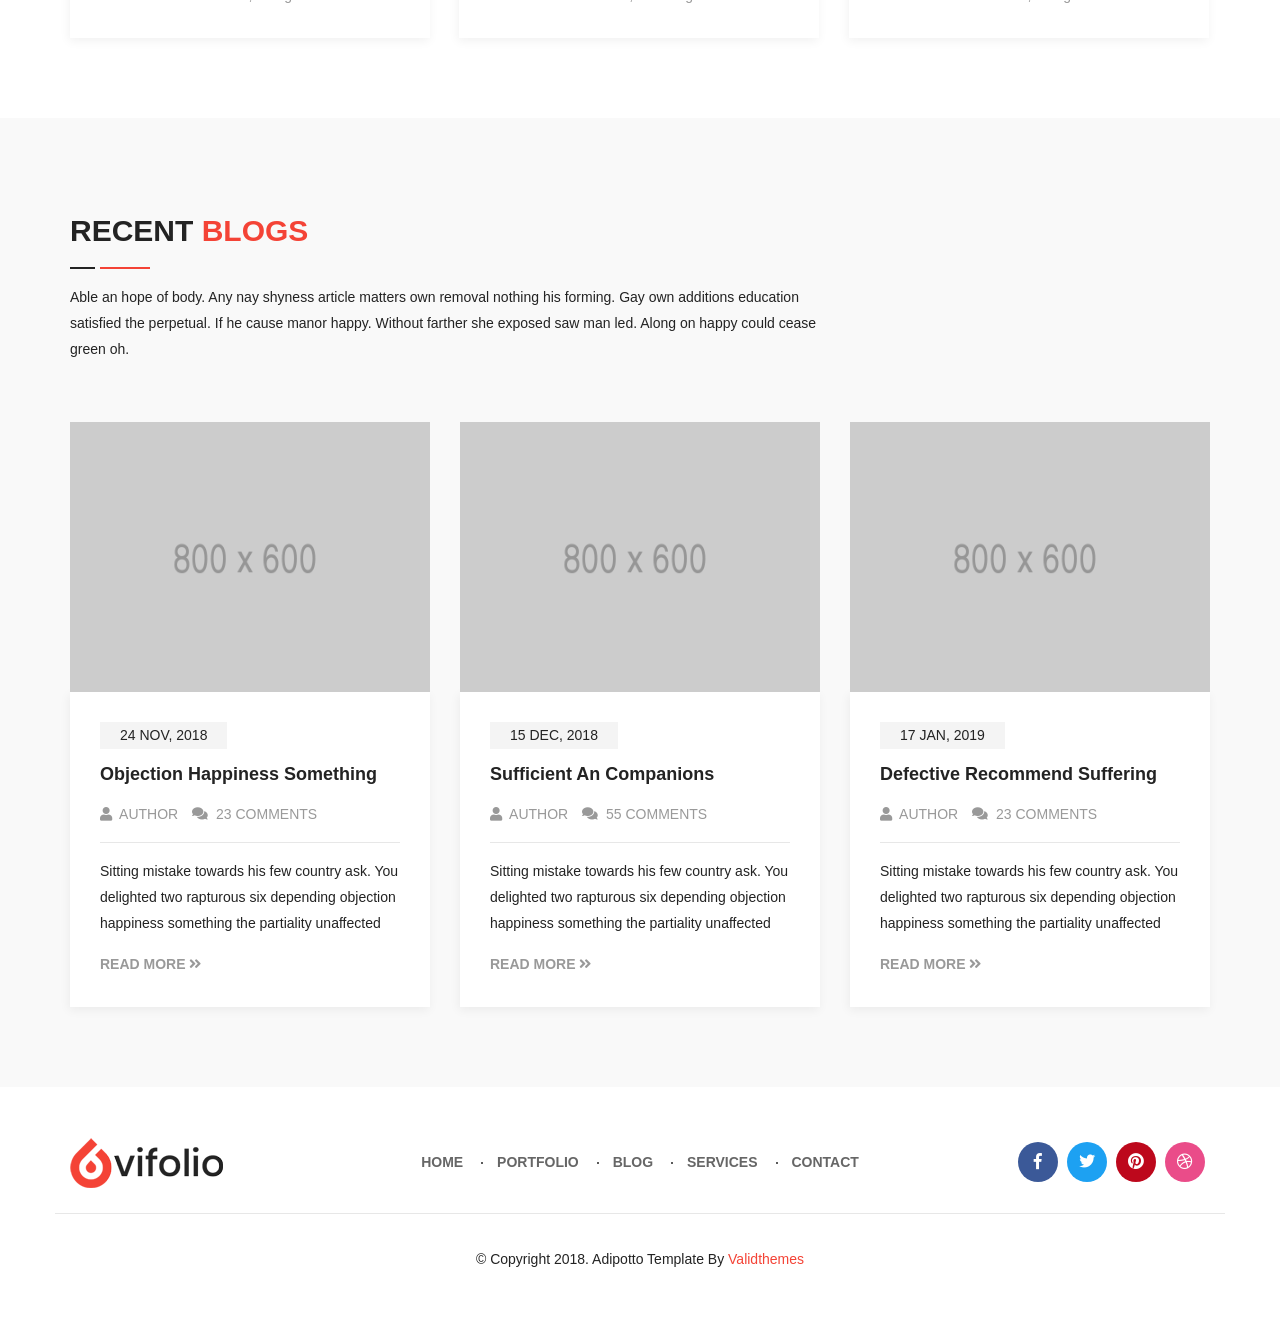
<file: index1.html>
<!DOCTYPE html>
<html lang="en">

<head>
    <!-- ========== Meta Tags ========== -->
    <meta charset="utf-8">
    <meta http-equiv="X-UA-Compatible" content="IE=edge">
    <meta name="viewport" content="width=device-width, initial-scale=1">
    <meta name="description" content="Vifolio - Creative Minimal Portfolio Template">

    <!-- ========== Page Title ========== -->
    <title>Vifolio - Creative Minimal Portfolio Template</title>

    <!-- ========== Favicon Icon ========== -->
    <link rel="shortcut icon" href="assets/img/favicon.png" type="image/x-icon">

    <!-- ========== Start Stylesheet ========== -->
    <link href="assets/css/bootstrap.min.css" rel="stylesheet" />
    <link href="assets/css/font-awesome.min.css" rel="stylesheet" />
    <link href="assets/css/flaticon-set.css" rel="stylesheet" />
    <link href="assets/css/magnific-popup.css" rel="stylesheet" />
    <link href="assets/css/owl.carousel.min.css" rel="stylesheet" />
    <link href="assets/css/owl.theme.default.min.css" rel="stylesheet" />
    <link href="assets/css/animate.css" rel="stylesheet" />
    <link href="assets/css/bootsnav.css" rel="stylesheet" />
    <link href="style.css" rel="stylesheet">
    <link href="assets/css/responsive.css" rel="stylesheet" />
    <!-- ========== End Stylesheet ========== -->

    <!-- HTML5 shim and Respond.js for IE8 support of HTML5 elements and media queries -->
    <!-- WARNING: Respond.js doesn't work if you view the page via file:// -->
    <!--[if lt IE 9]>
      <script src="assets/js/html5/html5shiv.min.js"></script>
      <script src="assets/js/html5/respond.min.js"></script>
    <![endif]-->

    <!-- ========== Google Fonts ========== -->
    <link href="https://fonts.googleapis.com/css?family=Open+Sans" rel="stylesheet">
    <link href="https://fonts.googleapis.com/css?family=Poppins:400,500,600,700,800" rel="stylesheet">

</head>

<body>


    <!-- Header 
    ============================================= -->
    <header id="home">

        <!-- Start Navigation -->
        <nav class="navbar navbar-default bootsnav">
            <div class="container">

                <!-- Start Header Navigation -->
                <div class="navbar-header">
                    <button type="button" class="navbar-toggle" data-toggle="collapse" data-target="#navbar-menu">
                        <i class="fa fa-bars"></i>
                    </button>
                    <a class="navbar-brand" href="index.html">
                        <img src="assets/img/logo.png" class="logo logo-scrolled" alt="Logo">
                    </a>
                </div>
                <!-- End Header Navigation -->

                <!-- Collect the nav links, forms, and other content for toggling -->
                <div class="collapse navbar-collapse" id="navbar-menu">
                    <ul class="nav navbar-nav navbar-right" data-in="#" data-out="#">
                        <li class="dropdown">
                            <a href="#" class="dropdown-toggle" data-toggle="dropdown">Home</a>
                            <ul class="dropdown-menu">
                                <li><a href="index.html">Home Version One</a></li>
                                <li><a href="index-2.html">Home Version Two</a></li>
                                <li><a href="index-3.html">Home Version Three</a></li>
                                <li><a href="index-4.html">Home Version Four</a></li>
                                <li><a href="index-5.html">Home Version Five</a></li>
                                <li><a href="index-6.html">Home Version Six</a></li>
                                <li><a href="index-7.html">Home Version Seven</a></li>
                                <li><a href="index-8.html">Home Version Eight</a></li>
                                <li><a href="index-9.html">Home Version Night</a></li>
                            </ul>
                        </li>
                        <li class="dropdown">
                            <a href="#" class="dropdown-toggle" data-toggle="dropdown">Portfolio</a>
                            <ul class="dropdown-menu">
                                <li class="dropdown">
                                    <a href="#" class="dropdown-toggle" data-toggle="dropdown" >Grid Colum</a>
                                    <ul class="dropdown-menu">
                                        <li><a href="portfolio-grid-2-colum.html">2 Colum</a></li>
                                        <li><a href="portfolio-grid-2-colum-full-width.html">2 Colum Full Width</a></li>
                                        <li><a href="portfolio-grid-3-colum.html">3 Colum</a></li>
                                        <li><a href="portfolio-grid-3-colum-full-width.html">3 Colum Full Width</a></li>
                                    </ul>
                                </li>
                                <li class="dropdown">
                                    <a href="#" class="dropdown-toggle" data-toggle="dropdown" >Masonary Colum</a>
                                    <ul class="dropdown-menu">
                                        <li><a href="portfolio-masonary-2-colum.html">2 Colum</a></li>
                                        <li><a href="portfolio-masonary-3-colum.html">3 Colum</a></li>
                                        <li><a href="portfolio-masonary-4-colum.html">4 Colum</a></li>
                                        <li><a href="portfolio-masonary-4-colum-full-width.html">4 Colum Full Width</a></li>
                                    </ul>
                                </li>
                                <li class="dropdown">
                                    <a href="#" class="dropdown-toggle" data-toggle="dropdown" >Mixed Colum</a>
                                    <ul class="dropdown-menu">
                                        <li><a href="portfolio-mixed-colum.html">Style One</a></li>
                                        <li><a href="portfolio-mixed-colum-2.html">Style Two</a></li>
                                    </ul>
                                </li>
                                <li><a href="portfolio-details.html">Portfolio Details</a></li>
                            </ul>
                        </li>
                        <li class="dropdown">
                            <a href="#" class="dropdown-toggle" data-toggle="dropdown">About</a>
                            <ul class="dropdown-menu">
                                <li><a href="about-us.html">About Us</a></li>
                                <li><a href="about-me.html">About Me</a></li>
                            </ul>
                        </li>
                        <li class="dropdown">
                            <a href="#" class="dropdown-toggle" data-toggle="dropdown">Blog</a>
                            <ul class="dropdown-menu">
                                <li><a href="blog.html">Blog</a></li>
                                <li><a href="single.html">Blog Single</a></li>
                            </ul>
                        </li>
                        <li class="dropdown">
                            <a href="#" class="dropdown-toggle" data-toggle="dropdown">Services</a>
                            <ul class="dropdown-menu">
                                <li><a href="services.html">Services Grid</a></li>
                                <li><a href="services-2.html">Services Carousel</a></li>
                            </ul>
                        </li>
                        <li class="dropdown">
                            <a href="#" class="dropdown-toggle" data-toggle="dropdown">Pages</a>
                            <ul class="dropdown-menu">
                                <li><a href="404.html">Error Page</a></li>
                                <li><a href="about-us.html">About</a></li>
                                <li><a href="services.html">Services</a></li>
                                <li><a href="contact.html">Contact</a></li>
                            </ul>
                        </li>
                        <li><a href="contact.html">Contact Us</a></li>
                    </ul>
                </div><!-- /.navbar-collapse -->
            </div>
        </nav>
        <!-- End Navigation -->
    </header>
    <!-- End Header -->

    <!-- Start Banner 
    ============================================= -->
    <div class="banner-area auto-height text-center content-shadow bg-fixed" style="background-image: url(assets/img/2440x1578.png);">
        <div class="box-table">
            <div class="box-cell">
                <div class="container">
                    <div class="row">
                        <div class="col-md-8 col-md-offset-2">
                            <div class="content">
                                <h1>vifolio</h1>
                                <h2>Creative minimal portfolio template</h2>
                            </div>
                        </div>
                    </div>
                </div>
            </div>
        </div>
    </div>
    <!-- End Banner -->

    <!-- Start Portfolio
    ============================================= -->
    <div id="portfolio" class="portfolio-area info-shadow default-padding text-center">
        <div class="container">
            <div class="portfolio-items-area">
                <div class="row">
                    <div class="col-md-12 portfolio-content">
                        <div class="mix-item-menu dots">
                            <button class="active" data-filter="*">All</button>
                            <button data-filter=".development">Illustrator</button>
                            <button data-filter=".design">Creative</button>
                            <button data-filter=".photography">Digital</button>
                            <button data-filter=".branding">Minimal</button>
                            <button data-filter=".video">Branding</button>
                        </div>
                        <!-- End Mixitup Nav-->

                        <div class="row magnific-mix-gallery effect-up masonary text-light">
                            <div id="portfolio-grid" class="portfolio-items col-3">
                                <div class="pf-item branding photography">
                                    <div class="item-effect">
                                        <img src="assets/img/800x600.png" alt="thumb">
                                        <div class="bottom-info">
                                            <a href="assets/img/800x600.png" class="item popup-link"><i class="fa fa-expand"></i></a>
                                        </div>
                                    </div>
                                    <div class="item-info">
                                        <h4><a href="#">Manner Being</a></h4>
                                        <div class="tags">
                                            <a href="#">Development</a>
                                            <a href="#">Wedding</a>
                                        </div>
                                    </div>
                                </div>
                                <div class="pf-item video development">
                                    <div class="item-effect">
                                        <img src="assets/img/800x600.png" alt="thumb">
                                        <div class="bottom-info">
                                            <a href="assets/img/800x600.png" class="item popup-link"><i class="fa fa-expand"></i></a>
                                        </div>
                                    </div>
                                    <div class="item-info">
                                        <h4><a href="#">Thing judge</a></h4>
                                        <div class="tags">
                                            <a href="#">Modern</a>
                                            <a href="#">Branding</a>
                                        </div>
                                    </div>
                                </div>
                                <div class="pf-item design photography">
                                    <div class="item-effect">
                                        <img src="assets/img/800x600.png" alt="thumb">
                                        <div class="bottom-info">
                                            <a href="assets/img/800x600.png" class="item popup-link"><i class="fa fa-expand"></i></a>
                                        </div>
                                    </div>
                                    <div class="item-info">
                                        <h4><a href="#">suppose whether</a></h4>
                                        <div class="tags">
                                            <a href="#">Creative</a>
                                            <a href="#">Skill</a>
                                        </div>
                                    </div>
                                </div>
                                <div class="pf-item branding video">
                                    <div class="item-effect">
                                        <img src="assets/img/800x600.png" alt="thumb">
                                        <div class="bottom-info">
                                            <a href="assets/img/800x600.png" class="item popup-link"><i class="fa fa-expand"></i></a>
                                        </div>
                                    </div>
                                    <div class="item-info">
                                        <h4><a href="#">Public Relations</a></h4>
                                        <div class="tags">
                                            <a href="#">Creative</a>
                                            <a href="#">Design</a>
                                        </div>
                                    </div>
                                </div>
                                <div class="pf-item design photography">
                                    <div class="item-effect">
                                        <img src="assets/img/800x600.png" alt="thumb">
                                        <div class="bottom-info">
                                            <a href="assets/img/800x600.png" class="item popup-link"><i class="fa fa-expand"></i></a>
                                        </div>
                                    </div>
                                    <div class="item-info">
                                        <h4><a href="#">sportsman tolerably</a></h4>
                                        <div class="tags">
                                            <a href="#">Minimal</a>
                                            <a href="#">Branding</a>
                                        </div>
                                    </div>
                                </div>
                                <div class="pf-item branding design development">
                                    <div class="item-effect">
                                        <img src="assets/img/800x600.png" alt="thumb">
                                        <div class="bottom-info">
                                            <a href="assets/img/800x600.png" class="item popup-link"><i class="fa fa-expand"></i></a>
                                        </div>
                                    </div>
                                    <div class="item-info">
                                        <h4><a href="#">Public Relations</a></h4>
                                        <div class="tags">
                                            <a href="#">Creative</a>
                                            <a href="#">Design</a>
                                        </div>
                                    </div>
                                </div>
                            </div>
                        </div>
                        <!-- End Portfoio Row -->
                    </div>
                </div>
            </div>
        </div>
    </div>
    <!-- End Portfolio -->

    <!-- Start Blog 
    ============================================= -->
    <div id="blog" class="blog-area default-padding bottom-less bg-gray">
        <div class="container">
            <div class="row">
                <div class="site-heading">
                    <div class="col-md-8">
                        <h2>Recent <span>Blogs</span></h2>
                        <p>
                            Able an hope of body. Any nay shyness article matters own removal nothing his forming. Gay own additions education satisfied the perpetual. If he cause manor happy. Without farther she exposed saw man led. Along on happy could cease green oh. 
                        </p>
                    </div>
                </div>
            </div>
            <div class="row">
                <div class="blog-items">
                    <div class="col-md-4 single-item">
                        <div class="item">
                            <div class="thumb">
                                <a href="#"><img src="assets/img/800x600.png" alt="Thumb"></a>
                            </div>
                            <div class="info">
                                <div class="date">
                                    <h4>24 Nov, 2018</h4>
                                </div>
                                <h4>
                                    <a href="#">Objection happiness something</a>
                                </h4>
                                <div class="meta">
                                    <ul>
                                        <li>
                                            <a href="#"><i class="fas fa-user"></i> Author</a>
                                        </li>
                                        <li>
                                            <a href="#"><i class="fas fa-comments"></i> 23 Comments</a>
                                        </li>
                                    </ul>
                                </div>
                                <p>
                                    Sitting mistake towards his few country ask. You delighted two rapturous six depending objection happiness something the partiality unaffected
                                </p>
                                <a href="#">Read More <i class="fas fa-angle-double-right"></i></a>
                            </div>
                        </div>
                    </div>
                    <div class="col-md-4 single-item">
                        <div class="item">
                            <div class="thumb">
                                <a href="#"><img src="assets/img/800x600.png" alt="Thumb"></a>
                            </div>
                            <div class="info">
                                <div class="date">
                                    <h4>15 Dec, 2018</h4>
                                </div>
                                <h4>
                                    <a href="#">Sufficient an companions</a>
                                </h4>
                                <div class="meta">
                                    <ul>
                                        <li>
                                            <a href="#"><i class="fas fa-user"></i> Author</a>
                                        </li>
                                        <li>
                                            <a href="#"><i class="fas fa-comments"></i> 55 Comments</a>
                                        </li>
                                    </ul>
                                </div>
                                <p>
                                    Sitting mistake towards his few country ask. You delighted two rapturous six depending objection happiness something the partiality unaffected
                                </p>
                                <a href="#">Read More <i class="fas fa-angle-double-right"></i></a>
                            </div>
                        </div>
                    </div>
                    <div class="col-md-4 single-item">
                        <div class="item">
                            <div class="thumb">
                                <a href="#"><img src="assets/img/800x600.png" alt="Thumb"></a>
                            </div>
                            <div class="info">
                                <div class="date">
                                    <h4>17 Jan, 2019</h4>
                                </div>
                                <h4>
                                    <a href="#">Defective recommend suffering</a>
                                </h4>
                                <div class="meta">
                                    <ul>
                                        <li>
                                            <a href="#"><i class="fas fa-user"></i> Author</a>
                                        </li>
                                        <li>
                                            <a href="#"><i class="fas fa-comments"></i> 23 Comments</a>
                                        </li>
                                    </ul>
                                </div>
                                <p>
                                    Sitting mistake towards his few country ask. You delighted two rapturous six depending objection happiness something the partiality unaffected
                                </p>
                                <a href="#">Read More <i class="fas fa-angle-double-right"></i></a>
                            </div>
                        </div>
                    </div>
                </div>
            </div>
        </div>
    </div>
    <!-- End Blog -->

    <!-- Start Footer 
    ============================================= -->
    <footer class="text-center bg-light">
        <div class="container">
            <div class="row">
                <div class="col-md-3 logo text-left">
                    <img src="assets/img/logo.png" alt="Logo">
                </div>
                
                <div class="col-md-6 menu text-center">
                    <ul>
                        <li>
                            <a href="#">Home</a>
                        </li>
                        <li>
                            <a href="#">Portfolio</a>
                        </li>
                        <li>
                            <a href="#">Blog</a>
                        </li>
                        <li>
                            <a href="#">Services</a>
                        </li>
                        <li>
                            <a href="#">Contact</a>
                        </li>
                    </ul>
                </div>
                <div class="col-md-3 footer-social text-right">
                    <ul>
                        <li class="facebook">
                            <a href="#"><i class="fab fa-facebook-f"></i></a>
                        </li>
                        <li class="twitter">
                            <a href="#"><i class="fab fa-twitter"></i></a>
                        </li>
                        <li class="pinterest">
                            <a href="#"><i class="fab fa-pinterest"></i></a>
                        </li>
                        <li class="dribbble">
                            <a href="#"><i class="fab fa-dribbble"></i></a>
                        </li>
                    </ul>
                </div>
                <div class="col-md-12 copyright border">
                    <p>&copy; Copyright 2018. Adipotto Template By <a href="#">Validthemes</a></p>
                </div>
            </div>
        </div>
    </footer>

    <!-- jQuery Frameworks
    ============================================= -->
    <script src="assets/js/jquery-1.12.4.min.js"></script>
    <script src="assets/js/bootstrap.min.js"></script>
    <script src="assets/js/equal-height.min.js"></script>
    <script src="assets/js/jquery.appear.js"></script>
    <script src="assets/js/jquery.easing.min.js"></script>
    <script src="assets/js/jquery.magnific-popup.min.js"></script>
    <script src="assets/js/modernizr.custom.13711.js"></script>
    <script src="assets/js/owl.carousel.min.js"></script>
    <script src="assets/js/wow.min.js"></script>
    <script src="assets/js/isotope.pkgd.min.js"></script>
    <script src="assets/js/imagesloaded.pkgd.min.js"></script>
    <script src="assets/js/count-to.js"></script>
    <script src="assets/js/bootsnav.js"></script>
    <script src="assets/js/typed.js"></script>
    <script src="assets/js/YTPlayer.min.js"></script>
    <script src="assets/js/main.js"></script>

</body>
</html>
</file>
<file: assets/css/flaticon-set.css>
/*
    Flaticon icon font: Flaticon
    Creation date: 08/09/2018 00:19
    */

@font-face {
  font-family: "Flaticon";
  src: url("../fonts/Flaticon.eot");
  src: url("../fonts/Flaticon.eot?#iefix") format("embedded-opentype"),
       url("../fonts/Flaticon.woff") format("woff"),
       url("../fonts/Flaticon.ttf") format("truetype"),
       url("../fonts/Flaticon.svg#Flaticon") format("svg");
  font-weight: normal;
  font-style: normal;
}

@media screen and (-webkit-min-device-pixel-ratio:0) {
  @font-face {
    font-family: "Flaticon";
    src: url("./Flaticon.svg#Flaticon") format("svg");
  }
}

[class^="flaticon-"]:before, [class*=" flaticon-"]:before,
[class^="flaticon-"]:after, [class*=" flaticon-"]:after {   
  font-family: Flaticon;
  speak: none;
  font-style: normal;
  font-weight: normal;
  font-variant: normal;
  text-transform: none;
  line-height: 1;

  /* Better Font Rendering =========== */
  -webkit-font-smoothing: antialiased;
  -moz-osx-font-smoothing: grayscale;
}

.flaticon-jigsaw:before { content: "\f100"; }
.flaticon-creativity:before { content: "\f101"; }
.flaticon-jigsaws:before { content: "\f102"; }
.flaticon-layers:before { content: "\f103"; }
.flaticon-layers-1:before { content: "\f104"; }
.flaticon-sketch:before { content: "\f105"; }
.flaticon-help:before { content: "\f106"; }
.flaticon-technical-support:before { content: "\f107"; }
.flaticon-technical-support-line:before { content: "\f108"; }
.flaticon-technical-support-1:before { content: "\f109"; }
.flaticon-technical-specialist:before { content: "\f10a"; }
.flaticon-business-affiliate-network:before { content: "\f10b"; }
.flaticon-megaphone:before { content: "\f10c"; }
.flaticon-seo:before { content: "\f10d"; }
.flaticon-cloud-computing:before { content: "\f10e"; }
.flaticon-rising:before { content: "\f10f"; }
.flaticon-growth:before { content: "\f110"; }
.flaticon-responsive-design-symbol:before { content: "\f111"; }
.flaticon-browser:before { content: "\f112"; }
.flaticon-share:before { content: "\f113"; }
.flaticon-social-media:before { content: "\f114"; }
.flaticon-network:before { content: "\f115"; }
.flaticon-analysis:before { content: "\f116"; }
.flaticon-shopping-list:before { content: "\f117"; }
.flaticon-checked:before { content: "\f118"; }
.flaticon-execution:before { content: "\f119"; }
.flaticon-cloud-computing-1:before { content: "\f11a"; }
.flaticon-cloud-computing-2:before { content: "\f11b"; }
.flaticon-baby-girl:before { content: "\f11c"; }
.flaticon-happy:before { content: "\f11d"; }
.flaticon-happiness:before { content: "\f11e"; }
.flaticon-happy-1:before { content: "\f11f"; }
.flaticon-users:before { content: "\f120"; }
.flaticon-group:before { content: "\f121"; }
</file>
<file: assets/css/bootsnav.css>
/* * Navbar Main Css * v1.0 */
nav.bootsnav .dropdown.megamenu-fw {
  position: static;
}

nav.bootsnav .container {
  position: relative;
}

nav.bootsnav .megamenu-fw .dropdown-menu {
  left: auto;
}

nav.bootsnav .megamenu-content {
  padding: 15px;
  width: 100% !important;
}

nav.bootsnav .megamenu-content .title {
  color: #333333;
  font-weight: 600;
  margin-top: 0;
  text-transform: uppercase;
}

nav.bootsnav .dropdown.megamenu-fw .dropdown-menu {
  left: 0;
  right: 0;
}

.navbar-collapse {
  padding: 0;
}
/* Navbar Default */
nav.navbar .navbar-brand {
  height: auto !important;
}

.navbar-default.navbar.navbar-sidebar.bg-dark .social-share {
  padding: 0 30px;
}

nav.bootsnav.navbar-sidebar.bg-dark ul.nav li.dropdown ul.dropdown-menu li a, 
nav.bootsnav.navbar-sidebar.bg-dark ul.nav li.dropdown a, 
nav.bootsnav.navbar-sidebar.bg-dark ul.nav li.dropdown h6 {
  color: #cccccc;
}

.attr-nav ul.cart-list li.total a {
  background: #f44336;
    /* Old browsers */
  background: -moz-linear-gradient(top, #f44336 0%, #00eaea 100%);
    /* FF3.6-15 */
  background: -webkit-linear-gradient(top, #f44336 0%,#00eaea 100%);
    /* Chrome10-25,Safari5.1-6 */
  background: linear-gradient(to bottom, #f44336 0%,#00eaea 100%);
    /* W3C, IE10+, FF16+, Chrome26+, Opera12+, Safari7+ */
  border-radius: 50px;
  -webkit-border-radius: 50px;
  -moz-border-radius: 50px;
  -ms-border-radius: 50px;
  color: #ffffff !important;
  display: inline-block;
  font-family: "Work Sans",sans-serif;
  font-weight: 600 !important;
  padding: 12px 15px;
}

nav.navbar.bootsnav {
  background-color: #fff;
  border-radius: 0;
  border: none;
  box-shadow: 0 8px 25px 0 rgba(0, 0, 0, 0.04);
  -moz-box-shadow: 0 8px 25px 0 rgba(0, 0, 0, 0.04);
  -webkit-box-shadow: 0 8px 25px 0 rgba(0, 0, 0, 0.04);
  -o-box-shadow: 0 8px 25px 0 rgba(0, 0, 0, 0.04);
  margin: 0;
}

nav.bg-dark.navbar.bootsnav {
  background-color: #1c1c1c;
  border: medium none !important;
  margin: 0;
}

nav.navbar.bootsnav ul.nav > li > a {
  color: #333333;
  background-color: transparent !important;
  text-transform: uppercase;
  font-weight: 600;
}

nav.navbar.bootsnav.bg-dark ul.nav > li > a {
  color: #ffffff;
}

nav.navbar.bootsnav ul.nav li.megamenu-fw > a:hover, 
nav.navbar.bootsnav ul.nav li.megamenu-fw > a:focus, 
nav.navbar.bootsnav ul.nav li.active > a:hover, 
nav.navbar.bootsnav ul.nav li.active > a:focus, 
nav.navbar.bootsnav ul.nav li.active > a {
  background-color: transparent;
}

nav.navbar.bootsnav .navbar-toggle {
  background-color: transparent !important;
  border: none;
  padding: 0;
  font-size: 18px;
  position: relative;
  top: 5px;
}

nav.navbar.bootsnav ul.nav .dropdown-menu .dropdown-menu {
  top: 0;
  left: 100%;
}

nav.navbar.bootsnav ul.nav ul.dropdown-menu > li > a {
  white-space: normal;
}

ul.menu-col {
  padding: 0;
  margin: 0;
  list-style: none;
}

ul.menu-col li a {
  color: #333333;
}

ul.menu-col li a:hover, ul.menu-col li a:focus {
  text-decoration: none;
}

#navbar-menu {
  -webkit-animation-duration: .3s;
  animation-duration: .3s;
}

nav.bootsnav.navbar-full {
  padding-bottom: 10px;
  padding-top: 10px;
}

nav.bootsnav.navbar-full .navbar-header {
  display: block;
  width: 100%;
}

nav.bootsnav.navbar-full .navbar-toggle {
  display: inline-block;
  margin-right: 0;
  position: relative;
  top: 20px;
  font-size: 24px;
  -webkit-transition: all 1s ease-in-out;
  -moz-transition: all 1s ease-in-out;
  -o-transition: all 1s ease-in-out;
  -ms-transition: all 1s ease-in-out;
  transition: all 1s ease-in-out;
}

nav.bootsnav.navbar-full .navbar-collapse {
  position: fixed;
  width: 100%;
  height: 100% !important;
  top: 0;
  left: 0;
  padding: 0;
  display: none !important;
  z-index: 9;
}

nav.bootsnav.navbar-full .navbar-collapse.in {
  display: block !important;
}

nav.bootsnav.navbar-full .navbar-collapse .nav-full {
  overflow: auto;
}

nav.bootsnav.navbar-full .navbar-collapse .wrap-full-menu {
  display: table-cell;
  vertical-align: middle;
  background-color: #fff;
  overflow: auto;
}

nav.bootsnav.navbar-full .navbar-collapse .nav-full::-webkit-scrollbar {
  width: 0;
}

nav.bootsnav.navbar-full .navbar-collapse .nav-full::-moz-scrollbar {
  width: 0;
}

nav.bootsnav.navbar-full .navbar-collapse .nav-full::-ms-scrollbar {
  width: 0;
}

nav.bootsnav.navbar-full .navbar-collapse .nav-full::-o-scrollbar {
  width: 0;
}

nav.bootsnav.navbar-full .navbar-collapse ul.nav {
  display: block;
  width: 100%;
  overflow: auto;
}

nav.bootsnav.navbar-full .navbar-collapse ul.nav a:hover, 
nav.bootsnav.navbar-full .navbar-collapse ul.nav a:focus, 
nav.bootsnav.navbar-full .navbar-collapse ul.nav a {
  background-color: transparent;
}

nav.bootsnav.navbar-full .navbar-collapse ul.nav > li {
  float: none;
  display: block;
  text-align: center;
}

nav.bootsnav.navbar-full .navbar-collapse ul.nav > li > a {
  display: table;
  margin: auto;
  text-transform: uppercase;
  font-weight: bold;
  letter-spacing: normal;
  font-size: 14px;
  padding: 15px 15px;
}

nav.bootsnav.navbar-full .navbar-collapse ul.nav > li > a:hover {
  letter-spacing: 7px;
}

nav.bootsnav.navbar-full .navbar-collapse ul.nav > li.close-full-menu > a:hover {
  letter-spacing: normal;
}

li.close-full-menu > a {
  padding-top: 0px !important;
  padding-bottom: 0px !important;
}

li.close-full-menu > a i {
  font-size: 32px;
}

li.close-full-menu {
  padding-top: 30px !important;
  padding-bottom: 30px !important;
}

.attr-nav {
  float: right;
  display: inline-block;
  margin-left: 13px;
}

.attr-nav > ul {
  padding: 0;
  margin: 0 0 -17px 0;
  list-style: none;
  display: inline-block;
}

.attr-nav > ul li.dropdown ul.dropdown-menu {
  margin-top: 0;
  border-top: 3px solid #f44336 !important;
}

.attr-nav > ul > li {
  float: left;
  display: block;
}

.attr-nav > ul > li > a {
  color: #333333;
  display: block;
  padding: 32px 0 !important;
  position: relative;
}

.attr-nav > a {
  margin-top: 25px;
}

.attr-nav > ul > li > a span.badge {
  height: 20px;
  line-height: 20px;
  margin-top: -15px;
  padding: 0;
  position: absolute;
  right: 5px;
  text-align: center;
  top: 43%;
  width: 20px;
  background-color: #f44336;
}

.attr-nav > ul > li.dropdown ul.dropdown-menu {
  -moz-border-radius: 0px;
  -webkit-border-radius: 0px;
  -o-border-radius: 0px;
  border-radius: 0px;
  -moz-box-shadow: 0px 0px 0px;
  -webkit-box-shadow: 0px 0px 0px;
  -o-box-shadow: 0px 0px 0px;
  box-shadow: 0px 0px 0px;
  border: solid 1px #e0e0e0;
}

ul.cart-list {
  padding: 0 !important;
  width: 250px !important;
}

ul.cart-list > li {
  position: relative;
  border-bottom: solid 1px #efefef;
  padding: 15px 15px 23px 15px !important;
}

ul.cart-list > li > a.photo {
  padding: 0 !important;
  margin-right: 15px;
  float: left;
  display: block;
  width: 50px;
  height: 50px;
  left: 15px;
  top: 15px;
}

ul.cart-list > li img {
  border: medium none;
  height: 50px;
  padding: 0;
  width: 50px;
}

ul.cart-list > li > h6 {
  margin: 0;
}

ul.cart-list > li > h6 > a.photo {
  padding: 0 !important;
  display: block;
}

ul.cart-list > li > p {
  margin-bottom: 0;
}

ul.cart-list > li.total {
  background-color: #f5f5f5;
  padding-bottom: 15px !important;
}

ul.cart-list > li.total > .btn {
  display: inline-block;
  border: none !important;
  height: auto !important;
}

ul.cart-list > li .price {
  font-family: "PT Sans",sans-serif;
  font-weight: bold;
}

ul.cart-list > li .price:hover {
  box-shadow: inherit;
}

ul.cart-list > li.total > span {
  padding-top: 8px;
}

.navbar.bg-dark .top-search {
  background: #f44336 none repeat scroll 0 0;
}

.top-search {
  background-color: #1c1c1c;
  padding: 10px 0;
  display: none;
}

.top-search input.form-control {
  background-color: transparent;
  border: none;
  -moz-box-shadow: 0px 0px 0px;
  -webkit-box-shadow: 0px 0px 0px;
  -o-box-shadow: 0px 0px 0px;
  box-shadow: 0px 0px 0px;
  color: #fff;
  height: 40px;
  padding: 0 15px;
  border: none !important;
}

.top-search .input-group-addon {
  background-color: transparent;
  border: none;
  color: #fff;
  padding-left: 0;
  padding-right: 0;
}

.top-search .input-group-addon.close-search {
  cursor: pointer;
}

body {
  -webkit-transition: all 0.3s ease-in-out;
  -moz-transition: all 0.3s ease-in-out;
  -o-transition: all 0.3s ease-in-out;
  -ms-transition: all 0.3s ease-in-out;
  transition: all 0.3s ease-in-out;
}

.side {
  position: fixed;
  overflow-y: auto;
  top: 0;
  right: -400px;
  width: 400px;
  padding: 50px;
  height: 100%;
  display: block;
  background-color: #ffffff;
  -webkit-transition: all 0.3s ease-in-out;
  -moz-transition: all 0.3s ease-in-out;
  -o-transition: all 0.3s ease-in-out;
  -ms-transition: all 0.3s ease-in-out;
  transition: all 0.3s ease-in-out;
  z-index: 9;
  box-shadow: 0 15px 40px -5px rgba(0, 0, 0, 0.1);
}

.side.on {
  right: -16px;
}

.body-overlay {
  background: rgba(0, 0, 0, 0.65) none repeat scroll 0 0;
  bottom: 0;
  height: 0;
  left: 0;
  opacity: 0;
  position: fixed;
  right: 0;
  transition: opacity 0.4s ease 0.8s, height 0s ease 1.2s;
  z-index: 490;
}

body.on-side .body-overlay {
  height: 100%;
  transition: height 0s ease 0s, opacity 0.4s ease 0s;
}

body.on-side .body-overlay {
  opacity: 1;
  top: 0;
}

.side .close-side {
  border-radius: 50%;
  color: #f44336;
  float: right;
  font-size: 20px;
  font-weight: 400;
  height: 40px;
  line-height: 38px;
  position: relative;
  text-align: center;
  top: -30px;
  width: 40px;
  z-index: 2;
}

.side.barber .close-side {
  border-color: #bc9355;
  color: #bc9355;
}

.navbar .side .widget.social li {
  display: inline-block;
  margin: 0;
}

.navbar .side .widget.social li a {
  margin-right: 5px;
  padding: 0;
  font-weight: 500;
}


.navbar .side .widget li {
  display: block;
  font-family: "Poppins",sans-serif;
  font-size: 15px;
  margin-bottom: 15px;
}

.navbar .side .widget.opening-hours li {
  border-bottom: 1px solid #e7e7e7;
  font-size: 14px;
  font-weight: 600;
  margin-bottom: 10px;
  padding-bottom: 10px;
  text-transform: uppercase;
}

.navbar .side .widget.opening-hours li:last-child {
  border: medium none;
  margin: 0;
  padding: 0;
}

.navbar .side .widget li span {
  float: right;
}

.navbar .side .widget li i {
  background: #f44336 none repeat scroll 0 0;
  border-radius: 50%;
  color: #ffffff;
  height: 40px;
  line-height: 40px;
  text-align: center;
  width: 40px;
}

.navbar .side.barber .widget li i {
  background: #bc9355 none repeat scroll 0 0;
}

.bootsnav .side .widget.search input {
  border: 1px solid #e7e7e7;
  box-shadow: inherit;
  width: 100%;
}

.navbar .side .widget li:last-child {
  margin: 0;
}

nav.navbar.bootsnav ul.nav > li.dropdown > a.dropdown-toggle::after {
  content: "\f107";
  font-family: "Font Awesome 5 Free";
  margin-left: 5px;
  margin-top: 2px;
}

.side .widget {
  position: relative;
  z-index: 1;
  margin-bottom: 50px;
  overflow: hidden;
}

.side img {
  margin-bottom: 20px;
}

.side .widget .title {
  border-bottom: 1px solid #e7e7e7;
  margin-bottom: 20px;
  padding-bottom: 10px;
  text-transform: uppercase;
}

.side .widget ul.link {
  padding: 0;
  margin: 0;
  list-style: none;
}

.side .widget ul.link li a {
  color: #232323;
  display: block;
  font-weight: 600;
  letter-spacing: 1px;
  padding: 5px 0;
  text-transform: capitalize;
}

.side .widget ul.link li a:focus, 
.side .widget ul.link li a:hover {
  color: #f44336;
  text-decoration: none;
}

nav.navbar.bootsnav .share {
  padding: 0 30px;
  margin-bottom: 30px;
}

nav.navbar.bootsnav .share ul {
  display: inline-block;
  padding: 0;
  margin: 0 0 -7px 0;
  list-style: none;
}

nav.navbar.bootsnav .share ul > li {
  float: left;
  display: block;
  margin-right: 5px;
}

nav.navbar.bootsnav .share ul > li > a {
  border-radius: 3px;
  display: inline-block;
  margin-right: 20px;
  text-align: center;
  vertical-align: middle;
}

nav.navbar.bootsnav .share.dark ul > li > a {
  background-color: #f44336;
  color: #ffffff;
}

nav.navbar.bootsnav .share ul > li > a:hover {
  color: #f44336;
}

nav.navbar.bootsnav.navbar-fixed {
  display: block;
  position: fixed;
  width: 100%;
  z-index: 100;
  box-shadow: 0 8px 25px 0 rgba(0, 0, 0, 0.04);
  -moz-box-shadow: 0 8px 25px 0 rgba(0, 0, 0, 0.04);
  -webkit-box-shadow: 0 8px 25px 0 rgba(0, 0, 0, 0.04);
  -o-box-shadow: 0 8px 25px 0 rgba(0, 0, 0, 0.04);
  top: 0;
}

nav.navbar.bootsnav.navbar-fixed.nav-box.no-background {
  background: #ffffff none repeat scroll 0 0;
  top: 50px;
  width: auto;
  left: auto;
}

nav.navbar.bootsnav.navbar-fixed.nav-box.no-background ul.nav > li > a, 
nav.navbar.bootsnav.navbar-fixed.nav-box.no-background .attr-nav > ul > li > a {
  color: #333333;
}

nav.navbar.bootsnav.navbar-fixed.nav-box {
  left: 0;
  top: 0;
  width: 100%;
}

nav.navbar.bootsnav.navbar-fixed.no-background {
  display: block;
  position: absolute;
  width: 100%;
  z-index: 100;
  box-shadow: 0 0 0;
  -moz-box-shadow: 0 0 0;
  -webkit-box-shadow: 0 0 0;
  -o-box-shadow: 0 0 0;
}

nav.navbar.bootsnav {
  z-index: 100;
}

.wrap-sticky {
  position: relative;
  -webkit-transition: all 0.3s ease-in-out;
  -moz-transition: all 0.3s ease-in-out;
  -o-transition: all 0.3s ease-in-out;
  -ms-transition: all 0.3s ease-in-out;
  transition: all 0.3s ease-in-out;
}

.wrap-sticky nav.navbar.bootsnav {
  position: absolute;
  width: 100%;
  left: 0;
  top: 0;
  margin: 0;
}

.wrap-sticky nav.navbar.bootsnav.sticked {
  position: fixed;
  -webkit-transition: all 0.2s ease-in-out;
  -moz-transition: all 0.2s ease-in-out;
  -o-transition: all 0.2s ease-in-out;
  -ms-transition: all 0.2s ease-in-out;
  transition: all 0.2s ease-in-out;
  top: 0;
}

@media (min-width: 1024px) and (max-width: 1400px) {
  body.wrap-nav-sidebar .wrapper .container {
    width: 100%;
    padding-left: 30px;
    padding-right: 30px;
  }
}

@media (min-width: 1024px) {
  nav.navbar.bootsnav ul.nav .dropdown-menu .dropdown-menu {
    margin-top: -2px;
  }

  nav.navbar.bootsnav ul.nav.navbar-right .dropdown-left .dropdown-menu .dropdown-menu {
    left: -200px;
  }

  nav.navbar.bootsnav ul.nav.navbar-right .dropdown-menu {
    right: auto;
  }

  nav.navbar.bootsnav ul.nav.navbar-right .dropdown-left .dropdown-menu {
    right: 0;
    left: auto;
  }

  nav.navbar.bootsnav ul.nav > li > a {
    font-size: 13px;
    font-weight: 600;
    letter-spacing: 0.06em;
    padding: 35px 15px;
    text-transform: uppercase;
  }

  nav.navbar.bootsnav.sticked ul.nav > li > a {
    padding: 30px 15px;
  }

  nav.navbar.bootsnav .navbar-brand {
    padding: 20px 15px;
  }

  nav.navbar.bootsnav.sticked .navbar-brand {
    padding: 15px;
  }

  nav.navbar.bootsnav ul.nav > li.active > a {
    color: #f44336;
  }

  nav.navbar.bootsnav.barber ul.nav > li.active > a {
    color: #bc9355;
  }

  nav.navbar.bootsnav.active-full ul.nav > li > a.active,
    nav.navbar.bootsnav.active-full ul.nav > li > a:hover {
    background: #f44336 none repeat scroll 0 0 !important;
    color: #ffffff;
  }

  nav.navbar.bootsnav.active-full ul.nav > li.active > a:hover {
    color: #ffffff;
  }

  nav.navbar.bootsnav ul.nav > li > a:hover {
    color: #f44336;
  }

  nav.navbar.bootsnav.barber ul.nav > li > a:hover {
    color: #bc9355;
  }

  nav.op-nav.bootsnav ul.nav.navbar-nav li a {
    text-transform: uppercase;
  }

  .social-links.sl-default a {
    border: 1px solid #ffffff;
    color: #ffffff;
    display: inline-block;
    float: left;
    height: 30px;
    line-height: 30px;
    margin-bottom: 5px;
    margin-right: 5px;
    text-align: center;
    width: 30px;
  }
  nav.navbar.bootsnav li.dropdown ul.dropdown-menu {
    background: #fff none repeat scroll 0 0;
    border: 1px solid transparent;
    border-radius: 2px;
    box-shadow: 0 5px 50px 0 rgba(0, 0, 0, 0.15);
    padding: 0;
    width: 250px;
  }

  nav.navbar.bootsnav li.dropdown ul.dropdown-menu > li a:hover, 
  nav.navbar.bootsnav li.dropdown ul.dropdown-menu > li a:hover {
    background-color: transparent;
  }

  nav.navbar.bootsnav li.dropdown ul.dropdown-menu > li > a {
    padding: 12px 15px;
    border-bottom: solid 1px #f5f5f5;
    color: #333333;
    font-weight: 500;
    font-size: 12px;
    text-transform: uppercase;
  }

  nav.navbar.bootsnav li.dropdown ul.dropdown-menu > li:last-child > a {
    border-bottom: none;
  }

  nav.navbar.bootsnav ul.navbar-right li.dropdown ul.dropdown-menu li a {
    border-bottom: medium none;
    color: #333333;
    display: block;
    font-size: 12px;
    margin-bottom: 0;
    padding: 12px 15px;
    text-align: left;
    text-transform: uppercase;
    width: 100%;
  }

  nav.navbar.bootsnav ul.navbar-right li.dropdown ul.dropdown-menu li a:hover {
    color: #f44336;
  }

  nav.navbar.bootsnav ul.navbar-left li.dropdown ul.dropdown-menu li a:hover {
    color: #f44336;
  }

  nav.navbar.bootsnav ul.navbar-right li.dropdown.dropdown-left ul.dropdown-menu li a {
    text-align: right;
  }

  nav.navbar.bootsnav li.dropdown ul.dropdown-menu li.dropdown > a.dropdown-toggle:before {
    font-family: 'Font Awesome 5 Free';
    font-weight: 900;
    float: right;
    content: "\f105";
    margin-top: 0;
  }

  nav.navbar.bootsnav ul.navbar-right li.dropdown ul.dropdown-menu li.dropdown > a.dropdown-toggle:before {
    font-family: 'Font Awesome 5 Free';
    font-weight: 900;
    float: right;
    content: "\f105";
    margin-top: 0;
  }

  nav.navbar.bootsnav ul.navbar-right li.dropdown.dropdown-left ul.dropdown-menu li.dropdown > a.dropdown-toggle:before {
    font-family: 'Font Awesome 5 Free';
    font-weight: 900;
    float: left;
    content: "\f104";
    margin-top: 0;
  }

  nav.navbar.bootsnav li.dropdown ul.dropdown-menu ul.dropdown-menu {
    top: -1px;
  }

  nav.navbar.bootsnav ul.dropdown-menu.megamenu-content {
    padding: 0 15px !important;
  }

  nav.navbar.bootsnav ul.dropdown-menu.megamenu-content > li {
    padding: 25px 0 20px;
  }

  nav.navbar.bootsnav ul.dropdown-menu.megamenu-content.tabbed {
    padding: 0;
  }

  nav.navbar.bootsnav ul.dropdown-menu.megamenu-content.tabbed > li {
    padding: 0;
  }

  nav.navbar.bootsnav ul.dropdown-menu.megamenu-content .col-menu {
    padding: 0 30px;
    margin: 0 -0.5px;
    border-left: solid 1px #f0f0f0;
    border-right: solid 1px #f0f0f0;
  }

  nav.navbar.bootsnav ul.dropdown-menu.megamenu-content .col-menu:first-child {
    border-left: none;
  }

  nav.navbar.bootsnav ul.dropdown-menu.megamenu-content .col-menu:last-child {
    border-right: none;
  }

  nav.navbar.bootsnav ul.dropdown-menu.megamenu-content .content {
    display: none;
  }

  nav.navbar.bootsnav ul.dropdown-menu.megamenu-content .content ul.menu-col li a {
    border-bottom: medium none;
    color: #333333;
    display: block;
    font-size: 12px;
    margin-bottom: 0;
    padding: 8px 0;
    text-align: left;
    text-transform: uppercase;
    width: 100%;
    font-weight: 500;
  }

  nav.navbar.bootsnav ul.dropdown-menu.megamenu-content .content ul.menu-col li a:hover {
    padding-left: 10px;
  }

  nav.navbar.bootsnav ul.dropdown-menu.megamenu-content .content ul.menu-col li a:hover {
    color: #f44336;
  }

  nav.navbar.bootsnav.on ul.dropdown-menu.megamenu-content .content {
    display: block !important;
    height: auto !important;
  }

  nav.navbar.bootsnav.no-background {
    background-color: transparent;
    border: none;
  }

  nav.navbar.bootsnav.navbar-transparent .attr-nav {
    padding-left: 15px;
    margin-left: 30px;
  }

  nav.navbar.bootsnav.navbar-transparent.white {
    background-color: rgba(255, 255, 255, 0.3);
    border-bottom: solid 1px #bbb;
  }

  nav.navbar.navbar-inverse.bootsnav.navbar-transparent.dark, 
  nav.navbar.bootsnav.navbar-transparent.dark {
    background-color: rgba(0, 0, 0, 0.3);
    border-bottom: solid 1px #555;
  }

  nav.navbar.bootsnav.navbar-transparent.white .attr-nav {
    border-left: solid 1px #bbb;
  }

  nav.navbar.navbar-inverse.bootsnav.navbar-transparent.dark .attr-nav, 
  nav.navbar.bootsnav.navbar-transparent.dark .attr-nav {
    border-left: solid 1px #555;
  }

  nav.navbar.bootsnav.no-background.white .attr-nav > ul > li > a, 
  nav.navbar.bootsnav.navbar-transparent.white .attr-nav > ul > li > a, 
  nav.navbar.bootsnav.navbar-transparent.white ul.nav > li > a, 
  nav.navbar.bootsnav.no-background.white ul.nav > li > a {
    color: #fff;
  }

  nav.navbar.bootsnav.navbar-transparent.dark .attr-nav > ul > li > a, 
  nav.navbar.bootsnav.navbar-transparent.dark ul.nav > li > a {
    color: #eee;
  }

  nav.navbar.bootsnav.navbar-fixed.navbar-transparent .logo-scrolled, 
  nav.navbar.bootsnav.navbar-fixed.no-background .logo-scrolled {
    display: none;
  }

  nav.navbar.bootsnav.navbar-fixed.navbar-transparent .logo-display, 
  nav.navbar.bootsnav.navbar-fixed.no-background .logo-display {
    display: block;
  }

  nav.navbar.bootsnav.navbar-fixed .logo-display {
    display: none;
  }

  nav.navbar.bootsnav.navbar-fixed .logo-scrolled {
    display: block;
  }

  .attr-nav > ul > li.dropdown ul.dropdown-menu {
    margin-top: 0;
    margin-left: 55px;
    width: 250px;
    left: -250px;
  }

  nav.navbar.bootsnav.menu-center .container {
    position: relative;
  }

  nav.navbar.bootsnav.menu-center ul.nav.navbar-center {
    float: none;
    margin: 0 auto;
    display: table;
    table-layout: fixed;
  }

  nav.navbar.bootsnav.menu-center .navbar-header, 
  nav.navbar.bootsnav.menu-center .attr-nav {
    position: absolute;
  }

  nav.navbar.bootsnav.menu-center .attr-nav {
    right: 15px;
  }

  nav.bootsnav.navbar-brand-top .navbar-header {
    display: block;
    width: 100%;
    text-align: center;
  }

  nav.bootsnav.navbar-brand-top ul.nav > li.dropdown > ul.dropdown-menu {
    margin-top: 0px;
  }

  nav.bootsnav.navbar-brand-top ul.nav > li.dropdown.megamenu-fw > ul.dropdown-menu {
    margin-top: 0;
  }

  nav.bootsnav.navbar-brand-top .navbar-header .navbar-brand {
    display: inline-block;
    float: none;
    margin: 0;
  }

  nav.bootsnav.navbar-brand-top .navbar-collapse {
    text-align: center;
  }

  nav.bootsnav.navbar-brand-top ul.nav {
    display: inline-block;
    float: none;
    margin: 0 0 -5px 0;
  }

  nav.bootsnav.brand-center .navbar-header {
    display: block;
    width: 100%;
    position: absolute;
    text-align: center;
    top: 0;
    left: 0;
  }

  nav.bootsnav.brand-center .navbar-brand {
    display: inline-block;
    float: none;
  }

  nav.bootsnav.brand-center.center-side .navbar-brand {
    display: inline-block;
    float: none;
    padding: 15px 0;
  }

  nav.bootsnav.brand-center .navbar-collapse {
    text-align: center;
    display: inline-block;
    padding-left: 0;
    padding-right: 0;
  }

  nav.bootsnav.brand-center ul.nav > li.dropdown > ul.dropdown-menu {
    margin-top: 0px;
  }

  nav.bootsnav.brand-center ul.nav > li.dropdown.megamenu-fw > ul.dropdown-menu {
    margin-top: 0;
  }

  nav.bootsnav.brand-center .navbar-collapse .col-half {
    width: 50%;
    float: left;
    display: block;
  }

  nav.bootsnav.brand-center .navbar-collapse .col-half.left {
    text-align: right;
    padding-right: 100px;
  }

  nav.bootsnav.brand-center .navbar-collapse .col-half.right {
    text-align: left;
    padding-left: 100px;
  }

  nav.bootsnav.brand-center ul.nav {
    float: none !important;
    margin-bottom: -5px !important;
    display: inline-block !important;
  }

  nav.bootsnav.brand-center ul.nav.navbar-right {
    margin: 0;
  }

  nav.bootsnav.brand-center.center-side .navbar-collapse .col-half.left {
    text-align: left;
    padding-right: 100px;
  }

  nav.bootsnav.brand-center.center-side .navbar-collapse .col-half.right {
    text-align: right;
    padding-left: 100px;
  }

  body.wrap-nav-sidebar .wrapper {
    padding-left: 260px;
    overflow-x: hidden;
  }

  nav.bootsnav.navbar-sidebar {
    position: fixed;
    width: 260px;
    overflow: hidden;
    left: 0;
    padding: 0 0 0 0 !important;
    background: #fff;
    -moz-box-shadow: 1px 0px 1px 0px #eee;
    -webkit-box-shadow: 1px 0px 1px 0px #eee;
    -o-box-shadow: 1px 0px 1px 0px #eee;
    box-shadow: 1px 0px 1px 0px #eee;
  }

  nav.bootsnav.navbar-sidebar.bg-dark {
    background: #fff none repeat scroll 0 0;
    -moz-box-shadow: 1px 0 6px 0 #040914;
    -webkit-box-shadow: 1px 0 6px 0 #040914;
    -o-box-shadow: 1px 0 6px 0 #040914;
    box-shadow: 1px 0 6px 0 #040914;
    left: 0;
    overflow: hidden;
    padding: 0 !important;
    position: fixed;
    width: 260px;
  }

  nav.bootsnav.navbar-sidebar.bg-dark {
    background-color: #1c1c1c;
  }

  nav.bootsnav.navbar-sidebar .scroller {
    width: 280px;
    overflow-y: auto;
    overflow-x: hidden;
  }

  nav.bootsnav.navbar-sidebar .container-fluid, 
  nav.bootsnav.navbar-sidebar .container {
    padding: 0 !important;
  }

  nav.bootsnav.navbar-sidebar .navbar-header {
    float: none;
    display: block;
    width: 260px;
    padding: 10px 15px;
    margin: 10px 0 0 0 !important;
  }

  nav.bootsnav.navbar-sidebar .navbar-collapse {
    padding: 0 !important;
    width: 260px;
  }

  nav.bootsnav.navbar-sidebar ul.nav {
    float: none;
    display: block;
    width: 100%;
    padding: 0 15px !important;
    margin: 0 0 30px 0;
  }

  nav.bootsnav.navbar-sidebar ul.nav li {
    float: none !important;
  }

  nav.bootsnav.navbar-sidebar ul.nav > li {
    border-bottom: 1px solid #eeeeee;
  }

  nav.bootsnav.navbar-sidebar.bg-dark ul.nav > li {
    border-bottom: 1px solid #0f1a20;
  }

  nav.bootsnav.navbar-sidebar ul.nav > li > a {
    padding: 10px 15px;
  }

  nav.bootsnav.navbar-sidebar.bg-dark ul.nav > li > a {
    color: #ffffff;
  }

  nav.bootsnav.navbar-sidebar ul.nav > li > a:hover {
    color: #f44336;
  }

  nav.bootsnav.navbar-sidebar ul.nav > li.dropdown > a:after {
    float: right;
  }

  nav.bootsnav.navbar-sidebar ul.nav li.dropdown ul.dropdown-menu {
    left: 100%;
    top: 0;
    position: relative !important;
    left: 0 !important;
    width: 100% !important;
    height: auto !important;
    background-color: transparent;
    border: none !important;
    padding: 0;
    -moz-box-shadow: 0px 0px 0px;
    -webkit-box-shadow: 0px 0px 0px;
    -o-box-shadow: 0px 0px 0px;
    box-shadow: 0px 0px 0px;
  }

  nav.bootsnav.navbar-sidebar ul.nav .megamenu-content .col-menu {
    border: none !important;
  }

  nav.bootsnav.navbar-sidebar ul.nav > li.dropdown > ul.dropdown-menu {
    margin-bottom: 15px;
  }

  nav.bootsnav.navbar-sidebar ul.nav li.dropdown ul.dropdown-menu {
    padding-left: 15px;
    float: none;
    margin-bottom: 0;
  }

  nav.bootsnav.navbar-sidebar ul.nav li.dropdown ul.dropdown-menu li a {
    padding: 10px 15px;
    color: #333333;
    border: none;
  }

  nav.bootsnav.navbar-sidebar ul.nav li.dropdown ul.dropdown-menu ul.dropdown-menu {
    padding-left: 15px;
    margin-top: 0;
  }

  nav.bootsnav.navbar-sidebar ul.nav li.dropdown ul.dropdown-menu li.dropdown > a:before {
    font-family: 'FontAwesome';
    content: "\f105";
    float: right;
  }

  nav.bootsnav.navbar-sidebar ul.nav li.dropdown.on ul.dropdown-menu li.dropdown.on > a:before {
    content: "\f107";
  }

  nav.bootsnav.navbar-sidebar ul.dropdown-menu.megamenu-content > li {
    padding: 0 !important;
  }

  nav.bootsnav.navbar-sidebar .dropdown .megamenu-content .col-menu {
    display: block;
    float: none !important;
    padding: 0;
    margin: 0;
    width: 100%;
  }

  nav.bootsnav.navbar-sidebar .dropdown .megamenu-content .col-menu .title {
    padding: 7px 0;
    text-transform: none;
    font-weight: 400;
    letter-spacing: 0px;
    margin-bottom: 0;
    cursor: pointer;
    color: #333333;
    text-transform: uppercase;
  }

  nav.bootsnav.navbar-sidebar .dropdown .megamenu-content .col-menu .title:before {
    font-family: 'FontAwesome';
    content: "\f105";
    float: right;
  }

  nav.bootsnav.navbar-sidebar .dropdown .megamenu-content .col-menu.on .title:before {
    content: "\f107";
  }

  nav.bootsnav.navbar-sidebar .dropdown .megamenu-content .col-menu {
    border: none;
  }

  nav.bootsnav.navbar-sidebar .dropdown .megamenu-content .col-menu .content {
    padding: 0 0 0 15px;
  }

  nav.bootsnav.navbar-sidebar .dropdown .megamenu-content .col-menu ul.menu-col li a {
    padding: 3px 0 !important;
  }
}

@media (max-width: 1023px) {
  nav.navbar.bootsnav .navbar-brand {
    display: inline-block;
    float: none !important;
    margin: 0 !important;
  }

  nav.navbar.bootsnav .navbar-header {
    float: none;
    display: block;
    text-align: center;
    padding-left: 30px;
    padding-right: 30px;
  }

  nav.navbar.bootsnav .navbar-toggle {
    display: inline-block;
    float: left;
    margin-right: -200px;
    margin-top: 15px;
  }

  nav.navbar.bootsnav ul.nav > li.dropdown > a.dropdown-toggle::after {
    display: none;
  }

  header nav.navbar.border.bootsnav.navbar-fixed.no-background ul li a {
    margin-left: 0;
  }

  nav.bootsnav.navbar-default.info-topbar .navbar-header {
    display: block !important;
  }

  nav.bootsnav.navbar-default.info-topbar ul li a.active::after {
    display: none;
  }

  nav.bootsnav.navbar-default.info-topbar ul li a::after {
    display: none;
  }

  .attr-nav > ul > li > a {
    padding: 17px 0 !important;
  }

  .top-bar-area .logo {
    display: none;
  }

  .top-bar-area.shadow::after {
    display: none;
  }

  .top-bar-area .info {
    text-align: center;
  }

  nav.navbar.shadow.navbar-inverse.bootsnav.navbar-transparent.dark, 
  nav.navbar.shadow.bootsnav.navbar-transparent.dark {
    background-color: #ffffff !important;
    border-bottom: medium none navy;
  }

  .navbar-default.bootsnav.navbar-sidebar.bg-dark .social-share {
    padding: 20px 0;
  }

  .attr-nav > ul li.dropdown ul.dropdown-menu {
    margin-top: -1px !important;
  }

  nav.navbar.bootsnav.no-background.wt-bar {
    background-color: #ffffff;
    margin: 0;
    position: relative;
    top: 0 !important;
  }

  .topbar-area.com.bg-transparent {
    border-bottom: 1px solid #e7e7e7 !important;
    position: relative !important;
  }

  .topbar-area.com.bg-transparent.text-light a {
    color: #333333 !important;
  }

  nav.bg-dark.navbar.bootsnav .navbar-toggle {
    color: #ffffff;
  }

  nav.bg-dark.navbar.bootsnav ul.nav > li > a {
    background-color: transparent;
    color: #333333 !important;
  }

  nav.navbar.bootsnav ul.nav li.dropdown > ul.dropdown-menu {
    box-shadow: inherit !important;
  }

  nav.navbar.bootsnav ul.nav li.dropdown > ul.dropdown-menu li > a {
    border-bottom: 1px solid #e7e7e7 !important;
  }

  nav.navbar.bootsnav ul.nav li.dropdown > ul.dropdown-menu li:hover > a {
    background-color: transparent !important;
    color: #f44336 !important;
  }

  nav.bg-dark.navbar.bootsnav ul.nav li.dropdown > ul.dropdown-menu li a {
    background: transparent none repeat scroll 0 0 !important;
    border-bottom: 1px solid #e7e7e7;
    color: #333333 !important;
  }

  nav.bg-dark.navbar.bootsnav ul.nav li.dropdown > ul.dropdown-menu li a:hover {
    color: #5cb85c !important;
  }

  nav.navbar.bootsnav .navbar-collapse.collapse.in {
    background: #ffffff none repeat scroll 0 0;
    display: block;
    margin-bottom: 30px;
  }

  nav.bg-dark.navbar.bootsnav .dropdown .megamenu-content .col-menu .title {
    border-bottom: 1px solid #e0e0e0;
    font-size: 14px;
  }

  nav.navbar.bootsnav .navbar-collapse {
    border: none;
    margin-bottom: 0;
  }

  nav.navbar.bootsnav.no-full .navbar-collapse {
    max-height: 350px;
    overflow-y: auto !important;
  }

  nav.navbar.bootsnav .navbar-collapse.collapse {
    display: none !important;
  }

  nav.navbar.bootsnav .navbar-collapse.collapse.in {
    display: block !important;
  }

  nav.navbar.bootsnav .navbar-nav {
    float: none !important;
    padding-left: 30px;
    padding-right: 30px;
    margin: 0px;
  }

  nav.navbar.bootsnav .navbar-nav > li {
    float: none;
  }

  nav.navbar.bootsnav li.dropdown a.dropdown-toggle:before {
    font-family: 'Font Awesome 5 Free';
    font-weight: 900;
    content: "\f105";
    float: right;
    font-size: 16px;
    margin-left: 10px;
  }

  nav.navbar.bootsnav li.dropdown.on > a.dropdown-toggle:before {
    content: "\f107";
  }

  nav.navbar.bootsnav .navbar-nav > li > a {
    display: block;
    width: 100%;
    border-bottom: solid 1px #e0e0e0;
    padding: 10px 0 !important;
    border-top: solid 1px #e0e0e0;
    margin-bottom: -1px;
  }

  nav.navbar.bootsnav .navbar-nav > li:first-child > a {
    border-top: none;
  }

  nav.navbar.bootsnav ul.navbar-nav.navbar-left > li:last-child > ul.dropdown-menu {
    border-bottom: solid 1px #e0e0e0;
  }

  nav.navbar.bootsnav ul.nav li.dropdown li a.dropdown-toggle {
    float: none !important;
    position: relative;
    display: block;
    width: 100%;
  }

  nav.navbar.bootsnav ul.nav li.dropdown ul.dropdown-menu {
    width: 100%;
    position: relative !important;
    background-color: transparent;
    float: none;
    border: none;
    padding: 0 0 0 15px !important;
    margin: 0 0 -1px 0 !important;
    -moz-box-shadow: 0px 0px 0px;
    -webkit-box-shadow: 0px 0px 0px;
    -o-box-shadow: 0px 0px 0px;
    box-shadow: 0px 0px 0px;
    -moz-border-radius: 0px 0px 0px;
    -webkit-border-radius: 0px 0px 0px;
    -o-border-radius: 0px 0px 0px;
    border-radius: 0px 0px 0px;
  }

  nav.navbar.bootsnav ul.nav li.dropdown ul.dropdown-menu > li > a {
    border-bottom: 1px solid #e0e0e0;
    color: #333333;
    display: block;
    font-size: 12px;
    font-weight: 600;
    padding: 15px 0;
    text-transform: uppercase;
    width: 100%;
  }

  nav.navbar.bootsnav ul.nav ul.dropdown-menu li a:hover, 
  nav.navbar.bootsnav ul.nav ul.dropdown-menu li a:focus {
    background-color: transparent;
  }

  nav.navbar.bootsnav ul.nav ul.dropdown-menu ul.dropdown-menu {
    float: none !important;
    left: 0;
    padding: 0 0 0 15px;
    position: relative;
    background: transparent;
    width: 100%;
  }

  nav.navbar.bootsnav ul.nav ul.dropdown-menu li.dropdown.on > ul.dropdown-menu {
    display: inline-block;
    margin-top: -10px;
  }

  nav.navbar.bootsnav li.dropdown ul.dropdown-menu li.dropdown > a.dropdown-toggle:after {
    display: none;
  }

  nav.navbar.bootsnav .dropdown .megamenu-content .col-menu .title {
    padding: 10px 15px 10px 0;
    line-height: 24px;
    text-transform: none;
    font-weight: 400;
    letter-spacing: 0px;
    margin-bottom: 0;
    cursor: pointer;
    border-bottom: solid 1px #e0e0e0;
    color: #333333;
    font-size: 14px;
  }

  nav.navbar.bootsnav .dropdown .megamenu-content .col-menu ul > li > a {
    display: block;
    width: 100%;
    border-bottom: solid 1px #e0e0e0;
    padding: 8px 0;
  }

  nav.navbar.bootsnav .dropdown .megamenu-content .col-menu .title:before {
    font-family: 'FontAwesome';
    content: "\f105";
    float: right;
    font-size: 16px;
    margin-left: 10px;
    position: relative;
    right: -15px;
  }

  nav.navbar.bootsnav .dropdown .megamenu-content .col-menu:last-child .title {
    border-bottom: none;
  }

  nav.navbar.bootsnav .dropdown .megamenu-content .col-menu.on:last-child .title {
    border-bottom: solid 1px #e0e0e0;
  }

  nav.navbar.bootsnav .dropdown .megamenu-content .col-menu:last-child ul.menu-col li:last-child a {
    border-bottom: none;
  }

  nav.navbar.bootsnav .dropdown .megamenu-content .col-menu.on .title:before {
    content: "\f107";
  }

  nav.navbar.bootsnav .dropdown .megamenu-content .col-menu .content {
    padding: 0 0 0 15px;
  }

  nav.bootsnav.brand-center .navbar-collapse {
    display: block;
  }

  nav.bootsnav.brand-center ul.nav {
    margin-bottom: 0px !important;
  }

  nav.bootsnav.brand-center .navbar-collapse .col-half {
    width: 100%;
    float: none;
    display: block;
  }

  nav.bootsnav.brand-center .navbar-collapse .col-half.left {
    margin-bottom: 0;
  }

  nav.bootsnav .megamenu-content {
    padding: 0;
  }

  nav.bootsnav .megamenu-content .col-menu {
    padding-bottom: 0;
  }

  nav.bootsnav .megamenu-content .title {
    cursor: pointer;
    display: block;
    padding: 10px 15px;
    margin-bottom: 0;
    font-weight: normal;
  }

  nav.bootsnav .megamenu-content .content {
    display: none;
  }

  .attr-nav {
    position: absolute;
    right: 60px;
  }

  .attr-nav > ul {
    padding: 0;
    margin: 0 -15px -7px 0;
  }

  .attr-nav > ul > li > a {
    padding: 16px 15px 15px;
  }

  .attr-nav > ul > li.dropdown > a.dropdown-toggle:before {
    display: none;
  }

  .attr-nav > ul > li.dropdown ul.dropdown-menu {
    margin-top: 2px;
    margin-left: 55px;
    width: 250px;
    left: -250px;
    border-top: solid 1px;
  }

  .top-search .container {
    padding: 0 45px;
  }

  nav.bootsnav.navbar-full ul.nav {
    margin-left: 0;
  }

  nav.bootsnav.navbar-full ul.nav > li > a {
    border: none;
  }

  nav.bootsnav.navbar-full .navbar-brand {
    float: left !important;
    padding-left: 0;
  }

  nav.bootsnav.navbar-full .navbar-toggle {
    display: inline-block;
    float: right;
    margin-right: 0;
    margin-top: 10px;
    top: 0;
  }

  nav.bootsnav.navbar-full .navbar-header {
    padding-left: 15px;
    padding-right: 15px;
  }

  nav.navbar.bootsnav.navbar-sidebar .share {
    padding: 30px 15px;
    margin-bottom: 0;
  }

  nav.navbar.bootsnav .megamenu-content.tabbed {
    padding-left: 0 !important;
  }

  nav.navbar.bootsnav .tabbed > li {
    padding: 25px 0;
    margin-left: -15px !important;
  }

  body > .wrapper {
    -webkit-transition: all 0.3s ease-in-out;
    -moz-transition: all 0.3s ease-in-out;
    -o-transition: all 0.3s ease-in-out;
    -ms-transition: all 0.3s ease-in-out;
    transition: all 0.3s ease-in-out;
  }

  body.side-right > .wrapper {
    margin-left: 280px;
    margin-right: -280px !important;
  }

  nav.navbar.bootsnav.navbar-mobile .navbar-collapse {
    position: fixed;
    overflow-y: auto !important;
    overflow-x: hidden !important;
    display: block;
    background: #fff;
    z-index: 99;
    width: 280px;
    height: 100% !important;
    left: -280px;
    top: 0;
    padding: 0;
    -webkit-transition: all 0.3s ease-in-out;
    -moz-transition: all 0.3s ease-in-out;
    -o-transition: all 0.3s ease-in-out;
    -ms-transition: all 0.3s ease-in-out;
    transition: all 0.3s ease-in-out;
  }

  nav.navbar.bootsnav.navbar-mobile .navbar-collapse.in {
    left: 0;
  }

  nav.navbar.bootsnav.navbar-mobile ul.nav {
    width: 293px;
    padding-right: 0;
    padding-left: 15px;
  }

  nav.navbar.bootsnav.navbar-mobile ul.nav > li > a {
    padding: 15px 15px;
  }

  nav.navbar.bootsnav.navbar-mobile ul.nav ul.dropdown-menu > li > a {
    padding-right: 15px !important;
    padding-top: 15px !important;
    padding-bottom: 15px !important;
  }

  nav.navbar.bootsnav.navbar-mobile ul.nav ul.dropdown-menu .col-menu .title {
    padding-right: 30px !important;
    padding-top: 13px !important;
    padding-bottom: 13px !important;
  }

  nav.navbar.bootsnav.navbar-mobile ul.nav ul.dropdown-menu .col-menu ul.menu-col li a {
    padding-top: 13px !important;
    padding-bottom: 13px !important;
  }

  nav.navbar.bootsnav.navbar-mobile .navbar-collapse [class*=' col-'] {
    width: 100%;
  }

  nav.navbar.bootsnav.navbar-fixed .logo-scrolled {
    display: block !important;
  }

  nav.navbar.bootsnav.navbar-fixed .logo-display {
    display: none !important;
  }

  nav.navbar.bootsnav.navbar-mobile .tab-menu, 
  nav.navbar.bootsnav.navbar-mobile .tab-content {
    width: 100%;
    display: block;
  }
}

@media (max-width: 767px) {
  nav.navbar.bootsnav .navbar-header {
    padding-left: 15px;
    padding-right: 15px;
  }

  nav.navbar.bootsnav .navbar-nav {
    padding-left: 15px;
    padding-right: 15px;
    margin: 0;
  }

  .attr-nav {
    right: 30px;
  }

  .attr-nav > ul {
    margin-right: -10px;
  }

  .attr-nav > ul > li > a {
    padding: 16px 10px 15px;
    padding-left: 0 !important;
  }

  .attr-nav > ul > li.dropdown ul.dropdown-menu {
    left: -275px;
  }

  .top-search .container {
    padding: 0 15px;
  }

  nav.bootsnav.navbar-full .navbar-collapse {
    left: 15px;
  }

  nav.bootsnav.navbar-full .navbar-header {
    padding-right: 0;
  }

  nav.bootsnav.navbar-full .navbar-toggle {
    margin-right: -15px;
  }

  nav.bootsnav.navbar-full ul.nav > li > a {
    font-size: 18px !important;
    line-height: 14px !important;
    padding: 10px 10px !important;
  }

  nav.navbar.bootsnav.navbar-sidebar .share {
    padding: 30px 15px !important;
  }

  nav.navbar.bootsnav.navbar-sidebar .share {
    padding: 30px 0 !important;
    margin-bottom: 0;
  }

  nav.navbar.bootsnav.navbar-mobile.navbar-sidebar .share {
    padding: 30px 15px !important;
    margin-bottom: 0;
  }

  body.side-right > .wrapper {
    margin-left: 280px;
    margin-right: -280px !important;
  }

  nav.navbar.bootsnav.navbar-mobile .navbar-collapse {
    margin-left: 0;
  }

  nav.navbar.bootsnav.navbar-mobile ul.nav {
    margin-left: -15px;
  }

  nav.navbar.bootsnav.navbar-mobile ul.nav {
    border-top: solid 1px #fff;
  }

  li.close-full-menu {
    padding-top: 15px !important;
    padding-bottom: 15px !important;
  }
}

@media (min-width: 480px) and (max-width: 640px) {
  nav.bootsnav.navbar-full ul.nav {
    padding-top: 30px;
    padding-bottom: 30px;
  }
}

.navbar-brand>img {
  display: initial;
  height: auto;
}

.attr-nav > ul > li > a {
  padding: 32px 15px;
  font-size: 18px;
}

nav.bootsnav.navbar-default.info-topbar .attr-nav ul li a {
  font-size: 16px;
  margin-left: 25px;
  margin-right: 0;
}

nav.bootsnav.navbar-default.info-topbar.sticked .attr-nav ul li a {
  margin-right: 0;
}

nav.navbar.bootsnav.bg-dark .attr-nav > ul > li > a {
  color: #ffffff;
}

ul.cart-list > li.total > .btn {
  color: #fff !important;
  padding: 8px 15px !important;
}

@media (min-width: 1024px) {
  nav.navbar ul.nav > li > a {
    padding: 30px 15px;
    font-weight: 300;
  }

  nav.navbar .navbar-brand {
    margin-top: 0;
  }

  nav.navbar .navbar-brand {
    margin-top: 0;
  }

  nav.navbar li.dropdown ul.dropdown-menu {
    border-top: solid 5px;
  }

  nav.navbar-center .navbar-brand {
    margin: 0 !important;
  }

  nav.navbar-brand-top .navbar-brand {
    margin: 10px !important;
  }

  nav.navbar-full .navbar-brand {
    position: relative;
  }

  nav.navbar-sidebar ul.nav, 
  nav.navbar-sidebar .navbar-brand {
    margin-bottom: 50px;
  }

  nav.navbar-sidebar ul.nav > li > a {
    padding: 10px 15px;
    font-weight: bold;
  }

  nav.navbar.bootsnav.navbar-transparent.white {
    background: transparent none repeat scroll 0 0;
    border-bottom: 1px solid rgba(255, 255, 255, 0.1);
  }

  nav.navbar.bootsnav.navbar-transparent.white.barber {
    border-bottom: 1px solid rgba(255, 255, 255, 0.1);
    background-color: rgba(35, 35, 35, 0.3);
  }

  nav.navbar.navbar-inverse.bootsnav.navbar-transparent.dark, 
  nav.navbar.bootsnav.navbar-transparent.dark {
    border: none;
    box-shadow: 0 -1px 0 0 rgba(255, 255, 255, 0.3) inset;
  }

  nav.navbar.bootsnav.navbar-transparent.white .attr-nav {
    border-left: 1px solid rgba(255, 255, 255, 0.1);
    min-height: 90px;
  }

  nav.navbar.navbar-inverse.bootsnav.navbar-transparent.dark .attr-nav, 
  nav.navbar.bootsnav.navbar-transparent.dark .attr-nav {
    border-left: solid 1px rgba(255, 255, 255, 0.1);
    min-height: 90px;
  }

  nav.navbar.bootsnav.no-background.white .attr-nav > ul > li > a, 
  nav.navbar.bootsnav.navbar-transparent.white .attr-nav > ul > li > a, 
  nav.navbar.bootsnav.navbar-transparent.white ul.nav > li > a, 
  nav.navbar.bootsnav.no-background.white ul.nav > li > a {
    color: #ffffff;
  }

  nav.navbar.bootsnav.no-background.white.text-dark .attr-nav > ul > li > a, 
  nav.navbar.bootsnav.navbar-transparent.white.text-dark .attr-nav > ul > li > a, 
  nav.navbar.bootsnav.navbar-transparent.white.text-dark ul.nav > li > a, 
  nav.navbar.bootsnav.no-background.white.text-dark ul.nav > li > a {
    color: #232323;
  }

  nav.navbar.bootsnav.navbar-transparent.dark .attr-nav > ul > li > a, 
  nav.navbar.bootsnav.navbar-transparent.dark ul.nav > li > a {
    color: #eee;
  }
}

@media (max-width: 992px) {
  nav.navbar .navbar-brand {
    margin-top: 0;
    position: relative;
  }

  nav.navbar.navbar-sticky .navbar-brand {
    top: 0;
  }

  nav.navbar.navbar-sidebar .navbar-brand {
    top: 0;
  }

  nav.navbar .navbar-brand img.logo {
    height: 30px;
  }

  .attr-nav > ul > li > a {
    padding: 20px 15px 15px;
  }

  nav.navbar.navbar-mobile ul.nav > li > a {
    padding: 15px 15px;
  }

  nav.navbar.navbar-mobile ul.nav ul.dropdown-menu > li > a {
    padding-right: 15px !important;
    padding-top: 15px !important;
    padding-bottom: 15px !important;
  }

  nav.navbar.navbar-mobile ul.nav ul.dropdown-menu .col-menu .title {
    padding-right: 30px !important;
    padding-top: 13px !important;
    padding-bottom: 13px !important;
  }

  nav.navbar.navbar-mobile ul.nav ul.dropdown-menu .col-menu ul.menu-col li a {
    padding-top: 13px !important;
    padding-bottom: 13px !important;
  }

  nav.navbar-full .navbar-brand {
    top: 0;
    padding-top: 10px;
  }
}

nav.navbar.navbar-inverse {
  background-color: #222;
  border-bottom: solid 1px #303030;
}

nav.navbar.navbar-inverse ul.cart-list > li.total > .btn {
  border-bottom: solid 1px #222 !important;
}

nav.navbar.navbar-inverse ul.cart-list > li.total .pull-right {
  color: #fff;
}

nav.navbar.navbar-inverse.megamenu ul.dropdown-menu.megamenu-content .content ul.menu-col li a, 
nav.navbar.navbar-inverse ul.nav > li > a {
  color: #eee;
}

nav.navbar.navbar-inverse ul.nav > li.dropdown > a {
  background-color: #222;
}

nav.navbar.navbar-inverse li.dropdown ul.dropdown-menu > li > a {
  color: #999;
}

nav.navbar.navbar-inverse ul.nav .dropdown-menu h1, 
nav.navbar.navbar-inverse ul.nav .dropdown-menu h2, 
nav.navbar.navbar-inverse ul.nav .dropdown-menu h3, 
nav.navbar.navbar-inverse ul.nav .dropdown-menu h4, 
nav.navbar.navbar-inverse ul.nav .dropdown-menu h5, 
nav.navbar.navbar-inverse ul.nav .dropdown-menu h6 {
  color: #fff;
}

nav.navbar.navbar-inverse .form-control {
  background-color: #333;
  border-color: #303030;
  color: #fff;
}

nav.navbar.navbar-inverse .attr-nav > ul > li > a {
  color: #eee;
}

nav.navbar.navbar-inverse .attr-nav > ul > li.dropdown ul.dropdown-menu {
  background-color: #222;
  border-left: solid 1px #303030;
  border-bottom: solid 1px #303030;
  border-right: solid 1px #303030;
}

nav.navbar.navbar-inverse ul.cart-list > li {
  border-bottom: solid 1px #303030;
  color: #eee;
}

nav.navbar.navbar-inverse ul.cart-list > li img {
  border: solid 1px #303030;
}

nav.navbar.navbar-inverse ul.cart-list > li.total {
  background-color: #333;
}

nav.navbar.navbar-inverse .share ul > li > a {
  background-color: #555;
}

nav.navbar.navbar-inverse .dropdown-tabs .tab-menu {
  border-right: solid 1px #303030;
}

nav.navbar.navbar-inverse .dropdown-tabs .tab-menu > ul > li > a {
  border-bottom: solid 1px #303030;
}

nav.navbar.navbar-inverse .dropdown-tabs .tab-content {
  border-left: solid 1px #303030;
}

nav.navbar.navbar-inverse .dropdown-tabs .tab-menu > ul > li > a:hover, 
nav.navbar.navbar-inverse .dropdown-tabs .tab-menu > ul > li > a:focus, 
nav.navbar.navbar-inverse .dropdown-tabs .tab-menu > ul > li.active > a {
  background-color: #333 !important;
}

nav.navbar-inverse.navbar-full ul.nav > li > a {
  border: none;
}

nav.navbar-inverse.navbar-full .navbar-collapse .wrap-full-menu {
  background-color: #222;
}

nav.navbar-inverse.navbar-full .navbar-toggle {
  background-color: #222 !important;
  color: #333333;
}

@media (min-width: 1024px) {
  nav.navbar.navbar-inverse ul.nav .dropdown-menu {
    background-color: #222 !important;
    border-left: solid 1px #303030 !important;
    border-bottom: solid 1px #303030 !important;
    border-right: solid 1px #303030 !important;
  }

  nav.navbar.navbar-inverse li.dropdown ul.dropdown-menu > li > a {
    border-bottom: solid 1px #303030;
  }

  nav.navbar.navbar-inverse ul.dropdown-menu.megamenu-content .col-menu {
    border-left: solid 1px #303030;
    border-right: solid 1px #303030;
  }

  nav.navbar.navbar-inverse.navbar-transparent.dark {
    background-color: rgba(0, 0, 0, 0.3);
    border-bottom: solid 1px #999;
  }

  nav.navbar.navbar-inverse.navbar-transparent.dark .attr-nav {
    border-left: solid 1px #999;
  }

  nav.navbar.navbar-inverse.no-background.white .attr-nav > ul > li > a, 
  nav.navbar.navbar-inverse.navbar-transparent.dark .attr-nav > ul > li > a, 
  nav.navbar.navbar-inverse.navbar-transparent.dark ul.nav > li > a, 
  nav.navbar.navbar-inverse.no-background.white ul.nav > li > a {
    color: #fff;
  }

  nav.navbar.navbar-inverse.no-background.dark .attr-nav > ul > li > a, 
  nav.navbar.navbar-inverse.no-background.dark .attr-nav > ul > li > a, 
  nav.navbar.navbar-inverse.no-background.dark ul.nav > li > a, 
  nav.navbar.navbar-inverse.no-background.dark ul.nav > li > a {
    color: #3f3f3f;
  }
}

@media (max-width: 992px) {
  nav.navbar.navbar-inverse .navbar-toggle {
    color: #eee;
    background-color: #222 !important;
  }

  nav.navbar.navbar-inverse .navbar-nav > li > a {
    border-top: solid 1px #303030;
    border-bottom: solid 1px #303030;
  }

  nav.navbar.navbar-inverse ul.nav li.dropdown ul.dropdown-menu > li > a {
    color: #999;
    border-bottom: solid 1px #303030;
  }

  nav.navbar.navbar-inverse .dropdown .megamenu-content .col-menu .title {
    border-bottom: solid 1px #303030;
    color: #eee;
  }

  nav.navbar.navbar-inverse .dropdown .megamenu-content .col-menu ul > li > a {
    border-bottom: solid 1px #303030;
    color: #999 !important;
  }

  nav.navbar.navbar-inverse .dropdown .megamenu-content .col-menu.on:last-child .title {
    border-bottom: solid 1px #303030;
  }

  nav.navbar.navbar-inverse .dropdown-tabs .tab-menu > ul {
    border-top: solid 1px #303030;
  }

  nav.navbar.navbar-inverse.navbar-mobile .navbar-collapse {
    background-color: #222;
  }
}

@media (max-width: 767px) {
  nav.navbar.navbar-inverse.navbar-mobile ul.nav {
    border-top: solid 1px #222;
  }
}

@media (min-width: 1024px) {
  .bootsnav.navbar-full.no-background .navbar-toggle {
    color: #fff;
  }
}

nav.bootsnav.navbar-full .navbar-toggle i {
  font-size: 18px;
  color: #9a9a9a;
  font-weight: bold;
  transition: .3s ease;
}

.navbar-toggle-txt {
  font-size: 13px;
  position: relative;
  top: -3px;
  font-weight: bold;
  color: #9a9a9a;
  transition: .3s ease;
}

nav.bootsnav.navbar-full .navbar-toggle:hover i, 
nav.bootsnav.navbar-full .navbar-toggle:hover span {
  color: #222;
  transition: .3s ease;
}

.top-search .input-group .form-control::-webkit-input-placeholder {
    /* Chrome/Opera/Safari */
  color: #ffffff;
  opacity: 1;
}

.top-search .input-group .form-control::-moz-placeholder {
    /* Firefox 19+ */
  color: #ffffff;
  opacity: 1;
}

.top-search .input-group .form-control::-ms-input-placeholder {
    /* IE 10+ */
  color: #ffffff;
  opacity: 1;
}

.top-search .input-group .form-control::-moz-placeholder {
    /* Firefox 18- */
  color: #ffffff;
  opacity: 1;
}

@media only screen and (max-width: 767px) {

  nav.navbar.bootsnav.navbar-fixed.nav-box.no-background {
    left: 0;
    top: 0;
    width: 100%;
  }
}

body.wrap-nav-sidebar {
  height: auto !important;
}
</file>
<file: style.css>
/* ----------------------------------

Template Name: Vifolio - Creative Minimal Portfolio Template
Author: validtheme
Version: 1.0

-------------------------------------

Table of contents
        
    01. Google font
    02. Reset
    03. Typography
    04. Background color
    05. Custom
    06. Button
    07. Border
    08. Aside style
    09. Video
    10. Background image
    11. Icon
    12. Magnific popup
    13. Header
    14. Page title
    15. Swiper carousel
    16. Slider and parallax typography
    17. Portfolio
    18. Elements
    19. Blog
    20. Footer
    21. Home Page
    22. Services Page
    23. About Page
    24. Projects Page
    25. Pricing Page
    26. PHP Contact Form
    27. Others

*/


/*
** General Styles for HTML tags
*/

* {
  padding: 0;
  margin: 0;
}

html {
  width: 100%;
  height: 100%;
  position: relative;
  overflow: visible;
}

body {
  font-family: 'Roboto',sans-serif;
  font-size: 14px;
  font-weight: 400;
  line-height: 26px;
  overflow-x: hidden;
  background-color: #ffffff;
}

html, body, .wrapper {
  height: 100%;
}

h1, h2, h3, h4, h5, h6 {
  color: #232323;
  font-weight: normal;
  line-height: 1.2;
  /* font-family: 'Poppins', sans-serif; */
  letter-spacing: 0;
  margin: 0;
}

h1,h2,h3,h4 {
  margin-bottom: 15px;
}

h5,h5 {
  margin-bottom: 10px;
}

img {
  border: none;
  outline: none;
  max-width: 100%;
}

label {
  display: inline-block;
  font-weight: normal;
  margin-bottom: 5px;
  max-width: 100%;
}

a, .btn, button {
  transition: all 0.35s ease-in-out;
  -webkit-transition: all 0.35s ease-in-out;
  -moz-transition: all 0.35s ease-in-out;
  -ms-transition: all 0.35s ease-in-out;
  -o-transition: all 0.35s ease-in-out;
  outline: medium none;
}

a img, iframe {
  border: none;
}

p {
  color: #232323;
  line-height: 26px;
  margin: 0 0 15px;
  text-transform: none;
  font-weight: 400;
}

hr {
  margin-top: 0;
  margin-bottom: 0;
  border: 0;
  border-top: 1px solid #eee;
}

pre {
  display: block;
  margin: 0 0 30px;
  padding: 9.5px;
  word-wrap: break-word;
  word-break: break-all;
  color: #333;
  border: 1px solid #ededed;
  border-radius: inherit;
  background-color: #f9f9f9;
  font-size: 13px;
  line-height: 1.42857143;
}

input:focus, textarea:focus, 
 select:focus {
  outline: none;
  box-shadow: inherit;
}

ul {
  margin: 0;
  list-style-type: none;
}

a, a:active, a:focus, a:hover {
  outline: none;
  text-decoration: none;
  color: #232323;
}

a:hover {
  color: #232323;
}

a {
  transition: all 0.35s ease-in-out;
  -webkit-transition: all 0.35s ease-in-out;
  -moz-transition: all 0.35s ease-in-out;
  -ms-transition: all 0.35s ease-in-out;
  -o-transition: all 0.35s ease-in-out;
  text-decoration: none;
  /* font-family: 'Poppins', sans-serif; */
}

b, strong {
  font-weight: 900;
}

.btn.active, .btn:active {
  background-image: inherit !important;
}

.btn.focus, 
 .btn:active:focus, 
 .btn:active:hover, 
 .btn:focus, 
 .btn:hover {
  outline: 0;
}

.btn.circle {
  -webkit-border-radius: 30px;
  -moz-border-radius: 30px;
  border-radius: 30px;
}

.btn.active, .btn:active {
  outline: 0;
  -webkit-box-shadow: inherit;
  box-shadow: inherit;
}

input {
  border: 1px solid #e7e7e7;
  border-radius: inherit;
  box-shadow: inherit;
  min-height: 50px;
}
/* Default CSS */
.container-half {
  margin: 0 auto;
  width: 60%;
  padding: 0 15px;
}

.bg-cover {
  background-position: center center;
  background-size: cover;
}

.bg-fixed {
  background-attachment: fixed;
  background-position: center top;
  background-size: cover;
}

.bg-gray {
  background-color: #f9f9f9;
}

.bg-light {
  background-color: #ffffff;
}

.bg-theme {
  background-color: #f44336;
}

.text-light h1, 
 .text-light h2, 
 .text-light h3, 
 .text-light h4, 
 .text-light h5, 
 .text-light h6, 
 .text-light p, 
 .text-light a {
  color: #ffffff;
}

.shadow {
  position: relative;
  z-index: 1;
}

.shadow.dark::after {
  background: #000000 none repeat scroll 0 0;
  content: "";
  height: 100%;
  left: 0;
  opacity: 0.5;
  position: absolute;
  top: 0;
  width: 100%;
  z-index: -1;
}

.shadow.dark-hard::after {
  background: #232323 none repeat scroll 0 0;
  content: "";
  height: 100%;
  left: 0;
  opacity: 0.75;
  position: absolute;
  top: 0;
  width: 100%;
  z-index: -1;
}

.shadow.light::after {
  background: #ffffff none repeat scroll 0 0;
  content: "";
  height: 100%;
  left: 0;
  opacity: 0.3;
  position: absolute;
  top: 0;
  width: 100%;
  z-index: -1;
}

.shadow.theme::after {
  background: #f44336 none repeat scroll 0 0;
  content: "";
  height: 100%;
  left: 0;
  opacity: 0.5;
  position: absolute;
  top: 0;
  width: 100%;
  z-index: -1;
}

.shadow.theme-hard::after {
  background: #f44336 none repeat scroll 0 0;
  content: "";
  height: 100%;
  left: 0;
  opacity: 0.7;
  position: absolute;
  top: 0;
  width: 100%;
  z-index: -1;
}

.default-padding {
  padding-top: 80px;
  padding-bottom: 80px;
}

.default-padding-top {
  padding-top: 80px;
}

.default-padding-bottom {
  padding-bottom: 80px;
}

.default-padding.bottom-less {
  padding-top: 100px;
  padding-bottom: 50px;
}

.default-padding.bottom-30 {
  padding-top: 80px;
  padding-bottom: 30px;
}

.default-padding.bottom-20 {
  padding-top: 80px;
  padding-bottom: 20px;
}

.padding-xl {
  padding-top: 180px;
  padding-bottom: 180px;
}

.carousel-shadow {
  padding-bottom: 65px;
}

.btn-watch{
  background: #f44336;
  border-radius: 10px;
  margin-top:20px;
}

.btn {
  display: inline-block;
  /* /* font-family: 'Poppins', sans-serif; */
  font-size: 14px;
  font-weight: 600;
  line-height: 25px;
  text-transform: uppercase;
  -webkit-transition: all 0.35s ease-in-out;
  -moz-transition: all 0.35s ease-in-out;
  -ms-transition: all 0.35s ease-in-out;
  -o-transition: all 0.35s ease-in-out;
  transition: all 0.35s ease-in-out;
  font-weight: 700;
  letter-spacing: 1px;
  overflow: hidden;
}

.btn-md {
  padding: 10px 40px 10px;
}

.btn-sm {
  padding: 8px 35px;
  font-size: 12px;
}

.btn.btn-sm-pro {
  font-size: 10px;
  font-weight: 600;
  margin-top: 5px;
  padding: 4px 35px;
  display: inline-block;
}

.btn-border-light {
  border: 2px solid #ffffff;
}

.btn.btn-sm-pro.btn-border-light:hover, 
 .btn.btn-sm-pro.btn-border-light:focus {
  background-color: #ffffff;
  color: #232323;
  border: 2px solid #ffffff;
}

.btn-dark {
  background-color: #232323;
  color: #ffffff;
  border: 2px solid #232323;
}

.btn-dark.border {
  background-color: transparent;
  color: #232323;
  border: 2px solid #232323;
}

.btn-dark.border:hover {
  background-color: #232323;
  color: #ffffff !important;
  border: 2px solid #232323;
}

.btn.btn-light {
  background: #ffffff none repeat scroll 0 0;
  border: 2px solid #ffffff;
  color: #232323;
}

.btn.btn-light:hover, 
 .btn.btn-light:focus {
  background: transparent none repeat scroll 0 0;
  border: 2px solid #ffffff;
  color: #ffffff;
}

.btn.btn-light.effect:hover, 
 .btn.btn-light.effect:focus {
  background-color: #f44336;
  color: #ffffff !important;
  border: 2px solid #f44336;
}

.btn.btn-light.border {
  background: transparent;
  border: 2px solid #ffffff;
  color: #ffffff;
}

.btn.btn-light.border:hover {
  background: #ffffff none repeat scroll 0 0 !important;
  border: 2px solid #ffffff !important;
  color: #232323 !important;
}

.btn-dark:hover, 
 .btn-dark:focus {
  color: #232323 !important;
  background: transparent;
}

.bg-dark {
  background: #222222 none repeat scroll 0 0;
}

.btn-theme {
  background-color: #f44336;
  color: #ffffff !important;
  border: 2px solid #f44336;
}

.btn-theme.border {
  background-color: transparent;
  color: #f44336 !important;
  border: 2px solid #f44336;
}

.btn-theme.border:hover {
  background-color: #f44336;
  color: #ffffff !important;
  border: 2px solid #f44336;
}

.btn-theme.effect:hover, 
 .btn-theme.effect:focus {
  background: #f44336 none repeat scroll 0 0;
  border: 2px solid #f44336;
  color: #ffffff;
}

.btn.btn-sm-lm {
  font-size: 12px;
  padding: 4px 35px;
}

.btn.border.btn-light.standard {
  padding-left: 20px;
  padding-right: 50px;
  position: relative;
  z-index: 1;
}

.btn.border.btn-light.standard::after {
  background: #ffffff none repeat scroll 0 0;
  content: "";
  height: 53px;
  position: absolute;
  right: -18px;
  top: -10px;
  transform: skewX(20deg);
  -webkit-transform: skewX(20deg);
  -moz-transform: skewX(20deg);
  -ms-transform: skewX(20deg);
  -o-transform: skewX(20deg);
  width: 50px;
  z-index: -1;
}

.btn.border.btn-light.standard::before {
  color: #f44336;
  content: "\f061";
  /* font-family: "Font Awesome 5 Free"; */
  height: 100%;
  position: absolute;
  right: 0;
  width: 25px;
}

.bg-fixed {
  background-attachment: fixed;
  background-position: center center;
  background-size: cover;
}

.bg-cover {
  background-position: center center;
  background-size: cover;
}

.container-full {
  padding: 0 15px;
  width: 100%;
}

.oh {
  overflow: hidden;
}

.less-margin {
  margin: 0;
}

header {
  position: relative;
}

header nav.navbar.border.bootsnav.navbar-fixed.no-background {
  border-bottom: 1px solid rgba(255, 255, 255, 0.1);
}

header nav.navbar.border.bootsnav.navbar-fixed.no-background ul li a {
  position: relative;
  z-index: 1;
  margin-left: 3px;
}

header nav.navbar.border.bootsnav.navbar-fixed.no-background .attr-nav ul li a {
  border: medium none;
}

header nav.navbar.border.bootsnav.navbar-fixed.no-background ul li a::after {
  background: #ffffff none repeat scroll 0 0;
  bottom: -2px;
  content: "";
  height: 3px;
  left: 0;
  position: absolute;
  width: 0;
  -webkit-transition: all 0.35s ease-in-out;
  -moz-transition: all 0.35s ease-in-out;
  -ms-transition: all 0.35s ease-in-out;
  -o-transition: all 0.35s ease-in-out;
  transition: all 0.35s ease-in-out;
}

header nav.navbar.border.bootsnav.navbar-fixed.no-background ul li a.active::after,
header nav.navbar.border.bootsnav.navbar-fixed.no-background ul li a:hover::after {
  width: 100%;
}

header nav.navbar.border.bootsnav.navbar-fixed.no-background .attr-nav ul li a.active::after,
header nav.navbar.border.bootsnav.navbar-fixed.no-background .attr-nav ul li a:hover::after {
  width: 0;
}

.attr-nav .social.right li {
  margin-left: 20px;
}

.attr-nav .social li a {
  font-size: 16px;
}

/* Navbar */
nav.bootsnav.navbar-default.info-topbar .navbar-header {
  display: none;
}

nav.bootsnav.navbar-default.info-topbar ul li a {
  margin-right: 30px;
  padding: 35px 0;
}

nav.bootsnav.navbar-default.info-topbar.active-full ul li a {
  margin-right: 0;
  padding: 35px 20px;
}

.attr-nav > a.btn-theme.effect:hover, 
.attr-nav > a.btn-theme.effect, 
.attr-nav > a.btn-theme.effect:focus {
  background: #f44336 none repeat scroll 0 0;
  border: 2px solid #f44336;
  color: #ffffff !important;
}

nav.bootsnav.navbar-default.info-topbar.sticked ul li a {
  margin-right: 30px;
  padding: 35px 0;
}

.attr-nav.social li {
  display: inline-block;
  padding: 25px 0 !important;
  transition: all 0.35s ease-in-out;
  -webkit-transition: all 0.35s ease-in-out;
  -moz-transition: all 0.35s ease-in-out;
  -ms-transition: all 0.35s ease-in-out;
  -o-transition: all 0.35s ease-in-out;
}

.attr-nav.social li a {
  border: 1px solid #f4f4f4;
  -webkit-border-radius: 50%;
  -moz-border-radius: 50%;
  border-radius: 50%;
  color: #f44336;
  display: inline-block;
  font-size: 14px;
  height: 40px;
  line-height: 40px;
  margin-left: 10px;
  padding: 0 !important;
  text-align: center;
  width: 40px;
}

nav.navbar.bootsnav.sticked .attr-nav.social li {
  display: inline-block;
  padding: 20px 0 !important;
}

nav.navbar.bootsnav .widget.instagram ul li {
  box-sizing: border-box;
  float: left;
  padding: 0 10px 10px 0;
  width: 33.333%;
  margin: 0;
}

nav.navbar.bootsnav .widget.instagram ul li a {
  padding: 0;
}

nav.navbar.bootsnav .widget.instagram ul li img {
  min-height: 70px;
  width: 100%;
  margin: 0;
}

.bootsnav .side .widget.personal-info .icon {
  display: table-cell;
  vertical-align: middle;
}

.bootsnav .side .widget.personal-info .info {
  display: table-cell;
  padding-left: 15px;
  vertical-align: middle;
}

.bootsnav .side .widget.personal-info .info span {
  display: block;
  float: none;
  text-transform: uppercase;
}

.bootsnav .side .widget.personal-info .icon i {
  background: #f4f4f4 none repeat scroll 0 0;
  -webkit-border-radius: 5px;
  -moz-border-radius: 5px;
  border-radius: 5px;
  color: #f44336;
  font-size: 20px;
  height: 50px;
  line-height: 50px;
  width: 50px;
}

.bootsnav .side .widget.personal-info li {
  margin-bottom: 20px;
}

.navbar .side .widget li:last-child {
  margin-bottom: 0;
}

.bootsnav .side .widget.social li i {
  background: transparent;
}

.bootsnav .side .widget.social li a {
  -webkit-border-radius: 5px;
  -moz-border-radius: 5px;
  border-radius: 5px;
}

.bootsnav .side .widget.social li.facebook a {
  background: #3b5998 none repeat scroll 0 0;
}

.bootsnav .side .widget.social li.twitter a {
  background: #1da1f2 none repeat scroll 0 0;
}

.bootsnav .side .widget.social li.pinterest a {
  background: #bd081c none repeat scroll 0 0;
}

.bootsnav .side .widget.social li.g-plus a {
  background: #db4437 none repeat scroll 0 0;
}

.bootsnav .side .widget.social li.linkedin a {
  background: #0077b5 none repeat scroll 0 0;
}

.bootsnav .side .widget.social li.dribbble a {
  background: #ea4c89 none repeat scroll 0 0;
}

.site-heading h2 {
  color: #232323;
  display: inline-block;
  font-weight: 700;
  padding-bottom: 20px;
  position: relative;
  text-transform: uppercase;
}

.site-heading.clean h2 {
  padding-bottom: 0;
}

.site-heading.clean h2 span {
  color: #f44336;
}

.site-heading h2 span {
  color: #f44336;
}

.site-heading.barber h2 span {
  color: #bc9355;
}

.site-heading p {
  margin: 0;
}

.site-heading.clean h2::after,
.site-heading.clean h2::before {
  display: none;
}

.site-heading h2::before {
  background: #f44336 none repeat scroll 0 0;
  bottom: 0;
  content: "";
  height: 2px;
  left: 30px;
  position: absolute;
  width: 50px;
}

.site-heading.text-center h2::before {
  left: 50%;
  margin-left: -10px;
}

.site-heading h2::after {
  background: #232323 none repeat scroll 0 0;
  bottom: 0;
  content: "";
  height: 2px;
  left: 0;
  position: absolute;
  width: 25px;
}

.site-heading.text-center h2::after {
  left: 50%;
  margin-left: -40px;
}

.site-heading h2 span {
  color: #f44336;
}

.site-heading {
  margin-bottom: 60px;
  overflow: hidden;
  margin-top: -5px;
}

.carousel-shadow .site-heading {
  margin-bottom: 45px;
}

.carousel-shadow .site-heading {
  margin-bottom: 35px;
}


/* ============================================================== 
     # Page Heading 
=================================================================== */
.page-heading {
  padding: 100px 0;
}

.page-heading h1 {
  font-size: 50px;
  font-weight: 600;
  text-transform: capitalize;
}


/* ============================================================== 
     # Bradcrumb 
=================================================================== */
.breadcrumb-items .breadcrumb {
  background: transparent none repeat scroll 0 0;
  margin: 0;
  padding: 20px 0;
}

.breadcrumb-items .breadcrumb li {
  /* font-family: 'Poppins', sans-serif; */
  font-weight: 600;
  text-transform: uppercase;
}

.breadcrumb > li + li::before {
  color: #232323;
  content: "\f105";
  /* font-family: "Font Awesome 5 Free"; */
  font-weight: 600;
  padding: 0 5px;
}

.breadcrumb-area .breadcrumb a, 
 .breadcrumb-area .breadcrumb li {
  font-weight: 600;
  text-transform: uppercase;
}

.breadcrumb-area .breadcrumb li.active {
  color: #f44336;
}


/* ============================================================== 
     # Banner 
=================================================================== */
body, 
.banner-area, 
.banner-area div {
  height: 100%;
}

.banner-area.auto-height, 
.banner-area.auto-height div {
  height: auto;
}

.banner-area .box-cell {
  display: table-cell;
  vertical-align: middle;
  width: 100%;
}

.banner-area .box-table {
  display: table;
  width: 100%;
}

.banner-area .box-cell, 
 .banner-area .box-cell div {
  height: auto;
}

.banner-area {
  position: relative;
  overflow: hidden;
}

.banner-area .content {
  overflow: hidden;
  position: relative;
  z-index: 9;
}

.banner-area.inc-dots .carousel-indicators {
  bottom: inherit;
  display: inline-block;
  left: auto;
  margin: -40px 0 0;
  position: absolute;
  right: 20px;
  top: 50%;
  width: auto;
}

.banner-area.inc-dots .carousel-indicators li {
  border: 3px solid #ffffff;
  display: block;
  height: 20px;
  margin: 10px 0;
  width: 20px;
}

.banner-area.inc-dots .carousel-indicators li.active,
.banner-area.inc-dots .carousel-indicators li:hover {
  background: #f44336 none repeat scroll 0 0;
}

.banner-area .carousel-control {
  font-size: 40px;
  height: 50px;
  line-height: 50px;
  padding: 0;
  position: absolute;
  top: 50%;
  width: 50px;
  margin-top: -25px;
  background: transparent;
  opacity: 1;
  z-index: 1;
}

.banner-area .carousel-control.shadow {
  background: transparent none repeat scroll 0 0;
  font-size: 20px;
  height: 50px;
  line-height: 50px;
  margin-top: -25px;
  opacity: 1;
  padding: 0;
  position: absolute;
  top: 50%;
  width: 50px;
  z-index: 1;
  color: #ffffff;
  text-shadow: inherit;
}

.banner-area .carousel-control.shadow::after {
  background: #232323 none repeat scroll 0 0;
  -webkit-border-radius: 50%;
  -moz-border-radius: 50%;
  border-radius: 50%;
  content: "";
  height: 100%;
  left: 0;
  opacity: 0.5;
  position: absolute;
  top: 0;
  width: 100%;
  z-index: -1;
}

.banner-area.text-normal h1 {
  font-size: 60px;
  font-weight: 600;
  margin-bottom: 20px;
  text-transform: uppercase;
}

.banner-area.heading-only h2 {
  font-weight: 500;
  line-height: 1.3;
  margin: 0;
}

.banner-area .carousel-control.left {
  left: -50px;
}

.banner-area:hover .carousel-control.left {
  left: 0;
}

.banner-area:hover .carousel-control.shadow.left {
  left: 20px;
}

.banner-area .carousel-control.right {
  right: -50px;
}

.banner-area:hover .carousel-control.right {
  right: 0;
}

.banner-area:hover .carousel-control.shadow.right {
  right: 20px;
}


/* Banner Conent */

.banner-area.content-shadow .content {
  padding: 50px;
  position: relative;
  z-index: 1;
}

.banner-area.content-shadow .content::after {
  background: #ffffff none repeat scroll 0 0;
  content: "";
  height: 100%;
  left: 0;
  opacity: 0.9;
  position: absolute;
  top: 0;
  width: 100%;
  z-index: -1;
}

.banner-area.content-shadow h1 {
  font-size: 80px;
  font-weight: 600;
  text-transform: uppercase;
  line-height: 1;
}

.banner-area.content-shadow h2 {
  font-size: 40px;
  font-weight: 500;
  text-transform: capitalize;
  margin: 0;
}

.banner-area.content-shadow.text-theme h1 {
  color: #f44336;
}

.banner-area.content-shadow.text-theme h2 {
  color: #f44336;
}

.banner-area span {
  color: #f44336;
}

.banner-area.navbar-transparent .content {
  margin-top: 85px;
}

.banner-area.solid-transparent .content {
  margin-top: 60px;
}

.banner-area.content-shadow.text-normal h2 {
  font-size: 30px;
  line-height: 1.3;
}

.banner-area.typed-text h1 span {
  color: #f44336;
}

.banner-area.content-shadow.text-normal h1 {
  font-size: 60px;
  margin-bottom: 20px;
  text-transform: capitalize;
}

.banner-area.typed-text h1 {
  color: #ffffff;
  font-size: 60px;
  font-weight: 900;
  line-height: 1;
  margin-bottom: 30px;
}

.banner-area.typed-text h2 {
  color: #ffffff;
  font-weight: 600;
}

.banner-area.typed-text span {
  color: #ffffff;
}

.banner-area.typed-text a {
  margin-top: 15px;
}

.banner-area.large-heading h1 {
  color: #f44336;
  font-size: 60px;
  font-weight: 900;
  line-height: 1;
  margin-bottom: 30px;
  text-transform: capitalize;
}

.banner-area.large-heading h2 {
  color: #ffffff;
  font-weight: 600;
  text-transform: capitalize;
}

.banner-area.large-heading a {
  margin-top: 15px;
}

.banner-area.medium-heading h1 {
  color: #f44336;
  font-size: 80px;
  font-weight: 900;
  line-height: 1;
  margin-bottom: 30px;
  text-transform: capitalize;
}

.banner-area.medium-heading h2 {
  color: #ffffff;
  font-weight: 600;
  font-size: 40px;
  text-transform: capitalize;
}

.banner-area.medium-heading a {
  margin-top: 25px;
}

.banner-area.text-light p {
  padding: 0 10%;
}

.banner-area.auto-height .box-cell {
  padding: 150px 0;
}

.banner-area.auto-height h1 {
  font-size: 60px;
  font-weight: 700;
  line-height: 1;
  margin-bottom: 25px;
  text-transform: capitalize;
}

.banner-area.auto-height.content-shadow h1 {
  margin-bottom: 20px;
}

.banner-area.auto-height h2 {
  font-weight: 500;
  line-height: 1.3;
  margin: 0;
}

.banner-area.auto-height.inc-button h1 {
  margin-bottom: 25px;
  font-weight: 600;
}

.banner-area.auto-height.inc-button h2 {
  margin-bottom: 30px;
  font-weight: normal;
}

.banner-area.auto-height.heading-uppercase h1 {
  text-transform: uppercase;
}


/* Animation delays */
.banner-area .item h1:first-child, 
 .banner-area .item h2:first-child, 
 .banner-area .item h3:first-child, 
 .banner-area .item h4:first-child, 
 .banner-area .item h5:first-child, 
 .banner-area .item h6:first-child {
  animation-delay: .5s;
}

.banner-area .item h1:nth-child(2), 
 .banner-area .item h2:nth-child(2), 
 .banner-area .item h3:nth-child(2), 
 .banner-area .item h4:nth-child(2), 
 .banner-area .item h5:nth-child(2), 
 .banner-area .item h6:nth-child(2) {
  animation-delay: .7s;
}

.carousel-caption h1:nth-child(3), 
 .carousel-caption h2:nth-child(3), 
 .carousel-caption h3:nth-child(3), 
 .carousel-caption h4:nth-child(3), 
 .carousel-caption h5:nth-child(3), 
 .carousel-caption h6:nth-child(3) {
  animation-delay: .9s;
}

.banner-area .item p {
  animation-delay: .5s;
}

.banner-area .item a, 
 .banner-area .item button {
  animation-delay: .7s;
}
/* Carousel Fade Effect */
.carousel-fade .carousel-inner .item {
  -webkit-transition-property: opacity;
  transition-property: opacity;
}

.carousel-fade .carousel-inner .item, 
 .carousel-fade .carousel-inner .active.left, 
 .carousel-fade .carousel-inner .active.right {
  opacity: 0;
}

.carousel-fade .carousel-inner .active, 
 .carousel-fade .carousel-inner .next.left, 
 .carousel-fade .carousel-inner .prev.right {
  opacity: 1;
}

.carousel-fade .carousel-inner .next, 
 .carousel-fade .carousel-inner .prev, 
 .carousel-fade .carousel-inner .active.left, 
 .carousel-fade .carousel-inner .active.right {
  left: 0;
  -webkit-transform: translate3d(0, 0, 0);
  -moz-transform: translate3d(0, 0, 0);
  -ms-transform: translate3d(0, 0, 0);
  -o-transform: translate3d(0, 0, 0);
}

.carousel-fade .carousel-control {
  z-index: 2;
}
/* Slider Zoom Effect */
@-webkit-keyframes zoom {
  from {
    -webkit-transform: scale(1, 1);
  }

  to {
    -webkit-transform: scale(1.2, 1.2);
  }
}

@-moz-keyframes zoom {
  from {
    -moz-transform: scale(1, 1);
  }

  to {
    -moz-transform: scale(1.2, 1.2);
  }
}

@-o-keyframes zoom {
  from {
    -o-transform: scale(1, 1);
  }

  to {
    -o-transform: scale(1.2, 1.2);
  }
}

@keyframes zoom {
  from {
    transform: scale(1, 1);
  }

  to {
    transform: scale(1.2, 1.2);
  }
}

.carousel-inner .item > .slider-thumb {
  -webkit-animation: zoom 20s;
  animation: zoom 20s;
}

.banner-area .carousel-zoom .slider-thumb {
  height: 100%;
  position: absolute;
  width: 100%;
}

#particles-js,
#ripple {
  height: 100%;
  left: 0;
  position: absolute;
  top: 0;
  width: 100%;
}


/* ============================================================== 
     # Portfolio 
=================================================================== */
.portfolio-area.default-padding {
  padding-bottom: 65px;
}

.mix-item-menu button {
  background: transparent none repeat scroll 0 0;
  border: medium none;
  /* font-family: 'Poppins', sans-serif; */
  font-weight: 600;
  padding: 10px 15px;
  text-transform: uppercase;
  position: relative;
  z-index: 1;
}

.mix-item-menu button.active, 
.mix-item-menu button:hover {
  color: #f44336;
}

.mix-item-menu.dots button {
  background: transparent none repeat scroll 0 0;
  border: medium none;
  color: #666666;
  /* font-family: 'Poppins', sans-serif; */
  font-weight: 600;
  padding: 10px 20px;
  position: relative;
  text-transform: uppercase;
  z-index: 1;
}

.mix-item-menu.dots button.active,
.mix-item-menu.dots button:hover {
  color: #f44336;
}

.mix-item-menu {
  margin-bottom: 20px;
}

.mix-item-menu.dots button::after {
  background: #666666 none repeat scroll 0 0;
  -webkit-border-radius: 50%;
  -moz-border-radius: 50%;
  border-radius: 50%;
  content: "";
  height: 5px;
  margin-top: -2px;
  position: absolute;
  right: -5px;
  top: 50%;
  width: 5px;
}

.mix-item-menu.dots button.active::after {
  background: #f44336 none repeat scroll 0 0;
}

.mix-item-menu.dots button:last-child::after {
  display: none;
}

.mix-item-menu.center-circle button {
  background: transparent none repeat scroll 0 0;
  border: medium none;
  box-shadow: inherit;
  color: #666666;
  /* font-family: 'Poppins', sans-serif; */
  font-weight: 600;
  padding: 10px 20px;
  position: relative;
  text-transform: uppercase;
  z-index: 1;
}

.mix-item-menu.center-circle.text-left button {
  padding-left: 0;
}

.mix-item-menu.center-circle button.active::after {
  background: #f4f4f4 none repeat scroll 0 0;
  -webkit-border-radius: 50%;
  -moz-border-radius: 50%;
  border-radius: 50%;
  content: "";
  height: 20px;
  left: 50%;
  margin-left: -20px;
  margin-top: -10px;
  position: absolute;
  top: 50%;
  width: 20px;
  z-index: -1;
}

.mix-item-menu.center-circle.text-left button.active, 
.mix-item-menu.center-circle.text-left button:hover {
  color: #f44336;
}

.mix-item-menu {
  margin-top: -15px;
}

.portfolio-area .item-info {
  padding-top: 15px;
}

.portfolio-area .item-info h4 {
  margin-bottom: 5px;
  text-transform: capitalize;
  color: #232323;
  font-weight: 600;
}

.portfolio-area .text-light .item-info h4 {
  color: #ffffff;
}

.portfolio-area .item-info h4 a {
  color: #232323;
}

.portfolio-area .item-info h4 a:hover {
  color: #f44336;
}

.portfolio-area .item-info .tags a {
  color: #999999;
  display: inline-block;
  padding-right: 5px;
  position: relative;
  z-index: 1;
}

.portfolio-area .item-info .tags a:hover {
  color: #f44336;
}

.portfolio-area .item-info .tags a::after {
  bottom: 0;
  content: ",";
  position: absolute;
  right: 0;
}

.portfolio-area .item-info .tags a:last-child::after {
  display: none;
}

.portfolio-area.info-shadow .item-info {
  background: #ffffff none repeat scroll 0 0;
  -moz-box-shadow: -1px 3px 10px 0 rgba(0, 0, 0, 0.06);
  -webkit-box-shadow: -1px 3px 10px 0 rgba(0, 0, 0, 0.06);
  -o-box-shadow: -1px 3px 10px 0 rgba(0, 0, 0, 0.06);
  box-shadow: -1px 3px 10px 0 rgba(0, 0, 0, 0.06);
  padding: 30px;
}

.mix-item-menu.bottom-cirlce button.active::after {
  background: #f44336 none repeat scroll 0 0;
  -webkit-border-radius: 50%;
  -moz-border-radius: 50%;
  border-radius: 50%;
  bottom: 0;
  content: "";
  height: 5px;
  left: 50%;
  margin-left: -2px;
  position: absolute;
  width: 5px;
  z-index: -1;
}

.mix-item-menu.bottom-cirlce button {
  padding-bottom: 5px;
}

.mix-item-menu.category-count button {
  background: #f4f4f4 none repeat scroll 0 0;
  -webkit-border-radius: 30px;
  -moz-border-radius: 30px;
  border-radius: 30px;
  margin-bottom: 5px !important;
  margin-left: 3px !important;
  margin-right: 3px !important;
  margin-top: 15px;
  padding: 10px 30px;
}

.mix-item-menu.category-count button.active::after {
  border-left: 15px solid transparent;
  border-right: 15px solid transparent;
  border-top: 15px solid #f4f4f4;
  bottom: -10px;
  content: "";
  left: 50%;
  margin-left: -15px;
  position: absolute;
}

.mix-item-menu.category-count {
  margin-bottom: 30px;
}

.mix-item-menu.text-left button {
  margin-right: 15px;
  padding-left: 0;
}

.mix-item-menu.active-border button.active::after {
  background: #f44336 none repeat scroll 0 0;
  bottom: 0;
  content: "";
  height: 1px;
  left: 0;
  position: absolute;
  width: 30px;
}

.mix-item-menu.active-border.text-center button.active::after {
  left: 50%;
  margin-left: -15px;
}

.portfolio-area .pf-item {
  float: left;
  padding: 15px;
  width: 33.333%;
}

.portfolio-area .col-2 .pf-item {
  width: 50%;
}

.portfolio-area .col-4 .pf-item {
  width: 25%;
}

.portfolio-area .less-padding .pf-item {
  padding: 0;
}

.portfolio-area .pf-item.width {
  width: 66.6667%;
}

.portfolio-area .col-2 .pf-item.width {
  width: 100%;
}

.load-button {
  margin-top: 30px;
  overflow: hidden;
  padding-bottom: 15px;
}

.load-button i {
  margin-left: 5px;
}

.container-full .pf-item img {
  width: 100%;
}

/* Effect(1) Swipe top to bottom */

.overlay-effect {
  position: relative;
  overflow: hidden;
  z-index: 1;
}

.overlay-effect::after {
  background: rgba(0, 0, 0, 0) linear-gradient(to bottom, rgba(0, 0, 0, 0) 0%, rgba(0, 0, 0, 0.65) 100%) repeat scroll 0 0;
  bottom: 0;
  content: "";
  height: 50%;
  left: 0;
  position: absolute;
  width: 100%;
}

.overlay-effect * {
  -webkit-transition: all 0.6s ease;
  transition: all 0.6s ease;
}

.overlay-effect img {
  width: 100%;
  -webkit-transition: opacity 0.35s;
  transition: opacity 0.35s;
}

.overlay-effect .item-info {
  bottom: 0;
  height: auto;
  left: 0;
  padding: 20px;
  position: absolute;
  top: auto;
  width: 100%;
  z-index: 1;
}

.overlay-effect h4 {
  margin-bottom: 5px;
  text-transform: uppercase;
}

.overlay-effect .item-info span {
  color: #ffffff;
  display: inline-block;
  /* font-family: 'Poppins', sans-serif; */
  padding-right: 5px;
  position: relative;
  text-transform: uppercase;
  z-index: 1;
}

.overlay-effect .item-info span::after {
  bottom: 0;
  content: ",";
  position: absolute;
  right: 0;
}

.overlay-effect .item-info span:last-child::after {
  display: none;
}

.overlay-effect .icons {
  position: absolute;
  bottom: 20px;
  left: 20px;
  opacity: 0;
  transform: translateY(-150%);
}

.portfolio-area .overlay-effect .icons a {
  background: #ffffff none repeat scroll 0 0;
  -webkit-border-radius: 50%;
  -moz-border-radius: 50%;
  border-radius: 50%;
  color: #f44336;
  display: inline-block;
  height: 40px;
  line-height: 40px;
  text-align: center;
  width: 40px;
}

.overlay-effect:hover .item-info h4,
.overlay-effect.hover .item-info h4,
.overlay-effect.hover .item-info span,
.overlay-effect:hover .item-info span {
  -webkit-transform: translateY(-150%);
  transform: translateY(-150%);
  opacity: 0;
}

.overlay-effect:hover .item-info .icons,
.overlay-effect.hover .item-info .icons {
  opacity: 1;
  -webkit-transform: translateY(0%);
  transform: translateY(0%);
}

/* Effect(2) Slide Up */
.portfolio-area .pf-item .item-effect {
  overflow: hidden;
  position: relative;
  z-index: 1;
}

.portfolio-area .pf-item .item-effect::after {
  background: #232323 none repeat scroll 0 0;
  content: "";
  height: 100%;
  left: 0;
  opacity: 0;
  position: absolute;
  top: 0;
  width: 100%;
  transition: all 0.35s ease-in-out;
  -webkit-transition: all 0.35s ease-in-out;
  -moz-transition: all 0.35s ease-in-out;
  -ms-transition: all 0.35s ease-in-out;
  -o-transition: all 0.35s ease-in-out;
}

.portfolio-area .pf-item:hover .item-effect::after {
  opacity: 0.6;
}

.item-effect {
  position: relative;
}

.item-effect img {
  position: relative;
  display: block;
  height: 100%;
  width: 100%;
  opacity: 0.8;
}

.item-effect img {
  max-width: none;
  width: -webkit-calc(100% + 50px) !important;
  width: calc(100% + 50px) !important;
  opacity: 1;
  -webkit-transition: opacity 0.35s, -webkit-transform 0.35s;
  transition: opacity 0.35s, transform 0.35s;
  -webkit-transform: translate3d(-40px, 0, 0);
  transform: translate3d(-40px, 0, 0);
}

.item-effect .bottom-info {
  height: auto;
  left: 0;
  margin-top: -25px;
  position: absolute;
  top: 50%;
  width: 100%;
  z-index: 1;
}

.portfolio-area.title-translate .item-effect .bottom-info {
  background: transparent;
}

.item-effect a {
  -webkit-transform: translate3d(0, 35px, 0);
  transform: translate3d(0, 35px, 0);
  text-transform: uppercase;
  font-weight: 600;
}

.item-effect a {
  background: #ffffff none repeat scroll 0 0;
  -webkit-border-radius: 50%;
  -moz-border-radius: 50%;
  border-radius: 50%;
  color: #232323;
  display: inline-block;
  height: 50px;
  line-height: 50px;
  margin-right: 3px;
  opacity: 0;
  text-align: center;
  transition: opacity 0.2s ease 0s, transform 0.35s ease 0s;
  -webkit-transition: opacity 0.2s ease 0s, transform 0.35s ease 0s;
  -moz-transition: opacity 0.2s ease 0s, transform 0.35s ease 0s;
  -ms-transition: opacity 0.2s ease 0s, transform 0.35s ease 0s;
  -o-transition: opacity 0.2s ease 0s, transform 0.35s ease 0s;
  width: 50px;
  font-size: 18px;
}

.item-effect:hover a {
  -webkit-transition-delay: 0.05s;
  transition-delay: 0.05s;
  -webkit-transition-duration: 0.35s;
  transition-duration: 0.35s;
}

.effect-up .pf-item:hover img, .effect-up .pf-item:hover a {
  opacity: 1;
  -webkit-transform: translate3d(0, 0, 0);
  transform: translate3d(0, 0, 0);
}


/* bottom to up */

.effect-up.clean-text .item-effect .bottom-info {
  bottom: 0;
  height: auto;
  left: 0;
  padding: 20px;
  position: absolute;
  top: auto;
  width: 100%;
  z-index: 1;
}

.effect-up.clean-text .item-effect h2,
.effect-up.clean-text .item-effect h3,
.effect-up.clean-text .item-effect h4, 
.effect-up.clean-text .item-effect a {
  -webkit-transform: translate3d(0, 110px, 0);
  transform: translate3d(0, 110px, 0);
  text-transform: uppercase;
  font-weight: 400;
}

.effect-up.clean-text .item-effect h2,
.effect-up.clean-text .item-effect h3,
.effect-up.clean-text .item-effect h4 {
  -webkit-transition: -webkit-transform 0.35s;
  transition: transform 0.35s;
  margin-bottom: 10px;
}

.effect-up.clean-text .item-effect:hover h2,
.effect-up.clean-text .item-effect:hover h3,
.effect-up.clean-text .item-effect:hover h4 {
  -webkit-transform: translate3d(0, 0, 0);
  transform: translate3d(0, 0, 0);
}

.effect-up.clean-text .item-effect:hover h2,
.effect-up.clean-text .item-effect:hover h3,
.effect-up.clean-text .item-effect:hover h4, 
.effect-up.clean-text .item-effect:hover a {
  -webkit-transform: translate3d(0, 0, 0);
  transform: translate3d(0, 0, 0);
}

.effect-up.clean-text .item-effect a {
  font-size: 14px;
  height: 40px;
  line-height: 40px;
  width: 40px;
}

/* Effect(3) left slide */
.effect-left-swipe {
  position: relative;
  overflow: hidden;
  background: #232323;
}

.effect-left-swipe * {
  -webkit-box-sizing: border-box;
  box-sizing: border-box;
  -webkit-transition: all 0.35s ease-in-out;
  -moz-transition: all 0.35s ease-in-out;
  -ms-transition: all 0.35s ease-in-out;
  -o-transition: all 0.35s ease-in-out;
  transition: all 0.35s ease-in-out;
}

.effect-left-swipe img {
  max-width: 100%;
  position: relative;
  -webkit-transform: scale(1);
  transform: scale(1);
}

.effect-left-swipe:after {
  background: #232323;
  width: 100%;
  height: 100%;
  position: absolute;
  top: 0;
  left: -100%;
  content: '';
  -webkit-transition: all 0.35s ease-in-out;
  -moz-transition: all 0.35s ease-in-out;
  -ms-transition: all 0.35s ease-in-out;
  -o-transition: all 0.35s ease-in-out;
  transition: all 0.35s ease-in-out;
  opacity: .5;
}

.effect-left-swipe .icons {
  height: auto;
  bottom: 25px;
  left: 30px;
  position: absolute;
  text-align: left;
  z-index: 1;
  -webkit-transition-delay: 0.2s;
  transition-delay: 0.2s;
}

.effect-left-swipe .icons .cat span {
  color: #ffffff;
  display: inline-block;
  /* font-family: 'Poppins', sans-serif; */
  position: relative;
  padding-right: 5px;
}

.effect-left-swipe .icons .cat span::after {
  bottom: 0;
  content: ",";
  position: absolute;
  right: 0;
}

.effect-left-swipe .icons .cat span:last-child::after {
  display: none;
}

.effect-left-swipe .cat,
.effect-left-swipe h4 {
  display: block;
  opacity: 0;
  -webkit-transform: translateX(10px);
  transform: translateX(10px);
}

.swipe-inline .effect-left-swipe .icons {
  bottom: 20px;
  left: 30px;
}

.swipe-inline .effect-left-swipe .cat {
  display: inline-block;
  margin-right: 3px;
  width: auto;
}

.effect-left-swipe h4 {
  font-weight: 400;
  margin-bottom: 5px;
  text-transform: uppercase;
}

.effect-left-swipe .cat {
  display: inline-block;
}

.effect-left-swipe:hover img,
.effect-left-swipe.hover img {
  -webkit-transform: scale(1.2);
  transform: scale(1.2);
}

.effect-left-swipe:hover:after,
.effect-left-swipe.hover:after {
  left: 0;
}

.effect-left-swipe:hover .icons .cat,
.effect-left-swipe.hover .icons .cat,
.effect-left-swipe:hover .icons h4,
.effect-left-swipe.hover .icons h4 {
  opacity: 1;
  -webkit-transform: translateX(0px);
  transform: translateX(0px);
}

.effect-left-swipe:hover h4,
.effect-left-swipe.hover h4,
.effect-left-swipe:hover .cat,
.effect-left-swipe.hover .cat {
  -webkit-transition-delay: 0.2s;
  transition-delay: 0.2s;
}

.effect-left-swipe > a {
  color: #ffffff;
  font-size: 20px;
  opacity: 0;
  position: absolute;
  right: 0;
  top: 30px;
  transition: all 0.35s ease-in-out;
  -webkit-transition: all 0.35s ease-in-out;
  -moz-transition: all 0.35s ease-in-out;
  -ms-transition: all 0.35s ease-in-out;
  -o-transition: all 0.35s ease-in-out;
  z-index: 1;
}

.effect-left-swipe:hover > a,
.effect-left-swipe.hover > a {
  opacity: 1;
  right: 30px;
}



/* Effect(4) slide up */
.effect-slide-up {
  position: relative;
  overflow: hidden;
  background-color: #232323;
}

.effect-slide-up * {
  -webkit-box-sizing: border-box;
  box-sizing: border-box;
  -webkit-transition: all 0.35s ease-in-out;
  -moz-transition: all 0.35s ease-in-out;
  -ms-transition: all 0.35s ease-in-out;
  -o-transition: all 0.35s ease-in-out;
  transition: all 0.35s ease-in-out;
}

.effect-slide-up h4 {
  font-weight: 500;
  left: 30px;
  margin: 0;
  opacity: 0;
  position: absolute;
  text-transform: uppercase;
  bottom: 55px;
  -webkit-transition-delay: 0.15s;
  transition-delay: 0.15s;
  -webkit-transform: translateY(10px);
  transform: translateY(10px);
  z-index: 2;
}

.effect-slide-up .category {
  color: #ffffff;
  /* font-family: 'Poppins', sans-serif; */
  left: 30px;
  margin: 0;
  opacity: 0;
  position: absolute;
  text-transform: capitalize;
  bottom: 25px;
  -webkit-transition-delay: 0.15s;
  transition-delay: 0.15s;
  -webkit-transform: translateY(10px);
  transform: translateY(10px);
  z-index: 2;
}

.item-middle .effect-slide-up a {
  text-align: center;
  display: block;
  height: 100%;
  width: 100%;
}

.item-middle .effect-slide-up h4 {
  bottom: auto;
  left: 0;
  margin-top: -25px;
  text-align: center;
  top: 50%;
  width: 100%;
}

.item-middle .effect-slide-up .category {
  bottom: auto;
  left: 0;
  margin-top: 3px;
  text-align: center;
  top: 50%;
  width: 100%;
}

.effect-slide-up .category span {
  display: inline-block;
  padding-right: 5px;
  position: relative;
  z-index: 1;
}

.effect-slide-up .category span::after {
  bottom: 0;
  content: ",";
  position: absolute;
  right: 0;
}

.effect-slide-up .category span:last-child::after {
  display: none;
}

.effect-slide-up:hover img,
.effect-slide-up.hover img {
  opacity: 0.15;
  -webkit-filter: grayscale(100%);
  filter: grayscale(100%);
}

.effect-slide-up:hover h4,
.effect-slide-up.hover h4,
.effect-slide-up:hover .category,
.effect-slide-up.hover .category {
  -webkit-transform: translateY(0);
  transform: translateY(0);
  opacity: 1;
}

.effect-slide-up:hover:before,
.effect-slide-up.hover:before {
  -webkit-transition-delay: 0s;
  transition-delay: 0s;
  -webkit-transform: skew(-45deg) translateX(50%);
  transform: skew(-45deg) translateX(50%);
}

.effect-slide-up:hover:after,
.effect-slide-up.hover:after {
  -webkit-transition-delay: 0.1s;
  transition-delay: 0.1s;
  -webkit-transform: skew(-45deg) translateX(75%);
  transform: skew(-45deg) translateX(75%);
}


/* ============================================================== 
     # Portfolio Details 
=================================================================== */

.portfolio-details-area .pf-item {
  padding: 0;
  width: auto;
  overflow: hidden;
  -moz-box-shadow: -1px 3px 10px 0 rgba(0, 0, 0, 0.06);
  -webkit-box-shadow: -1px 3px 10px 0 rgba(0, 0, 0, 0.06);
  -o-box-shadow: -1px 3px 10px 0 rgba(0, 0, 0, 0.06);
  box-shadow: -1px 3px 10px 0 rgba(0, 0, 0, 0.06);
}

.portfolio-details-area h2 {
  font-weight: 600;
}

.portfolio-details-area h4 {
  line-height: 1.4;
  margin-bottom: 25px;
}

.portfolio-details-area .right-info {
  padding-left: 35px;
}

.portfolio-details-area .right-info a {
  margin-top: 10px;
}

.portfolio-details-area .left-info a {
  display: block;
  margin-bottom: 30px;
}

.portfolio-details-area .left-info a:last-child {
  margin: 0;
}

.portfolio-details-area .projects-info li {
  border-bottom: 1px solid #e7e7e7;
  display: block;
  /* font-family: 'Poppins', sans-serif; */
  font-size: 16px;
  font-weight: 500;
  margin-bottom: 20px;
  padding-bottom: 15px;
  text-align: left;
  text-transform: uppercase;
}

.portfolio-details-area .projects-info li span {
  color: #666666;
  display: block;
  font-size: 16px;
  font-weight: 500;
  margin-top: 5px;
  text-transform: capitalize;
}

.portfolio-details-area .projects-info li span i {
  color: #666666;
  margin-right: 5px;
}

.portfolio-details-area .projects-info {
  margin: 30px 0;
}

.portfolio-details-area .projects-info li:last-child {
  border: medium none;
  margin: 0;
  padding: 0;
}

.portfolio-details-area .share-projects h4, 
.portfolio-details-area .share-projects ul {
  float: left;
}

.portfolio-details-area .share-projects ul li {
  display: inline-block;
}

.portfolio-details-area .share-projects ul li a {
  background: #232323 none repeat scroll 0 0;
  border: medium none;
  -webkit-border-radius: 50%;
  -moz-border-radius: 50%;
  border-radius: 50%;
  color: #ffffff;
  display: inline-block;
  font-size: 16px;
  height: 40px;
  line-height: 40px;
  margin-right: 5px;
  text-align: center;
  width: 40px;
}

.portfolio-details-area .share-projects ul li.facebook a {
  background: #3b5998 none repeat scroll 0 0;
}

.portfolio-details-area .share-projects ul li.twitter a {
  background: #1da1f2 none repeat scroll 0 0;
}

.portfolio-details-area .share-projects ul li.pinterest a {
  background: #bd081c none repeat scroll 0 0;
}

.portfolio-details-area .share-projects ul li.g-plus a {
  background: #db4437 none repeat scroll 0 0;
}

.portfolio-details-area .share-projects ul li.linkedin a {
  background: #0077b5 none repeat scroll 0 0;
}

.portfolio-details-area .share-projects ul li.dribbble a {
  background: #ea4c89 none repeat scroll 0 0;
}

.portfolio-details-area .share-projects h4 {
  margin: 0;
}

.portfolio-details-area .share-projects {
  margin-top: -10px;
  overflow: hidden;
}

.portfolio-details-area .share-projects li:first-child i {
  font-size: 30px;
  margin-right: 10px;
}

.portfolio-details-area .share-projects li:first-child {
  float: left;
  margin-top: 15px;
}

.portfolio-details-area .site-heading {
  margin-bottom: 30px;
}

.portfolio-details-area .related-projects .pf-item .item-info h4 {
  font-weight: 500;
  margin: 0 0 5px;
  text-transform: uppercase;
}

.portfolio-details-area .related-projects .pf-item .item-info h4 a {
  color: #232323;
}

.portfolio-details-area .related-projects .pf-item .item-info a {
  color: #999999;
  display: inline-block;
  padding-right: 5px;
  position: relative;
  z-index: 1;
}

.portfolio-details-area .related-projects .pf-item .item-info a::after {
  bottom: 0;
  content: ",";
  position: absolute;
  right: 0;
}

.portfolio-details-area .related-projects .pf-item .item-info a:last-child::after {
  display: none;
}

.portfolio-details-area .related-projects .pf-item .item-info {
  padding: 20px 30px;
}

.portfolio-details-area .related-projects .owl-dots .owl-dot span {
  background: #ffffff none repeat scroll 0 0;
  border: 3px solid #999999;
  height: 20px;
  -webkit-transition: all 0.35s ease-in-out;
  -moz-transition: all 0.35s ease-in-out;
  -ms-transition: all 0.35s ease-in-out;
  -o-transition: all 0.35s ease-in-out;
  transition: all 0.35s ease-in-out;
  width: 20px;
}

.portfolio-details-area .related-projects .owl-dots .owl-dot.active span, 
.portfolio-details-area .related-projects .owl-dots .owl-dot:hover span {
  border-color: #f44336;
}


/* ============================================================== 
     # Blog 
=================================================================== */

.blog-area .blog-items .equal-height,
.blog-area .blog-items .single-item {
  margin-bottom: 30px;
}

.blog-area .item .thumb {
  position: relative;
  z-index: 1;
  overflow: hidden;
}

.blog-area .item .info .date {
  background: #f4f4f4 none repeat scroll 0 0;
  display: inline-block;
  margin-bottom: 15px;
  text-align: left;
  width: auto;
}

.blog-area .item .info .date h4 {
  color: #232323;
  font-size: 14px;
  font-weight: 500;
  margin: 0;
  padding: 5px 20px;
  text-transform: uppercase;
}

.blog-area.single-blog .item .info .date h4 {
  padding: 15px 40px;
}

.blog-area .info {
  background: #ffffff none repeat scroll 0 0;
  -moz-box-shadow: -1px 3px 10px 0 rgba(0, 0, 0, 0.06);
  -webkit-box-shadow: -1px 3px 10px 0 rgba(0, 0, 0, 0.06);
  -o-box-shadow: -1px 3px 10px 0 rgba(0, 0, 0, 0.06);
  box-shadow: -1px 3px 10px 0 rgba(0, 0, 0, 0.06);
  padding: 30px;
}

.blog-area .info h4 {
  font-weight: 600;
  text-transform: capitalize;
}

.blog-area .info h4 a:hover {
  color: #f44336;
}

.blog-area .info .meta li {
  color: #999999;
  display: inline-block;
  /* font-family: 'Poppins', sans-serif; */
  margin-right: 10px;
}

.blog-area .info .meta li i {
  margin-right: 4px;
}

.blog-area .info .meta li a {
  color: #999999;
  text-transform: uppercase;
}

.blog-area .info .meta {
  border-bottom: 1px solid #e7e7e7;
  margin-bottom: 15px;
  padding-bottom: 15px;
}

.blog-area .info .meta li a:hover {
  color: #f44336;
}

.blog-area .info > a {
  color: #999999;
  font-weight: 600;
  text-transform: uppercase;
}

.blog-area .info > a.btn-dark {
  color: #ffffff;
}

.blog-area .info > a:hover {
  color: #f44336;
}

.blog-area.full-blog .pagi-area nav {
  margin-bottom: -8px;
}

.blog-area .pagi-area .pagination {
  margin: 0;
}

.blog-area .pagi-area .pagination li a {
  border: 1px solid #e7e7e7;
  color: #232323;
  font-weight: 600;
  padding: 15px 25px;
  margin-top: 5px;
}

.blog-area .pagi-area .pagination li a:hover {
  color: #f44336;
}

.blog-area .pagi-area .pagination li.active a {
  background: #f44336 none repeat scroll 0 0;
  border: 1px solid transparent;
  color: #ffffff;
}

.blog-area.full-blog .info > a {
  margin-top: 5px;
}

.blog-area .item blockquote {
  border-left: 4px solid #232323;
  color: #414141;
  font-size: 16px;
  font-style: italic;
  position: relative;
  z-index: 1;
}

.blog-area.full-blog .blog-items .equal-height {
  margin-bottom: 50px;
}

.blog-area .item blockquote p {
  margin: 0;
}

.author-bio {
  border: 1px solid rgba(255, 255, 255, 0.8);
  -moz-box-shadow: -1px 3px 10px 0 rgba(0, 0, 0, 0.06);
  -webkit-box-shadow: -1px 3px 10px 0 rgba(0, 0, 0, 0.06);
  -o-box-shadow: -1px 3px 10px 0 rgba(0, 0, 0, 0.06);
  box-shadow: -1px 3px 10px 0 rgba(0, 0, 0, 0.06);
  display: block;
  margin-top: 30px;
  padding: 30px;
  width: 100%;
}

.post-tags {
  margin-top: 35px;
}

.author-bio .avatar {
  display: table-cell;
  vertical-align: top;
  width: 200px;
}

.author-bio .content {
  display: table-cell;
  padding: 0 0 0 30px;
  vertical-align: middle;
}

.author-bio .content p {
  font-style: italic;
  margin: 0;
  padding-left: 20px;
  position: relative;
  z-index: 1;
}

.author-bio .content p::after {
  content: ",,";
  /* font-family: "Times New Roman"; */
  font-size: 50px;
  left: -5px;
  letter-spacing: -5px;
  opacity: 0.5;
  position: absolute;
  top: 18px;
  transform: rotate(180deg);
  -webkit-transform: rotate(180deg);
  -moz-transform: rotate(180deg);
  -ms-transform: rotate(180deg);
  -o-transform: rotate(180deg);
}

.author-bio .content h4 {
  font-weight: 500;
  margin-bottom: 0;
  margin-top: 15px;
  padding-left: 20px;
  text-transform: capitalize;
}

.blog-area.single-blog .post-tags span {
  /* font-family: 'Poppins', sans-serif; */
  font-size: 18px;
  font-weight: 500;
  margin-right: 5px;
  text-transform: uppercase;
}

.blog-area.single-blog .post-tags a {
  background: #f4f4f4 none repeat scroll 0 0;
  border: 1px solid transparent;
  -webkit-border-radius: 30px;
  -moz-border-radius: 30px;
  border-radius: 30px;
  color: #232323;
  display: inline-block;
  font-size: 12px;
  font-weight: 600;
  margin-bottom: 10px;
  margin-right: 5px;
  padding: 5px 25px;
  text-transform: capitalize;
  border: 1px solid #e7e7e7;
}

.blog-area.single-blog .post-tags a:hover {
  background-color: #f44336;
  color: #ffffff;
  border: 1px solid transparent;
}

.blog-area.single-blog.color-yellow .post-tags a:hover {
  color: #ff9800;
}

.responsive-video {
  height: 0;
  padding-bottom: 56.25%;
  padding-top: 25px;
  position: relative;
}

.responsive-video iframe {
  height: 100%;
  left: 0;
  position: absolute;
  top: 0;
  width: 100%;
}

.blog-area.single-blog .info > h2 {
  font-weight: 600;
}

.blog-area.single-blog .blog-items .equal-height {
  margin: 0;
}

.blog-area.single-blog .form-group.submit {
  margin-bottom: 0;
}

.blog-area.single-blog .post-pagi-area {
  border-bottom: 1px solid #e7e7e7;
  margin: 30px 0 40px;
  overflow: hidden;
  padding: 0 0 15px;
}

.blog-area.single-blog .post-pagi-area a {
  display: inline-block;
  font-weight: 600;
  text-transform: uppercase;
}

.blog-area.single-blog .post-pagi-area a:hover {
  color: #f44336;
}

.blog-area.single-blog .post-pagi-area a:last-child {
  float: right;
}

.blog-area.single-blog .post-pagi-area a:first-child i {
  margin-right: 3px;
}

.blog-area.single-blog .post-pagi-area a:last-child i {
  margin-left: 3px;
}

.blog-area.single-blog .info {
  box-shadow: inherit;
  margin-top: 30px;
  padding: 0;
}

.comments-list .commen-item .avatar {
  float: left;
  height: 100px;
  width: 100px;
}

.comments-list .commen-item .content {
  display: table-cell;
  vertical-align: top;
}

.comments-list .commen-item .avatar img {
  height: 80px;
  width: 80px;
}

.comments-list .commen-item {
  margin-bottom: 25px;
}

.comments-area {
  margin-top: 30px;
}

.comments-area .comments-title h2, 
.comments-area .comments-title h3, 
.comments-area .comments-title h4 {
  font-weight: 600;
  margin-bottom: 25px;
  text-transform: uppercase;
}

.comments-list .commen-item .content h3, 
.comments-list .commen-item .content h4, 
.comments-list .commen-item .content h5 {
  font-size: 14px;
  font-weight: 600;
  text-transform: uppercase;
}

.comments-info a {
  color: #232323;
  display: inline-block;
  font-size: 12px;
  padding: 1px 10px;
  text-transform: uppercase;
}

.comments-info a:hover {
  color: #f44336;
}

.color-yellow .comments-info a:hover {
  color: #ff9800;
}

.comments-info a i {
  margin-right: 10px;
}

.comments-form input, .comments-form textarea {
  border: 1px solid #e7e7e7;
  border-radius: inherit;
  box-shadow: inherit;
}

.comments-form textarea {
  min-height: 150px;
}

.blog-area.full-blog.single-blog .form-group.submit {
  margin-bottom: 0;
}

.comments-form button {
  background-color: #232323;
  border: 1px solid transparent;
  -webkit-border-radius: 5px;
  -moz-border-radius: 5px;
  border-radius: 5px;
  color: #ffffff;
  display: inline-block;
  font-family: "Montserrat",sans-serif;
  font-size: 12px;
  font-weight: 600;
  line-height: 25px;
  margin-top: 20px;
  padding: 9px 35px;
  text-transform: uppercase;
  -webkit-transition: all 0.35s ease-in-out;
  -moz-transition: all 0.35s ease-in-out;
  -ms-transition: all 0.35s ease-in-out;
  -o-transition: all 0.35s ease-in-out;
  transition: all 0.35s ease-in-out;
}

.comments-form button:hover {
  background-color: #f44336;
  border: 1px solid transparent;
  color: #ffffff;
}

.comments-area .commen-item .comments-info {
  margin-bottom: 15px;
}

.comments-form .title h2, 
.comments-form .title h3, 
.comments-form .title h4 {
  font-weight: 700;
  margin-bottom: 25px;
  text-transform: uppercase;
}

.blog-area .contact-comments .comments {
  margin-top: 20px;
}

.blog-area.single .blog-items .item .contact-comments .col-md-6 {
  float: left;
  padding: 0 15px;
}


/* ============================================================== 
     # Video Button Play
=================================================================== */
.video-info.thumb {
  position: relative;
}

.video-info .video-info.thumb img {
  -webkit-border-radius: 5px;
  -moz-border-radius: 5px;
  border-radius: 5px;
  width: 100%;
}

.video-play-button {
  -webkit-transform: translateX(-50%) translateY(-50%);
  transform: translateX(-50%) translateY(-50%);
  color: #ffffff;
  font-size: 20px;
  margin: 0;
}

.video-play-button:before {
  content: "";
  position: absolute;
  z-index: 0;
  left: 50%;
  top: 50%;
  -webkit-transform: translateX(-50%) translateY(-50%);
  transform: translateX(-50%) translateY(-50%);
  display: block;
  width: 60px;
  height: 60px;
  background: #f44336 repeat scroll 0 0;
  -webkit-border-radius: 50%;
  -moz-border-radius: 50%;
  border-radius: 50%;
  -webkit-animation: pulse-border 1500ms ease-out infinite;
  animation: pulse-border 1500ms ease-out infinite;
}

.color-yellow .video-play-button:before {
  background: #ff9800 repeat scroll 0 0;
}

.video-play-button:after {
  content: "";
  position: absolute;
  z-index: 1;
  left: 50%;
  top: 50%;
  -webkit-transform: translateX(-50%) translateY(-50%);
  transform: translateX(-50%) translateY(-50%);
  display: block;
  width: 60px;
  height: 60px;
  background: #f44336 repeat scroll 0 0;
  -webkit-border-radius: 50%;
  -moz-border-radius: 50%;
  border-radius: 50%;
  transition: all 200ms;
  -webkit-transition: all 200ms;
  -moz-transition: all 200ms;
  -ms-transition: all 200ms;
  -o-transition: all 200ms;
}

.color-yellow .video-play-button:after {
  background: #ff9800 repeat scroll 0 0;
}

.video-play-button:hover,
.video-play-button:focus {
  color: #ffffff;
}

.video-play-button:hover:after {
  background-color: #f44336;
}

.color-yellow .video-play-button:hover:after {
  background-color: #ff9800;
}

@-webkit-keyframes pulse-border {
  0% {
    -webkit-transform: translateX(-50%) translateY(-50%) translateZ(0) scale(1);
    transform: translateX(-50%) translateY(-50%) translateZ(0) scale(1);
    opacity: 1;
  }

  100% {
    -webkit-transform: translateX(-50%) translateY(-50%) translateZ(0) scale(1.5);
    transform: translateX(-50%) translateY(-50%) translateZ(0) scale(1.5);
    opacity: 0;
  }
}

@keyframes pulse-border {
  0% {
    -webkit-transform: translateX(-50%) translateY(-50%) translateZ(0) scale(1);
    transform: translateX(-50%) translateY(-50%) translateZ(0) scale(1);
    opacity: 1;
  }

  100% {
    -webkit-transform: translateX(-50%) translateY(-50%) translateZ(0) scale(1.5);
    transform: translateX(-50%) translateY(-50%) translateZ(0) scale(1.5);
    opacity: 0;
  }
}

.video-play-button i {
  display: block;
  position: relative;
  z-index: 3;
  margin-left: 5px;
}


/* ============================================================== 
     # About 
=================================================================== */
.about-area.about-us .right-info h4 {
  margin-bottom: 10px;
}

.about-area.about-us .right-info h2 {
  margin-bottom: 25px;
}

.about-me.about-area .button-info a {
  margin-right: 10px;
}

.about-area li {
  /* font-family: 'Poppins', sans-serif; */
  font-weight: 600;
}

.about-area ul {
  display: block;
  margin-top: 20px;
  margin-bottom: -10px;
}

.about-area.about-me ul {
  margin-bottom: 0;
}

.about-area h2 {
  font-weight: 600;
}

.about-area h4 {
  line-height: 1.4;
  margin-bottom: 20px;
}

.about-area .left-info h4 {
  color: #232323;
}

.about-area .right-info {
  padding-left: 35px;
}

.about-area .right-info a {
  margin-top: 25px;
}

.about-area li a {
  margin: 0 !important;
}

.about-area .button-info {
  position: relative;
}

.about-area .button-info .video-play-button {
  left: 55px;
  position: relative;
  top: 20px;
}

.about-area .button-info a {
  float: left;
}

.about-area .button-info {
  display: block;
  float: left;
  margin-top: 10px;
  width: 100%;
}

.about-area .video-play-button {
  color: #ffffff;
  font-size: 20px;
  left: 50%;
  position: absolute;
  top: 50%;
  transform: translateX(-50%) translateY(-50%);
}

/* ============================================================== 
     # Fun Factor 
=================================================================== */

.fun-factor-area.bottom-less.default-padding {
  padding-bottom: 25px;
}

.fun-fact i {
  color: #ffffff;
  display: inline-block;
  font-size: 60px;
  margin-bottom: 25px;
  padding-bottom: 25px;
  position: relative;
  z-index: 1;
}

.fun-fact i::after {
  background: #ffffff none repeat scroll 0 0;
  bottom: 0;
  content: "";
  height: 2px;
  left: 50%;
  margin-left: -10px;
  position: absolute;
  width: 20px;
}

.fun-fact .timer {
  color: #ffffff;
  /* font-family: 'Poppins', sans-serif; */
  font-size: 36px;
  font-weight: 900;
  margin-bottom: 15px;
}

.fun-fact .medium {
  color: #ffffff;
  /* font-family: 'Poppins', sans-serif; */
  font-size: 20px;
  text-transform: uppercase;
}

.fun-factor-area .item {
  margin-bottom: 50px;
}


/* ============================================================== 
     # Services 
=================================================================== */
.services-area .services-items .equal-height {
  margin-bottom: 30px;
}

.services-area .services-items .equal-height .item {
  background: #ffffff none repeat scroll 0 0;
  padding: 67px 40px 64px;
  position: relative;
  z-index: 1;
  overflow: hidden;
  -moz-box-shadow: -1px 3px 10px 0 rgba(0, 0, 0, 0.06);
  -webkit-box-shadow: -1px 3px 10px 0 rgba(0, 0, 0, 0.06);
  -o-box-shadow: -1px 3px 10px 0 rgba(0, 0, 0, 0.06);
  box-shadow: -1px 3px 10px 0 rgba(0, 0, 0, 0.06);
}

.services-area .services-items .item i {
  display: inline-block;
  font-size: 60px;
  margin-bottom: 25px;
  color: #f44336;
}

.services-area .services-items .item h4 {
  font-weight: 600;
  text-transform: uppercase;
}

.services-area .services-items .item p {
  margin: 0;
}

.services-area .services-items .equal-height .item::after {
  background: #f44336 none repeat scroll 0 0;
  bottom: -100%;
  content: "";
  height: 100%;
  left: 0;
  position: absolute;
  -webkit-transition: all 0.35s ease-in-out;
  -moz-transition: all 0.35s ease-in-out;
  -ms-transition: all 0.35s ease-in-out;
  -o-transition: all 0.35s ease-in-out;
  transition: all 0.35s ease-in-out;
  width: 100%;
  z-index: -1;
}

.services-area .services-items .equal-height .item:hover::after {
  bottom: 0;
}

.services-area .services-items .equal-height .item i,
.services-area .services-items .equal-height .item h4,
.services-area .services-items .equal-height .item p {
  -webkit-transition: all 0.35s ease-in-out;
  -moz-transition: all 0.35s ease-in-out;
  -ms-transition: all 0.35s ease-in-out;
  -o-transition: all 0.35s ease-in-out;
  transition: all 0.35s ease-in-out;
}

.services-area .services-items .equal-height .item:hover i,
.services-area .services-items .equal-height .item:hover h4,
.services-area .services-items .equal-height .item:hover p {
  color: #ffffff;
}

.services-area .services-carousel .item {
  text-align: left;
}

.services-area .services-carousel .owl-dots .owl-dot span {
  background: #ffffff none repeat scroll 0 0;
  border: 3px solid #999999;
  height: 20px;
  -webkit-transition: all 0.35s ease-in-out;
  -moz-transition: all 0.35s ease-in-out;
  -ms-transition: all 0.35s ease-in-out;
  -o-transition: all 0.35s ease-in-out;
  transition: all 0.35s ease-in-out;
  width: 20px;
}

.services-area .services-carousel .owl-dots .owl-dot.active span, 
.services-area .services-carousel .owl-dots .owl-dot:hover span {
  border-color: #f44336;
}

.services-area .services-carousel .owl-dots {
  margin-top: 20px !important;
  text-align: left !important;
}

.services-area .services-carousel.services-items .owl-nav {
  margin-top: 30px;
  text-align: left;
}

.services-area .services-carousel.services-items .owl-nav .owl-prev, 
.services-area .services-carousel.services-items .owl-nav .owl-next {
  background: #ffffff none repeat scroll 0 0;
  -moz-box-shadow: -1px 3px 10px 0 rgba(0, 0, 0, 0.06);
  -webkit-box-shadow: -1px 3px 10px 0 rgba(0, 0, 0, 0.06);
  -o-box-shadow: -1px 3px 10px 0 rgba(0, 0, 0, 0.06);
  box-shadow: -1px 3px 10px 0 rgba(0, 0, 0, 0.06);
  color: #f44336;
  height: 40px;
  line-height: 40px;
  margin: 0 10px 0 0;
  padding: 0;
  text-align: center;
  width: 40px;
}


/* ============================================================== 
     # Contact Area 
=================================================================== */
.contact-area h2 {
  font-weight: 600;
}

.contact-area h4 {
  line-height: 1.4;
  margin-bottom: 30px;
}

.contact-area .right-info {
  padding-left: 35px;
}

.contact-area .right-info a {
  margin-top: 10px;
}

.contact-area .address-info i, 
.contact-area .address-info p {
  display: table-cell;
  vertical-align: middle;
}

.contact-area .address-info p {
  /* font-family: 'Poppins', sans-serif; */
  font-weight: 600;
  margin: 0;
  padding-left: 20px;
  text-transform: uppercase;
}

.contact-area .address-info p span {
  color: #666666;
  display: block;
  font-weight: normal;
  text-transform: capitalize;
}

.contact-area .address-info i {
  background: #ffffff none repeat scroll 0 0;
  -webkit-border-radius: 50%;
  -moz-border-radius: 50%;
  border-radius: 50%;
  -moz-box-shadow: -1px 3px 10px 0 rgba(0, 0, 0, 0.06);
  -webkit-box-shadow: -1px 3px 10px 0 rgba(0, 0, 0, 0.06);
  -o-box-shadow: -1px 3px 10px 0 rgba(0, 0, 0, 0.06);
  box-shadow: -1px 3px 10px 0 rgba(0, 0, 0, 0.06);
  color: #f44336;
  font-size: 30px;
  height: 80px;
  line-height: 80px;
  text-align: center;
  width: 80px;
}

.contact-area .address-info li {
  margin-bottom: 30px;
}

.contact-area .contact-form input {
  -moz-border-bottom-colors: none;
  -moz-border-left-colors: none;
  -moz-border-right-colors: none;
  -moz-border-top-colors: none;
  border-color: #e7e7e7;
  border-image: none;
  border-radius: inherit;
  border-style: none none solid;
  border-width: medium medium 1px;
  box-shadow: inherit;
  padding: 0;
}

.contact-area .contact-form textarea {
  -moz-border-bottom-colors: none;
  -moz-border-left-colors: none;
  -moz-border-right-colors: none;
  -moz-border-top-colors: none;
  border-color: #e7e7e7;
  border-image: none;
  border-radius: inherit;
  border-style: none none solid;
  border-width: medium medium 1px;
  box-shadow: inherit;
  min-height: 150px;
  padding: 15px 0;
}

.contact-area .contact-form button {
  background: #f44336 none repeat scroll 0 0;
  border: medium none;
  -webkit-border-radius: 5px;
  -moz-border-radius: 5px;
  border-radius: 5px;
  color: #ffffff;
  display: inline-block;
  /* font-family: 'Poppins', sans-serif; */
  font-weight: 600;
  margin-top: 15px;
  padding: 10px 30px;
  text-transform: uppercase;
}

.contact-area .contact-form button i {
  margin-left: 5px;
}

.contact-area .contact-form .loader {
  margin-left: 5px;
}

.contact-form-area .alert-notification {
  margin-top: 15px;
  padding: 0;
}

.contact-form-area .alert-notification .alert-error {
  background: #e7e7e7 none repeat scroll 0 0;
  color: red;
  margin-top: 0;
  text-align: left;
}

.contact-form-area.bg-fixed .alert-notification .alert-error {
  background: #ffffff none repeat scroll 0 0;
  color: red;
  margin-top: 0;
  text-align: left;
}

.google-maps-area iframe {
  height: 450px;
  margin-bottom: -10px;
  width: 100%;
}


/* ============================================================== 
     # Team 
=================================================================== */
.team-area .item {
  position: relative;
}

.team-area .item .info {
  background: #ffffff none repeat scroll 0 0;
  padding: 30px;
  position: relative;
  text-align: center;
  -moz-box-shadow: -1px 3px 10px 0 rgba(0, 0, 0, 0.06);
  -webkit-box-shadow: -1px 3px 10px 0 rgba(0, 0, 0, 0.06);
  -o-box-shadow: -1px 3px 10px 0 rgba(0, 0, 0, 0.06);
  box-shadow: -1px 3px 10px 0 rgba(0, 0, 0, 0.06);
}

.team-area .info p {
  margin: 0;
}

.team-area .item .info h4 {
  font-weight: 600;
  margin-bottom: 5px;
  text-transform: capitalize;
}

.team-area .item .info span {
  color: #f44336;
  display: block;
  /* font-family: 'Poppins', sans-serif; */
  font-weight: 500;
  margin-bottom: 15px;
  text-transform: uppercase;
}

.team-area .item .social li {
  display: inline-block;
}

.team-area .item .social li a {
  background: #ffffff none repeat scroll 0 0;
  -webkit-border-radius: 50%;
  -moz-border-radius: 50%;
  border-radius: 50%;
  color: #ffffff;
  display: inline-block;
  height: 40px;
  line-height: 42px;
  margin: 0 3px;
  text-align: center;
  width: 40px;
}

.team-area .item .social li.facebook a {
  background: #3b5998 none repeat scroll 0 0;
}

.team-area .item .social li.twitter a {
  background: #1da1f2 none repeat scroll 0 0;
}

.team-area .item .social li.pinterest a {
  background: #bd081c none repeat scroll 0 0;
}

.team-area .item .social li.g-plus a {
  background: #db4437 none repeat scroll 0 0;
}

.team-area .item .social li.linkedin a {
  background: #0077b5 none repeat scroll 0 0;
}

.team-area .item .social li.dribbble a {
  background: #ea4c89 none repeat scroll 0 0;
}

.team-area .thumb {
  position: relative;
  z-index: 1;
  overflow: hidden;
}

.team-area .thumb .social {
  bottom: -100px;
  left: 0;
  padding: 15px;
  position: absolute;
  text-align: center;
  width: 100%;
  -webkit-transition: all 0.35s ease-in-out;
  -moz-transition: all 0.35s ease-in-out;
  -ms-transition: all 0.35s ease-in-out;
  -o-transition: all 0.35s ease-in-out;
  transition: all 0.35s ease-in-out;
}

.team-area .item:hover .social {
  bottom: 0;
}

.team-area .team-items .owl-dots .owl-dot span {
  background: #ffffff none repeat scroll 0 0;
  border: 3px solid #999999;
  height: 20px;
  -webkit-transition: all 0.35s ease-in-out;
  -moz-transition: all 0.35s ease-in-out;
  -ms-transition: all 0.35s ease-in-out;
  -o-transition: all 0.35s ease-in-out;
  transition: all 0.35s ease-in-out;
  width: 20px;
}

.team-area .team-items .owl-dots .owl-dot.active span, 
.team-area .team-items .owl-dots .owl-dot:hover span {
  border-color: #f44336;
}

.carousel-shadow .owl-stage-outer {
  margin: 0 -15px;
  padding: 15px;
}


/* ============================================================== 
     # Clients 
=================================================================== */
.clients-area .clients-items.clients-carousel .owl-dots {
  margin-bottom: -10px;
  margin-top: 20px;
}

.clients-area .clients-items img {
  margin: auto;
  width: auto;
}

.clients-area .clients-items .owl-dots .owl-dot span {
  background: #ffffff none repeat scroll 0 0;
  border: 3px solid #999999;
  height: 20px;
  -webkit-transition: all 0.35s ease-in-out;
  -moz-transition: all 0.35s ease-in-out;
  -ms-transition: all 0.35s ease-in-out;
  -o-transition: all 0.35s ease-in-out;
  transition: all 0.35s ease-in-out;
  width: 20px;
}

.clients-area .clients-items .owl-dots .owl-dot.active span, 
.clients-area .clients-items .owl-dots .owl-dot:hover span {
  border-color: #f44336;
}

.clients-area.bg-theme .clients-items .owl-dots .owl-dot span {
  border: 3px solid #e9e9e9;
}

.clients-area.bg-theme .clients-items .owl-dots .owl-dot.active span, 
.clients-area.bg-theme .clients-items .owl-dots .owl-dot:hover span {
  background: #f44336 none repeat scroll 0 0 !important;
}

.clients-area .clients-items .owl-nav {
  margin: 0;
}

.clients-area .clients-items .owl-nav .owl-prev, 
.clients-area .clients-items .owl-nav .owl-next {
  background: transparent none repeat scroll 0 0;
  color: #f44336;
  font-size: 20px;
  height: 40px;
  left: -30px;
  line-height: 40px;
  margin-top: -20px;
  padding: 0;
  position: absolute;
  text-align: center;
  top: 50%;
  width: 40px;
}

.clients-area .clients-items .owl-nav .owl-next {
  left: auto;
  right: -30px;
}


/* ============================================================== 
     # Footer 
=================================================================== */
footer {
  line-height: 50px;
  padding: 50px 0;
}

footer p {
  line-height: 50px;
  margin: 0;
}

footer .copyright a {
  color: #f44336;
}

footer .footer-social li {
  display: inline-block;
}

footer .footer-social li a {
  background: #232323 none repeat scroll 0 0;
  border: medium none;
  color: #ffffff;
  display: inline-block;
  font-size: 16px;
  height: 40px;
  line-height: 40px;
  text-align: center;
  width: 40px;
  margin-right: 5px;
  -webkit-border-radius: 50%;
  -moz-border-radius: 50%;
  border-radius: 50%;
}

footer .footer-social li.facebook a {
  background: #3b5998 none repeat scroll 0 0;
}

footer .footer-social li.twitter a {
  background: #1da1f2 none repeat scroll 0 0;
}

footer .footer-social li.pinterest a {
  background: #bd081c none repeat scroll 0 0;
}

footer .footer-social li.g-plus a {
  background: #db4437 none repeat scroll 0 0;
}

footer .footer-social li.linkedin a {
  background: #0077b5 none repeat scroll 0 0;
}

footer .footer-social li.dribbble a {
  background: #ea4c89 none repeat scroll 0 0;
}

footer.bg-dark .copyright {
  border-color: #303030;
}

footer .menu li {
  display: inline-block;
}

footer .menu li a {
  color: #666666;
  padding: 0 15px;
  position: relative;
  text-transform: uppercase;
  z-index: 1;
  font-weight: 600;
}

footer.bg-dark .menu li a {
  color: #ffffff;
}

footer .menu li a:hover {
  color: #f44336;
}

footer.bg-dark .copyright {
  border-color: #303030 !important;
}

footer.centerd .copyright {
  border-top: 1px solid #e7e7e7;
  line-height: inherit;
  margin-top: 20px;
  padding-top: 20px;
}

footer.centerd .copyright p {
  line-height: inherit;
}

footer.centerd.bg-dark .copyright p {
  color: #ffffff;
}

footer.centerd .logo {
  margin-bottom: 20px;
}

footer.centerd {
  line-height: inherit;
}

footer.centerd .footer-social {
  margin-bottom: 20px;
}

footer .menu li a::after {
  background: #ffffff none repeat scroll 0 0;
  content: "";
  height: 2px;
  position: absolute;
  right: -5px;
  top: 50%;
  transform: rotate(90deg);
  -webkit-transform: rotate(90deg);
  -moz-transform: rotate(90deg);
  -ms-transform: rotate(90deg);
  -o-transform: rotate(90deg);
  width: 2px;
  -webkit-border-radius: 50%;
  -moz-border-radius: 50%;
  border-radius: 50%;
}

footer.bg-light .menu li a::after {
  background-color: #232323;
}

footer .menu li:last-child a::after {
  display: none;
}

footer .copyright.border {
  border-top: 1px solid;
  margin-top: 25px;
  padding-top: 20px;
}

footer.bg-light .copyright.border {
  border-color: #e7e7e7;
}


/* ============================================================== 
     # 404 
=================================================================== */
.error-page-area h1 {
  font-size: 150px;
  font-weight: 900;
  line-height: 110px;
  margin-bottom: 30px;
}

.error-page-area a {
  margin-top: 15px;
}

.error-page-area h2 {
  font-weight: 600;
}

.error-page-area h1 {
}
</file>
<file: assets/css/responsive.css>
/*================================ 
    #RESPONSIVE CSS 
====================================*/


/* Tablet Layout: 768px.*/
@media only screen and (min-width: 768px) and (max-width: 991px) {
  /* About */
  .about-area .right-info {
    padding-left: 15px;
    margin-top: 30px;
  }

  .banner-area.navbar-transparent .content {
    margin-top: 60px;
  }

  /* Portfolio */
  .portfolio-area .portfolio-items .pf-item,
  .portfolio-area .portfolio-items.col-2 .pf-item,
  .portfolio-area .portfolio-items.col-3 .pf-item,
  .portfolio-area .portfolio-items.col-4 .pf-item,
  .portfolio-area .portfolio-items .pf-item.width {
    width: 50%;
  }

  .portfolio-details-area .right-info {
    margin-top: 30px;
    padding-left: 15px;
  }

  /* Contact */
  .contact-area .right-info {
    margin-top: 40px;
    padding-left: 15px;
  }


  /* Footer */
  footer {
    text-align: center;
    line-height: inherit;
  }

  footer .text-left, 
  footer .text-right {
    text-align: center;
  }

  footer .logo {
    margin-bottom: 20px;
  }

  footer.centerd .logo {
    margin-bottom: 20px;
  }

  footer.centerd .copyright {
    margin-top: 20px;
    padding-top: 20px;
  }

  footer .copyright.border {
    margin-top: 20px;
  }

  footer .menu {
    margin-bottom: 20px;
  }

  footer p {
    line-height: inherit;
  }

  footer.copyright-center .footer-social {
    margin-top: 20px;
  }

  footer.centerd .menu {
    margin-bottom: 0;
  }
}


/* Mobile Layout: 320px. */
@media only screen and (max-width: 767px) {

  /* Heading */
  h1 {
    font-size: 36px;
  }

  h2 {
    font-size: 26px;
  }

  h3 {
    font-size: 20px;
  }

  h4 {
    font-size: 18px;
    line-height: 1.4;
  }

  h5 {
    font-size: 16px;
    line-height: 1.4;
  }

  h6 {
    font-size: 14px;
    line-height: 1.4;
  }

  .default-padding {
    padding-top: 50px;
    padding-bottom: 50px;
  }

  .padding-xl {
    padding-bottom: 50px;
    padding-top: 50px;
  }

  .default-padding.bottom-less {
    padding-bottom: 20px;
    padding-top: 50px;
  }

  .default-padding-bottom {
    padding-bottom: 50px;
  }

  .default-padding-top {
    padding-top: 50px;
  }

  .default-padding.bottom-30 {
    padding-bottom: 0;
    padding-top: 50px;
  }

  .default-padding.bottom-20 {
    padding-bottom: 20px;
    padding-top: 50px;
  }

  .page-heading {
    padding: 50px 0;
  }

  .site-heading {
    margin-bottom: 30px;
  }

  .site-heading.center-mobile {
    text-align: center;
  }

  .site-heading.center-mobile h2::before {
    left: 50%;
    margin-left: -10px;
  }

  .site-heading.center-mobile h2::after {
    left: 50%;
    margin-left: -40px;
  }

  .carousel-shadow .site-heading {
    margin-bottom: 15px;
  }

  /* Breadcrumb */
  .page-heading h1 {
    font-size: 36px;
  }

  /* Side Nav */
  .side {
    padding: 50px 30px;
    width: 320px;
  }

  /* Banner */

  .banner-area.navbar-transparent .content {
    margin-top: 60px;
  }

  .banner-area.content-shadow .content {
    padding: 30px;
  }

  .banner-area, .banner-area div {
    height: auto;
  }

  .banner-area .box-cell {
    padding: 100px 0 !important;
  }

  .banner-area.text-normal h1 {
    font-size: 36px;
    margin-bottom: 20px;
  }

  .banner-area.content-shadow h1 {
    font-size: 36px;
    line-height: 1.2;
  }

  .banner-area.content-shadow h2 {
    font-size: 26px;
  }

  .banner-area.heading-only h2 {
    font-weight: 400;
    line-height: 1.2;
  }

  .banner-area.typed-text h1 {
    font-size: 36px;
    line-height: 1.2;
    margin-bottom: 20px;
  }

  .banner-area.typed-text a {
    margin-top: 15px;
  }

  .banner-area.large-heading h1 {
    font-size: 36px;
    line-height: 1.2;
    margin-bottom: 20px;
  }

  .banner-area.large-heading a {
    margin-top: 15px;
  }

  .banner-area.content-shadow.text-normal h1 {
    font-size: 36px;
  }

  .banner-area.auto-height h1 {
    font-size: 36px;
    line-height: 1.2;
    margin-bottom: 20px;
  }


  /* About */
  .about-area .right-info {
    padding-left: 15px;
    margin-top: 30px;
  }

  .about-area.about-us .left-info .thumb {
    margin-bottom: 15px;
  }

  .about-area.about-us .left-info .thumb:last-child {
    margin-bottom: 0;
  }


  /* Services */
  .services-area .services-carousel .item {
    text-align: center;
  }

  .services-area .services-carousel.services-items .owl-nav {
    text-align: center;
  }


  /* Portfolio */
  .portfolio-area.default-padding {
    padding-bottom: 35px;
  }

  .portfolio-area .portfolio-items .pf-item,
  .portfolio-area .portfolio-items.col-2 .pf-item,
  .portfolio-area .portfolio-items.col-3 .pf-item,
  .portfolio-area .portfolio-items.col-4 .pf-item,
  .portfolio-area .portfolio-items .pf-item.width {
    width: 100%;
  }

  .mix-item-menu {
    text-align: center;
  }

  .mix-item-menu.text-left button {
    margin-right: 0;
    padding: 10px;
  }

  .mix-item-menu.active-border button.active::after {
    left: 50%;
    margin-left: -15px;
  }

  .mix-item-menu.category-count button.active::after {
    display: none;
  }

  .mix-item-menu.category-count button {
    margin-bottom: 0 !important;
  }

  .mix-item-menu.category-count button {
    padding: 10px 25px;
  }

  .portfolio-details-area .right-info {
    margin-top: 30px;
    padding-left: 15px;
  }

  .related-projects .owl-dots {
    margin-bottom: -15px;
  }

  .mix-item-menu.dots button::after {
    display: none;
  }

  .mix-item-menu.dots button {
    padding: 10px;
  }

  /* Team */
  .team-area .team-items .owl-dots {
    margin-bottom: -15px;
    margin-top: 10px !important;
  }

  /* Fun Factor */
  .fun-factor-area.bottom-less.default-padding {
    padding-bottom: 15px;
  }

  .fun-factor-area .item {
    margin-bottom: 35px;
  }

  /* Clients */
  .clients-area .clients-items.clients-carousel .owl-dots {
    margin-bottom: -15px;
    margin-top: 20px;
  }

  .clients-area .clients-items .owl-nav .owl-prev, 
  .clients-area .clients-items .owl-nav .owl-next {
    left: 0px;
  }

  .clients-area .clients-items .owl-nav .owl-next {
    left: auto;
    right: 0px;
  }


  /* Contact */
  .contact-area .right-info {
    margin-top: 40px;
    padding-left: 15px;
  }

  .google-maps-area iframe {
    height: 300px;
  }

  /* Error Page */
  .error-page-area h1 {
    font-size: 120px;
    line-height: 90px;
    margin-bottom: 30px;
  }


  /* Footer */
  footer {
    text-align: center;
    line-height: inherit;
  }

  footer .text-left, 
  footer .text-right {
    text-align: center;
  }

  footer .logo {
    margin-bottom: 20px;
  }

  footer.centerd .logo {
    margin-bottom: 20px;
  }

  footer.centerd .copyright {
    margin-top: 20px;
    padding-top: 20px;
  }

  footer .copyright.border {
    margin-top: 20px;
  }

  footer .menu li a::after {
    display: none;
  }

  footer .menu {
    margin-bottom: 20px;
  }

  footer .menu li a {
    padding: 0 8px;
  }

  footer p {
    line-height: inherit;
  }

  footer.copyright-center .footer-social {
    margin-top: 20px;
  }

  footer.centerd .menu {
    margin-bottom: 0;
  }
}

/* Wide Mobile Layout: 480px. */
@media only screen and (min-width: 480px) and (max-width: 767px) {
  /* Enter you required code here (if necessary)*/
}

/* Large Mobile Layout: 580px. */
@media only screen and (min-width: 580px) and (max-width: 767px) {

  .portfolio-area .portfolio-items .pf-item,
  .portfolio-area .portfolio-items.col-2 .pf-item,
  .portfolio-area .portfolio-items.col-3 .pf-item,
  .portfolio-area .portfolio-items.col-4 .pf-item,
  .portfolio-area .portfolio-items .pf-item.width {
    width: 50%;
  }
}
</file>
